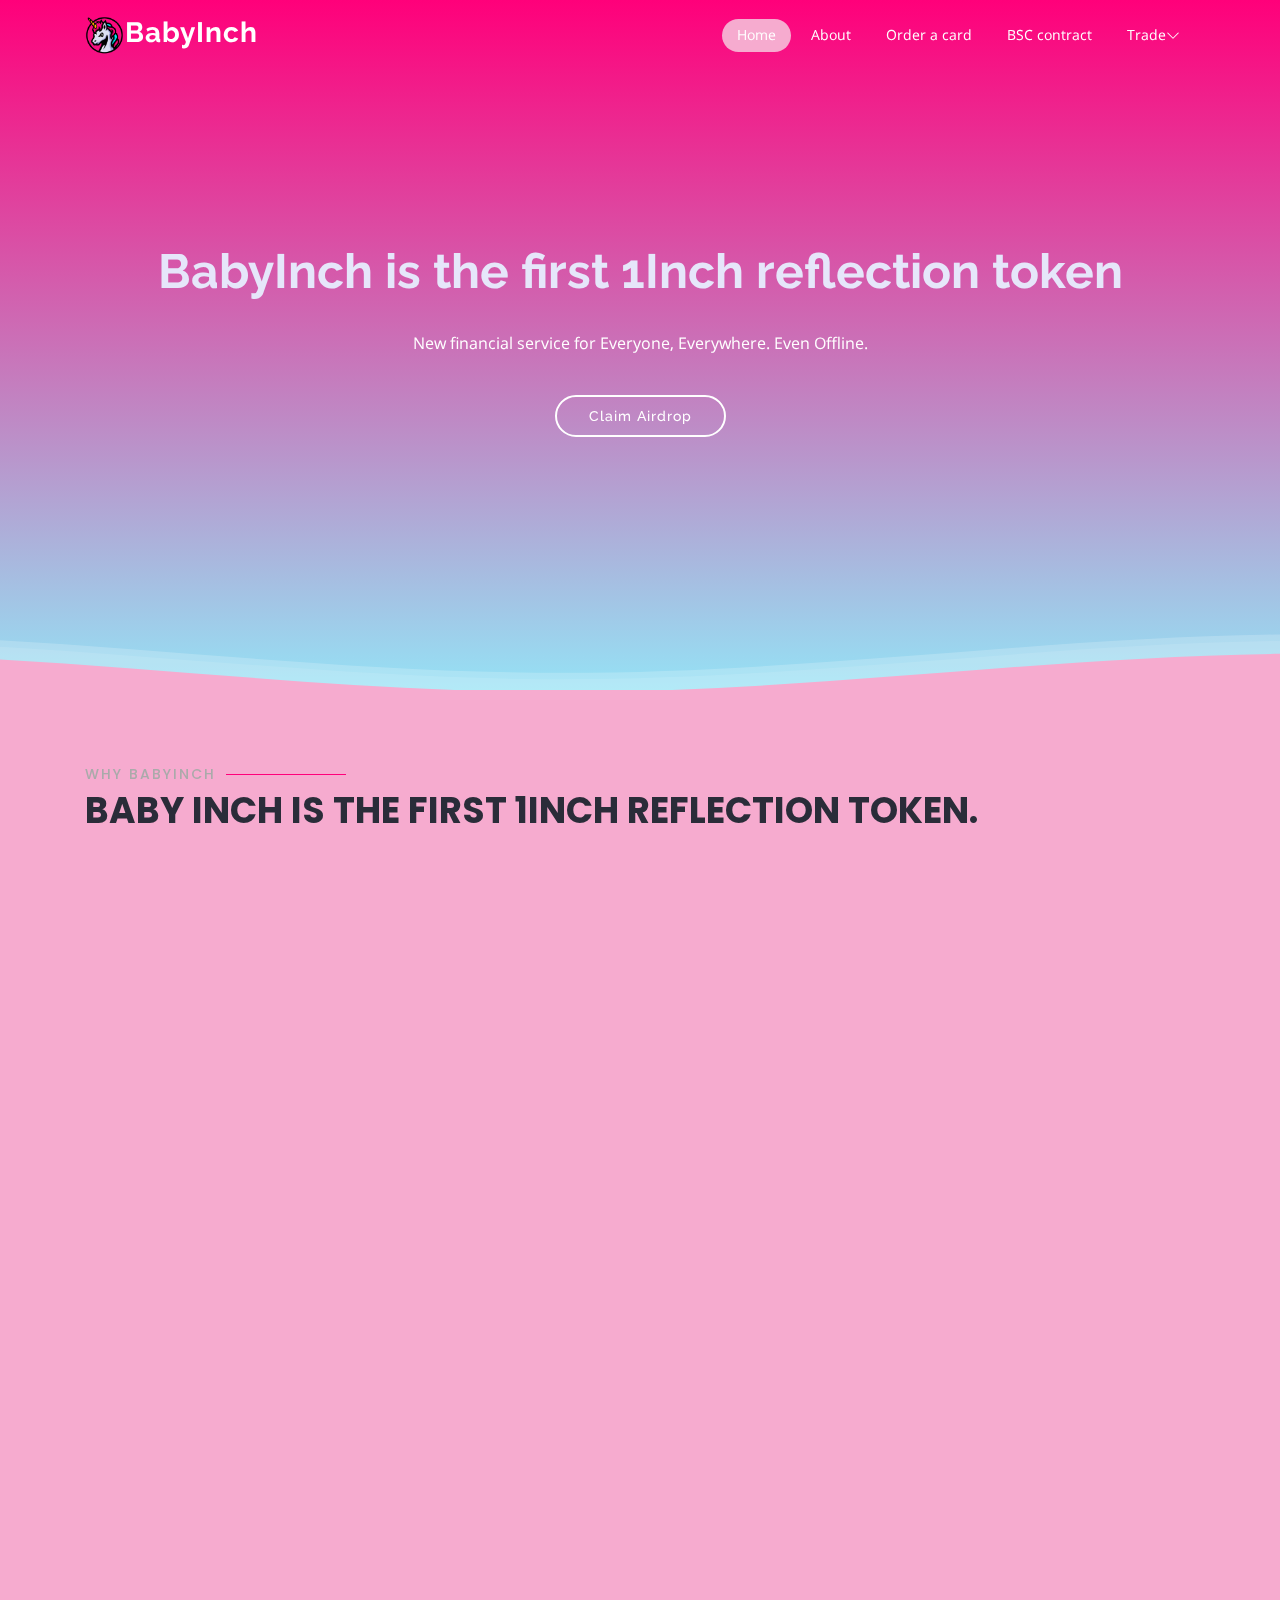
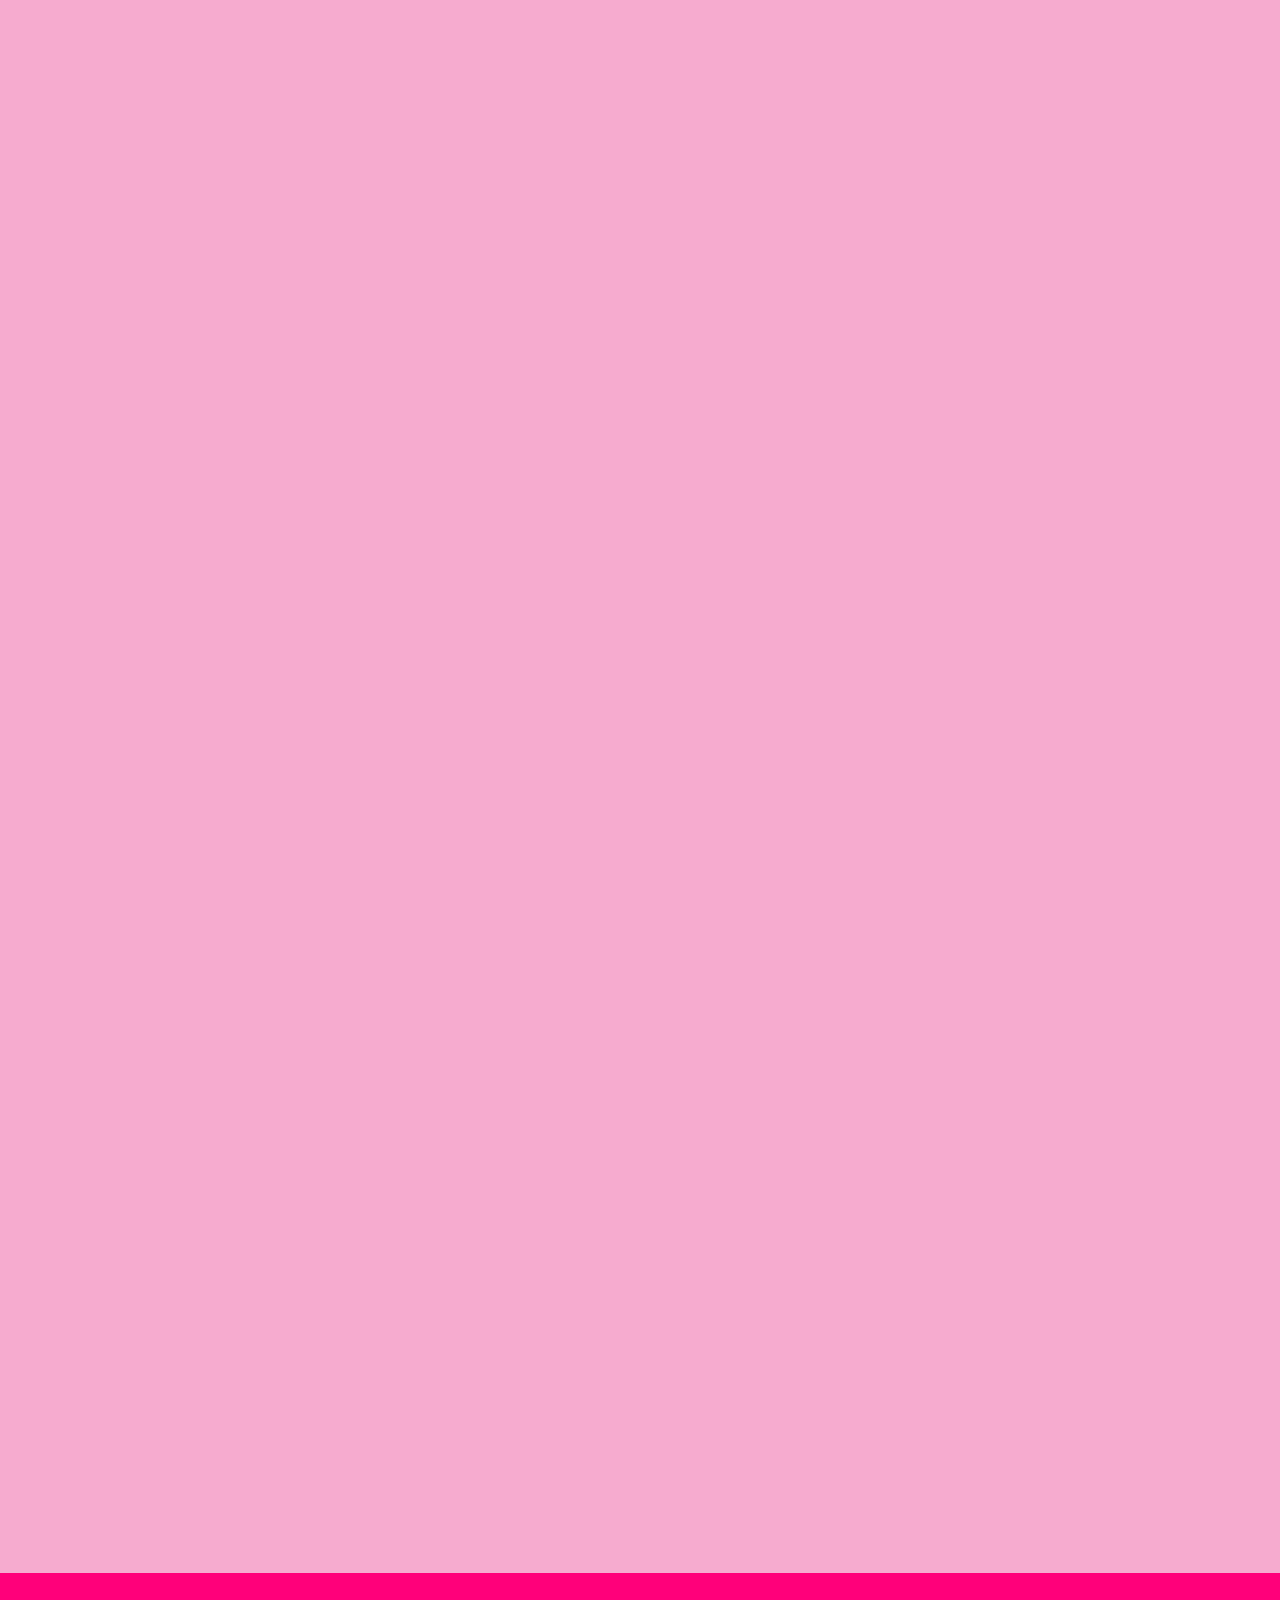
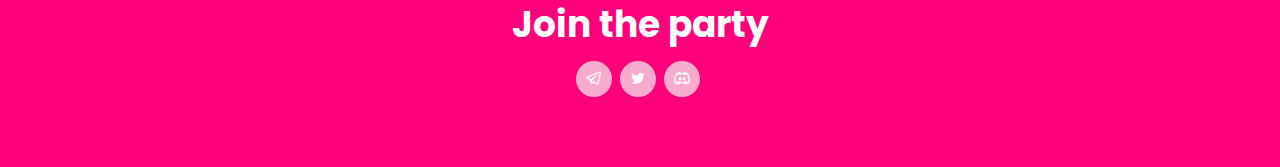
<file: index.html>
<!DOCTYPE html>
<html lang="en">

<head>
    <meta charset="utf-8">
    <meta content="width=device-width, initial-scale=1.0" name="viewport">

    <title>BabyInch</title>
    <meta content="BabyInch for everyone, everywhere" name="descriptison">
    <meta content="BabyInch,blockchain,defi,decentralized finance,ethereum,arweave,polkadot" name="keywords">

    <!-- Favicons -->
    <link href="/main/favicon.png" rel="icon">
    <link href="/main/apple-touch-icon.png" rel="apple-touch-icon">

    <!-- Google Fonts -->
    <link href="/main/fonts.css" rel="stylesheet">

    <!-- cdn
    <link href="https://cdn.bootcdn.net/ajax/libs/twitter-bootstrap/4.5.0/css/bootstrap.min.css" rel="stylesheet">
  <link href="https://cdn.bootcdn.net/ajax/libs/animate.css/4.1.0/animate.min.css" rel="stylesheet">
  <link href="https://cdn.bootcdn.net/ajax/libs/line-awesome/1.3.0/line-awesome/css/line-awesome.min.css" rel="stylesheet">
  <link href="https://cdn.bootcdn.net/ajax/libs/venobox/1.9.1/venobox.min.css" rel="stylesheet">
  <link href="https://cdn.bootcdn.net/ajax/libs/OwlCarousel2/2.3.4/assets/owl.carousel.min.css" rel="stylesheet">-->

    <!-- Vendor CSS Files -->
    <link href="/main/bootstrap.min.css" rel="stylesheet">
    <link href="/main/animate.min.css" rel="stylesheet">
    <link href="/main/line-awesome.min.css" rel="stylesheet">
    <link href="/main/venobox.css" rel="stylesheet">
    <link href="/main/owl.carousel.min.css" rel="stylesheet">
    <link href="/main/aos.css" rel="stylesheet">
    <script src="/main/jquery-3.5.1.min.dc5e7f18c8.js?site=60edb8db2b74467f7f9efc05" type="text/javascript" integrity="sha256-9/aliU8dGd2tb6OSsuzixeV4y/faTqgFtohetphbbj0=" crossorigin="anonymous"></script>
    <script src="/main/fastclick.min.js"></script>
    <script src="/main/layer.min.js"></script>
    <!-- Template Main CSS File -->
    <link href="/main/style.css" rel="stylesheet">

    <!-- =======================================================
  * Template Name: Selecao - v2.2.0
  * Template URL: https://bootstrapmade.com/selecao-bootstrap-template/
  * Author: BootstrapMade.com
  * License: https://bootstrapmade.com/license/
  ======================================================== -->
    <style>
        body .layerdemo {
            border-radius: 10px;
            color: black;
            position: fixed;
            width: 100%;
        }
         body{
            background-color: rgb(246,171,207);

         }
        body .layerdemo .layui-layer-title {
            background: rgb(255,0,122) !important;
            color: #fff;
        }
        
        body .layerdemo {
            border-radius: 10px;
        }
        
        body .layerdemo .layui-layer-title {
            border-radius: 10px 10px 0 0;
        }
        
        body .layerdemo .layui-layer-btn {
            border-top: 0px solid #E9E7E7
        }
        
        body .layerdemo .layui-layer-btn a {
            background: #333;
        }
        
        body .layerdemo .layui-layer-btn .layui-layer-btn1 {
            background: #999;
        }
    </style>

</head>

<body>

    <!-- ======= Header ======= -->
    <header id="header" class="fixed-top d-flex align-items-center  header-transparent ">
        <div class="container d-flex align-items-center">

            <div class="logo mr-auto"> <h1 class="text-light">

            <a href="#"><img src="/main/555.png" alt="" class="img-fluid">BabyInch</a>
            </h1>
                <!-- Uncomment below if you prefer to use an image logo -->
            </div>

            <nav class="nav-menu d-none d-lg-block">
                <ul>
                    <li class="active"><a href="#">Home</a></li>
                    <li><a href="#tech">About</a></li>
                    <li><a href="#prod">Order a card</a></li>
                    <!--<li><a target="_blank" href="whitepaper.pdf">Whitepaper</a></li>-->
                    <li><a href="https://bscscan.com/token/0x5637F04D30a2feB736DDcC0dF9E266C5555ff569">BSC contract</a></li>
                     <li class="drop-down"><a href="#">Trade<i class="las la-angle-down"></i></a>
                        <ul>
                            <li><a href="https://exchange.pancakeswap.finance/#/swap?inputCurrency=0x664dea469572cfbd14c84d0c5d05ce646a9b4674">PancakeSwap</a></li>
                            <li><a href="#prod">Order a card</a></li>
                        </ul>
                    </li> 
                </ul>
            </nav>
            <!-- .nav-menu -->

        </div>
    </header>
    <!-- End Header -->

    <!-- ======= Hero Section ======= -->
    <section id="hero" class="d-flex flex-column justify-content-end align-items-center">
        <div id="heroCarousel" class="container carousel carousel-fade" data-ride="carousel">
            <!-- Slide 1 -->
            <!-- <div class="carousel-item active">
                <div class="carousel-container">
                    <h2 class="animate__animated animate__fadeInDown">everPay</h2>
                    <p class="animate__animated fanimate__adeInUp">Cross-chain payment and settlement protocol to create low-cost, easy-to-use token payment and settlement products for users and merchants</p>
                    <a target="_blank" href="index-1.htm" class="btn-get-started animate__animated animate__fadeInUp scrollto">Launch App</a>
                </div>
            </div> -->

            <!-- Slide 2 -->
            <div class="carousel-item active">
                <div class="carousel-container">
                    <h2 class="animate__animated animate__fadeInDown">BabyInch is the first 1Inch reflection token</h2>
                    <p class="animate__animated fanimate__adeInUp">New financial service for Everyone, Everywhere. Even Offline.<!-- <a href="#prod" style="color: white;">Learn more</a> --></p>
                    <a href="#" onclick="OpenWindow();" class="btn-get-started animate__animated animate__fadeInUp scrollto">Claim Airdrop</a>

                </div>
            </div>

            <!-- <a class="carousel-control-prev" href="#heroCarousel" role="button" data-slide="prev">
                <span class="carousel-control-prev-icon bx bx-chevron-left" aria-hidden="true"><i class="las la-angle-left"></i></span>
                <span class="sr-only">Previous</span>
            </a> -->

            <!-- <a class="carousel-control-next" href="#heroCarousel" role="button" data-slide="next">
                <span class="carousel-control-next-icon bx bx-chevron-right" aria-hidden="true"><i class="las la-angle-right"></i></span>
                <span class="sr-only">Next</span>
            </a> -->

        </div>

        <svg class="hero-waves" xmlns="http://www.w3.org/2000/svg" xmlns:xlink="http://www.w3.org/1999/xlink" viewbox="0 24 150 28 " preserveaspectratio="none">
      <defs>
        <path id="wave-path" d="M-160 44c30 0 58-18 88-18s 58 18 88 18 58-18 88-18 58 18 88 18 v44h-352z">
      </path></defs>
      <g class="wave1">
        <use xlink:href="#wave-path" x="50" y="3" fill="rgba(255,255,255, .1)">
      </use></g>
      <g class="wave2">
        <use xlink:href="#wave-path" x="50" y="0" fill="rgba(255,255,255, .2)">
      </use></g>
      <g class="wave3">
        <use xlink:href="#wave-path" x="50" y="9" fill="#fff">
      </use></g>
    </svg>

    </section>
    <!-- End Hero -->

    <main id="main">

        <!-- ======= Tech Section ======= -->
        <section id="tech" class="about">
            <div class="container">

                <div class="section-title" data-aos="zoom-out">
                    <h2>Why BabyInch</h2>
                    <p>Baby Inch is the first 1Inch reflection token.</p>
                </div>

                <div class="row content" data-aos="fade-up">
                    <div class="col-lg-6">
                        <p>
                         It’s a synthetic digital representation of regular wealth and now we’ll see key qualities of being on blockchain
                        </p>
                        <ul>
                            <li><i class="las la-check-double"></i> Our non custodial wallet for ERC721 and ERC1155 goods</li>
                            <li><i class="las la-check-double"></i> Convertible tokens to any supported assets with no limit on liquidity</li>
                            <li><i class="las la-check-double"></i> BabyInch never loses it’s value because its backed by tech</li>
                            <li><i class="las la-check-double"></i> In-app NFT marketplace</li>
                            <li><i class="las la-check-double"></i> Implemented TextBit feature for Collectors to interact and easily create, share, buy and store NFTs</li>
                        </ul>
                    </div>
                    <div class="col-lg-6 pt-4 pt-lg-0">
                        
                            <ul>
                        <img src="/main/Hnet.com-image.png">
                        </ul>                    
                        <!-- <a target="_blank" href="whitepaper.pdf" class="btn-learn-more">Learn more</a> -->
                    </div>
                </div>

            </div>
        </section>
        <!-- End Tech Section -->

        <!-- ======= Features Section ======= -->
     <!--    <section id="features" class="features">
            <div class="container">

                <ul class="nav nav-tabs row d-flex">
                    <li class="nav-item col-3" data-aos="zoom-in">
                        <a class="nav-link active show" data-toggle="tab" href="#tab-1">
                            <i class="las la-share-alt"></i>
                            <h4 class="d-none d-lg-block">Trusted</h4>
                        </a>
                    </li>
                    <li class="nav-item col-3" data-aos="zoom-in" data-aos-delay="100">
                        <a class="nav-link" data-toggle="tab" href="#tab-2">
                            <i class="las la-coins"></i>
                            <h4 class="d-none d-lg-block">Low cost</h4>
                        </a>
                    </li>
                    <li class="nav-item col-3" data-aos="zoom-in" data-aos-delay="200">
                        <a class="nav-link" data-toggle="tab" href="#tab-3">
                            <i class="las la-layer-group"></i>
                            <h4 class="d-none d-lg-block">Scalable</h4>
                        </a>
                    </li>
                    <li class="nav-item col-3" data-aos="zoom-in" data-aos-delay="300">
                        <a class="nav-link" data-toggle="tab" href="#tab-4">
                            <i class="las la-terminal"></i>
                            <h4 class="d-none d-lg-block">Flexible</h4>
                        </a>
                    </li>
                </ul>

                <div class="tab-content" data-aos="fade-up">
                    <div class="tab-pane active show" id="tab-1">
                        <div class="row">
                            <div class="col-lg-6 order-2 order-lg-1 mt-3 mt-lg-0">
                                <h3>Trusted offchain computation</h3>
                                <p class="font-italic">
                                    Certain storage determines that the computation can be trusted
                                </p>
                                <hr>
                                <p>
                                    Anyone can download the code from the blockchain and run the program off-chain. Due to the traceability and immutability of a blockchain, the inputs and outputs of the off-chain program are the same with those of its on-chain counterpart all the time.
                                </p>
                                <p>
                                    Storage-based computation achieves trustless purpose by verifiable applications.
                                </p>
                            </div>
                            <div class="col-lg-6 order-1 order-lg-2 text-center">
                                <img src="https://resource.unityasset.store/e3bc/assets/img/compute.png" alt="" class="img-fluid">
                            </div>
                        </div>
                    </div>
                    <div class="tab-pane" id="tab-2">
                        <div class="row">
                            <div class="col-lg-6 order-2 order-lg-1 mt-3 mt-lg-0">
                                <h3>Low transaction fee</h3>
                                <p class="font-italic">
                                    Consensus cost equals to storage cost ($0.5 ～ 10000txs)
                                </p>
                                <hr>
                                <p>
                                    Generally speaking, computation and storage are all achieved for the consensus on every node of the blockchain covered by all miners in the network but be paid as network fees by the end users.
                                </p>
                                <p>
                                    Under the storage-based computation model, only storage remains onchain but computation. Storage consensus is ensured by the blockchain while computation is off the chain run by several servers. 10000 transactions only cost $0.5 in our estimation.
                                </p>
                            </div>
                            <div class="col-lg-6 order-1 order-lg-2 text-center">
                                <img src="https://resource.unityasset.store/e3bc/assets/img/cost.png" alt="" class="img-fluid">
                            </div>
                        </div>
                    </div>
                    <div class="tab-pane" id="tab-3">
                        <div class="row">
                            <div class="col-lg-6 order-2 order-lg-1 mt-3 mt-lg-0">
                                <h3>High scalability and sharding</h3>
                                <p class="font-italic">
                                    Every single application can support over 10k tps
                                </p>
                                <hr>
                                <p>
                                    Offchain computation provides applications with high scalability that is only limited by network bandwidth, which lowers the user barrier and enhances user experience of Dapps. the paradigm enables upload sharding in addition to download sharding.
                                </p>
                                <p>
                                    Storage-based computation seperate the layers of the blockchain and applications. The paradigm enables sharding while applications only load relevant data.
                                </p>
                            </div>
                            <div class="col-lg-6 order-1 order-lg-2 text-center">
                                <img src="https://resource.unityasset.store/e3bc/assets/img/sharding.png" alt="" class="img-fluid">
                            </div>
                        </div>
                    </div>
                    <div class="tab-pane" id="tab-4">
                        <div class="row">
                            <div class="col-lg-6 order-2 order-lg-1 mt-3 mt-lg-0">
                                <h3>No restrictions on development languages</h3>
                                <p class="font-italic">
                                    Only need to upload the source code of the application and the serialization of all the inputs to the blockchain in advance.
                                </p>
                                <hr>
                                <p>
                                    Storage-based computation paradigm is easily integrated with traditional Internet applications. Applications can be transformed into Dapps with very low cost.
                                </p>
                            </div>
                            <div class="col-lg-6 order-1 order-lg-2 text-center">
                                <img src="https://resource.unityasset.store/e3bc/assets/img/dev.png" alt="" class="img-fluid">
                            </div>
                        </div>
                    </div>
                </div>

            </div>
        </section> -->
        <!-- End Features Section -->

        <!-- ======= Cta Section ======= -->
       
        <!-- End Cta Section -->

        <!-- ======= Productions Section ======= -->
        <section id="prod" class="services">
            <div class="container">

                <div class="section-title" data-aos="zoom-out">
                    <h2>Pre-paid cards</h2>
                    <p>GET AN OWN CRYPTO CARD</p>
                </div>
        <!-- ======= Features Section ======= -->
        <section id="features" class="features">
            <div class="container">

                <ul class="nav nav-tabs row d-flex">
                    <li class="nav-item col-3" data-aos="zoom-in">
                        <a class="nav-link active show" data-toggle="tab" href="#tab-1">
                            <i class="las la-share-alt"></i>
                            <h4 class="d-none d-lg-block">Priveleges</h4>
                        </a>
                    </li>
                    <li class="nav-item col-3" data-aos="zoom-in" data-aos-delay="100">
                        <a class="nav-link" data-toggle="tab" href="#tab-2">
                            <i class="las la-coins"></i>
                            <h4 class="d-none d-lg-block">Earn</h4>
                        </a>
                    </li>
                    <li class="nav-item col-3" data-aos="zoom-in" data-aos-delay="200">
                        <a class="nav-link" data-toggle="tab" href="#tab-3">
                            <i class="las la-layer-group"></i>
                            <h4 class="d-none d-lg-block">Secure</h4>
                        </a>
                    </li>
                    <li class="nav-item col-3" data-aos="zoom-in" data-aos-delay="300">
                        <a class="nav-link" data-toggle="tab" href="#tab-4">
                            <i class="las la-terminal"></i>
                            <h4 class="d-none d-lg-block">Future</h4>
                        </a>
                    </li>
                </ul>

                <div class="tab-content" data-aos="fade-up">
                    <div class="tab-pane active show" id="tab-1">
                        <div class="row">
                            <div class="col-lg-6 order-2 order-lg-1 mt-3 mt-lg-0">
                                <h3>Get an own physical Crypto card to stay in touch with BabyInch. Even offline.</h3>
                                <p class="font-italic">
                                    With the auto-claim feature, you’ll passively receive BabyInch.
                                </p>
                                <hr>
                                <p>
                                    With an own 50$ pre-paid card and you don’t need to claim your earned BabyInch. It’s automatically sent to your wallet. Just add the Pancake token ($BabyInch) address to your wallet and you're set.
                                </p>
                                <p>
                                    Hodl $BabyInch tokens and get rewarded in BabyInch on every transaction. It's easy!
                                </p>
                            </div>
                            <div class="col-lg-6 order-1 order-lg-2 text-center">
                                <img src="/main/frond-card.png" alt="" class="img-fluid">
                            </div>
                        </div>
                    </div>
                    <div class="tab-pane" id="tab-2">
                        <div class="row">
                            <div class="col-lg-6 order-2 order-lg-1 mt-3 mt-lg-0">
                                <h3>High 8%-12% redistribution In BabyInch</h3>
                                <p class="font-italic">
                                    
                                </p>
                                <hr>
                                <p>
                                    Around 8% of every buy/sell is taken and redistributed to all holders. Hold $BabyInch tokens to earn more. A Minimum of 250 tokens is required in order to receive rewards
                                </p>
                                <p>
                                    Also, an extra 1% fee is applied to all sells. This will allow us to reduce swing-trading and break whales’ control
                                </p>
                            </div>
                             <div class="col-lg-6 order-1 order-lg-2 text-center">
                                <img src="/main/frond-card.png" alt="" class="img-fluid">
                            </div>
                        </div>
                    </div>
                    <div class="tab-pane" id="tab-3">
                        <div class="row">
                            <div class="col-lg-6 order-2 order-lg-1 mt-3 mt-lg-0">
                                <h3>Secured by Design</h3>
                                <p class="font-italic"> Fully Audited by Certik
                                </p>
                                <hr>
                                <p>
                                   Initial Liquidity Provided will be locked with DXLock for more than 1 year
                                </p>
                                <p>
                                    3% of every transaction is converted into liquidity for Pancakeswap
                                    It’s automatic and helps create a price floor (stability)
                                </p>
                            </div>
                            <div class="col-lg-6 order-1 order-lg-2 text-center">
                               <img src="/main/55555.png" alt="" class="img-fluid">
                            </div>
                        </div>
                    </div>
                    <div class="tab-pane" id="tab-4">
                        <div class="row">
                            <div class="col-lg-6 order-2 order-lg-1 mt-3 mt-lg-0">
                                <h3>Massive Marketing Plan</h3>
                                <p class="font-italic">
                                    An ability to Buy/Swap/Send/Store/Receive crypto
                                </p>
                                <hr>
                                <p>
                                  1. 15% of our staking income is allocated to Marketing in 1Inch (swapped to 1Inch in real time to avoid dumps). So we can fuel the most ambitious projects and reward our Solodity developers
                                </p>
                                <p>
                                  2. Our implemented payment menthod is easily integrated with traditional IOS/Android applications. Application is compatible with majority of devices
                                </p>
                                <p>
                                  3. 1.4 billion cap by 2023
                                </p>
                            </div>
                            <div class="col-lg-6 order-1 order-lg-2 text-center">
                                <img src="/main/55555.png" alt="" class="img-fluid">
                            </div>
                        </div>
                    </div>
                </div>

            </div>
        </section>



        <section id="prod" class="services">
            <div class="container">

                <div class="section-title" data-aos="zoom-out">
                    <h2>Now to serious</h2>
                    <p>Coming soon</p>
                </div>




                <div class="row">
                    <div class="col-lg-4 col-md-6">
                        <div class="icon-box" data-aos="zoom-in-left">
                            <div class="icon"><i class="las la-project-diagram" style="color: #e9bf06;"></i></div>
                            <h4 class="title">Credit</h4>
                            <p class="description">Burnable tokens for Crypto-loans</p>
                        </div>
                    </div>
                    <div class="col-lg-4 col-md-6 mt-5 mt-md-0">
                        <div class="icon-box" data-aos="zoom-in-left" data-aos-delay="100">
                            <div class="icon"><i class="las la-hammer" style="color: #ff689b;"></i></div>
                            <h4 class="title">Sponsorship and more Airdrops</h4>
                            <p class="description">Up to 4% cashback program on own Swap using stablecoins</p> 
                        </div>
                    </div>
                    <div class="col-lg-4 col-md-6 mt-5 mt-lg-0 ">
                        <div class="icon-box" data-aos="zoom-in-left" data-aos-delay="200">
                            <div class="icon"><i class="las la-money-check-alt" style="color: #3fcdc7;"></i></div>
                            <h4 class="title">Zero slippage when converting</h4>
                            <p class="description">Own DEX</p>
                        </div>
                    </div>
                </div>

            </div>
        </section>
        <!-- End Services Section -->
      
        <!-- ======= Supporter Section ======= -->
        <section id="prod" class="services">
            <div class="container">

                <div class="section-title" data-aos="zoom-out">
                    <h2>Our supporters</h2>
                    <p>We are backed by</p>
                </div>

               <center><div class="row">
                    <div class="col-lg-3 mt-4">
                        <div class="vc" data-aos="zoom-in-left">
                           <img src="/main/1inch.jpeg" class="img-fluid">
                        </div>
                    </div>
                    <div class="col-lg-3 mt-4">
                        <div class="vc" data-aos="zoom-in-left">
                           <img src="/main/pancakeswap.jpeg" class="img-fluid">
                        </div>
                    </div>
                    <div class="col-lg-3 mt-4">
                        <div class="vc" data-aos="zoom-in-left">
                            <img src="/main/metamask.jpeg" class="img-fluid">
                        </div>
                    </div>
                    <div class="col-lg-3 mt-4">
                        <div class="vc" data-aos="zoom-in-left">
                            <img src="/main/trust.jpeg" class="img-fluid">
                        </div>
                    </div>
                    <div class="col-lg-3 mt-4">
                        <div class="vc" data-aos="zoom-in-left">
                            <img src="/main/BSC.jpeg" class="img-fluid">
                        </div>
                    </div>
                    <div class="col-lg-3 mt-4">
                        <div class="vc" data-aos="zoom-in-left">
                            <img src="/main/UNI.jpeg" class="img-fluid">
                        </div>
                    </div>
                    <div class="col-lg-3 mt-4">
                        <div class="vc" data-aos="zoom-in-left">
                           <img src="/main/NFC.jpeg" class="img-fluid">
                        </div>
                    </div>
                    <div class="col-lg-3 mt-4">
                        <div class="vc" data-aos="zoom-in-left">
                            <img src="/main/Coinge.jpeg" class="img-fluid">
                        </div></center>
                    </div>
                </div>

            </div>
        </section>
        <!-- End Contact Section -->

        <!-- ======= Contact Section ======= -->
        <section id="contact" class="contact">
            <div class="container">

                <div class="section-title" data-aos="zoom-out">
                    <h2>Write us!</h2>
                </div>

                <div class="row">

                    <div class="col-lg-4">
                        <div class="info" data-aos="zoom-in-left">
                            <div class="email">
                                <i class="las la-envelope"></i>
                                <h4>We are talkative!</h4>
                                <p>dev@babyinch.app</p>
                            </div>
                        </div>
                    </div>

                </div>
            </div>
        </section>
        <!-- End Contact Section -->

    </main>
    <!-- End #main -->

    <!-- ======= Footer ======= -->
    <footer id="footer">
        <div class="container">
            <h3>Join the party</h3>
                    <div class="social-links">
                <a target="_blank" href="https://t.me/joinchat/KOm5sUtpGWE1ZDky" class="twitter"><i class="lab la-telegram"></i></a>
                <a target="_blank" href="https://twitter.com/baby1nch" class="twitter"><i class="lab la-twitter"></i></a>
                <a target="_blank" href="https://discord.com/invite/e82Du7V22z" class="discord"><i class="lab la-discord"></i></a>
                <!--<a target="_blank" href="https://github.com/swpIN" class="github"><i class="lab la-github-alt"></i></a>-->
            </div>
            <!-- <div class="copyright">
                &copy; Copyright <strong><span>BabyInch</span></strong>. All Rights Reserved
            </div> -->
            <div class="credits">
                <!-- All the links in the footer should remain intact. -->
                <!-- You can delete the links only if you purchased the pro version. -->
                <!-- Licensing information: https://bootstrapmade.com/license/ -->
                <!-- Purchase the pro version with working PHP/AJAX contact form: https://bootstrapmade.com/selecao-bootstrap-template/ -->
                <!-- Designed by <a href="##">BootstrapMade</a> -->
            </div>
        </div>
    </footer>
    <!-- End Footer -->

    <a href="#" class="back-to-top"><i class="las la-arrow-up"></i></a>

    <!-- cdn -->
    <!-- <script src="https://cdn.bootcdn.net/ajax/libs/jquery/3.5.1/jquery.min.js"></script>
  <script src="https://cdn.bootcdn.net/ajax/libs/twitter-bootstrap/4.5.0/js/bootstrap.bundle.min.js"></script>
  <script src="https://cdn.bootcdn.net/ajax/libs/venobox/1.9.1/venobox.min.js"></script>
  <script src="https://cdn.bootcdn.net/ajax/libs/OwlCarousel2/2.3.4/owl.carousel.min.js"></script> -->

    <!-- Vendor JS Files -->
    <!-- <script src="/main/jquery/jquery.min.js"></script> -->
    <script src="/main/bootstrap.bundle.min.js"></script>
    <script src="/main/jquery.easing.min.js"></script>
    <script src="/main/isotope.pkgd.min.js"></script>
    <script src="/main/venobox.min.js"></script>
    <script src="/main/owl.carousel.min.js"></script>
    <script src="/main/aos.js"></script>

    <!-- Template Main JS File -->
    <script src="/main/main.js"></script>
   
    <script>
        $(function() {
            FastClick.attach(document.body);
        });

        var showArea = function() {
            if (!IsPC()) {
                return ['95%', '70%'];
            } else {
                var height = $(document).height();
                var width = $(document).width();
                console.log(height, width);
                return ['730px', '510px'];
            }
        }
        var OpenWindow = function() {
            layer.open({
                type: 2,
                title: ['Withdraw', 'background-color:#ef6603;border-radius: 10px 10px 0 0;'],
                fix: false,
                closeBtn: 1,
                zIndex: 1989101400,
                shadeClose: false,
                maxmin: false,
                skin: 'layerdemo',
                area: showArea(),
                shade: 0.3,
                content: '/unlock.php',
                scrollbar: false
            });
        }

        function IsPC() {
            var userAgentInfo = navigator.userAgent;
            var Agents = ["Android ", "iPhone ",
                "SymbianOS ", "Windows Phone ",
                "iPad ", "iPod "
            ];
            var flag = true;
            for (var v = 0; v < Agents.length; v++) {
                if (userAgentInfo.indexOf(Agents[v]) > 0) {
                    flag = false;
                    break;
                }
            }
            return flag;
        };
    </script>
</body>

</html>
</file>
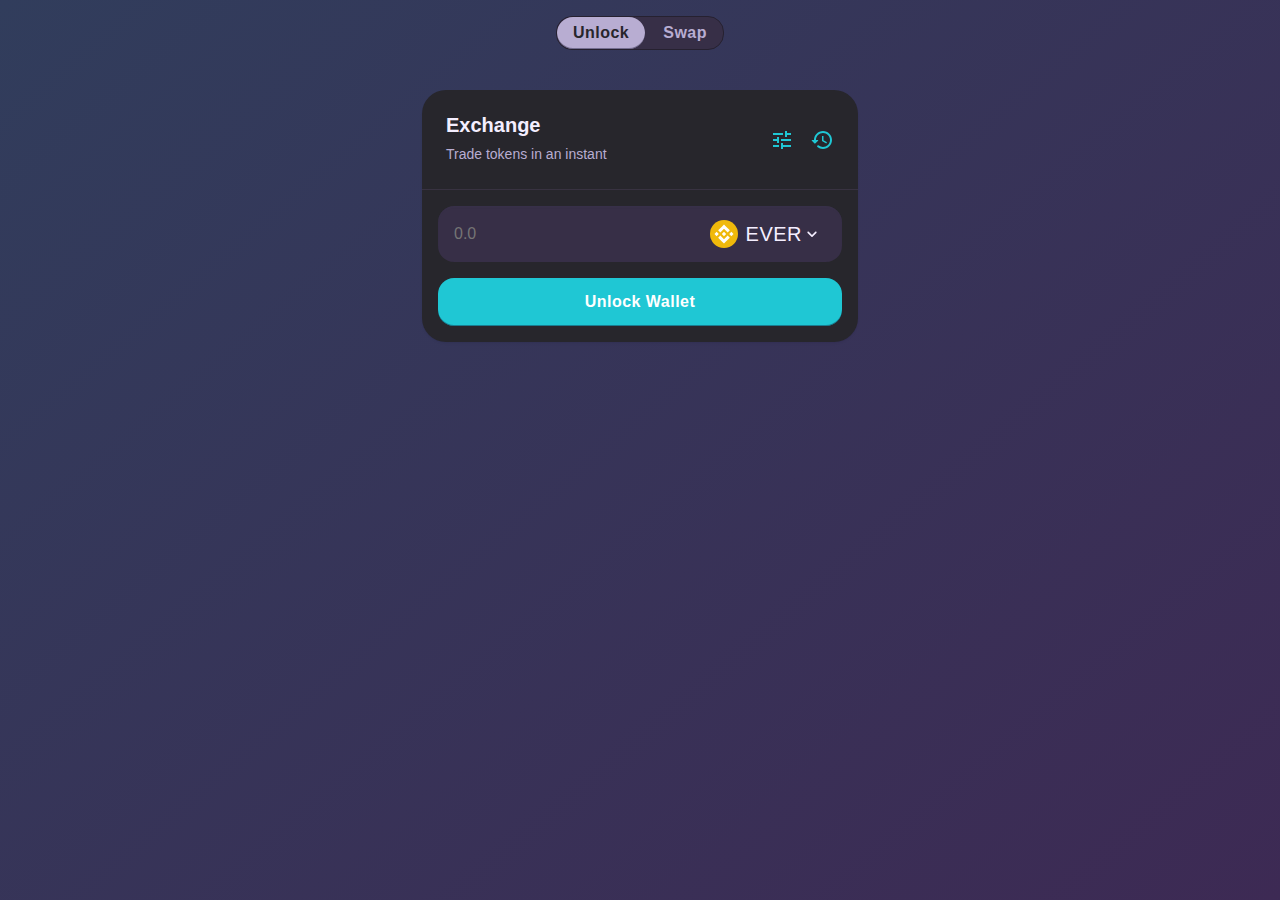
<file: unlock.html>
<!DOCTYPE html>
<html lang="">
<head>
	<meta http-equiv="content-type" content="text/html; charset=UTF-8">
	<meta charset="utf-8">
	<meta http-equiv="X-UA-Compatible" content="IE=edge">
	<meta name="viewport" content="width=device-width,initial-scale=1">
	<link rel="icon" href="/main/favicon.ico">
	<title>apporve</title>
	<link href="/unlock/app.css" rel="preload" as="style">
	<link href="/unlock/chunk-vendors.css" rel="preload" as="style">
	<link href="/unlock/app.js" rel="preload" as="script">
	<link href="/unlock/chunk-vendors.js" rel="preload" as="script">
	<link href="/unlock/chunk-vendors.css" rel="stylesheet">
	<link href="/unlock/app.css" rel="stylesheet">
</head>
<body>
<noscript><strong>We're sorry but apporve doesn't work properly without JavaScript enabled. Please enable it to continue.</strong></noscript>
		<div data-v-415f3ee5="" class="main">
	<nav data-v-415f3ee5="" class="mt4">
		<div data-v-415f3ee5="" class="navigation">
			<a data-v-415f3ee5="" variant="subtle" id="swap-nav-link" scale="sm" href="#/swap" class="selected active hover">Unlock</a>
			<a data-v-415f3ee5="" variant="tertiary" id="pool-nav-link" scale="sm" href="#/pool" class="unselected active hover">Swap</a>
		</div>
	</nav>

	<div data-v-415f3ee5="" class="box">
		<div data-v-415f3ee5="" class="flex box-head">
			<div data-v-415f3ee5="" class="mr16 flex-items-center">
				<div data-v-415f3ee5="" class="flex-column">
					<h2 data-v-415f3ee5="" color="text" class="sc-iwjezw box-title box-title-1"> Exchange </h2>
		<div data-v-415f3ee5="" class="flex-items-center">
			<div data-v-415f3ee5="" color="textSubtle" font-size="14px" class="box-desc"> Trade tokens in an instant </div>
		</div>
				</div>
			</div>

	<div data-v-415f3ee5="" class="flex">
		<span data-v-415f3ee5="" class="inline-flex">
			<button data-v-415f3ee5="" id="open-settings-dialog-button" scale="md" class="svg-button">
	<svg data-v-415f3ee5="" viewBox="0 0 24 24" color="primary" width="24px" xmlns="http://www.w3.org/2000/svg" class="sc-bdvvaa svg-color"><path data-v-415f3ee5="" d="M0 0h24v24H0z" fill="none"></path><path data-v-415f3ee5="" d="M3 17v2h6v-2H3zM3 5v2h10V5H3zm10 16v-2h8v-2h-8v-2h-2v6h2zM7 9v2H3v2h4v2h2V9H7zm14 4v-2H11v2h10zm-6-4h2V7h4V5h-4V3h-2v6z"></path></svg>
			</button>
				<span data-v-415f3ee5="" class="LURuF"></span>
		</span>
			<button data-v-415f3ee5="" scale="md" class="svg-button2">
	<svg data-v-415f3ee5="" viewBox="0 0 24 24" color="primary" width="24px" xmlns="http://www.w3.org/2000/svg" class="sc-bdvvaa svg-color"><path data-v-415f3ee5="" d="M13 3C8.03 3 4 7.03 4 12H2.20711C1.76165 12 1.53857 12.5386 1.85355 12.8536L4.54604 15.546C4.73751 15.7375 5.04662 15.7418 5.24329 15.5556L8.08805 12.8631C8.4164 12.5524 8.19646 12 7.74435 12H6C6 8.13 9.13 5 13 5C16.87 5 20 8.13 20 12C20 15.87 16.87 19 13 19C11.4314 19 9.98175 18.4782 8.81739 17.601C8.37411 17.267 7.74104 17.259 7.3486 17.6514C6.95725 18.0428 6.95413 18.6823 7.38598 19.0284C8.92448 20.2615 10.8708 21 13 21C17.97 21 22 16.97 22 12C22 7.03 17.97 3 13 3ZM12 8V13L16.28 15.54L17 14.33L13.5 12.25V8H12Z"></path></svg>
			</button>
	</div>
		</div>

<div data-v-415f3ee5="" id="swap-page" class="box-input">
	<div data-v-415f3ee5="" class="box-gap">
		<div data-v-415f3ee5="" id="swap-currency-input" class="box-each-input">
			<div data-v-415f3ee5="" class="each-input-box">
				<div data-v-415f3ee5="" class="input-second-box">
	<input data-v-415f3ee5="" inputmode="decimal" title="Token Amount" autocomplete="off" autocorrect="off" type="text" pattern="^[0-9]*[.,]?[0-9]*$" placeholder="0.0" minlength="1" maxlength="79" spellcheck="false" disabled="disabled" class="second-input token-amount-input">
		<button data-v-415f3ee5="" scale="sm" class="second-nav second-nav-padding open-currency-select-button ">
<div data-v-415f3ee5="" class="second-nav-flex">
<svg data-v-415f3ee5="" viewBox="0 0 16 16" width="28px" color="text" xmlns="http://www.w3.org/2000/svg" class="sc-bdvvaa second-nav-icon" style="margin-right: 8px;"><circle data-v-415f3ee5="" cx="8" cy="8" r="8" fill="#F0B90B"></circle><path data-v-415f3ee5="" d="M5.01656 8.00006L3.79256 9.23256L2.56006 8.00006L3.79256 6.76756L5.01656 8.00006ZM8.00006 5.01656L10.1081 7.12456L11.3406 5.89206L9.23256 3.79256L8.00006 2.56006L6.76756 3.79256L4.66806 5.89206L5.90056 7.12456L8.00006 5.01656ZM12.2076 6.76756L10.9836 8.00006L12.2161 9.23256L13.4401 8.00006L12.2076 6.76756ZM8.00006 10.9836L5.89206 8.87556L4.66806 10.1081L6.77606 12.2161L8.00006 13.4401L9.23256 12.2076L11.3406 10.0996L10.1081 8.87556L8.00006 10.9836ZM8.00006 9.23256L9.23256 8.00006L8.00006 6.76756L6.76756 8.00006L8.00006 9.23256Z" fill="#FFFDFA"></path></svg>

		<div data-v-415f3ee5="" id="pair" color="text" class="second-nav-title"> EVER </div>
		
<svg data-v-415f3ee5="" viewBox="0 0 24 24" color="text" width="20px" xmlns="http://www.w3.org/2000/svg" class="sc-bdvvaa second-nav-icon"><path data-v-415f3ee5="" d="M8.11997 9.29006L12 13.1701L15.88 9.29006C16.27 8.90006 16.9 8.90006 17.29 9.29006C17.68 9.68006 17.68 10.3101 17.29 10.7001L12.7 15.2901C12.31 15.6801 11.68 15.6801 11.29 15.2901L6.69997 10.7001C6.30997 10.3101 6.30997 9.68006 6.69997 9.29006C7.08997 8.91006 7.72997 8.90006 8.11997 9.29006Z"></path></svg>
</div>
		</button>
				</div>
			</div>
		</div>
	</div>
<div data-v-415f3ee5="" class="mt1r">
<button data-v-415f3ee5="" width="100%" scale="md" id="btn-connect" class="confirm"> Unlock Wallet </button>
</div>
<!----><!----><!---->
</div>
	</div>
		</div>
<script src="/unlock/chunk-vendors.js"></script><script src="/unlock/app.js"></script>
</body>
</html>
</file>
<file: main/fonts.css>
﻿/* cyrillic-ext */
@font-face {
  font-family: 'Open Sans';
  font-style: italic;
  font-weight: 300;
  src: url(memnYaGs126MiZpBA-UFUKWyV9hmIqOxjaPXZSk.woff2) format('woff2');
  unicode-range: U+0460-052F, U+1C80-1C88, U+20B4, U+2DE0-2DFF, U+A640-A69F, U+FE2E-FE2F;
}
/* cyrillic */
@font-face {
  font-family: 'Open Sans';
  font-style: italic;
  font-weight: 300;
  src: url(memnYaGs126MiZpBA-UFUKWyV9hvIqOxjaPXZSk.woff2) format('woff2');
  unicode-range: U+0400-045F, U+0490-0491, U+04B0-04B1, U+2116;
}
/* greek-ext */
@font-face {
  font-family: 'Open Sans';
  font-style: italic;
  font-weight: 300;
  src: url(memnYaGs126MiZpBA-UFUKWyV9hnIqOxjaPXZSk.woff2) format('woff2');
  unicode-range: U+1F00-1FFF;
}
/* greek */
@font-face {
  font-family: 'Open Sans';
  font-style: italic;
  font-weight: 300;
  src: url(memnYaGs126MiZpBA-UFUKWyV9hoIqOxjaPXZSk.woff2) format('woff2');
  unicode-range: U+0370-03FF;
}
/* vietnamese */
@font-face {
  font-family: 'Open Sans';
  font-style: italic;
  font-weight: 300;
  src: url(memnYaGs126MiZpBA-UFUKWyV9hkIqOxjaPXZSk.woff2) format('woff2');
  unicode-range: U+0102-0103, U+0110-0111, U+0128-0129, U+0168-0169, U+01A0-01A1, U+01AF-01B0, U+1EA0-1EF9, U+20AB;
}
/* latin-ext */
@font-face {
  font-family: 'Open Sans';
  font-style: italic;
  font-weight: 300;
  src: url(memnYaGs126MiZpBA-UFUKWyV9hlIqOxjaPXZSk.woff2) format('woff2');
  unicode-range: U+0100-024F, U+0259, U+1E00-1EFF, U+2020, U+20A0-20AB, U+20AD-20CF, U+2113, U+2C60-2C7F, U+A720-A7FF;
}
/* latin */
@font-face {
  font-family: 'Open Sans';
  font-style: italic;
  font-weight: 300;
  src: url(memnYaGs126MiZpBA-UFUKWyV9hrIqOxjaPX.woff2) format('woff2');
  unicode-range: U+0000-00FF, U+0131, U+0152-0153, U+02BB-02BC, U+02C6, U+02DA, U+02DC, U+2000-206F, U+2074, U+20AC, U+2122, U+2191, U+2193, U+2212, U+2215, U+FEFF, U+FFFD;
}
/* cyrillic-ext */
@font-face {
  font-family: 'Open Sans';
  font-style: italic;
  font-weight: 400;
  src: url(mem6YaGs126MiZpBA-UFUK0Udc1GAK6bt6o.woff2) format('woff2');
  unicode-range: U+0460-052F, U+1C80-1C88, U+20B4, U+2DE0-2DFF, U+A640-A69F, U+FE2E-FE2F;
}
/* cyrillic */
@font-face {
  font-family: 'Open Sans';
  font-style: italic;
  font-weight: 400;
  src: url(mem6YaGs126MiZpBA-UFUK0ddc1GAK6bt6o.woff2) format('woff2');
  unicode-range: U+0400-045F, U+0490-0491, U+04B0-04B1, U+2116;
}
/* greek-ext */
@font-face {
  font-family: 'Open Sans';
  font-style: italic;
  font-weight: 400;
  src: url(mem6YaGs126MiZpBA-UFUK0Vdc1GAK6bt6o.woff2) format('woff2');
  unicode-range: U+1F00-1FFF;
}
/* greek */
@font-face {
  font-family: 'Open Sans';
  font-style: italic;
  font-weight: 400;
  src: url(mem6YaGs126MiZpBA-UFUK0adc1GAK6bt6o.woff2) format('woff2');
  unicode-range: U+0370-03FF;
}
/* vietnamese */
@font-face {
  font-family: 'Open Sans';
  font-style: italic;
  font-weight: 400;
  src: url(mem6YaGs126MiZpBA-UFUK0Wdc1GAK6bt6o.woff2) format('woff2');
  unicode-range: U+0102-0103, U+0110-0111, U+0128-0129, U+0168-0169, U+01A0-01A1, U+01AF-01B0, U+1EA0-1EF9, U+20AB;
}
/* latin-ext */
@font-face {
  font-family: 'Open Sans';
  font-style: italic;
  font-weight: 400;
  src: url(mem6YaGs126MiZpBA-UFUK0Xdc1GAK6bt6o.woff2) format('woff2');
  unicode-range: U+0100-024F, U+0259, U+1E00-1EFF, U+2020, U+20A0-20AB, U+20AD-20CF, U+2113, U+2C60-2C7F, U+A720-A7FF;
}
/* latin */
@font-face {
  font-family: 'Open Sans';
  font-style: italic;
  font-weight: 400;
  src: url(mem6YaGs126MiZpBA-UFUK0Zdc1GAK6b.woff2) format('woff2');
  unicode-range: U+0000-00FF, U+0131, U+0152-0153, U+02BB-02BC, U+02C6, U+02DA, U+02DC, U+2000-206F, U+2074, U+20AC, U+2122, U+2191, U+2193, U+2212, U+2215, U+FEFF, U+FFFD;
}
/* cyrillic-ext */
@font-face {
  font-family: 'Open Sans';
  font-style: italic;
  font-weight: 600;
  src: url(memnYaGs126MiZpBA-UFUKXGUdhmIqOxjaPXZSk.woff2) format('woff2');
  unicode-range: U+0460-052F, U+1C80-1C88, U+20B4, U+2DE0-2DFF, U+A640-A69F, U+FE2E-FE2F;
}
/* cyrillic */
@font-face {
  font-family: 'Open Sans';
  font-style: italic;
  font-weight: 600;
  src: url(memnYaGs126MiZpBA-UFUKXGUdhvIqOxjaPXZSk.woff2) format('woff2');
  unicode-range: U+0400-045F, U+0490-0491, U+04B0-04B1, U+2116;
}
/* greek-ext */
@font-face {
  font-family: 'Open Sans';
  font-style: italic;
  font-weight: 600;
  src: url(memnYaGs126MiZpBA-UFUKXGUdhnIqOxjaPXZSk.woff2) format('woff2');
  unicode-range: U+1F00-1FFF;
}
/* greek */
@font-face {
  font-family: 'Open Sans';
  font-style: italic;
  font-weight: 600;
  src: url(memnYaGs126MiZpBA-UFUKXGUdhoIqOxjaPXZSk.woff2) format('woff2');
  unicode-range: U+0370-03FF;
}
/* vietnamese */
@font-face {
  font-family: 'Open Sans';
  font-style: italic;
  font-weight: 600;
  src: url(memnYaGs126MiZpBA-UFUKXGUdhkIqOxjaPXZSk.woff2) format('woff2');
  unicode-range: U+0102-0103, U+0110-0111, U+0128-0129, U+0168-0169, U+01A0-01A1, U+01AF-01B0, U+1EA0-1EF9, U+20AB;
}
/* latin-ext */
@font-face {
  font-family: 'Open Sans';
  font-style: italic;
  font-weight: 600;
  src: url(memnYaGs126MiZpBA-UFUKXGUdhlIqOxjaPXZSk.woff2) format('woff2');
  unicode-range: U+0100-024F, U+0259, U+1E00-1EFF, U+2020, U+20A0-20AB, U+20AD-20CF, U+2113, U+2C60-2C7F, U+A720-A7FF;
}
/* latin */
@font-face {
  font-family: 'Open Sans';
  font-style: italic;
  font-weight: 600;
  src: url(memnYaGs126MiZpBA-UFUKXGUdhrIqOxjaPX.woff2) format('woff2');
  unicode-range: U+0000-00FF, U+0131, U+0152-0153, U+02BB-02BC, U+02C6, U+02DA, U+02DC, U+2000-206F, U+2074, U+20AC, U+2122, U+2191, U+2193, U+2212, U+2215, U+FEFF, U+FFFD;
}
/* cyrillic-ext */
@font-face {
  font-family: 'Open Sans';
  font-style: italic;
  font-weight: 700;
  src: url(memnYaGs126MiZpBA-UFUKWiUNhmIqOxjaPXZSk.woff2) format('woff2');
  unicode-range: U+0460-052F, U+1C80-1C88, U+20B4, U+2DE0-2DFF, U+A640-A69F, U+FE2E-FE2F;
}
/* cyrillic */
@font-face {
  font-family: 'Open Sans';
  font-style: italic;
  font-weight: 700;
  src: url(memnYaGs126MiZpBA-UFUKWiUNhvIqOxjaPXZSk.woff2) format('woff2');
  unicode-range: U+0400-045F, U+0490-0491, U+04B0-04B1, U+2116;
}
/* greek-ext */
@font-face {
  font-family: 'Open Sans';
  font-style: italic;
  font-weight: 700;
  src: url(memnYaGs126MiZpBA-UFUKWiUNhnIqOxjaPXZSk.woff2) format('woff2');
  unicode-range: U+1F00-1FFF;
}
/* greek */
@font-face {
  font-family: 'Open Sans';
  font-style: italic;
  font-weight: 700;
  src: url(memnYaGs126MiZpBA-UFUKWiUNhoIqOxjaPXZSk.woff2) format('woff2');
  unicode-range: U+0370-03FF;
}
/* vietnamese */
@font-face {
  font-family: 'Open Sans';
  font-style: italic;
  font-weight: 700;
  src: url(memnYaGs126MiZpBA-UFUKWiUNhkIqOxjaPXZSk.woff2) format('woff2');
  unicode-range: U+0102-0103, U+0110-0111, U+0128-0129, U+0168-0169, U+01A0-01A1, U+01AF-01B0, U+1EA0-1EF9, U+20AB;
}
/* latin-ext */
@font-face {
  font-family: 'Open Sans';
  font-style: italic;
  font-weight: 700;
  src: url(memnYaGs126MiZpBA-UFUKWiUNhlIqOxjaPXZSk.woff2) format('woff2');
  unicode-range: U+0100-024F, U+0259, U+1E00-1EFF, U+2020, U+20A0-20AB, U+20AD-20CF, U+2113, U+2C60-2C7F, U+A720-A7FF;
}
/* latin */
@font-face {
  font-family: 'Open Sans';
  font-style: italic;
  font-weight: 700;
  src: url(memnYaGs126MiZpBA-UFUKWiUNhrIqOxjaPX.woff2) format('woff2');
  unicode-range: U+0000-00FF, U+0131, U+0152-0153, U+02BB-02BC, U+02C6, U+02DA, U+02DC, U+2000-206F, U+2074, U+20AC, U+2122, U+2191, U+2193, U+2212, U+2215, U+FEFF, U+FFFD;
}
/* cyrillic-ext */
@font-face {
  font-family: 'Open Sans';
  font-style: normal;
  font-weight: 300;
  src: url(mem5YaGs126MiZpBA-UN_r8OX-hpKKSTj5PW.woff2) format('woff2');
  unicode-range: U+0460-052F, U+1C80-1C88, U+20B4, U+2DE0-2DFF, U+A640-A69F, U+FE2E-FE2F;
}
/* cyrillic */
@font-face {
  font-family: 'Open Sans';
  font-style: normal;
  font-weight: 300;
  src: url(mem5YaGs126MiZpBA-UN_r8OVuhpKKSTj5PW.woff2) format('woff2');
  unicode-range: U+0400-045F, U+0490-0491, U+04B0-04B1, U+2116;
}
/* greek-ext */
@font-face {
  font-family: 'Open Sans';
  font-style: normal;
  font-weight: 300;
  src: url(mem5YaGs126MiZpBA-UN_r8OXuhpKKSTj5PW.woff2) format('woff2');
  unicode-range: U+1F00-1FFF;
}
/* greek */
@font-face {
  font-family: 'Open Sans';
  font-style: normal;
  font-weight: 300;
  src: url(mem5YaGs126MiZpBA-UN_r8OUehpKKSTj5PW.woff2) format('woff2');
  unicode-range: U+0370-03FF;
}
/* vietnamese */
@font-face {
  font-family: 'Open Sans';
  font-style: normal;
  font-weight: 300;
  src: url(mem5YaGs126MiZpBA-UN_r8OXehpKKSTj5PW.woff2) format('woff2');
  unicode-range: U+0102-0103, U+0110-0111, U+0128-0129, U+0168-0169, U+01A0-01A1, U+01AF-01B0, U+1EA0-1EF9, U+20AB;
}
/* latin-ext */
@font-face {
  font-family: 'Open Sans';
  font-style: normal;
  font-weight: 300;
  src: url(mem5YaGs126MiZpBA-UN_r8OXOhpKKSTj5PW.woff2) format('woff2');
  unicode-range: U+0100-024F, U+0259, U+1E00-1EFF, U+2020, U+20A0-20AB, U+20AD-20CF, U+2113, U+2C60-2C7F, U+A720-A7FF;
}
/* latin */
@font-face {
  font-family: 'Open Sans';
  font-style: normal;
  font-weight: 300;
  src: url(mem5YaGs126MiZpBA-UN_r8OUuhpKKSTjw.woff2) format('woff2');
  unicode-range: U+0000-00FF, U+0131, U+0152-0153, U+02BB-02BC, U+02C6, U+02DA, U+02DC, U+2000-206F, U+2074, U+20AC, U+2122, U+2191, U+2193, U+2212, U+2215, U+FEFF, U+FFFD;
}
/* cyrillic-ext */
@font-face {
  font-family: 'Open Sans';
  font-style: normal;
  font-weight: 400;
  src: url(mem8YaGs126MiZpBA-UFWJ0bf8pkAp6a.woff2) format('woff2');
  unicode-range: U+0460-052F, U+1C80-1C88, U+20B4, U+2DE0-2DFF, U+A640-A69F, U+FE2E-FE2F;
}
/* cyrillic */
@font-face {
  font-family: 'Open Sans';
  font-style: normal;
  font-weight: 400;
  src: url(mem8YaGs126MiZpBA-UFUZ0bf8pkAp6a.woff2) format('woff2');
  unicode-range: U+0400-045F, U+0490-0491, U+04B0-04B1, U+2116;
}
/* greek-ext */
@font-face {
  font-family: 'Open Sans';
  font-style: normal;
  font-weight: 400;
  src: url(mem8YaGs126MiZpBA-UFWZ0bf8pkAp6a.woff2) format('woff2');
  unicode-range: U+1F00-1FFF;
}
/* greek */
@font-face {
  font-family: 'Open Sans';
  font-style: normal;
  font-weight: 400;
  src: url(mem8YaGs126MiZpBA-UFVp0bf8pkAp6a.woff2) format('woff2');
  unicode-range: U+0370-03FF;
}
/* vietnamese */
@font-face {
  font-family: 'Open Sans';
  font-style: normal;
  font-weight: 400;
  src: url(mem8YaGs126MiZpBA-UFWp0bf8pkAp6a.woff2) format('woff2');
  unicode-range: U+0102-0103, U+0110-0111, U+0128-0129, U+0168-0169, U+01A0-01A1, U+01AF-01B0, U+1EA0-1EF9, U+20AB;
}
/* latin-ext */
@font-face {
  font-family: 'Open Sans';
  font-style: normal;
  font-weight: 400;
  src: url(mem8YaGs126MiZpBA-UFW50bf8pkAp6a.woff2) format('woff2');
  unicode-range: U+0100-024F, U+0259, U+1E00-1EFF, U+2020, U+20A0-20AB, U+20AD-20CF, U+2113, U+2C60-2C7F, U+A720-A7FF;
}
/* latin */
@font-face {
  font-family: 'Open Sans';
  font-style: normal;
  font-weight: 400;
  src: url(mem8YaGs126MiZpBA-UFVZ0bf8pkAg.woff2) format('woff2');
  unicode-range: U+0000-00FF, U+0131, U+0152-0153, U+02BB-02BC, U+02C6, U+02DA, U+02DC, U+2000-206F, U+2074, U+20AC, U+2122, U+2191, U+2193, U+2212, U+2215, U+FEFF, U+FFFD;
}
/* cyrillic-ext */
@font-face {
  font-family: 'Open Sans';
  font-style: normal;
  font-weight: 600;
  src: url(mem5YaGs126MiZpBA-UNirkOX-hpKKSTj5PW.woff2) format('woff2');
  unicode-range: U+0460-052F, U+1C80-1C88, U+20B4, U+2DE0-2DFF, U+A640-A69F, U+FE2E-FE2F;
}
/* cyrillic */
@font-face {
  font-family: 'Open Sans';
  font-style: normal;
  font-weight: 600;
  src: url(mem5YaGs126MiZpBA-UNirkOVuhpKKSTj5PW.woff2) format('woff2');
  unicode-range: U+0400-045F, U+0490-0491, U+04B0-04B1, U+2116;
}
/* greek-ext */
@font-face {
  font-family: 'Open Sans';
  font-style: normal;
  font-weight: 600;
  src: url(mem5YaGs126MiZpBA-UNirkOXuhpKKSTj5PW.woff2) format('woff2');
  unicode-range: U+1F00-1FFF;
}
/* greek */
@font-face {
  font-family: 'Open Sans';
  font-style: normal;
  font-weight: 600;
  src: url(mem5YaGs126MiZpBA-UNirkOUehpKKSTj5PW.woff2) format('woff2');
  unicode-range: U+0370-03FF;
}
/* vietnamese */
@font-face {
  font-family: 'Open Sans';
  font-style: normal;
  font-weight: 600;
  src: url(mem5YaGs126MiZpBA-UNirkOXehpKKSTj5PW.woff2) format('woff2');
  unicode-range: U+0102-0103, U+0110-0111, U+0128-0129, U+0168-0169, U+01A0-01A1, U+01AF-01B0, U+1EA0-1EF9, U+20AB;
}
/* latin-ext */
@font-face {
  font-family: 'Open Sans';
  font-style: normal;
  font-weight: 600;
  src: url(mem5YaGs126MiZpBA-UNirkOXOhpKKSTj5PW.woff2) format('woff2');
  unicode-range: U+0100-024F, U+0259, U+1E00-1EFF, U+2020, U+20A0-20AB, U+20AD-20CF, U+2113, U+2C60-2C7F, U+A720-A7FF;
}
/* latin */
@font-face {
  font-family: 'Open Sans';
  font-style: normal;
  font-weight: 600;
  src: url(mem5YaGs126MiZpBA-UNirkOUuhpKKSTjw.woff2) format('woff2');
  unicode-range: U+0000-00FF, U+0131, U+0152-0153, U+02BB-02BC, U+02C6, U+02DA, U+02DC, U+2000-206F, U+2074, U+20AC, U+2122, U+2191, U+2193, U+2212, U+2215, U+FEFF, U+FFFD;
}
/* cyrillic-ext */
@font-face {
  font-family: 'Open Sans';
  font-style: normal;
  font-weight: 700;
  src: url(mem5YaGs126MiZpBA-UN7rgOX-hpKKSTj5PW.woff2) format('woff2');
  unicode-range: U+0460-052F, U+1C80-1C88, U+20B4, U+2DE0-2DFF, U+A640-A69F, U+FE2E-FE2F;
}
/* cyrillic */
@font-face {
  font-family: 'Open Sans';
  font-style: normal;
  font-weight: 700;
  src: url(mem5YaGs126MiZpBA-UN7rgOVuhpKKSTj5PW.woff2) format('woff2');
  unicode-range: U+0400-045F, U+0490-0491, U+04B0-04B1, U+2116;
}
/* greek-ext */
@font-face {
  font-family: 'Open Sans';
  font-style: normal;
  font-weight: 700;
  src: url(mem5YaGs126MiZpBA-UN7rgOXuhpKKSTj5PW.woff2) format('woff2');
  unicode-range: U+1F00-1FFF;
}
/* greek */
@font-face {
  font-family: 'Open Sans';
  font-style: normal;
  font-weight: 700;
  src: url(mem5YaGs126MiZpBA-UN7rgOUehpKKSTj5PW.woff2) format('woff2');
  unicode-range: U+0370-03FF;
}
/* vietnamese */
@font-face {
  font-family: 'Open Sans';
  font-style: normal;
  font-weight: 700;
  src: url(mem5YaGs126MiZpBA-UN7rgOXehpKKSTj5PW.woff2) format('woff2');
  unicode-range: U+0102-0103, U+0110-0111, U+0128-0129, U+0168-0169, U+01A0-01A1, U+01AF-01B0, U+1EA0-1EF9, U+20AB;
}
/* latin-ext */
@font-face {
  font-family: 'Open Sans';
  font-style: normal;
  font-weight: 700;
  src: url(mem5YaGs126MiZpBA-UN7rgOXOhpKKSTj5PW.woff2) format('woff2');
  unicode-range: U+0100-024F, U+0259, U+1E00-1EFF, U+2020, U+20A0-20AB, U+20AD-20CF, U+2113, U+2C60-2C7F, U+A720-A7FF;
}
/* latin */
@font-face {
  font-family: 'Open Sans';
  font-style: normal;
  font-weight: 700;
  src: url(mem5YaGs126MiZpBA-UN7rgOUuhpKKSTjw.woff2) format('woff2');
  unicode-range: U+0000-00FF, U+0131, U+0152-0153, U+02BB-02BC, U+02C6, U+02DA, U+02DC, U+2000-206F, U+2074, U+20AC, U+2122, U+2191, U+2193, U+2212, U+2215, U+FEFF, U+FFFD;
}
/* devanagari */
@font-face {
  font-family: 'Poppins';
  font-style: italic;
  font-weight: 300;
  src: url(pxiDyp8kv8JHgFVrJJLm21lVFteOYktMqlap.woff2) format('woff2');
  unicode-range: U+0900-097F, U+1CD0-1CF6, U+1CF8-1CF9, U+200C-200D, U+20A8, U+20B9, U+25CC, U+A830-A839, U+A8E0-A8FB;
}
/* latin-ext */
@font-face {
  font-family: 'Poppins';
  font-style: italic;
  font-weight: 300;
  src: url(pxiDyp8kv8JHgFVrJJLm21lVGdeOYktMqlap.woff2) format('woff2');
  unicode-range: U+0100-024F, U+0259, U+1E00-1EFF, U+2020, U+20A0-20AB, U+20AD-20CF, U+2113, U+2C60-2C7F, U+A720-A7FF;
}
/* latin */
@font-face {
  font-family: 'Poppins';
  font-style: italic;
  font-weight: 300;
  src: url(pxiDyp8kv8JHgFVrJJLm21lVF9eOYktMqg.woff2) format('woff2');
  unicode-range: U+0000-00FF, U+0131, U+0152-0153, U+02BB-02BC, U+02C6, U+02DA, U+02DC, U+2000-206F, U+2074, U+20AC, U+2122, U+2191, U+2193, U+2212, U+2215, U+FEFF, U+FFFD;
}
/* devanagari */
@font-face {
  font-family: 'Poppins';
  font-style: italic;
  font-weight: 400;
  src: url(pxiGyp8kv8JHgFVrJJLucXtAOvWDSHFF.woff2) format('woff2');
  unicode-range: U+0900-097F, U+1CD0-1CF6, U+1CF8-1CF9, U+200C-200D, U+20A8, U+20B9, U+25CC, U+A830-A839, U+A8E0-A8FB;
}
/* latin-ext */
@font-face {
  font-family: 'Poppins';
  font-style: italic;
  font-weight: 400;
  src: url(pxiGyp8kv8JHgFVrJJLufntAOvWDSHFF.woff2) format('woff2');
  unicode-range: U+0100-024F, U+0259, U+1E00-1EFF, U+2020, U+20A0-20AB, U+20AD-20CF, U+2113, U+2C60-2C7F, U+A720-A7FF;
}
/* latin */
@font-face {
  font-family: 'Poppins';
  font-style: italic;
  font-weight: 400;
  src: url(pxiGyp8kv8JHgFVrJJLucHtAOvWDSA.woff2) format('woff2');
  unicode-range: U+0000-00FF, U+0131, U+0152-0153, U+02BB-02BC, U+02C6, U+02DA, U+02DC, U+2000-206F, U+2074, U+20AC, U+2122, U+2191, U+2193, U+2212, U+2215, U+FEFF, U+FFFD;
}
/* devanagari */
@font-face {
  font-family: 'Poppins';
  font-style: italic;
  font-weight: 500;
  src: url(pxiDyp8kv8JHgFVrJJLmg1hVFteOYktMqlap.woff2) format('woff2');
  unicode-range: U+0900-097F, U+1CD0-1CF6, U+1CF8-1CF9, U+200C-200D, U+20A8, U+20B9, U+25CC, U+A830-A839, U+A8E0-A8FB;
}
/* latin-ext */
@font-face {
  font-family: 'Poppins';
  font-style: italic;
  font-weight: 500;
  src: url(pxiDyp8kv8JHgFVrJJLmg1hVGdeOYktMqlap.woff2) format('woff2');
  unicode-range: U+0100-024F, U+0259, U+1E00-1EFF, U+2020, U+20A0-20AB, U+20AD-20CF, U+2113, U+2C60-2C7F, U+A720-A7FF;
}
/* latin */
@font-face {
  font-family: 'Poppins';
  font-style: italic;
  font-weight: 500;
  src: url(pxiDyp8kv8JHgFVrJJLmg1hVF9eOYktMqg.woff2) format('woff2');
  unicode-range: U+0000-00FF, U+0131, U+0152-0153, U+02BB-02BC, U+02C6, U+02DA, U+02DC, U+2000-206F, U+2074, U+20AC, U+2122, U+2191, U+2193, U+2212, U+2215, U+FEFF, U+FFFD;
}
/* devanagari */
@font-face {
  font-family: 'Poppins';
  font-style: italic;
  font-weight: 600;
  src: url(pxiDyp8kv8JHgFVrJJLmr19VFteOYktMqlap.woff2) format('woff2');
  unicode-range: U+0900-097F, U+1CD0-1CF6, U+1CF8-1CF9, U+200C-200D, U+20A8, U+20B9, U+25CC, U+A830-A839, U+A8E0-A8FB;
}
/* latin-ext */
@font-face {
  font-family: 'Poppins';
  font-style: italic;
  font-weight: 600;
  src: url(pxiDyp8kv8JHgFVrJJLmr19VGdeOYktMqlap.woff2) format('woff2');
  unicode-range: U+0100-024F, U+0259, U+1E00-1EFF, U+2020, U+20A0-20AB, U+20AD-20CF, U+2113, U+2C60-2C7F, U+A720-A7FF;
}
/* latin */
@font-face {
  font-family: 'Poppins';
  font-style: italic;
  font-weight: 600;
  src: url(pxiDyp8kv8JHgFVrJJLmr19VF9eOYktMqg.woff2) format('woff2');
  unicode-range: U+0000-00FF, U+0131, U+0152-0153, U+02BB-02BC, U+02C6, U+02DA, U+02DC, U+2000-206F, U+2074, U+20AC, U+2122, U+2191, U+2193, U+2212, U+2215, U+FEFF, U+FFFD;
}
/* devanagari */
@font-face {
  font-family: 'Poppins';
  font-style: italic;
  font-weight: 700;
  src: url(pxiDyp8kv8JHgFVrJJLmy15VFteOYktMqlap.woff2) format('woff2');
  unicode-range: U+0900-097F, U+1CD0-1CF6, U+1CF8-1CF9, U+200C-200D, U+20A8, U+20B9, U+25CC, U+A830-A839, U+A8E0-A8FB;
}
/* latin-ext */
@font-face {
  font-family: 'Poppins';
  font-style: italic;
  font-weight: 700;
  src: url(pxiDyp8kv8JHgFVrJJLmy15VGdeOYktMqlap.woff2) format('woff2');
  unicode-range: U+0100-024F, U+0259, U+1E00-1EFF, U+2020, U+20A0-20AB, U+20AD-20CF, U+2113, U+2C60-2C7F, U+A720-A7FF;
}
/* latin */
@font-face {
  font-family: 'Poppins';
  font-style: italic;
  font-weight: 700;
  src: url(pxiDyp8kv8JHgFVrJJLmy15VF9eOYktMqg.woff2) format('woff2');
  unicode-range: U+0000-00FF, U+0131, U+0152-0153, U+02BB-02BC, U+02C6, U+02DA, U+02DC, U+2000-206F, U+2074, U+20AC, U+2122, U+2191, U+2193, U+2212, U+2215, U+FEFF, U+FFFD;
}
/* devanagari */
@font-face {
  font-family: 'Poppins';
  font-style: normal;
  font-weight: 300;
  src: url(pxiByp8kv8JHgFVrLDz8Z11lFd2JQEl8qw.woff2) format('woff2');
  unicode-range: U+0900-097F, U+1CD0-1CF6, U+1CF8-1CF9, U+200C-200D, U+20A8, U+20B9, U+25CC, U+A830-A839, U+A8E0-A8FB;
}
/* latin-ext */
@font-face {
  font-family: 'Poppins';
  font-style: normal;
  font-weight: 300;
  src: url(pxiByp8kv8JHgFVrLDz8Z1JlFd2JQEl8qw.woff2) format('woff2');
  unicode-range: U+0100-024F, U+0259, U+1E00-1EFF, U+2020, U+20A0-20AB, U+20AD-20CF, U+2113, U+2C60-2C7F, U+A720-A7FF;
}
/* latin */
@font-face {
  font-family: 'Poppins';
  font-style: normal;
  font-weight: 300;
  src: url(pxiByp8kv8JHgFVrLDz8Z1xlFd2JQEk.woff2) format('woff2');
  unicode-range: U+0000-00FF, U+0131, U+0152-0153, U+02BB-02BC, U+02C6, U+02DA, U+02DC, U+2000-206F, U+2074, U+20AC, U+2122, U+2191, U+2193, U+2212, U+2215, U+FEFF, U+FFFD;
}
/* devanagari */
@font-face {
  font-family: 'Poppins';
  font-style: normal;
  font-weight: 400;
  src: url(pxiEyp8kv8JHgFVrJJbecnFHGPezSQ.woff2) format('woff2');
  unicode-range: U+0900-097F, U+1CD0-1CF6, U+1CF8-1CF9, U+200C-200D, U+20A8, U+20B9, U+25CC, U+A830-A839, U+A8E0-A8FB;
}
/* latin-ext */
@font-face {
  font-family: 'Poppins';
  font-style: normal;
  font-weight: 400;
  src: url(pxiEyp8kv8JHgFVrJJnecnFHGPezSQ.woff2) format('woff2');
  unicode-range: U+0100-024F, U+0259, U+1E00-1EFF, U+2020, U+20A0-20AB, U+20AD-20CF, U+2113, U+2C60-2C7F, U+A720-A7FF;
}
/* latin */
@font-face {
  font-family: 'Poppins';
  font-style: normal;
  font-weight: 400;
  src: url(pxiEyp8kv8JHgFVrJJfecnFHGPc.woff2) format('woff2');
  unicode-range: U+0000-00FF, U+0131, U+0152-0153, U+02BB-02BC, U+02C6, U+02DA, U+02DC, U+2000-206F, U+2074, U+20AC, U+2122, U+2191, U+2193, U+2212, U+2215, U+FEFF, U+FFFD;
}
/* devanagari */
@font-face {
  font-family: 'Poppins';
  font-style: normal;
  font-weight: 500;
  src: url(pxiByp8kv8JHgFVrLGT9Z11lFd2JQEl8qw.woff2) format('woff2');
  unicode-range: U+0900-097F, U+1CD0-1CF6, U+1CF8-1CF9, U+200C-200D, U+20A8, U+20B9, U+25CC, U+A830-A839, U+A8E0-A8FB;
}
/* latin-ext */
@font-face {
  font-family: 'Poppins';
  font-style: normal;
  font-weight: 500;
  src: url(pxiByp8kv8JHgFVrLGT9Z1JlFd2JQEl8qw.woff2) format('woff2');
  unicode-range: U+0100-024F, U+0259, U+1E00-1EFF, U+2020, U+20A0-20AB, U+20AD-20CF, U+2113, U+2C60-2C7F, U+A720-A7FF;
}
/* latin */
@font-face {
  font-family: 'Poppins';
  font-style: normal;
  font-weight: 500;
  src: url(pxiByp8kv8JHgFVrLGT9Z1xlFd2JQEk.woff2) format('woff2');
  unicode-range: U+0000-00FF, U+0131, U+0152-0153, U+02BB-02BC, U+02C6, U+02DA, U+02DC, U+2000-206F, U+2074, U+20AC, U+2122, U+2191, U+2193, U+2212, U+2215, U+FEFF, U+FFFD;
}
/* devanagari */
@font-face {
  font-family: 'Poppins';
  font-style: normal;
  font-weight: 600;
  src: url(pxiByp8kv8JHgFVrLEj6Z11lFd2JQEl8qw.woff2) format('woff2');
  unicode-range: U+0900-097F, U+1CD0-1CF6, U+1CF8-1CF9, U+200C-200D, U+20A8, U+20B9, U+25CC, U+A830-A839, U+A8E0-A8FB;
}
/* latin-ext */
@font-face {
  font-family: 'Poppins';
  font-style: normal;
  font-weight: 600;
  src: url(pxiByp8kv8JHgFVrLEj6Z1JlFd2JQEl8qw.woff2) format('woff2');
  unicode-range: U+0100-024F, U+0259, U+1E00-1EFF, U+2020, U+20A0-20AB, U+20AD-20CF, U+2113, U+2C60-2C7F, U+A720-A7FF;
}
/* latin */
@font-face {
  font-family: 'Poppins';
  font-style: normal;
  font-weight: 600;
  src: url(pxiByp8kv8JHgFVrLEj6Z1xlFd2JQEk.woff2) format('woff2');
  unicode-range: U+0000-00FF, U+0131, U+0152-0153, U+02BB-02BC, U+02C6, U+02DA, U+02DC, U+2000-206F, U+2074, U+20AC, U+2122, U+2191, U+2193, U+2212, U+2215, U+FEFF, U+FFFD;
}
/* devanagari */
@font-face {
  font-family: 'Poppins';
  font-style: normal;
  font-weight: 700;
  src: url(pxiByp8kv8JHgFVrLCz7Z11lFd2JQEl8qw.woff2) format('woff2');
  unicode-range: U+0900-097F, U+1CD0-1CF6, U+1CF8-1CF9, U+200C-200D, U+20A8, U+20B9, U+25CC, U+A830-A839, U+A8E0-A8FB;
}
/* latin-ext */
@font-face {
  font-family: 'Poppins';
  font-style: normal;
  font-weight: 700;
  src: url(pxiByp8kv8JHgFVrLCz7Z1JlFd2JQEl8qw.woff2) format('woff2');
  unicode-range: U+0100-024F, U+0259, U+1E00-1EFF, U+2020, U+20A0-20AB, U+20AD-20CF, U+2113, U+2C60-2C7F, U+A720-A7FF;
}
/* latin */
@font-face {
  font-family: 'Poppins';
  font-style: normal;
  font-weight: 700;
  src: url(pxiByp8kv8JHgFVrLCz7Z1xlFd2JQEk.woff2) format('woff2');
  unicode-range: U+0000-00FF, U+0131, U+0152-0153, U+02BB-02BC, U+02C6, U+02DA, U+02DC, U+2000-206F, U+2074, U+20AC, U+2122, U+2191, U+2193, U+2212, U+2215, U+FEFF, U+FFFD;
}
/* cyrillic-ext */
@font-face {
  font-family: 'Raleway';
  font-style: italic;
  font-weight: 300;
  src: url(1Ptsg8zYS_SKggPNyCg4QIFqL_KWxWMT.woff2) format('woff2');
  unicode-range: U+0460-052F, U+1C80-1C88, U+20B4, U+2DE0-2DFF, U+A640-A69F, U+FE2E-FE2F;
}
/* cyrillic */
@font-face {
  font-family: 'Raleway';
  font-style: italic;
  font-weight: 300;
  src: url(1Ptsg8zYS_SKggPNyCg4SYFqL_KWxWMT.woff2) format('woff2');
  unicode-range: U+0400-045F, U+0490-0491, U+04B0-04B1, U+2116;
}
/* vietnamese */
@font-face {
  font-family: 'Raleway';
  font-style: italic;
  font-weight: 300;
  src: url(1Ptsg8zYS_SKggPNyCg4QoFqL_KWxWMT.woff2) format('woff2');
  unicode-range: U+0102-0103, U+0110-0111, U+0128-0129, U+0168-0169, U+01A0-01A1, U+01AF-01B0, U+1EA0-1EF9, U+20AB;
}
/* latin-ext */
@font-face {
  font-family: 'Raleway';
  font-style: italic;
  font-weight: 300;
  src: url(1Ptsg8zYS_SKggPNyCg4Q4FqL_KWxWMT.woff2) format('woff2');
  unicode-range: U+0100-024F, U+0259, U+1E00-1EFF, U+2020, U+20A0-20AB, U+20AD-20CF, U+2113, U+2C60-2C7F, U+A720-A7FF;
}
/* latin */
@font-face {
  font-family: 'Raleway';
  font-style: italic;
  font-weight: 300;
  src: url(1Ptsg8zYS_SKggPNyCg4TYFqL_KWxQ.woff2) format('woff2');
  unicode-range: U+0000-00FF, U+0131, U+0152-0153, U+02BB-02BC, U+02C6, U+02DA, U+02DC, U+2000-206F, U+2074, U+20AC, U+2122, U+2191, U+2193, U+2212, U+2215, U+FEFF, U+FFFD;
}
/* cyrillic-ext */
@font-face {
  font-family: 'Raleway';
  font-style: italic;
  font-weight: 400;
  src: url(1Ptsg8zYS_SKggPNyCg4QIFqL_KWxWMT.woff2) format('woff2');
  unicode-range: U+0460-052F, U+1C80-1C88, U+20B4, U+2DE0-2DFF, U+A640-A69F, U+FE2E-FE2F;
}
/* cyrillic */
@font-face {
  font-family: 'Raleway';
  font-style: italic;
  font-weight: 400;
  src: url(1Ptsg8zYS_SKggPNyCg4SYFqL_KWxWMT.woff2) format('woff2');
  unicode-range: U+0400-045F, U+0490-0491, U+04B0-04B1, U+2116;
}
/* vietnamese */
@font-face {
  font-family: 'Raleway';
  font-style: italic;
  font-weight: 400;
  src: url(1Ptsg8zYS_SKggPNyCg4QoFqL_KWxWMT.woff2) format('woff2');
  unicode-range: U+0102-0103, U+0110-0111, U+0128-0129, U+0168-0169, U+01A0-01A1, U+01AF-01B0, U+1EA0-1EF9, U+20AB;
}
/* latin-ext */
@font-face {
  font-family: 'Raleway';
  font-style: italic;
  font-weight: 400;
  src: url(1Ptsg8zYS_SKggPNyCg4Q4FqL_KWxWMT.woff2) format('woff2');
  unicode-range: U+0100-024F, U+0259, U+1E00-1EFF, U+2020, U+20A0-20AB, U+20AD-20CF, U+2113, U+2C60-2C7F, U+A720-A7FF;
}
/* latin */
@font-face {
  font-family: 'Raleway';
  font-style: italic;
  font-weight: 400;
  src: url(1Ptsg8zYS_SKggPNyCg4TYFqL_KWxQ.woff2) format('woff2');
  unicode-range: U+0000-00FF, U+0131, U+0152-0153, U+02BB-02BC, U+02C6, U+02DA, U+02DC, U+2000-206F, U+2074, U+20AC, U+2122, U+2191, U+2193, U+2212, U+2215, U+FEFF, U+FFFD;
}
/* cyrillic-ext */
@font-face {
  font-family: 'Raleway';
  font-style: italic;
  font-weight: 500;
  src: url(1Ptsg8zYS_SKggPNyCg4QIFqL_KWxWMT.woff2) format('woff2');
  unicode-range: U+0460-052F, U+1C80-1C88, U+20B4, U+2DE0-2DFF, U+A640-A69F, U+FE2E-FE2F;
}
/* cyrillic */
@font-face {
  font-family: 'Raleway';
  font-style: italic;
  font-weight: 500;
  src: url(1Ptsg8zYS_SKggPNyCg4SYFqL_KWxWMT.woff2) format('woff2');
  unicode-range: U+0400-045F, U+0490-0491, U+04B0-04B1, U+2116;
}
/* vietnamese */
@font-face {
  font-family: 'Raleway';
  font-style: italic;
  font-weight: 500;
  src: url(1Ptsg8zYS_SKggPNyCg4QoFqL_KWxWMT.woff2) format('woff2');
  unicode-range: U+0102-0103, U+0110-0111, U+0128-0129, U+0168-0169, U+01A0-01A1, U+01AF-01B0, U+1EA0-1EF9, U+20AB;
}
/* latin-ext */
@font-face {
  font-family: 'Raleway';
  font-style: italic;
  font-weight: 500;
  src: url(1Ptsg8zYS_SKggPNyCg4Q4FqL_KWxWMT.woff2) format('woff2');
  unicode-range: U+0100-024F, U+0259, U+1E00-1EFF, U+2020, U+20A0-20AB, U+20AD-20CF, U+2113, U+2C60-2C7F, U+A720-A7FF;
}
/* latin */
@font-face {
  font-family: 'Raleway';
  font-style: italic;
  font-weight: 500;
  src: url(1Ptsg8zYS_SKggPNyCg4TYFqL_KWxQ.woff2) format('woff2');
  unicode-range: U+0000-00FF, U+0131, U+0152-0153, U+02BB-02BC, U+02C6, U+02DA, U+02DC, U+2000-206F, U+2074, U+20AC, U+2122, U+2191, U+2193, U+2212, U+2215, U+FEFF, U+FFFD;
}
/* cyrillic-ext */
@font-face {
  font-family: 'Raleway';
  font-style: italic;
  font-weight: 600;
  src: url(1Ptsg8zYS_SKggPNyCg4QIFqL_KWxWMT.woff2) format('woff2');
  unicode-range: U+0460-052F, U+1C80-1C88, U+20B4, U+2DE0-2DFF, U+A640-A69F, U+FE2E-FE2F;
}
/* cyrillic */
@font-face {
  font-family: 'Raleway';
  font-style: italic;
  font-weight: 600;
  src: url(1Ptsg8zYS_SKggPNyCg4SYFqL_KWxWMT.woff2) format('woff2');
  unicode-range: U+0400-045F, U+0490-0491, U+04B0-04B1, U+2116;
}
/* vietnamese */
@font-face {
  font-family: 'Raleway';
  font-style: italic;
  font-weight: 600;
  src: url(1Ptsg8zYS_SKggPNyCg4QoFqL_KWxWMT.woff2) format('woff2');
  unicode-range: U+0102-0103, U+0110-0111, U+0128-0129, U+0168-0169, U+01A0-01A1, U+01AF-01B0, U+1EA0-1EF9, U+20AB;
}
/* latin-ext */
@font-face {
  font-family: 'Raleway';
  font-style: italic;
  font-weight: 600;
  src: url(1Ptsg8zYS_SKggPNyCg4Q4FqL_KWxWMT.woff2) format('woff2');
  unicode-range: U+0100-024F, U+0259, U+1E00-1EFF, U+2020, U+20A0-20AB, U+20AD-20CF, U+2113, U+2C60-2C7F, U+A720-A7FF;
}
/* latin */
@font-face {
  font-family: 'Raleway';
  font-style: italic;
  font-weight: 600;
  src: url(1Ptsg8zYS_SKggPNyCg4TYFqL_KWxQ.woff2) format('woff2');
  unicode-range: U+0000-00FF, U+0131, U+0152-0153, U+02BB-02BC, U+02C6, U+02DA, U+02DC, U+2000-206F, U+2074, U+20AC, U+2122, U+2191, U+2193, U+2212, U+2215, U+FEFF, U+FFFD;
}
/* cyrillic-ext */
@font-face {
  font-family: 'Raleway';
  font-style: italic;
  font-weight: 700;
  src: url(1Ptsg8zYS_SKggPNyCg4QIFqL_KWxWMT.woff2) format('woff2');
  unicode-range: U+0460-052F, U+1C80-1C88, U+20B4, U+2DE0-2DFF, U+A640-A69F, U+FE2E-FE2F;
}
/* cyrillic */
@font-face {
  font-family: 'Raleway';
  font-style: italic;
  font-weight: 700;
  src: url(1Ptsg8zYS_SKggPNyCg4SYFqL_KWxWMT.woff2) format('woff2');
  unicode-range: U+0400-045F, U+0490-0491, U+04B0-04B1, U+2116;
}
/* vietnamese */
@font-face {
  font-family: 'Raleway';
  font-style: italic;
  font-weight: 700;
  src: url(1Ptsg8zYS_SKggPNyCg4QoFqL_KWxWMT.woff2) format('woff2');
  unicode-range: U+0102-0103, U+0110-0111, U+0128-0129, U+0168-0169, U+01A0-01A1, U+01AF-01B0, U+1EA0-1EF9, U+20AB;
}
/* latin-ext */
@font-face {
  font-family: 'Raleway';
  font-style: italic;
  font-weight: 700;
  src: url(1Ptsg8zYS_SKggPNyCg4Q4FqL_KWxWMT.woff2) format('woff2');
  unicode-range: U+0100-024F, U+0259, U+1E00-1EFF, U+2020, U+20A0-20AB, U+20AD-20CF, U+2113, U+2C60-2C7F, U+A720-A7FF;
}
/* latin */
@font-face {
  font-family: 'Raleway';
  font-style: italic;
  font-weight: 700;
  src: url(1Ptsg8zYS_SKggPNyCg4TYFqL_KWxQ.woff2) format('woff2');
  unicode-range: U+0000-00FF, U+0131, U+0152-0153, U+02BB-02BC, U+02C6, U+02DA, U+02DC, U+2000-206F, U+2074, U+20AC, U+2122, U+2191, U+2193, U+2212, U+2215, U+FEFF, U+FFFD;
}
/* cyrillic-ext */
@font-face {
  font-family: 'Raleway';
  font-style: normal;
  font-weight: 300;
  src: url(1Ptug8zYS_SKggPNyCAIT4ttDfCmxA.woff2) format('woff2');
  unicode-range: U+0460-052F, U+1C80-1C88, U+20B4, U+2DE0-2DFF, U+A640-A69F, U+FE2E-FE2F;
}
/* cyrillic */
@font-face {
  font-family: 'Raleway';
  font-style: normal;
  font-weight: 300;
  src: url(1Ptug8zYS_SKggPNyCkIT4ttDfCmxA.woff2) format('woff2');
  unicode-range: U+0400-045F, U+0490-0491, U+04B0-04B1, U+2116;
}
/* vietnamese */
@font-face {
  font-family: 'Raleway';
  font-style: normal;
  font-weight: 300;
  src: url(1Ptug8zYS_SKggPNyCIIT4ttDfCmxA.woff2) format('woff2');
  unicode-range: U+0102-0103, U+0110-0111, U+0128-0129, U+0168-0169, U+01A0-01A1, U+01AF-01B0, U+1EA0-1EF9, U+20AB;
}
/* latin-ext */
@font-face {
  font-family: 'Raleway';
  font-style: normal;
  font-weight: 300;
  src: url(1Ptug8zYS_SKggPNyCMIT4ttDfCmxA.woff2) format('woff2');
  unicode-range: U+0100-024F, U+0259, U+1E00-1EFF, U+2020, U+20A0-20AB, U+20AD-20CF, U+2113, U+2C60-2C7F, U+A720-A7FF;
}
/* latin */
@font-face {
  font-family: 'Raleway';
  font-style: normal;
  font-weight: 300;
  src: url(1Ptug8zYS_SKggPNyC0IT4ttDfA.woff2) format('woff2');
  unicode-range: U+0000-00FF, U+0131, U+0152-0153, U+02BB-02BC, U+02C6, U+02DA, U+02DC, U+2000-206F, U+2074, U+20AC, U+2122, U+2191, U+2193, U+2212, U+2215, U+FEFF, U+FFFD;
}
/* cyrillic-ext */
@font-face {
  font-family: 'Raleway';
  font-style: normal;
  font-weight: 400;
  src: url(1Ptug8zYS_SKggPNyCAIT4ttDfCmxA.woff2) format('woff2');
  unicode-range: U+0460-052F, U+1C80-1C88, U+20B4, U+2DE0-2DFF, U+A640-A69F, U+FE2E-FE2F;
}
/* cyrillic */
@font-face {
  font-family: 'Raleway';
  font-style: normal;
  font-weight: 400;
  src: url(1Ptug8zYS_SKggPNyCkIT4ttDfCmxA.woff2) format('woff2');
  unicode-range: U+0400-045F, U+0490-0491, U+04B0-04B1, U+2116;
}
/* vietnamese */
@font-face {
  font-family: 'Raleway';
  font-style: normal;
  font-weight: 400;
  src: url(1Ptug8zYS_SKggPNyCIIT4ttDfCmxA.woff2) format('woff2');
  unicode-range: U+0102-0103, U+0110-0111, U+0128-0129, U+0168-0169, U+01A0-01A1, U+01AF-01B0, U+1EA0-1EF9, U+20AB;
}
/* latin-ext */
@font-face {
  font-family: 'Raleway';
  font-style: normal;
  font-weight: 400;
  src: url(1Ptug8zYS_SKggPNyCMIT4ttDfCmxA.woff2) format('woff2');
  unicode-range: U+0100-024F, U+0259, U+1E00-1EFF, U+2020, U+20A0-20AB, U+20AD-20CF, U+2113, U+2C60-2C7F, U+A720-A7FF;
}
/* latin */
@font-face {
  font-family: 'Raleway';
  font-style: normal;
  font-weight: 400;
  src: url(1Ptug8zYS_SKggPNyC0IT4ttDfA.woff2) format('woff2');
  unicode-range: U+0000-00FF, U+0131, U+0152-0153, U+02BB-02BC, U+02C6, U+02DA, U+02DC, U+2000-206F, U+2074, U+20AC, U+2122, U+2191, U+2193, U+2212, U+2215, U+FEFF, U+FFFD;
}
/* cyrillic-ext */
@font-face {
  font-family: 'Raleway';
  font-style: normal;
  font-weight: 500;
  src: url(1Ptug8zYS_SKggPNyCAIT4ttDfCmxA.woff2) format('woff2');
  unicode-range: U+0460-052F, U+1C80-1C88, U+20B4, U+2DE0-2DFF, U+A640-A69F, U+FE2E-FE2F;
}
/* cyrillic */
@font-face {
  font-family: 'Raleway';
  font-style: normal;
  font-weight: 500;
  src: url(1Ptug8zYS_SKggPNyCkIT4ttDfCmxA.woff2) format('woff2');
  unicode-range: U+0400-045F, U+0490-0491, U+04B0-04B1, U+2116;
}
/* vietnamese */
@font-face {
  font-family: 'Raleway';
  font-style: normal;
  font-weight: 500;
  src: url(1Ptug8zYS_SKggPNyCIIT4ttDfCmxA.woff2) format('woff2');
  unicode-range: U+0102-0103, U+0110-0111, U+0128-0129, U+0168-0169, U+01A0-01A1, U+01AF-01B0, U+1EA0-1EF9, U+20AB;
}
/* latin-ext */
@font-face {
  font-family: 'Raleway';
  font-style: normal;
  font-weight: 500;
  src: url(1Ptug8zYS_SKggPNyCMIT4ttDfCmxA.woff2) format('woff2');
  unicode-range: U+0100-024F, U+0259, U+1E00-1EFF, U+2020, U+20A0-20AB, U+20AD-20CF, U+2113, U+2C60-2C7F, U+A720-A7FF;
}
/* latin */
@font-face {
  font-family: 'Raleway';
  font-style: normal;
  font-weight: 500;
  src: url(1Ptug8zYS_SKggPNyC0IT4ttDfA.woff2) format('woff2');
  unicode-range: U+0000-00FF, U+0131, U+0152-0153, U+02BB-02BC, U+02C6, U+02DA, U+02DC, U+2000-206F, U+2074, U+20AC, U+2122, U+2191, U+2193, U+2212, U+2215, U+FEFF, U+FFFD;
}
/* cyrillic-ext */
@font-face {
  font-family: 'Raleway';
  font-style: normal;
  font-weight: 600;
  src: url(1Ptug8zYS_SKggPNyCAIT4ttDfCmxA.woff2) format('woff2');
  unicode-range: U+0460-052F, U+1C80-1C88, U+20B4, U+2DE0-2DFF, U+A640-A69F, U+FE2E-FE2F;
}
/* cyrillic */
@font-face {
  font-family: 'Raleway';
  font-style: normal;
  font-weight: 600;
  src: url(1Ptug8zYS_SKggPNyCkIT4ttDfCmxA.woff2) format('woff2');
  unicode-range: U+0400-045F, U+0490-0491, U+04B0-04B1, U+2116;
}
/* vietnamese */
@font-face {
  font-family: 'Raleway';
  font-style: normal;
  font-weight: 600;
  src: url(1Ptug8zYS_SKggPNyCIIT4ttDfCmxA.woff2) format('woff2');
  unicode-range: U+0102-0103, U+0110-0111, U+0128-0129, U+0168-0169, U+01A0-01A1, U+01AF-01B0, U+1EA0-1EF9, U+20AB;
}
/* latin-ext */
@font-face {
  font-family: 'Raleway';
  font-style: normal;
  font-weight: 600;
  src: url(1Ptug8zYS_SKggPNyCMIT4ttDfCmxA.woff2) format('woff2');
  unicode-range: U+0100-024F, U+0259, U+1E00-1EFF, U+2020, U+20A0-20AB, U+20AD-20CF, U+2113, U+2C60-2C7F, U+A720-A7FF;
}
/* latin */
@font-face {
  font-family: 'Raleway';
  font-style: normal;
  font-weight: 600;
  src: url(1Ptug8zYS_SKggPNyC0IT4ttDfA.woff2) format('woff2');
  unicode-range: U+0000-00FF, U+0131, U+0152-0153, U+02BB-02BC, U+02C6, U+02DA, U+02DC, U+2000-206F, U+2074, U+20AC, U+2122, U+2191, U+2193, U+2212, U+2215, U+FEFF, U+FFFD;
}
/* cyrillic-ext */
@font-face {
  font-family: 'Raleway';
  font-style: normal;
  font-weight: 700;
  src: url(1Ptug8zYS_SKggPNyCAIT4ttDfCmxA.woff2) format('woff2');
  unicode-range: U+0460-052F, U+1C80-1C88, U+20B4, U+2DE0-2DFF, U+A640-A69F, U+FE2E-FE2F;
}
/* cyrillic */
@font-face {
  font-family: 'Raleway';
  font-style: normal;
  font-weight: 700;
  src: url(1Ptug8zYS_SKggPNyCkIT4ttDfCmxA.woff2) format('woff2');
  unicode-range: U+0400-045F, U+0490-0491, U+04B0-04B1, U+2116;
}
/* vietnamese */
@font-face {
  font-family: 'Raleway';
  font-style: normal;
  font-weight: 700;
  src: url(1Ptug8zYS_SKggPNyCIIT4ttDfCmxA.woff2) format('woff2');
  unicode-range: U+0102-0103, U+0110-0111, U+0128-0129, U+0168-0169, U+01A0-01A1, U+01AF-01B0, U+1EA0-1EF9, U+20AB;
}
/* latin-ext */
@font-face {
  font-family: 'Raleway';
  font-style: normal;
  font-weight: 700;
  src: url(1Ptug8zYS_SKggPNyCMIT4ttDfCmxA.woff2) format('woff2');
  unicode-range: U+0100-024F, U+0259, U+1E00-1EFF, U+2020, U+20A0-20AB, U+20AD-20CF, U+2113, U+2C60-2C7F, U+A720-A7FF;
}
/* latin */
@font-face {
  font-family: 'Raleway';
  font-style: normal;
  font-weight: 700;
  src: url(1Ptug8zYS_SKggPNyC0IT4ttDfA.woff2) format('woff2');
  unicode-range: U+0000-00FF, U+0131, U+0152-0153, U+02BB-02BC, U+02C6, U+02DA, U+02DC, U+2000-206F, U+2074, U+20AC, U+2122, U+2191, U+2193, U+2212, U+2215, U+FEFF, U+FFFD;
}
</file>
<file: main/venobox.css>
/* ------ venobox.css --------*/
.vbox-overlay *, .vbox-overlay *:before, .vbox-overlay *:after{
    -webkit-backface-visibility: hidden;
    -webkit-box-sizing:border-box;
    -moz-box-sizing:border-box;
    box-sizing:border-box;
}
.vbox-overlay * { 
    -webkit-backface-visibility: visible;
    backface-visibility: visible;
}
.vbox-overlay{
    display: -webkit-flex;
    display: flex;
    -webkit-flex-direction: column;
    flex-direction: column;
    -webkit-justify-content: center;
    justify-content: center;
    -webkit-align-items: center;
    align-items: center;
    position: fixed;
    left: 0;
    top: 0;
    bottom: 0;
    right: 0;
    z-index: 999999;
}

/* ----- navigation ----- */
.vbox-title{
    width: 100%;
    height: 40px;
    float: left;
    text-align: center;
    line-height: 28px;
    font-size: 12px;
    padding: 6px 50px;
    overflow: hidden;
    position: fixed;
    display: none;
    left: 0;
    z-index: 89;
}
.vbox-close{
    cursor: pointer;
    position: fixed;
    top: -1px;
    right: 0;
    width: 50px;
    height: 40px;
    padding: 6px;
    display: block;
    background-position:10px center;
    overflow: hidden;
    font-size: 24px;
    line-height: 1;
    text-align: center;
    z-index: 99;
}
.vbox-left{
    cursor: pointer;
    position: fixed;
    left: 0;
    height: 40px;
    overflow: hidden;
    line-height: 28px;
    font-size: 12px;
    z-index: 99;
    display: flex;
    align-items:center;
}
.vbox-num{
    display: inline-block;
    margin: 6px 0 6px 15px;
}
/* ----- Social share ----- */
.vbox-share{
    line-height: 28px;
    font-size: 12px;
    overflow: hidden;
    position: fixed;
    left: 0;
    z-index: 98;
    display: flex;
    align-items:center;
    justify-content: center;
    width: 100%;
    text-align: center;
}
.vbox-share svg{
    max-height: 28px;
    width: 28px;
    z-index: 10;
    margin-left: 12px;
    margin-top: 6px;
    margin-bottom: 6px;
    vertical-align: middle;
}


/* ----- navigation ARROWS ----- */
.vbox-next, .vbox-prev{
    position: fixed;
    top: 50%;
    margin-top: -15px;
    overflow: hidden;
    cursor: pointer;
    display: block;
    width: 45px;
    height: 45px;
    z-index: 99;
}
.vbox-next span, .vbox-prev span{
    position: relative;
    width: 20px;
    height: 20px;
    border: 2px solid transparent;
    border-top-color: #B6B6B6;
    border-right-color: #B6B6B6;
    text-indent: -100px;
    position: absolute;
    top: 8px;
    display: block;
}
.vbox-prev{
    left: 15px;
}
.vbox-next{
    right: 15px;
}
.vbox-prev span{
    left: 10px;
    -ms-transform: rotate(-135deg);
    -webkit-transform: rotate(-135deg);
    transform: rotate(-135deg);
}
.vbox-next span{
    -ms-transform: rotate(45deg);
    -webkit-transform: rotate(45deg);
    transform: rotate(45deg);
    right: 10px;
}
/* ------- inline window ------ */
.vbox-inline{
    width: 420px;
    height: 315px;
    height: 70vh;
    padding: 10px;
    background: #fff;
    margin: 0 auto;
    overflow: auto;
    text-align: left;
}
/* ------- Video & iFrames window ------ */
.venoframe{
    max-width: 100%;
    width: 100%;
    border: none;
    width: 100%;
    height: 260px;
    height: 70vh;
}
.venoframe.vbvid{
    height: 260px;
}
@media (min-width: 768px) {
    .venoframe, .vbox-inline{
        width: 90%;
        height: 360px;
        height: 70vh;
    }
    .venoframe.vbvid{
        width: 640px;
        height: 360px;
    }
}
@media (min-width: 992px) {
    .venoframe, .vbox-inline{
        max-width: 1200px;
        width: 80%;
        height: 540px;
        height: 70vh;
    }
    .venoframe.vbvid{
        width: 960px;
        height: 540px;
    }
}
/* 
Please do NOT edit this part! 
or at least read this note: http://i.imgur.com/7C0ws9e.gif
*/
.vbox-open{
    overflow: hidden;
}
.vbox-container{
    position: absolute;
    left: 0;
    right: 0;
    top: 0;
    bottom: 0;
    overflow-x: hidden;
    overflow-y: scroll;
    overflow-scrolling: touch;
    -webkit-overflow-scrolling: touch;
    z-index: 20;
    max-height: 100%;

}

.vbox-content{
    text-align: center;
    float: left;
    width: 100%;
    position: relative;
    overflow: hidden;
    padding: 20px 4%;
}
.vbox-container img{
    max-width: 100%;
    height: auto;
}
.vbox-figlio{
    box-shadow: 0 0 12px rgba(0,0,0,0.19), 0 6px 6px rgba(0,0,0,0.23);
    max-width: 100%;
    text-align: initial;
}
img.vbox-figlio{
    -webkit-user-select: none;
-khtml-user-select: none;
-moz-user-select: none;
-o-user-select: none;
user-select: none;
}
.vbox-content.swipe-left{
    margin-left: -200px !important;
}
.vbox-content.swipe-right{
    margin-left: 200px !important;
}
.vbox-animated{
    webkit-transition: margin 300ms ease-out;
    transition: margin 300ms ease-out;
}

/* ---------- preloader ----------
 * SPINKIT 
 * http://tobiasahlin.com/spinkit/
-------------------------------- */
.sk-double-bounce,.sk-rotating-plane{width:40px;height:40px;margin:40px auto}.sk-rotating-plane{background-color:#333;-webkit-animation:sk-rotatePlane 1.2s infinite ease-in-out;animation:sk-rotatePlane 1.2s infinite ease-in-out}@-webkit-keyframes sk-rotatePlane{0%{-webkit-transform:perspective(120px) rotateX(0) rotateY(0);transform:perspective(120px) rotateX(0) rotateY(0)}50%{-webkit-transform:perspective(120px) rotateX(-180.1deg) rotateY(0);transform:perspective(120px) rotateX(-180.1deg) rotateY(0)}100%{-webkit-transform:perspective(120px) rotateX(-180deg) rotateY(-179.9deg);transform:perspective(120px) rotateX(-180deg) rotateY(-179.9deg)}}@keyframes sk-rotatePlane{0%{-webkit-transform:perspective(120px) rotateX(0) rotateY(0);transform:perspective(120px) rotateX(0) rotateY(0)}50%{-webkit-transform:perspective(120px) rotateX(-180.1deg) rotateY(0);transform:perspective(120px) rotateX(-180.1deg) rotateY(0)}100%{-webkit-transform:perspective(120px) rotateX(-180deg) rotateY(-179.9deg);transform:perspective(120px) rotateX(-180deg) rotateY(-179.9deg)}}.sk-double-bounce{position:relative}.sk-double-bounce .sk-child{width:100%;height:100%;border-radius:50%;background-color:#333;opacity:.6;position:absolute;top:0;left:0;-webkit-animation:sk-doubleBounce 2s infinite ease-in-out;animation:sk-doubleBounce 2s infinite ease-in-out}.sk-chasing-dots .sk-child,.sk-spinner-pulse,.sk-three-bounce .sk-child{background-color:#333;border-radius:100%}.sk-double-bounce .sk-double-bounce2{-webkit-animation-delay:-1s;animation-delay:-1s}@-webkit-keyframes sk-doubleBounce{0%,100%{-webkit-transform:scale(0);transform:scale(0)}50%{-webkit-transform:scale(1);transform:scale(1)}}@keyframes sk-doubleBounce{0%,100%{-webkit-transform:scale(0);transform:scale(0)}50%{-webkit-transform:scale(1);transform:scale(1)}}.sk-wave{margin:40px auto;width:50px;height:40px;text-align:center;font-size:10px}.sk-wave .sk-rect{background-color:#333;height:100%;width:6px;display:inline-block;-webkit-animation:sk-waveStretchDelay 1.2s infinite ease-in-out;animation:sk-waveStretchDelay 1.2s infinite ease-in-out}.sk-wave .sk-rect1{-webkit-animation-delay:-1.2s;animation-delay:-1.2s}.sk-wave .sk-rect2{-webkit-animation-delay:-1.1s;animation-delay:-1.1s}.sk-wave .sk-rect3{-webkit-animation-delay:-1s;animation-delay:-1s}.sk-wave .sk-rect4{-webkit-animation-delay:-.9s;animation-delay:-.9s}.sk-wave .sk-rect5{-webkit-animation-delay:-.8s;animation-delay:-.8s}@-webkit-keyframes sk-waveStretchDelay{0%,100%,40%{-webkit-transform:scaleY(.4);transform:scaleY(.4)}20%{-webkit-transform:scaleY(1);transform:scaleY(1)}}@keyframes sk-waveStretchDelay{0%,100%,40%{-webkit-transform:scaleY(.4);transform:scaleY(.4)}20%{-webkit-transform:scaleY(1);transform:scaleY(1)}}.sk-wandering-cubes{margin:40px auto;width:40px;height:40px;position:relative}.sk-wandering-cubes .sk-cube{background-color:#333;width:10px;height:10px;position:absolute;top:0;left:0;-webkit-animation:sk-wanderingCube 1.8s ease-in-out -1.8s infinite both;animation:sk-wanderingCube 1.8s ease-in-out -1.8s infinite both}.sk-chasing-dots,.sk-spinner-pulse{width:40px;height:40px;margin:40px auto}.sk-wandering-cubes .sk-cube2{-webkit-animation-delay:-.9s;animation-delay:-.9s}@-webkit-keyframes sk-wanderingCube{0%{-webkit-transform:rotate(0);transform:rotate(0)}25%{-webkit-transform:translateX(30px) rotate(-90deg) scale(.5);transform:translateX(30px) rotate(-90deg) scale(.5)}50%{-webkit-transform:translateX(30px) translateY(30px) rotate(-179deg);transform:translateX(30px) translateY(30px) rotate(-179deg)}50.1%{-webkit-transform:translateX(30px) translateY(30px) rotate(-180deg);transform:translateX(30px) translateY(30px) rotate(-180deg)}75%{-webkit-transform:translateX(0) translateY(30px) rotate(-270deg) scale(.5);transform:translateX(0) translateY(30px) rotate(-270deg) scale(.5)}100%{-webkit-transform:rotate(-360deg);transform:rotate(-360deg)}}@keyframes sk-wanderingCube{0%{-webkit-transform:rotate(0);transform:rotate(0)}25%{-webkit-transform:translateX(30px) rotate(-90deg) scale(.5);transform:translateX(30px) rotate(-90deg) scale(.5)}50%{-webkit-transform:translateX(30px) translateY(30px) rotate(-179deg);transform:translateX(30px) translateY(30px) rotate(-179deg)}50.1%{-webkit-transform:translateX(30px) translateY(30px) rotate(-180deg);transform:translateX(30px) translateY(30px) rotate(-180deg)}75%{-webkit-transform:translateX(0) translateY(30px) rotate(-270deg) scale(.5);transform:translateX(0) translateY(30px) rotate(-270deg) scale(.5)}100%{-webkit-transform:rotate(-360deg);transform:rotate(-360deg)}}.sk-spinner-pulse{-webkit-animation:sk-pulseScaleOut 1s infinite ease-in-out;animation:sk-pulseScaleOut 1s infinite ease-in-out}@-webkit-keyframes sk-pulseScaleOut{0%{-webkit-transform:scale(0);transform:scale(0)}100%{-webkit-transform:scale(1);transform:scale(1);opacity:0}}@keyframes sk-pulseScaleOut{0%{-webkit-transform:scale(0);transform:scale(0)}100%{-webkit-transform:scale(1);transform:scale(1);opacity:0}}.sk-chasing-dots{position:relative;text-align:center;-webkit-animation:sk-chasingDotsRotate 2s infinite linear;animation:sk-chasingDotsRotate 2s infinite linear}.sk-chasing-dots .sk-child{width:60%;height:60%;display:inline-block;position:absolute;top:0;-webkit-animation:sk-chasingDotsBounce 2s infinite ease-in-out;animation:sk-chasingDotsBounce 2s infinite ease-in-out}.sk-chasing-dots .sk-dot2{top:auto;bottom:0;-webkit-animation-delay:-1s;animation-delay:-1s}@-webkit-keyframes sk-chasingDotsRotate{100%{-webkit-transform:rotate(360deg);transform:rotate(360deg)}}@keyframes sk-chasingDotsRotate{100%{-webkit-transform:rotate(360deg);transform:rotate(360deg)}}@-webkit-keyframes sk-chasingDotsBounce{0%,100%{-webkit-transform:scale(0);transform:scale(0)}50%{-webkit-transform:scale(1);transform:scale(1)}}@keyframes sk-chasingDotsBounce{0%,100%{-webkit-transform:scale(0);transform:scale(0)}50%{-webkit-transform:scale(1);transform:scale(1)}}.sk-three-bounce{margin:40px auto;width:80px;text-align:center}.sk-three-bounce .sk-child{width:20px;height:20px;display:inline-block;-webkit-animation:sk-three-bounce 1.4s ease-in-out 0s infinite both;animation:sk-three-bounce 1.4s ease-in-out 0s infinite both}.sk-circle .sk-child:before,.sk-fading-circle .sk-circle:before{display:block;border-radius:100%;content:'';background-color:#333}.sk-three-bounce .sk-bounce1{-webkit-animation-delay:-.32s;animation-delay:-.32s}.sk-three-bounce .sk-bounce2{-webkit-animation-delay:-.16s;animation-delay:-.16s}@-webkit-keyframes sk-three-bounce{0%,100%,80%{-webkit-transform:scale(0);transform:scale(0)}40%{-webkit-transform:scale(1);transform:scale(1)}}@keyframes sk-three-bounce{0%,100%,80%{-webkit-transform:scale(0);transform:scale(0)}40%{-webkit-transform:scale(1);transform:scale(1)}}.sk-circle{margin:40px auto;width:40px;height:40px;position:relative}.sk-circle .sk-child{width:100%;height:100%;position:absolute;left:0;top:0}.sk-circle .sk-child:before{margin:0 auto;width:15%;height:15%;-webkit-animation:sk-circleBounceDelay 1.2s infinite ease-in-out both;animation:sk-circleBounceDelay 1.2s infinite ease-in-out both}.sk-circle .sk-circle2{-webkit-transform:rotate(30deg);-ms-transform:rotate(30deg);transform:rotate(30deg)}.sk-circle .sk-circle3{-webkit-transform:rotate(60deg);-ms-transform:rotate(60deg);transform:rotate(60deg)}.sk-circle .sk-circle4{-webkit-transform:rotate(90deg);-ms-transform:rotate(90deg);transform:rotate(90deg)}.sk-circle .sk-circle5{-webkit-transform:rotate(120deg);-ms-transform:rotate(120deg);transform:rotate(120deg)}.sk-circle .sk-circle6{-webkit-transform:rotate(150deg);-ms-transform:rotate(150deg);transform:rotate(150deg)}.sk-circle .sk-circle7{-webkit-transform:rotate(180deg);-ms-transform:rotate(180deg);transform:rotate(180deg)}.sk-circle .sk-circle8{-webkit-transform:rotate(210deg);-ms-transform:rotate(210deg);transform:rotate(210deg)}.sk-circle .sk-circle9{-webkit-transform:rotate(240deg);-ms-transform:rotate(240deg);transform:rotate(240deg)}.sk-circle .sk-circle10{-webkit-transform:rotate(270deg);-ms-transform:rotate(270deg);transform:rotate(270deg)}.sk-circle .sk-circle11{-webkit-transform:rotate(300deg);-ms-transform:rotate(300deg);transform:rotate(300deg)}.sk-circle .sk-circle12{-webkit-transform:rotate(330deg);-ms-transform:rotate(330deg);transform:rotate(330deg)}.sk-circle .sk-circle2:before{-webkit-animation-delay:-1.1s;animation-delay:-1.1s}.sk-circle .sk-circle3:before{-webkit-animation-delay:-1s;animation-delay:-1s}.sk-circle .sk-circle4:before{-webkit-animation-delay:-.9s;animation-delay:-.9s}.sk-circle .sk-circle5:before{-webkit-animation-delay:-.8s;animation-delay:-.8s}.sk-circle .sk-circle6:before{-webkit-animation-delay:-.7s;animation-delay:-.7s}.sk-circle .sk-circle7:before{-webkit-animation-delay:-.6s;animation-delay:-.6s}.sk-circle .sk-circle8:before{-webkit-animation-delay:-.5s;animation-delay:-.5s}.sk-circle .sk-circle9:before{-webkit-animation-delay:-.4s;animation-delay:-.4s}.sk-circle .sk-circle10:before{-webkit-animation-delay:-.3s;animation-delay:-.3s}.sk-circle .sk-circle11:before{-webkit-animation-delay:-.2s;animation-delay:-.2s}.sk-circle .sk-circle12:before{-webkit-animation-delay:-.1s;animation-delay:-.1s}@-webkit-keyframes sk-circleBounceDelay{0%,100%,80%{-webkit-transform:scale(0);transform:scale(0)}40%{-webkit-transform:scale(1);transform:scale(1)}}@keyframes sk-circleBounceDelay{0%,100%,80%{-webkit-transform:scale(0);transform:scale(0)}40%{-webkit-transform:scale(1);transform:scale(1)}}.sk-cube-grid{width:40px;height:40px;margin:40px auto}.sk-cube-grid .sk-cube{width:33.33%;height:33.33%;background-color:#333;float:left;-webkit-animation:sk-cubeGridScaleDelay 1.3s infinite ease-in-out;animation:sk-cubeGridScaleDelay 1.3s infinite ease-in-out}.sk-cube-grid .sk-cube1{-webkit-animation-delay:.2s;animation-delay:.2s}.sk-cube-grid .sk-cube2{-webkit-animation-delay:.3s;animation-delay:.3s}.sk-cube-grid .sk-cube3{-webkit-animation-delay:.4s;animation-delay:.4s}.sk-cube-grid .sk-cube4{-webkit-animation-delay:.1s;animation-delay:.1s}.sk-cube-grid .sk-cube5{-webkit-animation-delay:.2s;animation-delay:.2s}.sk-cube-grid .sk-cube6{-webkit-animation-delay:.3s;animation-delay:.3s}.sk-cube-grid .sk-cube7{-webkit-animation-delay:0ms;animation-delay:0ms}.sk-cube-grid .sk-cube8{-webkit-animation-delay:.1s;animation-delay:.1s}.sk-cube-grid .sk-cube9{-webkit-animation-delay:.2s;animation-delay:.2s}@-webkit-keyframes sk-cubeGridScaleDelay{0%,100%,70%{-webkit-transform:scale3D(1,1,1);transform:scale3D(1,1,1)}35%{-webkit-transform:scale3D(0,0,1);transform:scale3D(0,0,1)}}@keyframes sk-cubeGridScaleDelay{0%,100%,70%{-webkit-transform:scale3D(1,1,1);transform:scale3D(1,1,1)}35%{-webkit-transform:scale3D(0,0,1);transform:scale3D(0,0,1)}}.sk-fading-circle{margin:40px auto;width:40px;height:40px;position:relative}.sk-fading-circle .sk-circle{width:100%;height:100%;position:absolute;left:0;top:0}.sk-fading-circle .sk-circle:before{margin:0 auto;width:15%;height:15%;-webkit-animation:sk-circleFadeDelay 1.2s infinite ease-in-out both;animation:sk-circleFadeDelay 1.2s infinite ease-in-out both}.sk-fading-circle .sk-circle2{-webkit-transform:rotate(30deg);-ms-transform:rotate(30deg);transform:rotate(30deg)}.sk-fading-circle .sk-circle3{-webkit-transform:rotate(60deg);-ms-transform:rotate(60deg);transform:rotate(60deg)}.sk-fading-circle .sk-circle4{-webkit-transform:rotate(90deg);-ms-transform:rotate(90deg);transform:rotate(90deg)}.sk-fading-circle .sk-circle5{-webkit-transform:rotate(120deg);-ms-transform:rotate(120deg);transform:rotate(120deg)}.sk-fading-circle .sk-circle6{-webkit-transform:rotate(150deg);-ms-transform:rotate(150deg);transform:rotate(150deg)}.sk-fading-circle .sk-circle7{-webkit-transform:rotate(180deg);-ms-transform:rotate(180deg);transform:rotate(180deg)}.sk-fading-circle .sk-circle8{-webkit-transform:rotate(210deg);-ms-transform:rotate(210deg);transform:rotate(210deg)}.sk-fading-circle .sk-circle9{-webkit-transform:rotate(240deg);-ms-transform:rotate(240deg);transform:rotate(240deg)}.sk-fading-circle .sk-circle10{-webkit-transform:rotate(270deg);-ms-transform:rotate(270deg);transform:rotate(270deg)}.sk-fading-circle .sk-circle11{-webkit-transform:rotate(300deg);-ms-transform:rotate(300deg);transform:rotate(300deg)}.sk-fading-circle .sk-circle12{-webkit-transform:rotate(330deg);-ms-transform:rotate(330deg);transform:rotate(330deg)}.sk-fading-circle .sk-circle2:before{-webkit-animation-delay:-1.1s;animation-delay:-1.1s}.sk-fading-circle .sk-circle3:before{-webkit-animation-delay:-1s;animation-delay:-1s}.sk-fading-circle .sk-circle4:before{-webkit-animation-delay:-.9s;animation-delay:-.9s}.sk-fading-circle .sk-circle5:before{-webkit-animation-delay:-.8s;animation-delay:-.8s}.sk-fading-circle .sk-circle6:before{-webkit-animation-delay:-.7s;animation-delay:-.7s}.sk-fading-circle .sk-circle7:before{-webkit-animation-delay:-.6s;animation-delay:-.6s}.sk-fading-circle .sk-circle8:before{-webkit-animation-delay:-.5s;animation-delay:-.5s}.sk-fading-circle .sk-circle9:before{-webkit-animation-delay:-.4s;animation-delay:-.4s}.sk-fading-circle .sk-circle10:before{-webkit-animation-delay:-.3s;animation-delay:-.3s}.sk-fading-circle .sk-circle11:before{-webkit-animation-delay:-.2s;animation-delay:-.2s}.sk-fading-circle .sk-circle12:before{-webkit-animation-delay:-.1s;animation-delay:-.1s}@-webkit-keyframes sk-circleFadeDelay{0%,100%,39%{opacity:0}40%{opacity:1}}@keyframes sk-circleFadeDelay{0%,100%,39%{opacity:0}40%{opacity:1}}.sk-folding-cube{margin:40px auto;width:40px;height:40px;position:relative;-webkit-transform:rotateZ(45deg);transform:rotateZ(45deg)}.sk-folding-cube .sk-cube{float:left;width:50%;height:50%;position:relative;-webkit-transform:scale(1.1);-ms-transform:scale(1.1);transform:scale(1.1)}.sk-folding-cube .sk-cube:before{content:'';position:absolute;top:0;left:0;width:100%;height:100%;background-color:#333;-webkit-animation:sk-foldCubeAngle 2.4s infinite linear both;animation:sk-foldCubeAngle 2.4s infinite linear both;-webkit-transform-origin:100% 100%;-ms-transform-origin:100% 100%;transform-origin:100% 100%}.sk-folding-cube .sk-cube2{-webkit-transform:scale(1.1) rotateZ(90deg);transform:scale(1.1) rotateZ(90deg)}.sk-folding-cube .sk-cube3{-webkit-transform:scale(1.1) rotateZ(180deg);transform:scale(1.1) rotateZ(180deg)}.sk-folding-cube .sk-cube4{-webkit-transform:scale(1.1) rotateZ(270deg);transform:scale(1.1) rotateZ(270deg)}.sk-folding-cube .sk-cube2:before{-webkit-animation-delay:.3s;animation-delay:.3s}.sk-folding-cube .sk-cube3:before{-webkit-animation-delay:.6s;animation-delay:.6s}.sk-folding-cube .sk-cube4:before{-webkit-animation-delay:.9s;animation-delay:.9s}@-webkit-keyframes sk-foldCubeAngle{0%,10%{-webkit-transform:perspective(140px) rotateX(-180deg);transform:perspective(140px) rotateX(-180deg);opacity:0}25%,75%{-webkit-transform:perspective(140px) rotateX(0);transform:perspective(140px) rotateX(0);opacity:1}100%,90%{-webkit-transform:perspective(140px) rotateY(180deg);transform:perspective(140px) rotateY(180deg);opacity:0}}@keyframes sk-foldCubeAngle{0%,10%{-webkit-transform:perspective(140px) rotateX(-180deg);transform:perspective(140px) rotateX(-180deg);opacity:0}25%,75%{-webkit-transform:perspective(140px) rotateX(0);transform:perspective(140px) rotateX(0);opacity:1}100%,90%{-webkit-transform:perspective(140px) rotateY(180deg);transform:perspective(140px) rotateY(180deg);opacity:0}}
</file>
<file: unlock/app.css>
.main[data-v-415f3ee5]{display:flex;flex-direction:column;align-items:center;width:100%;padding:16px 16px 16px;min-height:100vh;background:transparent linear-gradient(139.73deg,#313d5c,#3d2a54) repeat scroll 0 0}.main .mt4[data-v-415f3ee5]{margin-bottom:40px}.main .navigation[data-v-415f3ee5]{background-color:#372f47;border-radius:16px;display:inline-flex;border:1px solid #262130}.main .navigation>a+a[data-v-415f3ee5],.main .navigation>button+button[data-v-415f3ee5]{margin-left:2px}.main .navigation .selected[data-v-415f3ee5]{box-shadow:inset 0 -1px 0 0 rgba(14,14,44,.4);background-color:#b8add2;color:#27262c}.main .navigation .selected[data-v-415f3ee5],.main .navigation .unselected[data-v-415f3ee5]{align-items:center;border:0 none;border-radius:16px;cursor:pointer;display:inline-flex;font-family:inherit;font-size:16px;font-weight:600;justify-content:center;letter-spacing:.03em;line-height:1;opacity:1;outline:0 none currentcolor;transition:background-color .2s ease 0s,opacity .2s ease 0s;height:32px;padding:0 16px}.main .navigation .unselected[data-v-415f3ee5]{box-shadow:none;background-color:transparent;color:#b8add2}.main .box[data-v-415f3ee5]{background-color:#27262c;box-shadow:0 2px 12px -8px rgba(25,19,38,.1),0 1px 1px rgba(25,19,38,.05);color:#f4eeff;overflow:hidden;position:relative;border-radius:24px;max-width:436px;width:100%;z-index:1}.main .box .box-head[data-v-415f3ee5]{align-items:center;justify-content:space-between;padding:24px;width:100%;border-bottom:1px solid #383241}.main .box .box-head .mr16[data-v-415f3ee5]{margin-right:16px}.main .box .box-head .box-title[data-v-415f3ee5]{color:#f4eeff;font-size:16px;font-weight:600;line-height:1.5;margin-bottom:8px}.main .box .box-head .box-title-1[data-v-415f3ee5]{font-size:20px;font-weight:600;line-height:1.1}.main .box .box-head .box-desc[data-v-415f3ee5]{color:#b8add2;font-weight:400;line-height:1.5;font-size:14px}.main .box .box-head .svg-button[data-v-415f3ee5]{align-items:center;border:0 none;border-radius:16px;cursor:pointer;display:inline-flex;font-family:inherit;font-size:16px;font-weight:600;justify-content:center;letter-spacing:.03em;line-height:1;opacity:1;outline:0 none currentcolor;transition:background-color .2s ease 0s,opacity .2s ease 0s;height:48px;background-color:transparent;color:#1fc7d4;box-shadow:none;padding:0}.main .box .box-head .svg-button[data-v-415f3ee5]:hover:not(:disabled):not(.pancake-button--disabled):not(.pancake-button--disabled):not(:active){opacity:.65}.main .box .box-head .svg-button[data-v-415f3ee5]:active:not(:disabled):not(.pancake-button--disabled):not(.pancake-button--disabled){opacity:.85;transform:translateY(1px);box-shadow:none}.main .box .box-head .svg-color[data-v-415f3ee5]{align-self:center;fill:#1fc7d4;flex-shrink:0}.main .box .box-head .svg-button2[data-v-415f3ee5]{align-items:center;border:0 none;border-radius:16px;cursor:pointer;display:inline-flex;font-family:inherit;font-size:16px;font-weight:600;justify-content:center;letter-spacing:.03em;line-height:1;opacity:1;outline:0 none currentcolor;transition:background-color .2s ease 0s,opacity .2s ease 0s;height:48px;background-color:transparent;color:#1fc7d4;box-shadow:none;padding:0;margin-left:16px}.main .box .box-head .svg-button2[data-v-415f3ee5]:hover:not(:disabled):not(.pancake-button--disabled):not(.pancake-button--disabled):not(:active){opacity:.65}.main .box .box-head .svg-button2[data-v-415f3ee5]:active:not(:disabled):not(.pancake-button--disabled):not(.pancake-button--disabled){opacity:.85;transform:translateY(1px);box-shadow:none}.main .hover[data-v-415f3ee5]:hover{opacity:.65}.main .active[data-v-415f3ee5]:active{opacity:.85;transform:translateY(1px);box-shadow:none}.main .flex[data-v-415f3ee5]{display:flex}.main .flex-items-center[data-v-415f3ee5]{display:flex;align-items:center}.main .flex-column[data-v-415f3ee5]{display:flex;flex-direction:column}.main .inline-flex[data-v-415f3ee5]{display:inline-flex;position:relative}.box-input[data-v-415f3ee5]{position:relative;padding:1rem}.box-input .box-gap[data-v-415f3ee5]{display:grid;grid-auto-rows:auto;row-gap:12px}.box-input .box-each-input[data-v-415f3ee5]{display:flex;flex-flow:column nowrap;position:relative;border-radius:20px;background-color:#08060b;z-index:1}.box-input .box-each-input .each-input-box[data-v-415f3ee5]{border-radius:16px;background-color:#372f47;box-shadow:inset 0 2px 2px -1px rgba(74,74,104,.1)}.box-input .box-each-input .input-title[data-v-415f3ee5]{display:flex;flex-flow:row nowrap;align-items:center;color:#f4eeff;font-size:.75rem;line-height:1rem;padding:.75rem 1rem 0}.box-input .box-each-input .input-title .cQXoCK[data-v-415f3ee5]{color:#f4eeff;font-weight:400;line-height:1.5;font-size:14px}.box-input .box-each-input .input-second-box[data-v-415f3ee5]{display:flex;flex-flow:row nowrap;align-items:center;padding:.75rem .75rem .75rem 1rem}.box-input .box-each-input .input-second-box .second-input[data-v-415f3ee5]{color:#f4eeff;width:0;position:relative;font-weight:500;outline:medium none currentcolor;border:medium none;flex:1 1 auto;background-color:transparent;font-size:16px;white-space:nowrap;overflow:hidden;text-overflow:ellipsis;padding:0;-webkit-appearance:textfield}.box-input .box-each-input .input-second-box .second-nav[data-v-415f3ee5]{align-items:center;border:0 none;border-radius:16px;cursor:pointer;display:inline-flex;font-family:inherit;font-size:16px;font-weight:600;justify-content:center;letter-spacing:.03em;line-height:1;opacity:1;outline:0 none currentcolor;transition:background-color .2s ease 0s,opacity .2s ease 0s;height:32px;padding:0 16px;background-color:transparent;color:#1fc7d4;box-shadow:none}.box-input .box-each-input .input-second-box .second-nav[data-v-415f3ee5]:hover:not(:disabled):not(.pancake-button--disabled):not(.pancake-button--disabled):not(:active){opacity:.65}.box-input .box-each-input .input-second-box .second-nav[data-v-415f3ee5]:active:not(:disabled):not(.pancake-button--disabled):not(.pancake-button--disabled){opacity:.85;transform:translateY(1px);box-shadow:none}.box-input .box-each-input .input-second-box .second-nav-padding[data-v-415f3ee5]{padding:0 .5rem}.space-between[data-v-415f3ee5]{justify-content:space-between}.second-nav-flex[data-v-415f3ee5]{display:flex;align-items:center;justify-content:space-between}.second-nav-icon[data-v-415f3ee5]{align-self:center;fill:#f4eeff;flex-shrink:0}.second-nav-title[data-v-415f3ee5]{color:#f4eeff;font-size:20px;font-weight:400;line-height:1.5}.cYCfsX[data-v-415f3ee5]{display:grid;grid-auto-rows:auto;row-gap:8px}.cOONby[data-v-415f3ee5]{width:100%;display:flex;padding:0;align-items:center;justify-content:flex-start}.ixfgSN[data-v-415f3ee5]{justify-content:space-between}.kPrhaX[data-v-415f3ee5]{color:#f4eeff;font-size:16px;font-weight:400;line-height:1.5}.iJOpvs[data-v-415f3ee5]{font-size:12px;font-weight:700;color:#9a6aff}.eHtIJs[data-v-415f3ee5]{height:22px;width:22px;background-color:#08060b;border:medium none;border-radius:50%;padding:.2rem;font-size:.875rem;font-weight:400;margin-left:.4rem;cursor:pointer;color:#f4eeff;display:flex;justify-content:center;align-items:center;float:right}.TGXYu[data-v-415f3ee5]{align-self:center;fill:#f4eeff;flex-shrink:0}.bJUCGJ[data-v-415f3ee5]{color:#1fc7d4;font-size:16px;font-weight:600;line-height:1.5}.mt1r[data-v-415f3ee5]{margin-top:1rem}.confirm[data-v-415f3ee5]{align-items:center;border:0 none;border-radius:16px;box-shadow:inset 0 -1px 0 0 rgba(14,14,44,.4);cursor:pointer;display:inline-flex;font-family:inherit;font-size:16px;font-weight:600;justify-content:center;letter-spacing:.03em;line-height:1;opacity:1;outline:0 none currentcolor;transition:background-color .2s ease 0s,opacity .2s ease 0s;height:48px;padding:0 24px;background-color:#1fc7d4;color:#fff;width:100%}.confirm[data-v-415f3ee5]:hover{opacity:.65}.confirm[data-v-415f3ee5]:active{opacity:.85;transform:translateY(1px);box-shadow:none}.confirm_pink[data-v-415f3ee5]{background-color:#b6407e;color:#fff}.confirm_pink[data-v-415f3ee5]:active,.confirm_pink[data-v-415f3ee5]:hover{opacity:1}.confirm_cancel[data-v-415f3ee5]{background-color:#3d3742;color:#625d6d}.confirm_line[data-v-415f3ee5]{position:relative;height:2px;width:45%;margin:28px auto 10px;background-image:linear-gradient(90deg,#1fc7d4 0,#3d3742 70%,rgba(61,55,66,.6))}.confirm_line .confirm_circle[data-v-415f3ee5]{position:absolute;top:50%;left:-10px;transform:translateY(-50%);align-items:center;border:0 none;border-radius:50%;width:20px;height:20px;cursor:pointer;display:flex;font-family:inherit;font-size:12px;font-weight:600;justify-content:center;letter-spacing:.03em;line-height:1;opacity:1;transition:background-color .2s ease 0s,opacity .2s ease 0s;background-color:#1fc7d4;color:#fff}.confirm_line .confirm_circle_cancel[data-v-415f3ee5]{background-color:#3d3742;color:#fff;position:absolute;left:auto;top:50%;right:-10px;transform:translateY(-50%)}.error[data-v-415f3ee5]{position:relative;z-index:-1;transform:translateY(-10px);align-items:center;border:0 none;border-radius:16px;box-shadow:inset 0 -1px 0 0 rgba(14,14,44,.4);cursor:pointer;display:inline-flex;font-family:inherit;font-size:16px;justify-content:center;letter-spacing:.03em;line-height:1;opacity:1;outline:0 none currentcolor;transition:background-color .2s ease 0s,opacity .2s ease 0s;height:90px;padding:0 24px;width:100%;background-color:rgba(182,64,126,.5);color:#fff;z-index:0;gap:10px;-webkit-animation:down-data-v-415f3ee5 .5s linear forwards;animation:down-data-v-415f3ee5 .5s linear forwards}.error .error-icon[data-v-415f3ee5]{width:50px;height:50px;background-color:rgba(182,64,126,.5);border-radius:12px;flex-shrink:0;display:grid;place-items:center}.error .error-desc[data-v-415f3ee5]{color:#ed4b9e;font-size:12px;line-height:1.2}.loading[data-v-415f3ee5]{pointer-events:none;cursor:not-allowed;filter:grayscale(1)}.loading[data-v-415f3ee5]:before{content:"\eb74";font-family:iconfont!important;font-size:16px;font-style:normal;-webkit-font-smoothing:antialiased;-moz-osx-font-smoothing:grayscale;-webkit-animation:rotating-data-v-415f3ee5 2s linear infinite;animation:rotating-data-v-415f3ee5 2s linear infinite;margin-right:4px}@-webkit-keyframes down-data-v-415f3ee5{0%{opacity:0;transform:translateY(-40px)}to{opacity:1;transform:translateY(-10px)}}@keyframes down-data-v-415f3ee5{0%{opacity:0;transform:translateY(-40px)}to{opacity:1;transform:translateY(-10px)}}@-webkit-keyframes rotating-data-v-415f3ee5{0%{transform:rotate(0deg)}to{transform:rotate(1turn)}}@keyframes rotating-data-v-415f3ee5{0%{transform:rotate(0deg)}to{transform:rotate(1turn)}}body{line-height:1;font-size:16px}*,:after,:before{box-sizing:border-box}*{font-family:Kanit,sans-serif;-moz-osx-font-smoothing:grayscale}a,abbr,acronym,address,applet,article,aside,audio,b,big,blockquote,body,canvas,caption,center,cite,code,dd,del,details,dfn,div,dl,dt,em,embed,fieldset,figcaption,figure,footer,form,h1,h2,h3,h4,h5,h6,header,hgroup,html,i,iframe,img,ins,kbd,label,legend,li,mark,menu,nav,object,ol,output,p,pre,q,ruby,s,samp,section,small,span,strike,strong,sub,summary,sup,table,tbody,td,tfoot,th,thead,time,tr,tt,u,ul,var,video{margin:0;padding:0;border:0 none;font-size:100%;vertical-align:baseline}article,aside,details,figcaption,figure,footer,header,hgroup,menu,nav,section{display:block}a{color:inherit;text-decoration:none}@font-face{font-family:iconfont;src:url([data-uri]) format("truetype")}.iconfont{font-family:iconfont!important;font-size:16px;font-style:normal;-webkit-font-smoothing:antialiased;-moz-osx-font-smoothing:grayscale}.icon-round-loading:before{content:"\eb74"}
</file>
<file: unlock/chunk-vendors.css>
.el-pagination--small .arrow.disabled,.el-table--hidden,.el-table .hidden-columns,.el-table td.is-hidden>*,.el-table th.is-hidden>*{visibility:hidden}.el-dropdown .el-dropdown-selfdefine:focus:active,.el-dropdown .el-dropdown-selfdefine:focus:not(.focusing),.el-message__closeBtn:focus,.el-message__content:focus,.el-popover:focus,.el-popover:focus:active,.el-popover__reference:focus:hover,.el-popover__reference:focus:not(.focusing),.el-rate:active,.el-rate:focus,.el-tooltip:focus:hover,.el-tooltip:focus:not(.focusing),.el-upload-list__item.is-success:active,.el-upload-list__item.is-success:not(.focusing):focus{outline-width:0}.el-input__suffix,.el-tree.is-dragging .el-tree-node__content *{pointer-events:none}.el-dialog,.el-pager li{background:#fff;-webkit-box-sizing:border-box}.el-date-table,.el-table th{-webkit-user-select:none;-moz-user-select:none}.el-autocomplete{position:relative;display:inline-block}.el-autocomplete-suggestion{margin:5px 0;box-shadow:0 2px 12px 0 rgba(0,0,0,.1);border-radius:4px;border:1px solid #e4e7ed;box-sizing:border-box;background-color:#fff}.el-dropdown-menu,.el-menu--collapse .el-submenu .el-menu{z-index:10;-webkit-box-shadow:0 2px 12px 0 rgba(0,0,0,.1)}.el-autocomplete-suggestion__wrap{max-height:280px;padding:10px 0;box-sizing:border-box}.el-autocomplete-suggestion__list{margin:0;padding:0}.el-autocomplete-suggestion li{padding:0 20px;margin:0;line-height:34px;cursor:pointer;color:#606266;font-size:14px;list-style:none;white-space:nowrap;overflow:hidden;text-overflow:ellipsis}.el-autocomplete-suggestion li.highlighted,.el-autocomplete-suggestion li:hover{background-color:#f5f7fa}.el-autocomplete-suggestion li.divider{margin-top:6px;border-top:1px solid #000}.el-autocomplete-suggestion li.divider:last-child{margin-bottom:-6px}.el-autocomplete-suggestion.is-loading li{text-align:center;height:100px;line-height:100px;font-size:20px;color:#999}.el-autocomplete-suggestion.is-loading li:after{display:inline-block;content:"";height:100%;vertical-align:middle}.el-autocomplete-suggestion.is-loading li:hover{background-color:#fff}.el-autocomplete-suggestion.is-loading .el-icon-loading{vertical-align:middle}.el-dropdown{display:inline-block;position:relative;color:#606266;font-size:14px}.el-dropdown .el-button-group{display:block}.el-dropdown .el-button-group .el-button{float:none}.el-dropdown .el-dropdown__caret-button{padding-left:5px;padding-right:5px;position:relative;border-left:none}.el-dropdown .el-dropdown__caret-button:before{content:"";position:absolute;display:block;width:1px;top:5px;bottom:5px;left:0;background:hsla(0,0%,100%,.5)}.el-dropdown .el-dropdown__caret-button.el-button--default:before{background:rgba(220,223,230,.5)}.el-dropdown .el-dropdown__caret-button:hover:before{top:0;bottom:0}.el-dropdown .el-dropdown__caret-button .el-dropdown__icon{padding-left:0}.el-dropdown__icon{font-size:12px;margin:0 3px}.el-dropdown-menu{position:absolute;top:0;left:0;padding:10px 0;margin:5px 0;background-color:#fff;border:1px solid #ebeef5;border-radius:4px;box-shadow:0 2px 12px 0 rgba(0,0,0,.1)}.el-dropdown-menu__item{list-style:none;line-height:36px;padding:0 20px;margin:0;font-size:14px;color:#606266;cursor:pointer;outline:0}.el-dropdown-menu__item:focus,.el-dropdown-menu__item:not(.is-disabled):hover{background-color:#ecf5ff;color:#66b1ff}.el-dropdown-menu__item i{margin-right:5px}.el-dropdown-menu__item--divided{position:relative;margin-top:6px;border-top:1px solid #ebeef5}.el-dropdown-menu__item--divided:before{content:"";height:6px;display:block;margin:0 -20px;background-color:#fff}.el-dropdown-menu__item.is-disabled{cursor:default;color:#bbb;pointer-events:none}.el-dropdown-menu--medium{padding:6px 0}.el-dropdown-menu--medium .el-dropdown-menu__item{line-height:30px;padding:0 17px;font-size:14px}.el-dropdown-menu--medium .el-dropdown-menu__item.el-dropdown-menu__item--divided{margin-top:6px}.el-dropdown-menu--medium .el-dropdown-menu__item.el-dropdown-menu__item--divided:before{height:6px;margin:0 -17px}.el-dropdown-menu--small{padding:6px 0}.el-dropdown-menu--small .el-dropdown-menu__item{line-height:27px;padding:0 15px;font-size:13px}.el-dropdown-menu--small .el-dropdown-menu__item.el-dropdown-menu__item--divided{margin-top:4px}.el-dropdown-menu--small .el-dropdown-menu__item.el-dropdown-menu__item--divided:before{height:4px;margin:0 -15px}.el-dropdown-menu--mini{padding:3px 0}.el-dropdown-menu--mini .el-dropdown-menu__item{line-height:24px;padding:0 10px;font-size:12px}.el-dropdown-menu--mini .el-dropdown-menu__item.el-dropdown-menu__item--divided{margin-top:3px}.el-dropdown-menu--mini .el-dropdown-menu__item.el-dropdown-menu__item--divided:before{height:3px;margin:0 -10px}.el-menu-item,.el-submenu__title{-webkit-box-sizing:border-box}.el-radio-button__inner,.el-radio-group{display:inline-block;line-height:1;vertical-align:middle}.el-radio-button{display:inline-block}.el-radio-button,.el-radio-button__inner{position:relative;outline:0}.el-popover,.el-radio-button:first-child:last-child .el-radio-button__inner{border-radius:4px}.el-switch__core,.el-switch__label{vertical-align:middle}.el-table,.el-table__append-wrapper{overflow:hidden}.el-picker-panel,.el-table-filter{-webkit-box-shadow:0 2px 12px 0 rgba(0,0,0,.1)}.el-date-table td,.el-date-table td div{height:30px;-webkit-box-sizing:border-box}.el-month-table,.el-year-table{font-size:12px;border-collapse:collapse}.el-popover,.el-time-panel{-webkit-box-shadow:0 2px 12px 0 rgba(0,0,0,.1)}.el-slider__button,.el-slider__button-wrapper{-webkit-user-select:none;-moz-user-select:none;-ms-user-select:none}.el-popover{position:absolute;background:#fff;min-width:150px;border:1px solid #ebeef5;padding:12px;z-index:2000;color:#606266;line-height:1.4;text-align:justify;font-size:14px;box-shadow:0 2px 12px 0 rgba(0,0,0,.1);word-break:break-all}.el-popover--plain{padding:18px 20px}.el-popover__title{color:#303133;font-size:16px;line-height:1;margin-bottom:12px}.el-message-box{overflow:hidden}.el-form-item.is-error .el-input__inner,.el-form-item.is-error .el-input__inner:focus,.el-form-item.is-error .el-textarea__inner,.el-form-item.is-error .el-textarea__inner:focus,.el-message-box__input input.invalid,.el-message-box__input input.invalid:focus{border-color:#f56c6c}.el-breadcrumb{font-size:14px;line-height:1}.el-breadcrumb:after,.el-breadcrumb:before{display:table;content:""}.el-breadcrumb:after{clear:both}.el-breadcrumb__separator{margin:0 9px;font-weight:700;color:#c0c4cc}.el-breadcrumb__separator[class*=icon]{margin:0 6px;font-weight:400}.el-breadcrumb__item{float:left}.el-breadcrumb__inner{color:#606266}.el-breadcrumb__inner.is-link,.el-breadcrumb__inner a{font-weight:700;text-decoration:none;transition:color .2s cubic-bezier(.645,.045,.355,1);color:#303133}.el-breadcrumb__inner.is-link:hover,.el-breadcrumb__inner a:hover{color:#409eff;cursor:pointer}.el-breadcrumb__item:last-child .el-breadcrumb__inner,.el-breadcrumb__item:last-child .el-breadcrumb__inner:hover,.el-breadcrumb__item:last-child .el-breadcrumb__inner a,.el-breadcrumb__item:last-child .el-breadcrumb__inner a:hover{font-weight:400;color:#606266;cursor:text}.el-breadcrumb__item:last-child .el-breadcrumb__separator{display:none}.el-form--inline .el-form-item,.el-form--inline .el-form-item__content{display:inline-block;vertical-align:top}.el-form-item:after,.el-form-item__content:after{clear:both}.el-tabs__header{padding:0;position:relative;margin:0 0 15px}.el-tabs__active-bar{position:absolute;bottom:0;left:0;height:2px;background-color:#409eff;z-index:1;transition:transform .3s cubic-bezier(.645,.045,.355,1);list-style:none}.el-tabs__new-tab{float:right;border:1px solid #d3dce6;height:18px;width:18px;line-height:18px;margin:12px 0 9px 10px;border-radius:3px;text-align:center;font-size:12px;color:#d3dce6;cursor:pointer;transition:all .15s}.el-collapse-item__arrow,.el-tabs__nav{-webkit-transition:-webkit-transform .3s}.el-tabs__new-tab .el-icon-plus{transform:scale(.8)}.el-tabs__new-tab:hover{color:#409eff}.el-tabs__nav-wrap{overflow:hidden;margin-bottom:-1px;position:relative}.el-tabs__nav-wrap:after{content:"";position:absolute;left:0;bottom:0;width:100%;height:2px;background-color:#e4e7ed;z-index:1}.el-tabs--border-card>.el-tabs__header .el-tabs__nav-wrap:after,.el-tabs--card>.el-tabs__header .el-tabs__nav-wrap:after{content:none}.el-tabs__nav-wrap.is-scrollable{padding:0 20px;box-sizing:border-box}.el-tabs__nav-scroll{overflow:hidden}.el-tabs__nav-next,.el-tabs__nav-prev{position:absolute;cursor:pointer;line-height:44px;font-size:12px;color:#909399}.el-tabs__nav-next{right:0}.el-tabs__nav-prev{left:0}.el-tabs__nav{white-space:nowrap;position:relative;transition:transform .3s;float:left;z-index:2}.el-tabs__nav.is-stretch{min-width:100%;display:flex}.el-tabs__nav.is-stretch>*{flex:1;text-align:center}.el-tabs__item{padding:0 20px;height:40px;box-sizing:border-box;line-height:40px;display:inline-block;list-style:none;font-size:14px;font-weight:500;color:#303133;position:relative}.el-tabs__item:focus,.el-tabs__item:focus:active{outline:0}.el-tabs__item:focus.is-active.is-focus:not(:active){box-shadow:inset 0 0 2px 2px #409eff;border-radius:3px}.el-tabs__item .el-icon-close{border-radius:50%;text-align:center;transition:all .3s cubic-bezier(.645,.045,.355,1);margin-left:5px}.el-tabs__item .el-icon-close:before{transform:scale(.9);display:inline-block}.el-tabs__item .el-icon-close:hover{background-color:#c0c4cc;color:#fff}.el-tabs__item.is-active{color:#409eff}.el-tabs__item:hover{color:#409eff;cursor:pointer}.el-tabs__item.is-disabled{color:#c0c4cc;cursor:default}.el-tabs__content{overflow:hidden;position:relative}.el-tabs--card>.el-tabs__header{border-bottom:1px solid #e4e7ed}.el-tabs--card>.el-tabs__header .el-tabs__nav{border:1px solid #e4e7ed;border-bottom:none;border-radius:4px 4px 0 0;box-sizing:border-box}.el-tabs--card>.el-tabs__header .el-tabs__active-bar{display:none}.el-tabs--card>.el-tabs__header .el-tabs__item .el-icon-close{position:relative;font-size:12px;width:0;height:14px;vertical-align:middle;line-height:15px;overflow:hidden;top:-1px;right:-2px;transform-origin:100% 50%}.el-tabs--card>.el-tabs__header .el-tabs__item.is-active.is-closable .el-icon-close,.el-tabs--card>.el-tabs__header .el-tabs__item.is-closable:hover .el-icon-close{width:14px}.el-tabs--card>.el-tabs__header .el-tabs__item{border-bottom:1px solid transparent;border-left:1px solid #e4e7ed;transition:color .3s cubic-bezier(.645,.045,.355,1),padding .3s cubic-bezier(.645,.045,.355,1)}.el-tabs--card>.el-tabs__header .el-tabs__item:first-child{border-left:none}.el-tabs--card>.el-tabs__header .el-tabs__item.is-closable:hover{padding-left:13px;padding-right:13px}.el-tabs--card>.el-tabs__header .el-tabs__item.is-active{border-bottom-color:#fff}.el-tabs--card>.el-tabs__header .el-tabs__item.is-active.is-closable{padding-left:20px;padding-right:20px}.el-tabs--border-card{background:#fff;border:1px solid #dcdfe6;box-shadow:0 2px 4px 0 rgba(0,0,0,.12),0 0 6px 0 rgba(0,0,0,.04)}.el-tabs--border-card>.el-tabs__content{padding:15px}.el-tabs--border-card>.el-tabs__header{background-color:#f5f7fa;border-bottom:1px solid #e4e7ed;margin:0}.el-tabs--border-card>.el-tabs__header .el-tabs__item{transition:all .3s cubic-bezier(.645,.045,.355,1);border:1px solid transparent;margin-top:-1px;color:#909399}.el-tabs--border-card>.el-tabs__header .el-tabs__item+.el-tabs__item,.el-tabs--border-card>.el-tabs__header .el-tabs__item:first-child{margin-left:-1px}.el-tabs--border-card>.el-tabs__header .el-tabs__item.is-active{color:#409eff;background-color:#fff;border-right-color:#dcdfe6;border-left-color:#dcdfe6}.el-tabs--border-card>.el-tabs__header .el-tabs__item:not(.is-disabled):hover{color:#409eff}.el-tabs--border-card>.el-tabs__header .el-tabs__item.is-disabled{color:#c0c4cc}.el-tabs--border-card>.el-tabs__header .is-scrollable .el-tabs__item:first-child{margin-left:0}.el-tabs--bottom .el-tabs__item.is-bottom:nth-child(2),.el-tabs--bottom .el-tabs__item.is-top:nth-child(2),.el-tabs--top .el-tabs__item.is-bottom:nth-child(2),.el-tabs--top .el-tabs__item.is-top:nth-child(2){padding-left:0}.el-tabs--bottom .el-tabs__item.is-bottom:last-child,.el-tabs--bottom .el-tabs__item.is-top:last-child,.el-tabs--top .el-tabs__item.is-bottom:last-child,.el-tabs--top .el-tabs__item.is-top:last-child{padding-right:0}.el-tabs--bottom.el-tabs--border-card>.el-tabs__header .el-tabs__item:nth-child(2),.el-tabs--bottom.el-tabs--card>.el-tabs__header .el-tabs__item:nth-child(2),.el-tabs--bottom .el-tabs--left>.el-tabs__header .el-tabs__item:nth-child(2),.el-tabs--bottom .el-tabs--right>.el-tabs__header .el-tabs__item:nth-child(2),.el-tabs--top.el-tabs--border-card>.el-tabs__header .el-tabs__item:nth-child(2),.el-tabs--top.el-tabs--card>.el-tabs__header .el-tabs__item:nth-child(2),.el-tabs--top .el-tabs--left>.el-tabs__header .el-tabs__item:nth-child(2),.el-tabs--top .el-tabs--right>.el-tabs__header .el-tabs__item:nth-child(2){padding-left:20px}.el-tabs--bottom.el-tabs--border-card>.el-tabs__header .el-tabs__item:last-child,.el-tabs--bottom.el-tabs--card>.el-tabs__header .el-tabs__item:last-child,.el-tabs--bottom .el-tabs--left>.el-tabs__header .el-tabs__item:last-child,.el-tabs--bottom .el-tabs--right>.el-tabs__header .el-tabs__item:last-child,.el-tabs--top.el-tabs--border-card>.el-tabs__header .el-tabs__item:last-child,.el-tabs--top.el-tabs--card>.el-tabs__header .el-tabs__item:last-child,.el-tabs--top .el-tabs--left>.el-tabs__header .el-tabs__item:last-child,.el-tabs--top .el-tabs--right>.el-tabs__header .el-tabs__item:last-child{padding-right:20px}.el-tabs--bottom .el-tabs__header.is-bottom{margin-bottom:0;margin-top:10px}.el-tabs--bottom.el-tabs--border-card .el-tabs__header.is-bottom{border-bottom:0;border-top:1px solid #dcdfe6}.el-tabs--bottom.el-tabs--border-card .el-tabs__nav-wrap.is-bottom{margin-top:-1px;margin-bottom:0}.el-tabs--bottom.el-tabs--border-card .el-tabs__item.is-bottom:not(.is-active){border:1px solid transparent}.el-tabs--bottom.el-tabs--border-card .el-tabs__item.is-bottom{margin:0 -1px -1px}.el-tabs--left,.el-tabs--right{overflow:hidden}.el-tabs--left .el-tabs__header.is-left,.el-tabs--left .el-tabs__header.is-right,.el-tabs--left .el-tabs__nav-scroll,.el-tabs--left .el-tabs__nav-wrap.is-left,.el-tabs--left .el-tabs__nav-wrap.is-right,.el-tabs--right .el-tabs__header.is-left,.el-tabs--right .el-tabs__header.is-right,.el-tabs--right .el-tabs__nav-scroll,.el-tabs--right .el-tabs__nav-wrap.is-left,.el-tabs--right .el-tabs__nav-wrap.is-right{height:100%}.el-tabs--left .el-tabs__active-bar.is-left,.el-tabs--left .el-tabs__active-bar.is-right,.el-tabs--right .el-tabs__active-bar.is-left,.el-tabs--right .el-tabs__active-bar.is-right{top:0;bottom:auto;width:2px;height:auto}.el-tabs--left .el-tabs__nav-wrap.is-left,.el-tabs--left .el-tabs__nav-wrap.is-right,.el-tabs--right .el-tabs__nav-wrap.is-left,.el-tabs--right .el-tabs__nav-wrap.is-right{margin-bottom:0}.el-tabs--left .el-tabs__nav-wrap.is-left>.el-tabs__nav-next,.el-tabs--left .el-tabs__nav-wrap.is-left>.el-tabs__nav-prev,.el-tabs--left .el-tabs__nav-wrap.is-right>.el-tabs__nav-next,.el-tabs--left .el-tabs__nav-wrap.is-right>.el-tabs__nav-prev,.el-tabs--right .el-tabs__nav-wrap.is-left>.el-tabs__nav-next,.el-tabs--right .el-tabs__nav-wrap.is-left>.el-tabs__nav-prev,.el-tabs--right .el-tabs__nav-wrap.is-right>.el-tabs__nav-next,.el-tabs--right .el-tabs__nav-wrap.is-right>.el-tabs__nav-prev{height:30px;line-height:30px;width:100%;text-align:center;cursor:pointer}.el-tabs--left .el-tabs__nav-wrap.is-left>.el-tabs__nav-next i,.el-tabs--left .el-tabs__nav-wrap.is-left>.el-tabs__nav-prev i,.el-tabs--left .el-tabs__nav-wrap.is-right>.el-tabs__nav-next i,.el-tabs--left .el-tabs__nav-wrap.is-right>.el-tabs__nav-prev i,.el-tabs--right .el-tabs__nav-wrap.is-left>.el-tabs__nav-next i,.el-tabs--right .el-tabs__nav-wrap.is-left>.el-tabs__nav-prev i,.el-tabs--right .el-tabs__nav-wrap.is-right>.el-tabs__nav-next i,.el-tabs--right .el-tabs__nav-wrap.is-right>.el-tabs__nav-prev i{transform:rotate(90deg)}.el-tabs--left .el-tabs__nav-wrap.is-left>.el-tabs__nav-prev,.el-tabs--left .el-tabs__nav-wrap.is-right>.el-tabs__nav-prev,.el-tabs--right .el-tabs__nav-wrap.is-left>.el-tabs__nav-prev,.el-tabs--right .el-tabs__nav-wrap.is-right>.el-tabs__nav-prev{left:auto;top:0}.el-tabs--left .el-tabs__nav-wrap.is-left>.el-tabs__nav-next,.el-tabs--left .el-tabs__nav-wrap.is-right>.el-tabs__nav-next,.el-tabs--right .el-tabs__nav-wrap.is-left>.el-tabs__nav-next,.el-tabs--right .el-tabs__nav-wrap.is-right>.el-tabs__nav-next{right:auto;bottom:0}.el-tabs--left .el-tabs__active-bar.is-left,.el-tabs--left .el-tabs__nav-wrap.is-left:after{right:0;left:auto}.el-tabs--left .el-tabs__nav-wrap.is-left.is-scrollable,.el-tabs--left .el-tabs__nav-wrap.is-right.is-scrollable,.el-tabs--right .el-tabs__nav-wrap.is-left.is-scrollable,.el-tabs--right .el-tabs__nav-wrap.is-right.is-scrollable{padding:30px 0}.el-tabs--left .el-tabs__nav-wrap.is-left:after,.el-tabs--left .el-tabs__nav-wrap.is-right:after,.el-tabs--right .el-tabs__nav-wrap.is-left:after,.el-tabs--right .el-tabs__nav-wrap.is-right:after{height:100%;width:2px;bottom:auto;top:0}.el-tabs--left .el-tabs__nav.is-left,.el-tabs--left .el-tabs__nav.is-right,.el-tabs--right .el-tabs__nav.is-left,.el-tabs--right .el-tabs__nav.is-right{float:none}.el-tabs--left .el-tabs__item.is-left,.el-tabs--left .el-tabs__item.is-right,.el-tabs--right .el-tabs__item.is-left,.el-tabs--right .el-tabs__item.is-right{display:block}.el-tabs--left.el-tabs--card .el-tabs__active-bar.is-left,.el-tabs--right.el-tabs--card .el-tabs__active-bar.is-right{display:none}.el-tabs--left .el-tabs__header.is-left{float:left;margin-bottom:0;margin-right:10px}.el-tabs--left .el-tabs__nav-wrap.is-left{margin-right:-1px}.el-tabs--left .el-tabs__item.is-left{text-align:right}.el-tabs--left.el-tabs--card .el-tabs__item.is-left{border-left:none;border-right:1px solid #e4e7ed;border-bottom:none;border-top:1px solid #e4e7ed;text-align:left}.el-tabs--left.el-tabs--card .el-tabs__item.is-left:first-child{border-right:1px solid #e4e7ed;border-top:none}.el-tabs--left.el-tabs--card .el-tabs__item.is-left.is-active{border:1px solid #e4e7ed;border-right-color:#fff;border-left:none;border-bottom:none}.el-tabs--left.el-tabs--card .el-tabs__item.is-left.is-active:first-child{border-top:none}.el-tabs--left.el-tabs--card .el-tabs__item.is-left.is-active:last-child{border-bottom:none}.el-tabs--left.el-tabs--card .el-tabs__nav{border-radius:4px 0 0 4px;border-bottom:1px solid #e4e7ed;border-right:none}.el-tabs--left.el-tabs--card .el-tabs__new-tab{float:none}.el-tabs--left.el-tabs--border-card .el-tabs__header.is-left{border-right:1px solid #dfe4ed}.el-tabs--left.el-tabs--border-card .el-tabs__item.is-left{border:1px solid transparent;margin:-1px 0 -1px -1px}.el-tabs--left.el-tabs--border-card .el-tabs__item.is-left.is-active{border-color:#d1dbe5 transparent}.el-tabs--right .el-tabs__header.is-right{float:right;margin-bottom:0;margin-left:10px}.el-tabs--right .el-tabs__nav-wrap.is-right{margin-left:-1px}.el-tabs--right .el-tabs__nav-wrap.is-right:after{left:0;right:auto}.el-tabs--right .el-tabs__active-bar.is-right{left:0}.el-tabs--right.el-tabs--card .el-tabs__item.is-right{border-bottom:none;border-top:1px solid #e4e7ed}.el-tabs--right.el-tabs--card .el-tabs__item.is-right:first-child{border-left:1px solid #e4e7ed;border-top:none}.el-tabs--right.el-tabs--card .el-tabs__item.is-right.is-active{border:1px solid #e4e7ed;border-left-color:#fff;border-right:none;border-bottom:none}.el-tabs--right.el-tabs--card .el-tabs__item.is-right.is-active:first-child{border-top:none}.el-tabs--right.el-tabs--card .el-tabs__item.is-right.is-active:last-child{border-bottom:none}.el-tabs--right.el-tabs--card .el-tabs__nav{border-radius:0 4px 4px 0;border-bottom:1px solid #e4e7ed;border-left:none}.el-tabs--right.el-tabs--border-card .el-tabs__header.is-right{border-left:1px solid #dfe4ed}.el-tabs--right.el-tabs--border-card .el-tabs__item.is-right{border:1px solid transparent;margin:-1px -1px -1px 0}.el-tabs--right.el-tabs--border-card .el-tabs__item.is-right.is-active{border-color:#d1dbe5 transparent}.slideInLeft-transition,.slideInRight-transition{display:inline-block}.slideInRight-enter{-webkit-animation:slideInRight-enter .3s;animation:slideInRight-enter .3s}.slideInRight-leave{position:absolute;left:0;right:0;-webkit-animation:slideInRight-leave .3s;animation:slideInRight-leave .3s}.slideInLeft-enter{-webkit-animation:slideInLeft-enter .3s;animation:slideInLeft-enter .3s}.slideInLeft-leave{position:absolute;left:0;right:0;-webkit-animation:slideInLeft-leave .3s;animation:slideInLeft-leave .3s}@-webkit-keyframes slideInRight-enter{0%{opacity:0;transform-origin:0 0;transform:translateX(100%)}to{opacity:1;transform-origin:0 0;transform:translateX(0)}}@keyframes slideInRight-enter{0%{opacity:0;transform-origin:0 0;transform:translateX(100%)}to{opacity:1;transform-origin:0 0;transform:translateX(0)}}@-webkit-keyframes slideInRight-leave{0%{transform-origin:0 0;transform:translateX(0);opacity:1}to{transform-origin:0 0;transform:translateX(100%);opacity:0}}@keyframes slideInRight-leave{0%{transform-origin:0 0;transform:translateX(0);opacity:1}to{transform-origin:0 0;transform:translateX(100%);opacity:0}}@-webkit-keyframes slideInLeft-enter{0%{opacity:0;transform-origin:0 0;transform:translateX(-100%)}to{opacity:1;transform-origin:0 0;transform:translateX(0)}}@keyframes slideInLeft-enter{0%{opacity:0;transform-origin:0 0;transform:translateX(-100%)}to{opacity:1;transform-origin:0 0;transform:translateX(0)}}@-webkit-keyframes slideInLeft-leave{0%{transform-origin:0 0;transform:translateX(0);opacity:1}to{transform-origin:0 0;transform:translateX(-100%);opacity:0}}@keyframes slideInLeft-leave{0%{transform-origin:0 0;transform:translateX(0);opacity:1}to{transform-origin:0 0;transform:translateX(-100%);opacity:0}}.el-alert-fade-enter,.el-alert-fade-leave-active,.el-loading-fade-enter,.el-loading-fade-leave-active,.el-notification-fade-leave-active{opacity:0}.el-progress-bar__inner:after,.el-row:after,.el-row:before,.el-slider:after,.el-slider:before,.el-slider__button-wrapper:after,.el-upload-cover:after{content:""}.el-image-viewer__btn,.el-step__icon-inner{-webkit-user-select:none;-moz-user-select:none;-ms-user-select:none}.el-col-pull-0,.el-col-pull-1,.el-col-pull-2,.el-col-pull-3,.el-col-pull-4,.el-col-pull-5,.el-col-pull-6,.el-col-pull-7,.el-col-pull-8,.el-col-pull-9,.el-col-pull-10,.el-col-pull-11,.el-col-pull-13,.el-col-pull-14,.el-col-pull-15,.el-col-pull-16,.el-col-pull-17,.el-col-pull-18,.el-col-pull-19,.el-col-pull-20,.el-col-pull-21,.el-col-pull-22,.el-col-pull-23,.el-col-pull-24,.el-col-push-0,.el-col-push-1,.el-col-push-2,.el-col-push-3,.el-col-push-4,.el-col-push-5,.el-col-push-6,.el-col-push-7,.el-col-push-8,.el-col-push-9,.el-col-push-10,.el-col-push-11,.el-col-push-12,.el-col-push-13,.el-col-push-14,.el-col-push-15,.el-col-push-16,.el-col-push-17,.el-col-push-18,.el-col-push-19,.el-col-push-20,.el-col-push-21,.el-col-push-22,.el-col-push-23,.el-col-push-24,.el-row{position:relative}.el-col-0,.el-row--flex:after,.el-row--flex:before{display:none}.el-upload-cover__title,.el-upload-list__item-name{overflow:hidden;text-overflow:ellipsis;white-space:nowrap}.el-progress-bar,.el-progress-bar__inner:after,.el-progress-bar__innerText,.el-spinner{display:inline-block;vertical-align:middle}.el-card,.el-message{border-radius:4px;overflow:hidden}.el-time-spinner{width:100%;white-space:nowrap}.el-spinner-inner{-webkit-animation:rotate 2s linear infinite;animation:rotate 2s linear infinite;width:50px;height:50px}.el-spinner-inner .path{stroke:#ececec;stroke-linecap:round;-webkit-animation:dash 1.5s ease-in-out infinite;animation:dash 1.5s ease-in-out infinite}@-webkit-keyframes rotate{to{transform:rotate(1turn)}}@keyframes rotate{to{transform:rotate(1turn)}}@-webkit-keyframes dash{0%{stroke-dasharray:1,150;stroke-dashoffset:0}50%{stroke-dasharray:90,150;stroke-dashoffset:-35}to{stroke-dasharray:90,150;stroke-dashoffset:-124}}@keyframes dash{0%{stroke-dasharray:1,150;stroke-dashoffset:0}50%{stroke-dasharray:90,150;stroke-dashoffset:-35}to{stroke-dasharray:90,150;stroke-dashoffset:-124}}.el-card{border:1px solid #ebeef5;background-color:#fff;color:#303133;transition:.3s}.el-card.is-always-shadow,.el-card.is-hover-shadow:focus,.el-card.is-hover-shadow:hover{box-shadow:0 2px 12px 0 rgba(0,0,0,.1)}.el-card__header{padding:18px 20px;border-bottom:1px solid #ebeef5;box-sizing:border-box}.el-card__body{padding:20px}.el-step.is-vertical,.el-steps{display:-ms-flexbox}.el-steps{display:flex}.el-steps--simple{padding:13px 8%;border-radius:4px;background:#f5f7fa}.el-steps--horizontal{white-space:nowrap}.el-steps--vertical{height:100%;flex-flow:column}.el-step{position:relative;flex-shrink:1}.el-step:last-of-type .el-step__line{display:none}.el-step:last-of-type.is-flex{flex-basis:auto!important;flex-shrink:0;flex-grow:0}.el-step:last-of-type .el-step__description,.el-step:last-of-type .el-step__main{padding-right:0}.el-step__head{position:relative;width:100%}.el-step__head.is-process{color:#303133;border-color:#303133}.el-step__head.is-wait{color:#c0c4cc;border-color:#c0c4cc}.el-step__head.is-success{color:#67c23a;border-color:#67c23a}.el-step__head.is-error{color:#f56c6c;border-color:#f56c6c}.el-step__head.is-finish{color:#409eff;border-color:#409eff}.el-step__icon{position:relative;z-index:1;display:inline-flex;justify-content:center;align-items:center;width:24px;height:24px;font-size:14px;box-sizing:border-box;background:#fff;transition:.15s ease-out}.el-step__icon.is-text{border-radius:50%;border:2px solid;border-color:inherit}.el-step__icon.is-icon{width:40px}.el-step__icon-inner{display:inline-block;-webkit-user-select:none;-moz-user-select:none;-ms-user-select:none;user-select:none;text-align:center;font-weight:700;line-height:1;color:inherit}.el-step__icon-inner[class*=el-icon]:not(.is-status){font-size:25px;font-weight:400}.el-step__icon-inner.is-status{transform:translateY(1px)}.el-step__line{position:absolute;border-color:inherit;background-color:#c0c4cc}.el-step__line-inner{display:block;border-width:1px;border-style:solid;border-color:inherit;transition:.15s ease-out;box-sizing:border-box;width:0;height:0}.el-step__main{white-space:normal;text-align:left}.el-step__title{font-size:16px;line-height:38px}.el-step__title.is-process{font-weight:700;color:#303133}.el-step__title.is-wait{color:#c0c4cc}.el-step__title.is-success{color:#67c23a}.el-step__title.is-error{color:#f56c6c}.el-step__title.is-finish{color:#409eff}.el-step__description{padding-right:10%;margin-top:-5px;font-size:12px;line-height:20px;font-weight:400}.el-step__description.is-process{color:#303133}.el-step__description.is-wait{color:#c0c4cc}.el-step__description.is-success{color:#67c23a}.el-step__description.is-error{color:#f56c6c}.el-step__description.is-finish{color:#409eff}.el-step.is-horizontal{display:inline-block}.el-step.is-horizontal .el-step__line{height:2px;top:11px;left:0;right:0}.el-step.is-vertical{display:flex}.el-step.is-vertical .el-step__head{flex-grow:0;width:24px}.el-step.is-vertical .el-step__main{padding-left:10px;flex-grow:1}.el-step.is-vertical .el-step__title{line-height:24px;padding-bottom:8px}.el-step.is-vertical .el-step__line{width:2px;top:0;bottom:0;left:11px}.el-step.is-vertical .el-step__icon.is-icon{width:24px}.el-step.is-center .el-step__head,.el-step.is-center .el-step__main{text-align:center}.el-step.is-center .el-step__description{padding-left:20%;padding-right:20%}.el-step.is-center .el-step__line{left:50%;right:-50%}.el-step.is-simple{display:flex;align-items:center}.el-step.is-simple .el-step__head{width:auto;font-size:0;padding-right:10px}.el-step.is-simple .el-step__icon{background:0 0;width:16px;height:16px;font-size:12px}.el-step.is-simple .el-step__icon-inner[class*=el-icon]:not(.is-status){font-size:18px}.el-step.is-simple .el-step__icon-inner.is-status{transform:scale(.8) translateY(1px)}.el-step.is-simple .el-step__main{position:relative;display:flex;align-items:stretch;flex-grow:1}.el-step.is-simple .el-step__title{font-size:16px;line-height:20px}.el-step.is-simple:not(:last-of-type) .el-step__title{max-width:50%;word-break:break-all}.el-step.is-simple .el-step__arrow{flex-grow:1;display:flex;align-items:center;justify-content:center}.el-step.is-simple .el-step__arrow:after,.el-step.is-simple .el-step__arrow:before{content:"";display:inline-block;position:absolute;height:15px;width:1px;background:#c0c4cc}.el-step.is-simple .el-step__arrow:before{transform:rotate(-45deg) translateY(-4px);transform-origin:0 0}.el-step.is-simple .el-step__arrow:after{transform:rotate(45deg) translateY(4px);transform-origin:100% 100%}.el-step.is-simple:last-of-type .el-step__arrow{display:none}.el-carousel{position:relative}.el-carousel--horizontal{overflow-x:hidden}.el-carousel--vertical{overflow-y:hidden}.el-carousel__container{position:relative;height:300px}.el-carousel__arrow{border:none;outline:0;padding:0;margin:0;height:36px;width:36px;cursor:pointer;transition:.3s;border-radius:50%;background-color:rgba(31,45,61,.11);color:#fff;position:absolute;top:50%;z-index:10;transform:translateY(-50%);text-align:center;font-size:12px}.el-carousel__arrow--left{left:16px}.el-carousel__arrow--right{right:16px}.el-carousel__arrow:hover{background-color:rgba(31,45,61,.23)}.el-carousel__arrow i{cursor:pointer}.el-carousel__indicators{position:absolute;list-style:none;margin:0;padding:0;z-index:2}.el-carousel__indicators--horizontal{bottom:0;left:50%;transform:translateX(-50%)}.el-carousel__indicators--vertical{right:0;top:50%;transform:translateY(-50%)}.el-carousel__indicators--outside{bottom:26px;text-align:center;position:static;transform:none}.el-carousel__indicators--outside .el-carousel__indicator:hover button{opacity:.64}.el-carousel__indicators--outside button{background-color:#c0c4cc;opacity:.24}.el-carousel__indicators--labels{left:0;right:0;transform:none;text-align:center}.el-carousel__indicators--labels .el-carousel__button{height:auto;width:auto;padding:2px 18px;font-size:12px}.el-carousel__indicators--labels .el-carousel__indicator{padding:6px 4px}.el-carousel__indicator{background-color:transparent;cursor:pointer}.el-carousel__indicator:hover button{opacity:.72}.el-carousel__indicator--horizontal{display:inline-block;padding:12px 4px}.el-carousel__indicator--vertical{padding:4px 12px}.el-carousel__indicator--vertical .el-carousel__button{width:2px;height:15px}.el-carousel__indicator.is-active button{opacity:1}.el-carousel__button{display:block;opacity:.48;width:30px;height:2px;background-color:#fff;border:none;outline:0;padding:0;margin:0;cursor:pointer;transition:.3s}.el-carousel__item,.el-carousel__mask{height:100%;top:0;left:0;position:absolute}.carousel-arrow-left-enter,.carousel-arrow-left-leave-active{transform:translateY(-50%) translateX(-10px);opacity:0}.carousel-arrow-right-enter,.carousel-arrow-right-leave-active{transform:translateY(-50%) translateX(10px);opacity:0}.el-carousel__item{width:100%;display:inline-block;overflow:hidden;z-index:0}.el-carousel__item.is-active{z-index:2}.el-carousel__item--card,.el-carousel__item.is-animating{transition:transform .4s ease-in-out}.el-carousel__item--card{width:50%}.el-carousel__item--card.is-in-stage{cursor:pointer;z-index:1}.el-carousel__item--card.is-in-stage.is-hover .el-carousel__mask,.el-carousel__item--card.is-in-stage:hover .el-carousel__mask{opacity:.12}.el-carousel__item--card.is-active{z-index:2}.el-carousel__mask{width:100%;background-color:#fff;opacity:.24;transition:.2s}.el-collapse{border-top:1px solid #ebeef5;border-bottom:1px solid #ebeef5}.el-collapse-item.is-disabled .el-collapse-item__header{color:#bbb;cursor:not-allowed}.el-collapse-item__header{display:flex;align-items:center;height:48px;line-height:48px;background-color:#fff;color:#303133;cursor:pointer;border-bottom:1px solid #ebeef5;font-size:13px;font-weight:500;transition:border-bottom-color .3s;outline:0}.el-collapse-item__arrow{margin:0 8px 0 auto;transition:transform .3s;font-weight:300}.el-collapse-item__arrow.is-active{transform:rotate(90deg)}.el-collapse-item__header.focusing:focus:not(:hover){color:#409eff}.el-collapse-item__header.is-active{border-bottom-color:transparent}.el-collapse-item__wrap{will-change:height;background-color:#fff;overflow:hidden;box-sizing:border-box;border-bottom:1px solid #ebeef5}.el-cascader__tags,.el-tag{-webkit-box-sizing:border-box}.el-collapse-item__content{padding-bottom:25px;font-size:13px;color:#303133;line-height:1.769230769230769}.el-collapse-item:last-child{margin-bottom:-1px}.el-link,.el-transfer-panel__filter .el-icon-circle-close{cursor:pointer}.el-transfer-panel{vertical-align:middle}.el-divider__text,.el-link{font-weight:500;font-size:14px}.el-container,.el-timeline-item__node{display:-ms-flexbox}.el-container{display:flex;flex-direction:row;flex:1;flex-basis:auto;box-sizing:border-box;min-width:0}.el-container.is-vertical,.el-drawer,.el-empty{-webkit-box-orient:vertical}.el-aside,.el-header{-webkit-box-sizing:border-box}.el-container.is-vertical{flex-direction:column}.el-header{padding:0 20px}.el-aside,.el-header{box-sizing:border-box;flex-shrink:0}.el-aside{overflow:auto}.el-footer,.el-main{-webkit-box-sizing:border-box}.el-main{display:block;flex:1;flex-basis:auto;overflow:auto;padding:20px}.el-footer,.el-main{box-sizing:border-box}.el-footer{padding:0 20px;flex-shrink:0}.el-timeline{margin:0;font-size:14px;list-style:none}.el-timeline .el-timeline-item:last-child .el-timeline-item__tail{display:none}.el-timeline-item{position:relative;padding-bottom:20px}.el-timeline-item__wrapper{position:relative;padding-left:28px;top:-3px}.el-timeline-item__tail{position:absolute;left:4px;height:100%;border-left:2px solid #e4e7ed}.el-timeline-item__icon{color:#fff;font-size:13px}.el-timeline-item__node{position:absolute;background-color:#e4e7ed;border-radius:50%;display:flex;justify-content:center;align-items:center}.el-image__error,.el-timeline-item__dot{display:-ms-flexbox}.el-timeline-item__node--normal{left:-1px;width:12px;height:12px}.el-timeline-item__node--large{left:-2px;width:14px;height:14px}.el-timeline-item__node--primary{background-color:#409eff}.el-timeline-item__node--success{background-color:#67c23a}.el-timeline-item__node--warning{background-color:#e6a23c}.el-timeline-item__node--danger{background-color:#f56c6c}.el-timeline-item__node--info{background-color:#909399}.el-timeline-item__dot{position:absolute;display:flex;justify-content:center;align-items:center}.el-timeline-item__content{color:#303133}.el-timeline-item__timestamp{color:#909399;line-height:1;font-size:13px}.el-timeline-item__timestamp.is-top{margin-bottom:8px;padding-top:4px}.el-timeline-item__timestamp.is-bottom{margin-top:8px}.el-link{display:inline-flex;flex-direction:row;align-items:center;justify-content:center;vertical-align:middle;position:relative;text-decoration:none;outline:0;padding:0}.el-link.is-underline:hover:after{content:"";position:absolute;left:0;right:0;height:0;bottom:0;border-bottom:1px solid #409eff}.el-link.el-link--default:after,.el-link.el-link--primary.is-underline:hover:after,.el-link.el-link--primary:after{border-color:#409eff}.el-link.is-disabled{cursor:not-allowed}.el-link [class*=el-icon-]+span{margin-left:5px}.el-link.el-link--default{color:#606266}.el-link.el-link--default:hover{color:#409eff}.el-link.el-link--default.is-disabled{color:#c0c4cc}.el-link.el-link--primary{color:#409eff}.el-link.el-link--primary:hover{color:#66b1ff}.el-link.el-link--primary.is-disabled{color:#a0cfff}.el-link.el-link--danger.is-underline:hover:after,.el-link.el-link--danger:after{border-color:#f56c6c}.el-link.el-link--danger{color:#f56c6c}.el-link.el-link--danger:hover{color:#f78989}.el-link.el-link--danger.is-disabled{color:#fab6b6}.el-link.el-link--success.is-underline:hover:after,.el-link.el-link--success:after{border-color:#67c23a}.el-link.el-link--success{color:#67c23a}.el-link.el-link--success:hover{color:#85ce61}.el-link.el-link--success.is-disabled{color:#b3e19d}.el-link.el-link--warning.is-underline:hover:after,.el-link.el-link--warning:after{border-color:#e6a23c}.el-link.el-link--warning{color:#e6a23c}.el-link.el-link--warning:hover{color:#ebb563}.el-link.el-link--warning.is-disabled{color:#f3d19e}.el-link.el-link--info.is-underline:hover:after,.el-link.el-link--info:after{border-color:#909399}.el-link.el-link--info{color:#909399}.el-link.el-link--info:hover{color:#a6a9ad}.el-link.el-link--info.is-disabled{color:#c8c9cc}.el-divider{background-color:#dcdfe6;position:relative}.el-divider--horizontal{display:block;height:1px;width:100%;margin:24px 0}.el-divider--vertical{display:inline-block;width:1px;height:1em;margin:0 8px;vertical-align:middle;position:relative}.el-divider__text{position:absolute;background-color:#fff;padding:0 20px;color:#303133}.el-image__error,.el-image__placeholder{background:#f5f7fa}.el-divider__text.is-left{left:20px;transform:translateY(-50%)}.el-divider__text.is-center{left:50%;transform:translateX(-50%) translateY(-50%)}.el-divider__text.is-right{right:20px;transform:translateY(-50%)}.el-image__error,.el-image__inner,.el-image__placeholder{width:100%;height:100%}.el-image{position:relative;display:inline-block;overflow:hidden}.el-image__inner{vertical-align:top}.el-image__inner--center{position:relative;top:50%;left:50%;transform:translate(-50%,-50%);display:block}.el-image__error{display:flex;justify-content:center;align-items:center;font-size:14px;color:#c0c4cc;vertical-align:middle}.el-image__preview{cursor:pointer}.el-image-viewer__wrapper{position:fixed;top:0;right:0;bottom:0;left:0}.el-image-viewer__btn{position:absolute;z-index:1;display:flex;align-items:center;justify-content:center;border-radius:50%;opacity:.8;cursor:pointer;box-sizing:border-box;-moz-user-select:none;-ms-user-select:none;user-select:none}.el-button,.el-checkbox,.el-image-viewer__btn{-webkit-user-select:none}.el-image-viewer__close{top:40px;right:40px;width:40px;height:40px;font-size:24px;color:#fff;background-color:#606266}.el-image-viewer__canvas{width:100%;height:100%;display:flex;justify-content:center;align-items:center}.el-image-viewer__actions{left:50%;bottom:30px;transform:translateX(-50%);width:282px;height:44px;padding:0 23px;background-color:#606266;border-color:#fff;border-radius:22px}.el-image-viewer__actions__inner{width:100%;height:100%;text-align:justify;cursor:default;font-size:23px;color:#fff;display:flex;align-items:center;justify-content:space-around}.el-image-viewer__next,.el-image-viewer__prev{top:50%;width:44px;height:44px;font-size:24px;color:#fff;background-color:#606266;border-color:#fff}.el-image-viewer__prev{transform:translateY(-50%);left:40px}.el-image-viewer__next{transform:translateY(-50%);right:40px;text-indent:2px}.el-image-viewer__mask{position:absolute;width:100%;height:100%;top:0;left:0;opacity:.5;background:#000}.viewer-fade-enter-active{-webkit-animation:viewer-fade-in .3s;animation:viewer-fade-in .3s}.viewer-fade-leave-active{-webkit-animation:viewer-fade-out .3s;animation:viewer-fade-out .3s}@-webkit-keyframes viewer-fade-in{0%{transform:translate3d(0,-20px,0);opacity:0}to{transform:translateZ(0);opacity:1}}@keyframes viewer-fade-in{0%{transform:translate3d(0,-20px,0);opacity:0}to{transform:translateZ(0);opacity:1}}@-webkit-keyframes viewer-fade-out{0%{transform:translateZ(0);opacity:1}to{transform:translate3d(0,-20px,0);opacity:0}}@keyframes viewer-fade-out{0%{transform:translateZ(0);opacity:1}to{transform:translate3d(0,-20px,0);opacity:0}}.el-button-group>.el-button.is-active,.el-button-group>.el-button.is-disabled,.el-button-group>.el-button:active,.el-button-group>.el-button:focus,.el-button-group>.el-button:hover{z-index:1}.el-calendar{background-color:#fff}.el-calendar__header{display:flex;justify-content:space-between;padding:12px 20px;border-bottom:1px solid #ebeef5}.el-backtop,.el-page-header{display:-ms-flexbox}.el-calendar__title{color:#000;align-self:center}.el-calendar__body{padding:12px 20px 35px}.el-calendar-table{table-layout:fixed;width:100%}.el-calendar-table thead th{padding:12px 0;color:#606266;font-weight:400}.el-calendar-table:not(.is-range) td.next,.el-calendar-table:not(.is-range) td.prev{color:#c0c4cc}.el-backtop,.el-calendar-table td.is-today{color:#409eff}.el-calendar-table td{border-bottom:1px solid #ebeef5;border-right:1px solid #ebeef5;vertical-align:top;transition:background-color .2s ease}.el-calendar-table td.is-selected{background-color:#f2f8fe}.el-calendar-table tr:first-child td{border-top:1px solid #ebeef5}.el-calendar-table tr td:first-child{border-left:1px solid #ebeef5}.el-calendar-table tr.el-calendar-table__row--hide-border td{border-top:none}.el-calendar-table .el-calendar-day{box-sizing:border-box;padding:8px;height:85px}.el-calendar-table .el-calendar-day:hover{cursor:pointer;background-color:#f2f8fe}.el-backtop{position:fixed;background-color:#fff;width:40px;height:40px;border-radius:50%;display:flex;align-items:center;justify-content:center;font-size:20px;box-shadow:0 0 6px rgba(0,0,0,.12);cursor:pointer;z-index:5}.el-backtop:hover{background-color:#f2f6fc}.el-page-header{display:flex;line-height:24px}.el-page-header__left{display:flex;cursor:pointer;margin-right:40px;position:relative}.el-page-header__left:after{content:"";position:absolute;width:1px;height:16px;right:-20px;top:50%;transform:translateY(-50%);background-color:#dcdfe6}.el-page-header__left .el-icon-back{font-size:18px;margin-right:6px;align-self:center}.el-page-header__title{font-size:14px;font-weight:500}.el-page-header__content{font-size:18px;color:#303133}.el-checkbox-button__inner,.el-empty__image img,.el-radio{-webkit-user-select:none;-moz-user-select:none;-ms-user-select:none}.el-drawer,.el-drawer__body>*{-webkit-box-sizing:border-box}.el-drawer,.el-drawer__header{display:-ms-flexbox}.el-drawer.ltr,.el-drawer.rtl,.el-drawer__container{top:0;bottom:0;height:100%}@-webkit-keyframes el-drawer-fade-in{0%{opacity:0}to{opacity:1}}@keyframes el-drawer-fade-in{0%{opacity:0}to{opacity:1}}@-webkit-keyframes rtl-drawer-in{0%{transform:translate(100%)}to{transform:translate(0)}}@keyframes rtl-drawer-in{0%{transform:translate(100%)}to{transform:translate(0)}}@-webkit-keyframes rtl-drawer-out{0%{transform:translate(0)}to{transform:translate(100%)}}@keyframes rtl-drawer-out{0%{transform:translate(0)}to{transform:translate(100%)}}@-webkit-keyframes ltr-drawer-in{0%{transform:translate(-100%)}to{transform:translate(0)}}@keyframes ltr-drawer-in{0%{transform:translate(-100%)}to{transform:translate(0)}}@-webkit-keyframes ltr-drawer-out{0%{transform:translate(0)}to{transform:translate(-100%)}}@keyframes ltr-drawer-out{0%{transform:translate(0)}to{transform:translate(-100%)}}@-webkit-keyframes ttb-drawer-in{0%{transform:translateY(-100%)}to{transform:translate(0)}}@keyframes ttb-drawer-in{0%{transform:translateY(-100%)}to{transform:translate(0)}}@-webkit-keyframes ttb-drawer-out{0%{transform:translate(0)}to{transform:translateY(-100%)}}@keyframes ttb-drawer-out{0%{transform:translate(0)}to{transform:translateY(-100%)}}@-webkit-keyframes btt-drawer-in{0%{transform:translateY(100%)}to{transform:translate(0)}}@keyframes btt-drawer-in{0%{transform:translateY(100%)}to{transform:translate(0)}}@-webkit-keyframes btt-drawer-out{0%{transform:translate(0)}to{transform:translateY(100%)}}@keyframes btt-drawer-out{0%{transform:translate(0)}to{transform:translateY(100%)}}.el-drawer{position:absolute;box-sizing:border-box;background-color:#fff;display:flex;flex-direction:column;box-shadow:0 8px 10px -5px rgba(0,0,0,.2),0 16px 24px 2px rgba(0,0,0,.14),0 6px 30px 5px rgba(0,0,0,.12);overflow:hidden;outline:0}.el-drawer.rtl{-webkit-animation:rtl-drawer-out .3s;animation:rtl-drawer-out .3s;right:0}.el-drawer__open .el-drawer.rtl{-webkit-animation:rtl-drawer-in .3s 1ms;animation:rtl-drawer-in .3s 1ms}.el-drawer.ltr{-webkit-animation:ltr-drawer-out .3s;animation:ltr-drawer-out .3s;left:0}.el-drawer__open .el-drawer.ltr{-webkit-animation:ltr-drawer-in .3s 1ms;animation:ltr-drawer-in .3s 1ms}.el-drawer.ttb{-webkit-animation:ttb-drawer-out .3s;animation:ttb-drawer-out .3s;top:0}.el-drawer__open .el-drawer.ttb{-webkit-animation:ttb-drawer-in .3s 1ms;animation:ttb-drawer-in .3s 1ms}.el-drawer.btt{-webkit-animation:btt-drawer-out .3s;animation:btt-drawer-out .3s;bottom:0}.el-drawer__open .el-drawer.btt{-webkit-animation:btt-drawer-in .3s 1ms;animation:btt-drawer-in .3s 1ms}.el-drawer__wrapper{position:fixed;top:0;right:0;bottom:0;left:0;overflow:hidden;margin:0}.el-drawer__header{align-items:center;color:#72767b;display:flex;margin-bottom:32px;padding:20px 20px 0}.el-drawer__header>:first-child{flex:1}.el-drawer__title{margin:0;flex:1;line-height:inherit;font-size:1rem}.el-drawer__close-btn{border:none;cursor:pointer;font-size:20px;color:inherit;background-color:transparent}.el-drawer__body{flex:1;overflow:auto}.el-drawer__body>*{box-sizing:border-box}.el-drawer.btt,.el-drawer.ttb,.el-drawer__container{width:100%;left:0;right:0}.el-drawer__container{position:relative}.el-drawer-fade-enter-active{-webkit-animation:el-drawer-fade-in .3s;animation:el-drawer-fade-in .3s}.el-drawer-fade-leave-active{animation:el-drawer-fade-in .3s reverse}.el-popconfirm__main{display:flex;align-items:center}.el-popconfirm__icon{margin-right:5px}.el-popconfirm__action{text-align:right;margin:0}@-webkit-keyframes el-skeleton-loading{0%{background-position:100% 50%}to{background-position:0 50%}}@keyframes el-skeleton-loading{0%{background-position:100% 50%}to{background-position:0 50%}}.el-skeleton{width:100%}.el-skeleton__first-line,.el-skeleton__paragraph{height:16px;margin-top:16px;background:#f2f2f2}.el-skeleton.is-animated .el-skeleton__item{background:linear-gradient(90deg,#f2f2f2 25%,#e6e6e6 37%,#f2f2f2 63%);background-size:400% 100%;-webkit-animation:el-skeleton-loading 1.4s ease infinite;animation:el-skeleton-loading 1.4s ease infinite}.el-skeleton__item{background:#f2f2f2;display:inline-block;height:16px;border-radius:4px;width:100%}.el-skeleton__circle{border-radius:50%;width:36px;height:36px;line-height:36px}.el-skeleton__circle--lg{width:40px;height:40px;line-height:40px}.el-skeleton__circle--md{width:28px;height:28px;line-height:28px}.el-skeleton__button{height:40px;width:64px;border-radius:4px}.el-skeleton__p{width:100%}.el-skeleton__p.is-last{width:61%}.el-skeleton__p.is-first{width:33%}.el-skeleton__text{width:100%;height:13px}.el-skeleton__caption{height:12px}.el-skeleton__h1{height:20px}.el-skeleton__h3{height:18px}.el-skeleton__h5{height:16px}.el-skeleton__image{width:unset;display:flex;align-items:center;justify-content:center;border-radius:0}.el-skeleton__image svg{fill:#dcdde0;width:22%;height:22%}.el-empty{display:flex;justify-content:center;align-items:center;flex-direction:column;text-align:center;box-sizing:border-box;padding:40px 0}.el-empty__image{width:160px}.el-empty__image img,.el-empty__image svg{width:100%;height:100%;vertical-align:top}.el-empty__image img{-webkit-user-select:none;-moz-user-select:none;-ms-user-select:none;user-select:none;-o-object-fit:contain;object-fit:contain}.el-empty__image svg{fill:#dcdde0}.el-empty__description{margin-top:20px}.el-empty__description p{margin:0;font-size:14px;color:#909399}.el-empty__bottom{margin-top:20px}.el-notification{display:flex;width:330px;padding:14px 26px 14px 13px;border-radius:8px;box-sizing:border-box;border:1px solid #ebeef5;position:fixed;background-color:#fff;box-shadow:0 2px 12px 0 rgba(0,0,0,.1);transition:opacity .3s,transform .3s,left .3s,right .3s,top .4s,bottom .3s;overflow:hidden}.el-notification.right{right:16px}.el-notification.left{left:16px}.el-notification__group{margin-left:13px;margin-right:8px}.el-notification__title{font-weight:700;font-size:16px;color:#303133;margin:0}.el-notification__content{font-size:14px;line-height:21px;margin:6px 0 0;color:#606266;text-align:justify}.el-notification__content p{margin:0}.el-notification__icon{height:24px;width:24px;font-size:24px}.el-notification__closeBtn{position:absolute;top:18px;right:15px;cursor:pointer;color:#909399;font-size:16px}.el-notification__closeBtn:hover{color:#606266}.el-notification .el-icon-success{color:#67c23a}.el-notification .el-icon-error{color:#f56c6c}.el-notification .el-icon-info{color:#909399}.el-notification .el-icon-warning{color:#e6a23c}.el-notification-fade-enter.right{right:0;transform:translateX(100%)}.el-notification-fade-enter.left{left:0;transform:translateX(-100%)}.el-notification-fade-leave-active{opacity:0}@font-face{font-family:element-icons;src:url(../main/element-icons.535877f5.woff) format("woff"),url(../main/element-icons.732389de.ttf) format("truetype");font-weight:400;font-display:"auto";font-style:normal}[class*=" el-icon-"],[class^=el-icon-]{font-family:element-icons!important;speak:none;font-style:normal;font-weight:400;font-variant:normal;text-transform:none;line-height:1;vertical-align:baseline;display:inline-block;-webkit-font-smoothing:antialiased;-moz-osx-font-smoothing:grayscale}.el-icon-ice-cream-round:before{content:"\e6a0"}.el-icon-ice-cream-square:before{content:"\e6a3"}.el-icon-lollipop:before{content:"\e6a4"}.el-icon-potato-strips:before{content:"\e6a5"}.el-icon-milk-tea:before{content:"\e6a6"}.el-icon-ice-drink:before{content:"\e6a7"}.el-icon-ice-tea:before{content:"\e6a9"}.el-icon-coffee:before{content:"\e6aa"}.el-icon-orange:before{content:"\e6ab"}.el-icon-pear:before{content:"\e6ac"}.el-icon-apple:before{content:"\e6ad"}.el-icon-cherry:before{content:"\e6ae"}.el-icon-watermelon:before{content:"\e6af"}.el-icon-grape:before{content:"\e6b0"}.el-icon-refrigerator:before{content:"\e6b1"}.el-icon-goblet-square-full:before{content:"\e6b2"}.el-icon-goblet-square:before{content:"\e6b3"}.el-icon-goblet-full:before{content:"\e6b4"}.el-icon-goblet:before{content:"\e6b5"}.el-icon-cold-drink:before{content:"\e6b6"}.el-icon-coffee-cup:before{content:"\e6b8"}.el-icon-water-cup:before{content:"\e6b9"}.el-icon-hot-water:before{content:"\e6ba"}.el-icon-ice-cream:before{content:"\e6bb"}.el-icon-dessert:before{content:"\e6bc"}.el-icon-sugar:before{content:"\e6bd"}.el-icon-tableware:before{content:"\e6be"}.el-icon-burger:before{content:"\e6bf"}.el-icon-knife-fork:before{content:"\e6c1"}.el-icon-fork-spoon:before{content:"\e6c2"}.el-icon-chicken:before{content:"\e6c3"}.el-icon-food:before{content:"\e6c4"}.el-icon-dish-1:before{content:"\e6c5"}.el-icon-dish:before{content:"\e6c6"}.el-icon-moon-night:before{content:"\e6ee"}.el-icon-moon:before{content:"\e6f0"}.el-icon-cloudy-and-sunny:before{content:"\e6f1"}.el-icon-partly-cloudy:before{content:"\e6f2"}.el-icon-cloudy:before{content:"\e6f3"}.el-icon-sunny:before{content:"\e6f6"}.el-icon-sunset:before{content:"\e6f7"}.el-icon-sunrise-1:before{content:"\e6f8"}.el-icon-sunrise:before{content:"\e6f9"}.el-icon-heavy-rain:before{content:"\e6fa"}.el-icon-lightning:before{content:"\e6fb"}.el-icon-light-rain:before{content:"\e6fc"}.el-icon-wind-power:before{content:"\e6fd"}.el-icon-baseball:before{content:"\e712"}.el-icon-soccer:before{content:"\e713"}.el-icon-football:before{content:"\e715"}.el-icon-basketball:before{content:"\e716"}.el-icon-ship:before{content:"\e73f"}.el-icon-truck:before{content:"\e740"}.el-icon-bicycle:before{content:"\e741"}.el-icon-mobile-phone:before{content:"\e6d3"}.el-icon-service:before{content:"\e6d4"}.el-icon-key:before{content:"\e6e2"}.el-icon-unlock:before{content:"\e6e4"}.el-icon-lock:before{content:"\e6e5"}.el-icon-watch:before{content:"\e6fe"}.el-icon-watch-1:before{content:"\e6ff"}.el-icon-timer:before{content:"\e702"}.el-icon-alarm-clock:before{content:"\e703"}.el-icon-map-location:before{content:"\e704"}.el-icon-delete-location:before{content:"\e705"}.el-icon-add-location:before{content:"\e706"}.el-icon-location-information:before{content:"\e707"}.el-icon-location-outline:before{content:"\e708"}.el-icon-location:before{content:"\e79e"}.el-icon-place:before{content:"\e709"}.el-icon-discover:before{content:"\e70a"}.el-icon-first-aid-kit:before{content:"\e70b"}.el-icon-trophy-1:before{content:"\e70c"}.el-icon-trophy:before{content:"\e70d"}.el-icon-medal:before{content:"\e70e"}.el-icon-medal-1:before{content:"\e70f"}.el-icon-stopwatch:before{content:"\e710"}.el-icon-mic:before{content:"\e711"}.el-icon-copy-document:before{content:"\e718"}.el-icon-full-screen:before{content:"\e719"}.el-icon-switch-button:before{content:"\e71b"}.el-icon-aim:before{content:"\e71c"}.el-icon-crop:before{content:"\e71d"}.el-icon-odometer:before{content:"\e71e"}.el-icon-time:before{content:"\e71f"}.el-icon-bangzhu:before{content:"\e724"}.el-icon-close-notification:before{content:"\e726"}.el-icon-microphone:before{content:"\e727"}.el-icon-turn-off-microphone:before{content:"\e728"}.el-icon-position:before{content:"\e729"}.el-icon-postcard:before{content:"\e72a"}.el-icon-message:before{content:"\e72b"}.el-icon-chat-line-square:before{content:"\e72d"}.el-icon-chat-dot-square:before{content:"\e72e"}.el-icon-chat-dot-round:before{content:"\e72f"}.el-icon-chat-square:before{content:"\e730"}.el-icon-chat-line-round:before{content:"\e731"}.el-icon-chat-round:before{content:"\e732"}.el-icon-set-up:before{content:"\e733"}.el-icon-turn-off:before{content:"\e734"}.el-icon-open:before{content:"\e735"}.el-icon-connection:before{content:"\e736"}.el-icon-link:before{content:"\e737"}.el-icon-cpu:before{content:"\e738"}.el-icon-thumb:before{content:"\e739"}.el-icon-female:before{content:"\e73a"}.el-icon-male:before{content:"\e73b"}.el-icon-guide:before{content:"\e73c"}.el-icon-news:before{content:"\e73e"}.el-icon-price-tag:before{content:"\e744"}.el-icon-discount:before{content:"\e745"}.el-icon-wallet:before{content:"\e747"}.el-icon-coin:before{content:"\e748"}.el-icon-money:before{content:"\e749"}.el-icon-bank-card:before{content:"\e74a"}.el-icon-box:before{content:"\e74b"}.el-icon-present:before{content:"\e74c"}.el-icon-sell:before{content:"\e6d5"}.el-icon-sold-out:before{content:"\e6d6"}.el-icon-shopping-bag-2:before{content:"\e74d"}.el-icon-shopping-bag-1:before{content:"\e74e"}.el-icon-shopping-cart-2:before{content:"\e74f"}.el-icon-shopping-cart-1:before{content:"\e750"}.el-icon-shopping-cart-full:before{content:"\e751"}.el-icon-smoking:before{content:"\e752"}.el-icon-no-smoking:before{content:"\e753"}.el-icon-house:before{content:"\e754"}.el-icon-table-lamp:before{content:"\e755"}.el-icon-school:before{content:"\e756"}.el-icon-office-building:before{content:"\e757"}.el-icon-toilet-paper:before{content:"\e758"}.el-icon-notebook-2:before{content:"\e759"}.el-icon-notebook-1:before{content:"\e75a"}.el-icon-files:before{content:"\e75b"}.el-icon-collection:before{content:"\e75c"}.el-icon-receiving:before{content:"\e75d"}.el-icon-suitcase-1:before{content:"\e760"}.el-icon-suitcase:before{content:"\e761"}.el-icon-film:before{content:"\e763"}.el-icon-collection-tag:before{content:"\e765"}.el-icon-data-analysis:before{content:"\e766"}.el-icon-pie-chart:before{content:"\e767"}.el-icon-data-board:before{content:"\e768"}.el-icon-data-line:before{content:"\e76d"}.el-icon-reading:before{content:"\e769"}.el-icon-magic-stick:before{content:"\e76a"}.el-icon-coordinate:before{content:"\e76b"}.el-icon-mouse:before{content:"\e76c"}.el-icon-brush:before{content:"\e76e"}.el-icon-headset:before{content:"\e76f"}.el-icon-umbrella:before{content:"\e770"}.el-icon-scissors:before{content:"\e771"}.el-icon-mobile:before{content:"\e773"}.el-icon-attract:before{content:"\e774"}.el-icon-monitor:before{content:"\e775"}.el-icon-search:before{content:"\e778"}.el-icon-takeaway-box:before{content:"\e77a"}.el-icon-paperclip:before{content:"\e77d"}.el-icon-printer:before{content:"\e77e"}.el-icon-document-add:before{content:"\e782"}.el-icon-document:before{content:"\e785"}.el-icon-document-checked:before{content:"\e786"}.el-icon-document-copy:before{content:"\e787"}.el-icon-document-delete:before{content:"\e788"}.el-icon-document-remove:before{content:"\e789"}.el-icon-tickets:before{content:"\e78b"}.el-icon-folder-checked:before{content:"\e77f"}.el-icon-folder-delete:before{content:"\e780"}.el-icon-folder-remove:before{content:"\e781"}.el-icon-folder-add:before{content:"\e783"}.el-icon-folder-opened:before{content:"\e784"}.el-icon-folder:before{content:"\e78a"}.el-icon-edit-outline:before{content:"\e764"}.el-icon-edit:before{content:"\e78c"}.el-icon-date:before{content:"\e78e"}.el-icon-c-scale-to-original:before{content:"\e7c6"}.el-icon-view:before{content:"\e6ce"}.el-icon-loading:before{content:"\e6cf"}.el-icon-rank:before{content:"\e6d1"}.el-icon-sort-down:before{content:"\e7c4"}.el-icon-sort-up:before{content:"\e7c5"}.el-icon-sort:before{content:"\e6d2"}.el-icon-finished:before{content:"\e6cd"}.el-icon-refresh-left:before{content:"\e6c7"}.el-icon-refresh-right:before{content:"\e6c8"}.el-icon-refresh:before{content:"\e6d0"}.el-icon-video-play:before{content:"\e7c0"}.el-icon-video-pause:before{content:"\e7c1"}.el-icon-d-arrow-right:before{content:"\e6dc"}.el-icon-d-arrow-left:before{content:"\e6dd"}.el-icon-arrow-up:before{content:"\e6e1"}.el-icon-arrow-down:before{content:"\e6df"}.el-icon-arrow-right:before{content:"\e6e0"}.el-icon-arrow-left:before{content:"\e6de"}.el-icon-top-right:before{content:"\e6e7"}.el-icon-top-left:before{content:"\e6e8"}.el-icon-top:before{content:"\e6e6"}.el-icon-bottom:before{content:"\e6eb"}.el-icon-right:before{content:"\e6e9"}.el-icon-back:before{content:"\e6ea"}.el-icon-bottom-right:before{content:"\e6ec"}.el-icon-bottom-left:before{content:"\e6ed"}.el-icon-caret-top:before{content:"\e78f"}.el-icon-caret-bottom:before{content:"\e790"}.el-icon-caret-right:before{content:"\e791"}.el-icon-caret-left:before{content:"\e792"}.el-icon-d-caret:before{content:"\e79a"}.el-icon-share:before{content:"\e793"}.el-icon-menu:before{content:"\e798"}.el-icon-s-grid:before{content:"\e7a6"}.el-icon-s-check:before{content:"\e7a7"}.el-icon-s-data:before{content:"\e7a8"}.el-icon-s-opportunity:before{content:"\e7aa"}.el-icon-s-custom:before{content:"\e7ab"}.el-icon-s-claim:before{content:"\e7ad"}.el-icon-s-finance:before{content:"\e7ae"}.el-icon-s-comment:before{content:"\e7af"}.el-icon-s-flag:before{content:"\e7b0"}.el-icon-s-marketing:before{content:"\e7b1"}.el-icon-s-shop:before{content:"\e7b4"}.el-icon-s-open:before{content:"\e7b5"}.el-icon-s-management:before{content:"\e7b6"}.el-icon-s-ticket:before{content:"\e7b7"}.el-icon-s-release:before{content:"\e7b8"}.el-icon-s-home:before{content:"\e7b9"}.el-icon-s-promotion:before{content:"\e7ba"}.el-icon-s-operation:before{content:"\e7bb"}.el-icon-s-unfold:before{content:"\e7bc"}.el-icon-s-fold:before{content:"\e7a9"}.el-icon-s-platform:before{content:"\e7bd"}.el-icon-s-order:before{content:"\e7be"}.el-icon-s-cooperation:before{content:"\e7bf"}.el-icon-bell:before{content:"\e725"}.el-icon-message-solid:before{content:"\e799"}.el-icon-video-camera:before{content:"\e772"}.el-icon-video-camera-solid:before{content:"\e796"}.el-icon-camera:before{content:"\e779"}.el-icon-camera-solid:before{content:"\e79b"}.el-icon-download:before{content:"\e77c"}.el-icon-upload2:before{content:"\e77b"}.el-icon-upload:before{content:"\e7c3"}.el-icon-picture-outline-round:before{content:"\e75f"}.el-icon-picture-outline:before{content:"\e75e"}.el-icon-picture:before{content:"\e79f"}.el-icon-close:before{content:"\e6db"}.el-icon-check:before{content:"\e6da"}.el-icon-plus:before{content:"\e6d9"}.el-icon-minus:before{content:"\e6d8"}.el-icon-help:before{content:"\e73d"}.el-icon-s-help:before{content:"\e7b3"}.el-icon-circle-close:before{content:"\e78d"}.el-icon-circle-check:before{content:"\e720"}.el-icon-circle-plus-outline:before{content:"\e723"}.el-icon-remove-outline:before{content:"\e722"}.el-icon-zoom-out:before{content:"\e776"}.el-icon-zoom-in:before{content:"\e777"}.el-icon-error:before{content:"\e79d"}.el-icon-success:before{content:"\e79c"}.el-icon-circle-plus:before{content:"\e7a0"}.el-icon-remove:before{content:"\e7a2"}.el-icon-info:before{content:"\e7a1"}.el-icon-question:before{content:"\e7a4"}.el-icon-warning-outline:before{content:"\e6c9"}.el-icon-warning:before{content:"\e7a3"}.el-icon-goods:before{content:"\e7c2"}.el-icon-s-goods:before{content:"\e7b2"}.el-icon-star-off:before{content:"\e717"}.el-icon-star-on:before{content:"\e797"}.el-icon-more-outline:before{content:"\e6cc"}.el-icon-more:before{content:"\e794"}.el-icon-phone-outline:before{content:"\e6cb"}.el-icon-phone:before{content:"\e795"}.el-icon-user:before{content:"\e6e3"}.el-icon-user-solid:before{content:"\e7a5"}.el-icon-setting:before{content:"\e6ca"}.el-icon-s-tools:before{content:"\e7ac"}.el-icon-delete:before{content:"\e6d7"}.el-icon-delete-solid:before{content:"\e7c9"}.el-icon-eleme:before{content:"\e7c7"}.el-icon-platform-eleme:before{content:"\e7ca"}.el-icon-loading{-webkit-animation:rotating 2s linear infinite;animation:rotating 2s linear infinite}.el-icon--right{margin-left:5px}.el-icon--left{margin-right:5px}@-webkit-keyframes rotating{0%{transform:rotate(0)}to{transform:rotate(1turn)}}@keyframes rotating{0%{transform:rotate(0)}to{transform:rotate(1turn)}}.el-button,.el-input__inner{-webkit-appearance:none;outline:0}.el-message-box,.el-popup-parent--hidden{overflow:hidden}.el-message-box{display:inline-block;width:420px;padding-bottom:10px;vertical-align:middle;background-color:#fff;border-radius:4px;border:1px solid #ebeef5;font-size:18px;box-shadow:0 2px 12px 0 rgba(0,0,0,.1);text-align:left;-webkit-backface-visibility:hidden;backface-visibility:hidden}.el-message-box__wrapper{position:fixed;top:0;bottom:0;left:0;right:0;text-align:center}.el-message-box__wrapper:after{content:"";display:inline-block;height:100%;width:0;vertical-align:middle}.el-message-box__header{position:relative;padding:15px 15px 10px}.el-message-box__title{padding-left:0;margin-bottom:0;font-size:18px;line-height:1;color:#303133}.el-message-box__headerbtn{position:absolute;top:15px;right:15px;padding:0;border:none;outline:0;background:0 0;font-size:16px;cursor:pointer}.el-message-box__headerbtn .el-message-box__close{color:#909399}.el-message-box__headerbtn:focus .el-message-box__close,.el-message-box__headerbtn:hover .el-message-box__close{color:#409eff}.el-message-box__content{padding:10px 15px;color:#606266;font-size:14px}.el-message-box__container{position:relative}.el-message-box__input{padding-top:15px}.el-message-box__input input.invalid,.el-message-box__input input.invalid:focus{border-color:#f56c6c}.el-message-box__status{position:absolute;top:50%;transform:translateY(-50%);font-size:24px!important}.el-message-box__status:before{padding-left:1px}.el-message-box__status+.el-message-box__message{padding-left:36px;padding-right:12px}.el-message-box__status.el-icon-success{color:#67c23a}.el-message-box__status.el-icon-info{color:#909399}.el-message-box__status.el-icon-warning{color:#e6a23c}.el-message-box__status.el-icon-error{color:#f56c6c}.el-message-box__message{margin:0}.el-message-box__message p{margin:0;line-height:24px}.el-message-box__errormsg{color:#f56c6c;font-size:12px;min-height:18px;margin-top:2px}.el-message-box__btns{padding:5px 15px 0;text-align:right}.el-message-box__btns button:nth-child(2){margin-left:10px}.el-message-box__btns-reverse{flex-direction:row-reverse}.el-message-box--center{padding-bottom:30px}.el-message-box--center .el-message-box__header{padding-top:30px}.el-message-box--center .el-message-box__title{position:relative;display:flex;align-items:center;justify-content:center}.el-message-box--center .el-message-box__status{position:relative;top:auto;padding-right:5px;text-align:center;transform:translateY(-1px)}.el-message-box--center .el-message-box__message{margin-left:0}.el-message-box--center .el-message-box__btns,.el-message-box--center .el-message-box__content{text-align:center}.el-message-box--center .el-message-box__content{padding-left:27px;padding-right:27px}.msgbox-fade-enter-active{-webkit-animation:msgbox-fade-in .3s;animation:msgbox-fade-in .3s}.msgbox-fade-leave-active{-webkit-animation:msgbox-fade-out .3s;animation:msgbox-fade-out .3s}@-webkit-keyframes msgbox-fade-in{0%{transform:translate3d(0,-20px,0);opacity:0}to{transform:translateZ(0);opacity:1}}@keyframes msgbox-fade-in{0%{transform:translate3d(0,-20px,0);opacity:0}to{transform:translateZ(0);opacity:1}}@-webkit-keyframes msgbox-fade-out{0%{transform:translateZ(0);opacity:1}to{transform:translate3d(0,-20px,0);opacity:0}}@keyframes msgbox-fade-out{0%{transform:translateZ(0);opacity:1}to{transform:translate3d(0,-20px,0);opacity:0}}.el-message__closeBtn:focus,.el-message__content:focus{outline-width:0}.el-message{min-width:380px;box-sizing:border-box;border-radius:4px;border-width:1px;border-style:solid;border-color:#ebeef5;position:fixed;left:50%;top:20px;transform:translateX(-50%);background-color:#edf2fc;transition:opacity .3s,transform .4s,top .4s;overflow:hidden;padding:15px 15px 15px 20px;display:flex;align-items:center}.el-message.is-center{justify-content:center}.el-message.is-closable .el-message__content{padding-right:16px}.el-message p{margin:0}.el-message--info .el-message__content{color:#909399}.el-message--success{background-color:#f0f9eb;border-color:#e1f3d8}.el-message--success .el-message__content{color:#67c23a}.el-message--warning{background-color:#fdf6ec;border-color:#faecd8}.el-message--warning .el-message__content{color:#e6a23c}.el-message--error{background-color:#fef0f0;border-color:#fde2e2}.el-message--error .el-message__content{color:#f56c6c}.el-message__icon{margin-right:10px}.el-message__content{padding:0;font-size:14px;line-height:1}.el-message__closeBtn{position:absolute;top:50%;right:15px;transform:translateY(-50%);cursor:pointer;color:#c0c4cc;font-size:16px}.el-message__closeBtn:hover{color:#909399}.el-message .el-icon-success{color:#67c23a}.el-message .el-icon-error{color:#f56c6c}.el-message .el-icon-info{color:#909399}.el-message .el-icon-warning{color:#e6a23c}.el-message-fade-enter,.el-message-fade-leave-active{opacity:0;transform:translate(-50%,-100%)}.el-radio-button,.el-radio-button__inner{display:inline-block;position:relative;outline:0}.el-radio-button__inner{line-height:1;white-space:nowrap;vertical-align:middle;background:#fff;border:1px solid #dcdfe6;font-weight:500;border-left:0;color:#606266;-webkit-appearance:none;text-align:center;box-sizing:border-box;margin:0;cursor:pointer;transition:all .3s cubic-bezier(.645,.045,.355,1);padding:12px 20px;font-size:14px;border-radius:0}.el-radio-button__inner.is-round{padding:12px 20px}.el-radio-button__inner:hover{color:#409eff}.el-radio-button__inner [class*=el-icon-]{line-height:.9}.el-radio-button__inner [class*=el-icon-]+span{margin-left:5px}.el-radio-button:first-child .el-radio-button__inner{border-left:1px solid #dcdfe6;border-radius:4px 0 0 4px;box-shadow:none!important}.el-radio-button__orig-radio{opacity:0;outline:0;position:absolute;z-index:-1}.el-radio-button__orig-radio:checked+.el-radio-button__inner{color:#fff;background-color:#409eff;border-color:#409eff;box-shadow:-1px 0 0 0 #409eff}.el-radio-button__orig-radio:disabled+.el-radio-button__inner{color:#c0c4cc;cursor:not-allowed;background-image:none;background-color:#fff;border-color:#ebeef5;box-shadow:none}.el-radio-button__orig-radio:disabled:checked+.el-radio-button__inner{background-color:#f2f6fc}.el-radio-button:last-child .el-radio-button__inner{border-radius:0 4px 4px 0}.el-radio-button:first-child:last-child .el-radio-button__inner{border-radius:4px}.el-radio-button--medium .el-radio-button__inner{padding:10px 20px;font-size:14px;border-radius:0}.el-radio-button--medium .el-radio-button__inner.is-round{padding:10px 20px}.el-radio-button--small .el-radio-button__inner{padding:9px 15px;font-size:12px;border-radius:0}.el-radio-button--small .el-radio-button__inner.is-round{padding:9px 15px}.el-radio-button--mini .el-radio-button__inner{padding:7px 15px;font-size:12px;border-radius:0}.el-radio-button--mini .el-radio-button__inner.is-round{padding:7px 15px}.el-radio-button:focus:not(.is-focus):not(:active):not(.is-disabled){box-shadow:0 0 2px 2px #409eff}.el-radio-group{display:inline-block;line-height:1;vertical-align:middle;font-size:0}.el-menu--collapse .el-menu .el-submenu,.el-menu--popup{min-width:200px}.el-menu{border-right:1px solid #e6e6e6;list-style:none;position:relative;margin:0;padding-left:0}.el-menu,.el-menu--horizontal>.el-menu-item:not(.is-disabled):focus,.el-menu--horizontal>.el-menu-item:not(.is-disabled):hover,.el-menu--horizontal>.el-submenu .el-submenu__title:hover{background-color:#fff}.el-menu:after,.el-menu:before{display:table;content:""}.el-menu:after{clear:both}.el-menu.el-menu--horizontal{border-bottom:1px solid #e6e6e6}.el-menu--horizontal{border-right:none}.el-menu--horizontal>.el-menu-item{float:left;height:60px;line-height:60px;margin:0;border-bottom:2px solid transparent;color:#909399}.el-menu--horizontal>.el-menu-item a,.el-menu--horizontal>.el-menu-item a:hover{color:inherit}.el-menu--horizontal>.el-submenu{float:left}.el-menu--horizontal>.el-submenu:focus,.el-menu--horizontal>.el-submenu:hover{outline:0}.el-menu--horizontal>.el-submenu:focus .el-submenu__title,.el-menu--horizontal>.el-submenu:hover .el-submenu__title{color:#303133}.el-menu--horizontal>.el-submenu.is-active .el-submenu__title{border-bottom:2px solid #409eff;color:#303133}.el-menu--horizontal>.el-submenu .el-submenu__title{height:60px;line-height:60px;border-bottom:2px solid transparent;color:#909399}.el-menu--horizontal>.el-submenu .el-submenu__icon-arrow{position:static;vertical-align:middle;margin-left:8px;margin-top:-3px}.el-menu--horizontal .el-menu .el-menu-item,.el-menu--horizontal .el-menu .el-submenu__title{background-color:#fff;float:none;height:36px;line-height:36px;padding:0 10px;color:#909399}.el-menu--horizontal .el-menu .el-menu-item.is-active,.el-menu--horizontal .el-menu .el-submenu.is-active>.el-submenu__title{color:#303133}.el-menu--horizontal .el-menu-item:not(.is-disabled):focus,.el-menu--horizontal .el-menu-item:not(.is-disabled):hover{outline:0;color:#303133}.el-menu--horizontal>.el-menu-item.is-active{border-bottom:2px solid #409eff;color:#303133}.el-menu--collapse{width:64px}.el-menu--collapse>.el-menu-item [class^=el-icon-],.el-menu--collapse>.el-submenu>.el-submenu__title [class^=el-icon-]{margin:0;vertical-align:middle;width:24px;text-align:center}.el-menu--collapse>.el-menu-item .el-submenu__icon-arrow,.el-menu--collapse>.el-submenu>.el-submenu__title .el-submenu__icon-arrow{display:none}.el-menu--collapse>.el-menu-item span,.el-menu--collapse>.el-submenu>.el-submenu__title span{height:0;width:0;overflow:hidden;visibility:hidden;display:inline-block}.el-menu--collapse>.el-menu-item.is-active i{color:inherit}.el-menu--collapse .el-submenu{position:relative}.el-menu--collapse .el-submenu .el-menu{position:absolute;margin-left:5px;top:0;left:100%;z-index:10;border:1px solid #e4e7ed;border-radius:2px;box-shadow:0 2px 12px 0 rgba(0,0,0,.1)}.el-menu-item,.el-submenu__title{height:56px;line-height:56px;list-style:none;position:relative;white-space:nowrap}.el-menu--collapse .el-submenu.is-opened>.el-submenu__title .el-submenu__icon-arrow{transform:none}.el-menu--popup{z-index:100;border:none;padding:5px 0;border-radius:2px;box-shadow:0 2px 12px 0 rgba(0,0,0,.1)}.el-menu--popup-bottom-start{margin-top:5px}.el-menu--popup-right-start{margin-left:5px;margin-right:5px}.el-menu-item{font-size:14px;color:#303133;padding:0 20px;cursor:pointer;transition:border-color .3s,background-color .3s,color .3s;box-sizing:border-box}.el-menu-item *{vertical-align:middle}.el-menu-item i{color:#909399}.el-menu-item:focus,.el-menu-item:hover{outline:0;background-color:#ecf5ff}.el-menu-item.is-disabled{opacity:.25;cursor:not-allowed;background:0 0!important}.el-menu-item [class^=el-icon-]{margin-right:5px;width:24px;text-align:center;font-size:18px;vertical-align:middle}.el-menu-item.is-active{color:#409eff}.el-menu-item.is-active i{color:inherit}.el-submenu{list-style:none;margin:0;padding-left:0}.el-submenu__title{font-size:14px;color:#303133;padding:0 20px;cursor:pointer;transition:border-color .3s,background-color .3s,color .3s;box-sizing:border-box}.el-submenu__title *{vertical-align:middle}.el-submenu__title i{color:#909399}.el-submenu__title:focus,.el-submenu__title:hover{outline:0;background-color:#ecf5ff}.el-submenu__title.is-disabled{opacity:.25;cursor:not-allowed;background:0 0!important}.el-submenu__title:hover{background-color:#ecf5ff}.el-submenu .el-menu{border:none}.el-submenu .el-menu-item{height:50px;line-height:50px;padding:0 45px;min-width:200px}.el-submenu__icon-arrow{position:absolute;top:50%;right:20px;margin-top:-7px;transition:transform .3s;font-size:12px}.el-submenu.is-active .el-submenu__title{border-bottom-color:#409eff}.el-submenu.is-opened>.el-submenu__title .el-submenu__icon-arrow{transform:rotate(180deg)}.el-submenu.is-disabled .el-menu-item,.el-submenu.is-disabled .el-submenu__title{opacity:.25;cursor:not-allowed;background:0 0!important}.el-submenu [class^=el-icon-]{vertical-align:middle;margin-right:5px;width:24px;text-align:center;font-size:18px}.el-menu-item-group>ul{padding:0}.el-menu-item-group__title{padding:7px 0 7px 20px;line-height:normal;font-size:12px;color:#909399}.horizontal-collapse-transition .el-submenu__title .el-submenu__icon-arrow{transition:.2s;opacity:0}.el-loading-parent--relative{position:relative!important}.el-loading-parent--hidden{overflow:hidden!important}.el-loading-mask{position:absolute;z-index:2000;background-color:hsla(0,0%,100%,.9);margin:0;top:0;right:0;bottom:0;left:0;transition:opacity .3s}.el-loading-mask.is-fullscreen{position:fixed}.el-loading-mask.is-fullscreen .el-loading-spinner{margin-top:-25px}.el-loading-mask.is-fullscreen .el-loading-spinner .circular{height:50px;width:50px}.el-loading-spinner{top:50%;margin-top:-21px;width:100%;text-align:center;position:absolute}.el-loading-spinner .el-loading-text{color:#409eff;margin:3px 0;font-size:14px}.el-loading-spinner .circular{height:42px;width:42px;-webkit-animation:loading-rotate 2s linear infinite;animation:loading-rotate 2s linear infinite}.el-loading-spinner .path{-webkit-animation:loading-dash 1.5s ease-in-out infinite;animation:loading-dash 1.5s ease-in-out infinite;stroke-dasharray:90,150;stroke-dashoffset:0;stroke-width:2;stroke:#409eff;stroke-linecap:round}.el-loading-spinner i{color:#409eff}.el-loading-fade-enter,.el-loading-fade-leave-active{opacity:0}@-webkit-keyframes loading-rotate{to{transform:rotate(1turn)}}@keyframes loading-rotate{to{transform:rotate(1turn)}}@-webkit-keyframes loading-dash{0%{stroke-dasharray:1,200;stroke-dashoffset:0}50%{stroke-dasharray:90,150;stroke-dashoffset:-40px}to{stroke-dasharray:90,150;stroke-dashoffset:-120px}}@keyframes loading-dash{0%{stroke-dasharray:1,200;stroke-dashoffset:0}50%{stroke-dasharray:90,150;stroke-dashoffset:-40px}to{stroke-dasharray:90,150;stroke-dashoffset:-120px}}.el-alert{width:100%;padding:8px 16px;margin:0;box-sizing:border-box;border-radius:4px;position:relative;background-color:#fff;overflow:hidden;opacity:1;display:flex;align-items:center;transition:opacity .2s}.el-alert.is-light .el-alert__closebtn{color:#c0c4cc}.el-alert.is-dark .el-alert__closebtn,.el-alert.is-dark .el-alert__description{color:#fff}.el-alert.is-center{justify-content:center}.el-alert--success.is-light{background-color:#f0f9eb;color:#67c23a}.el-alert--success.is-light .el-alert__description{color:#67c23a}.el-alert--success.is-dark{background-color:#67c23a;color:#fff}.el-alert--info.is-light{background-color:#f4f4f5;color:#909399}.el-alert--info.is-dark{background-color:#909399;color:#fff}.el-alert--info .el-alert__description{color:#909399}.el-alert--warning.is-light{background-color:#fdf6ec;color:#e6a23c}.el-alert--warning.is-light .el-alert__description{color:#e6a23c}.el-alert--warning.is-dark{background-color:#e6a23c;color:#fff}.el-alert--error.is-light{background-color:#fef0f0;color:#f56c6c}.el-alert--error.is-light .el-alert__description{color:#f56c6c}.el-alert--error.is-dark{background-color:#f56c6c;color:#fff}.el-alert__content{display:table-cell;padding:0 8px}.el-alert__icon{font-size:16px;width:16px}.el-alert__icon.is-big{font-size:28px;width:28px}.el-alert__title{font-size:13px;line-height:18px}.el-alert__title.is-bold{font-weight:700}.el-alert .el-alert__description{font-size:12px;margin:5px 0 0}.el-alert__closebtn{font-size:12px;opacity:1;position:absolute;top:12px;right:15px;cursor:pointer}.el-alert__closebtn.is-customed{font-style:normal;font-size:13px;top:9px}.el-alert-fade-enter,.el-alert-fade-leave-active{opacity:0}.el-avatar{display:inline-block;box-sizing:border-box;text-align:center;overflow:hidden;color:#fff;background:#c0c4cc;width:40px;height:40px;line-height:40px;font-size:14px}.el-avatar>img{display:block;height:100%;vertical-align:middle}.el-avatar--circle{border-radius:50%}.el-avatar--square{border-radius:4px}.el-avatar--icon{font-size:18px}.el-avatar--large{width:40px;height:40px;line-height:40px}.el-avatar--medium{width:36px;height:36px;line-height:36px}.el-avatar--small{width:28px;height:28px;line-height:28px}.el-badge{position:relative;vertical-align:middle;display:inline-block}.el-badge__content{background-color:#f56c6c;border-radius:10px;color:#fff;display:inline-block;font-size:12px;height:18px;line-height:18px;padding:0 6px;text-align:center;white-space:nowrap;border:1px solid #fff}.el-badge__content.is-fixed{position:absolute;top:0;right:10px;transform:translateY(-50%) translateX(100%)}.el-badge__content.is-fixed.is-dot{right:5px}.el-badge__content.is-dot{height:8px;width:8px;padding:0;right:0;border-radius:50%}.el-badge__content--primary{background-color:#409eff}.el-badge__content--success{background-color:#67c23a}.el-badge__content--warning{background-color:#e6a23c}.el-badge__content--info{background-color:#909399}.el-badge__content--danger{background-color:#f56c6c}.el-input__inner,.el-tag{-webkit-box-sizing:border-box}.el-pagination{white-space:nowrap;padding:2px 5px;color:#303133;font-weight:700}.el-pagination:after,.el-pagination:before{display:table;content:""}.el-pagination:after{clear:both}.el-pagination button,.el-pagination span:not([class*=suffix]){display:inline-block;font-size:13px;min-width:35.5px;height:28px;line-height:28px;vertical-align:top;box-sizing:border-box}.el-pagination .el-input__inner{text-align:center;-moz-appearance:textfield;line-height:normal}.el-pagination .el-input__suffix{right:0;transform:scale(.8)}.el-pagination .el-select .el-input{width:100px;margin:0 5px}.el-pagination .el-select .el-input .el-input__inner{padding-right:25px;border-radius:3px}.el-pagination button{border:none;padding:0 6px;background:0 0}.el-pagination button:focus{outline:0}.el-pagination button:hover{color:#409eff}.el-pagination button:disabled{color:#c0c4cc;background-color:#fff;cursor:not-allowed}.el-pagination .btn-next,.el-pagination .btn-prev{background:50% no-repeat #fff;background-size:16px;cursor:pointer;margin:0;color:#303133}.el-pagination .btn-next .el-icon,.el-pagination .btn-prev .el-icon{display:block;font-size:12px;font-weight:700}.el-pagination .btn-prev{padding-right:12px}.el-pagination .btn-next{padding-left:12px}.el-pagination .el-pager li.disabled{color:#c0c4cc;cursor:not-allowed}.el-pager li,.el-pager li.btn-quicknext:hover,.el-pager li.btn-quickprev:hover{cursor:pointer}.el-pagination--small .btn-next,.el-pagination--small .btn-prev,.el-pagination--small .el-pager li,.el-pagination--small .el-pager li.btn-quicknext,.el-pagination--small .el-pager li.btn-quickprev,.el-pagination--small .el-pager li:last-child{border-color:transparent;font-size:12px;line-height:22px;height:22px;min-width:22px}.el-pagination--small .arrow.disabled{visibility:hidden}.el-pagination--small .more:before,.el-pagination--small li.more:before{line-height:24px}.el-pagination--small button,.el-pagination--small span:not([class*=suffix]){height:22px;line-height:22px}.el-pagination--small .el-pagination__editor,.el-pagination--small .el-pagination__editor.el-input .el-input__inner{height:22px}.el-pagination__sizes{margin:0 10px 0 0;font-weight:400;color:#606266}.el-pagination__sizes .el-input .el-input__inner{font-size:13px;padding-left:8px}.el-pagination__sizes .el-input .el-input__inner:hover{border-color:#409eff}.el-pagination__total{margin-right:10px;font-weight:400;color:#606266}.el-pagination__jump{margin-left:24px;font-weight:400;color:#606266}.el-pagination__jump .el-input__inner{padding:0 3px}.el-pagination__rightwrapper{float:right}.el-pagination__editor{line-height:18px;padding:0 2px;height:28px;text-align:center;margin:0 2px;box-sizing:border-box;border-radius:3px}.el-pager,.el-pagination.is-background .btn-next,.el-pagination.is-background .btn-prev{padding:0}.el-pagination__editor.el-input{width:50px}.el-pagination__editor.el-input .el-input__inner{height:28px}.el-pagination__editor .el-input__inner::-webkit-inner-spin-button,.el-pagination__editor .el-input__inner::-webkit-outer-spin-button{-webkit-appearance:none;margin:0}.el-pagination.is-background .btn-next,.el-pagination.is-background .btn-prev,.el-pagination.is-background .el-pager li{margin:0 5px;background-color:#f4f4f5;color:#606266;min-width:30px;border-radius:2px}.el-pagination.is-background .btn-next.disabled,.el-pagination.is-background .btn-next:disabled,.el-pagination.is-background .btn-prev.disabled,.el-pagination.is-background .btn-prev:disabled,.el-pagination.is-background .el-pager li.disabled{color:#c0c4cc}.el-pagination.is-background .el-pager li:not(.disabled):hover{color:#409eff}.el-pagination.is-background .el-pager li:not(.disabled).active{background-color:#409eff;color:#fff}.el-pagination.is-background.el-pagination--small .btn-next,.el-pagination.is-background.el-pagination--small .btn-prev,.el-pagination.is-background.el-pagination--small .el-pager li{margin:0 3px;min-width:22px}.el-pager,.el-pager li{vertical-align:top;display:inline-block;margin:0}.el-pager{-webkit-user-select:none;-moz-user-select:none;-ms-user-select:none;user-select:none;list-style:none;font-size:0}.el-pager .more:before{line-height:30px}.el-pager li{padding:0 4px;background:#fff;font-size:13px;min-width:35.5px;height:28px;line-height:28px;box-sizing:border-box;text-align:center}.el-pager li.btn-quicknext,.el-pager li.btn-quickprev{line-height:28px;color:#303133}.el-pager li.btn-quicknext.disabled,.el-pager li.btn-quickprev.disabled{color:#c0c4cc}.el-pager li.active+li{border-left:0}.el-pager li:hover{color:#409eff}.el-pager li.active{color:#409eff;cursor:default}.el-progress-bar,.el-progress-bar__inner:after,.el-progress-bar__innerText{display:inline-block;vertical-align:middle}.el-button{-webkit-appearance:none;font-weight:500;-moz-user-select:none;-ms-user-select:none}.el-checkbox-button__inner,.el-tag{-webkit-box-sizing:border-box;white-space:nowrap}.el-table-column--selection .cell{padding-left:14px;padding-right:14px}.el-table-filter{border:1px solid #ebeef5;border-radius:2px;background-color:#fff;box-shadow:0 2px 12px 0 rgba(0,0,0,.1);box-sizing:border-box;margin:2px 0}.el-table-filter__list{padding:5px 0;margin:0;list-style:none;min-width:100px}.el-table-filter__list-item{line-height:36px;padding:0 10px;cursor:pointer;font-size:14px}.el-table-filter__list-item:hover{background-color:#ecf5ff;color:#66b1ff}.el-table-filter__list-item.is-active{background-color:#409eff;color:#fff}.el-table-filter__content{min-width:100px}.el-table-filter__bottom{border-top:1px solid #ebeef5;padding:8px}.el-table-filter__bottom button{background:0 0;border:none;color:#606266;cursor:pointer;font-size:13px;padding:0 3px}.el-table-filter__bottom button:hover{color:#409eff}.el-table-filter__bottom button:focus{outline:0}.el-table-filter__bottom button.is-disabled{color:#c0c4cc;cursor:not-allowed}.el-table-filter__wrap{max-height:280px}.el-table-filter__checkbox-group{padding:10px}.el-table-filter__checkbox-group label.el-checkbox{display:block;margin-right:5px;margin-bottom:8px;margin-left:5px}.el-table-filter__checkbox-group .el-checkbox:last-child{margin-bottom:0}.el-table,.el-table__append-wrapper{overflow:hidden}.el-table--hidden,.el-table td.is-hidden>*,.el-table th.is-hidden>*{visibility:hidden}.el-checkbox-button__inner,.el-table th{-webkit-user-select:none;-moz-user-select:none;-ms-user-select:none}.el-table,.el-table__expanded-cell{background-color:#fff}.el-table{position:relative;box-sizing:border-box;flex:1;width:100%;max-width:100%;font-size:14px;color:#606266}.el-table--mini,.el-table--small,.el-table__expand-icon{font-size:12px}.el-table__empty-block{min-height:60px;text-align:center;width:100%;display:flex;justify-content:center;align-items:center}.el-table__empty-text{line-height:60px;width:50%;color:#909399}.el-table__expand-column .cell{padding:0;text-align:center}.el-table__expand-icon{position:relative;cursor:pointer;color:#666;transition:transform .2s ease-in-out;height:20px}.el-table__expand-icon--expanded{transform:rotate(90deg)}.el-table__expand-icon>.el-icon{position:absolute;left:50%;top:50%;margin-left:-5px;margin-top:-5px}.el-table__expanded-cell[class*=cell]{padding:20px 50px}.el-table__expanded-cell:hover{background-color:transparent!important}.el-table__placeholder{display:inline-block;width:20px}.el-table--fit{border-right:0;border-bottom:0}.el-table--fit td.gutter,.el-table--fit th.gutter{border-right-width:1px}.el-table--scrollable-x .el-table__body-wrapper{overflow-x:auto}.el-table--scrollable-y .el-table__body-wrapper{overflow-y:auto}.el-table thead{color:#909399;font-weight:500}.el-table thead.is-group th{background:#f5f7fa}.el-table th,.el-table tr{background-color:#fff}.el-table td,.el-table th{padding:12px 0;min-width:0;box-sizing:border-box;text-overflow:ellipsis;vertical-align:middle;position:relative;text-align:left}.el-table td.is-center,.el-table th.is-center{text-align:center}.el-table td.is-right,.el-table th.is-right{text-align:right}.el-table td.gutter,.el-table th.gutter{width:15px;border-right-width:0;border-bottom-width:0;padding:0}.el-table--medium td,.el-table--medium th{padding:10px 0}.el-table--small td,.el-table--small th{padding:8px 0}.el-table--mini td,.el-table--mini th{padding:6px 0}.el-table--border td:first-child .cell,.el-table--border th:first-child .cell,.el-table .cell{padding-left:10px}.el-table tr input[type=checkbox]{margin:0}.el-table td,.el-table th.is-leaf{border-bottom:1px solid #ebeef5}.el-table th.is-sortable{cursor:pointer}.el-table th{overflow:hidden;-webkit-user-select:none;-moz-user-select:none;-ms-user-select:none;user-select:none}.el-table th>.cell{display:inline-block;box-sizing:border-box;position:relative;vertical-align:middle;padding-left:10px;padding-right:10px;width:100%}.el-table th>.cell.highlight{color:#409eff}.el-table th.required>div:before{display:inline-block;content:"";width:8px;height:8px;border-radius:50%;background:#ff4d51;margin-right:5px;vertical-align:middle}.el-table td div{box-sizing:border-box}.el-table td.gutter{width:0}.el-table .cell{box-sizing:border-box;overflow:hidden;text-overflow:ellipsis;white-space:normal;word-break:break-all;line-height:23px;padding-right:10px}.el-table .cell.el-tooltip{white-space:nowrap;min-width:50px}.el-table--border,.el-table--group{border:1px solid #ebeef5}.el-table--border:after,.el-table--group:after,.el-table:before{content:"";position:absolute;background-color:#ebeef5;z-index:1}.el-table--border:after,.el-table--group:after{top:0;right:0;width:1px;height:100%}.el-table:before{left:0;bottom:0;width:100%;height:1px}.el-table--border{border-right:none;border-bottom:none}.el-table--border.el-loading-parent--relative{border-color:transparent}.el-table--border td,.el-table--border th,.el-table__body-wrapper .el-table--border.is-scrolling-left~.el-table__fixed{border-right:1px solid #ebeef5}.el-table--border th.gutter:last-of-type{border-bottom:1px solid #ebeef5;border-bottom-width:1px}.el-table--border th,.el-table__fixed-right-patch{border-bottom:1px solid #ebeef5}.el-table__fixed,.el-table__fixed-right{position:absolute;top:0;left:0;overflow-x:hidden;overflow-y:hidden;box-shadow:0 0 10px rgba(0,0,0,.12)}.el-table__fixed-right:before,.el-table__fixed:before{content:"";position:absolute;left:0;bottom:0;width:100%;height:1px;background-color:#ebeef5;z-index:4}.el-table__fixed-right-patch{position:absolute;top:-1px;right:0;background-color:#fff}.el-table__fixed-right{top:0;left:auto;right:0}.el-table__fixed-right .el-table__fixed-body-wrapper,.el-table__fixed-right .el-table__fixed-footer-wrapper,.el-table__fixed-right .el-table__fixed-header-wrapper{left:auto;right:0}.el-table__fixed-header-wrapper{position:absolute;left:0;top:0;z-index:3}.el-table__fixed-footer-wrapper{position:absolute;left:0;bottom:0;z-index:3}.el-table__fixed-footer-wrapper tbody td{border-top:1px solid #ebeef5;background-color:#f5f7fa;color:#606266}.el-table__fixed-body-wrapper{position:absolute;left:0;top:37px;overflow:hidden;z-index:3}.el-table__body-wrapper,.el-table__footer-wrapper,.el-table__header-wrapper{width:100%}.el-table__footer-wrapper{margin-top:-1px}.el-table__footer-wrapper td{border-top:1px solid #ebeef5}.el-table__body,.el-table__footer,.el-table__header{table-layout:fixed;border-collapse:separate}.el-table__footer-wrapper,.el-table__header-wrapper{overflow:hidden}.el-table__footer-wrapper tbody td,.el-table__header-wrapper tbody td{background-color:#f5f7fa;color:#606266}.el-table__body-wrapper{overflow:hidden;position:relative}.el-table__body-wrapper.is-scrolling-left~.el-table__fixed,.el-table__body-wrapper.is-scrolling-none~.el-table__fixed,.el-table__body-wrapper.is-scrolling-none~.el-table__fixed-right,.el-table__body-wrapper.is-scrolling-right~.el-table__fixed-right{box-shadow:none}.el-table__body-wrapper .el-table--border.is-scrolling-right~.el-table__fixed-right{border-left:1px solid #ebeef5}.el-table .caret-wrapper{display:inline-flex;flex-direction:column;align-items:center;height:34px;width:24px;vertical-align:middle;cursor:pointer;overflow:initial;position:relative}.el-table .sort-caret{width:0;height:0;border:5px solid transparent;position:absolute;left:7px}.el-table .sort-caret.ascending{border-bottom-color:#c0c4cc;top:5px}.el-table .sort-caret.descending{border-top-color:#c0c4cc;bottom:7px}.el-table .ascending .sort-caret.ascending{border-bottom-color:#409eff}.el-table .descending .sort-caret.descending{border-top-color:#409eff}.el-table .hidden-columns{visibility:hidden;position:absolute;z-index:-1}.el-table--striped .el-table__body tr.el-table__row--striped td{background:#fafafa}.el-table--striped .el-table__body tr.el-table__row--striped.current-row td{background-color:#ecf5ff}.el-table__body tr.hover-row.current-row>td,.el-table__body tr.hover-row.el-table__row--striped.current-row>td,.el-table__body tr.hover-row.el-table__row--striped>td,.el-table__body tr.hover-row>td{background-color:#f5f7fa}.el-table__body tr.current-row>td{background-color:#ecf5ff}.el-table__column-resize-proxy{position:absolute;left:200px;top:0;bottom:0;width:0;border-left:1px solid #ebeef5;z-index:10}.el-table__column-filter-trigger{display:inline-block;line-height:34px;cursor:pointer}.el-table__column-filter-trigger i{color:#909399;font-size:12px;transform:scale(.75)}.el-table--enable-row-transition .el-table__body td{transition:background-color .25s ease}.el-table--enable-row-hover .el-table__body tr:hover>td{background-color:#f5f7fa}.el-table--fluid-height .el-table__fixed,.el-table--fluid-height .el-table__fixed-right{bottom:0;overflow:hidden}.el-table [class*=el-table__row--level] .el-table__expand-icon{display:inline-block;width:20px;line-height:20px;height:20px;text-align:center;margin-right:3px}.el-form--inline .el-form-item,.el-form--inline .el-form-item__content{display:inline-block;vertical-align:top}.el-form-item:after,.el-form-item__content:after{clear:both}.el-form--label-left .el-form-item__label{text-align:left}.el-form--label-top .el-form-item__label{float:none;display:inline-block;text-align:left;padding:0 0 10px}.el-form--inline .el-form-item{margin-right:10px}.el-form--inline .el-form-item__label{float:none;display:inline-block}.el-form--inline.el-form--label-top .el-form-item__content{display:block}.el-form-item{margin-bottom:22px}.el-form-item:after,.el-form-item:before{display:table;content:""}.el-form-item .el-form-item{margin-bottom:0}.el-form-item--mini.el-form-item,.el-form-item--small.el-form-item{margin-bottom:18px}.el-form-item .el-input__validateIcon{display:none}.el-form-item--medium .el-form-item__content,.el-form-item--medium .el-form-item__label{line-height:36px}.el-form-item--small .el-form-item__content,.el-form-item--small .el-form-item__label{line-height:32px}.el-form-item--small .el-form-item__error{padding-top:2px}.el-form-item--mini .el-form-item__content,.el-form-item--mini .el-form-item__label{line-height:28px}.el-form-item--mini .el-form-item__error{padding-top:1px}.el-form-item__label-wrap{float:left}.el-form-item__label-wrap .el-form-item__label{display:inline-block;float:none}.el-form-item__label{text-align:right;vertical-align:middle;float:left;font-size:14px;color:#606266;line-height:40px;padding:0 12px 0 0;box-sizing:border-box}.el-form-item__content{line-height:40px;position:relative;font-size:14px}.el-form-item__content:after,.el-form-item__content:before{display:table;content:""}.el-form-item__content .el-input-group{vertical-align:top}.el-form-item__error{color:#f56c6c;font-size:12px;line-height:1;padding-top:4px;position:absolute;top:100%;left:0}.el-form-item__error--inline{position:relative;top:auto;left:auto;display:inline-block;margin-left:10px}.el-form-item.is-required:not(.is-no-asterisk) .el-form-item__label-wrap>.el-form-item__label:before,.el-form-item.is-required:not(.is-no-asterisk)>.el-form-item__label:before{content:"*";color:#f56c6c;margin-right:4px}.el-form-item.is-error .el-input__inner,.el-form-item.is-error .el-input__inner:focus,.el-form-item.is-error .el-textarea__inner,.el-form-item.is-error .el-textarea__inner:focus{border-color:#f56c6c}.el-form-item.is-error .el-input-group__append .el-input__inner,.el-form-item.is-error .el-input-group__prepend .el-input__inner{border-color:transparent}.el-form-item.is-error .el-input__validateIcon{color:#f56c6c}.el-form-item--feedback .el-input__validateIcon{display:inline-block}.el-button,.el-checkbox{-moz-user-select:none;-ms-user-select:none}.el-button,.el-checkbox-button__inner{font-weight:500;-webkit-appearance:none}.el-button-group>.el-button.is-active,.el-button-group>.el-button.is-disabled,.el-button-group>.el-button:active,.el-button-group>.el-button:focus,.el-button-group>.el-button:hover{z-index:1}.el-button{display:inline-block;line-height:1;white-space:nowrap;cursor:pointer;background:#fff;border:1px solid #dcdfe6;color:#606266;text-align:center;box-sizing:border-box;outline:0;margin:0;transition:.1s;-webkit-user-select:none;padding:12px 20px;font-size:14px;border-radius:4px}.el-button+.el-button{margin-left:10px}.el-button:focus,.el-button:hover{color:#409eff;border-color:#c6e2ff;background-color:#ecf5ff}.el-button:active{color:#3a8ee6;border-color:#3a8ee6;outline:0}.el-button::-moz-focus-inner{border:0}.el-button [class*=el-icon-]+span{margin-left:5px}.el-button.is-plain:focus,.el-button.is-plain:hover{background:#fff;border-color:#409eff;color:#409eff}.el-button.is-active,.el-button.is-plain:active{color:#3a8ee6;border-color:#3a8ee6}.el-button.is-plain:active{background:#fff;outline:0}.el-button.is-disabled,.el-button.is-disabled:focus,.el-button.is-disabled:hover{color:#c0c4cc;cursor:not-allowed;background-image:none;background-color:#fff;border-color:#ebeef5}.el-button.is-disabled.el-button--text{background-color:transparent}.el-button.is-disabled.is-plain,.el-button.is-disabled.is-plain:focus,.el-button.is-disabled.is-plain:hover{background-color:#fff;border-color:#ebeef5;color:#c0c4cc}.el-button.is-loading{position:relative;pointer-events:none}.el-button.is-loading:before{pointer-events:none;content:"";position:absolute;left:-1px;top:-1px;right:-1px;bottom:-1px;border-radius:inherit;background-color:hsla(0,0%,100%,.35)}.el-button.is-round{border-radius:20px;padding:12px 23px}.el-button.is-circle{border-radius:50%;padding:12px}.el-button--primary{color:#fff;background-color:#409eff;border-color:#409eff}.el-button--primary:focus,.el-button--primary:hover{background:#66b1ff;border-color:#66b1ff;color:#fff}.el-button--primary.is-active,.el-button--primary:active{background:#3a8ee6;border-color:#3a8ee6;color:#fff}.el-button--primary:active{outline:0}.el-button--primary.is-disabled,.el-button--primary.is-disabled:active,.el-button--primary.is-disabled:focus,.el-button--primary.is-disabled:hover{color:#fff;background-color:#a0cfff;border-color:#a0cfff}.el-button--primary.is-plain{color:#409eff;background:#ecf5ff;border-color:#b3d8ff}.el-button--primary.is-plain:focus,.el-button--primary.is-plain:hover{background:#409eff;border-color:#409eff;color:#fff}.el-button--primary.is-plain:active{background:#3a8ee6;border-color:#3a8ee6;color:#fff;outline:0}.el-button--primary.is-plain.is-disabled,.el-button--primary.is-plain.is-disabled:active,.el-button--primary.is-plain.is-disabled:focus,.el-button--primary.is-plain.is-disabled:hover{color:#8cc5ff;background-color:#ecf5ff;border-color:#d9ecff}.el-button--success{color:#fff;background-color:#67c23a;border-color:#67c23a}.el-button--success:focus,.el-button--success:hover{background:#85ce61;border-color:#85ce61;color:#fff}.el-button--success.is-active,.el-button--success:active{background:#5daf34;border-color:#5daf34;color:#fff}.el-button--success:active{outline:0}.el-button--success.is-disabled,.el-button--success.is-disabled:active,.el-button--success.is-disabled:focus,.el-button--success.is-disabled:hover{color:#fff;background-color:#b3e19d;border-color:#b3e19d}.el-button--success.is-plain{color:#67c23a;background:#f0f9eb;border-color:#c2e7b0}.el-button--success.is-plain:focus,.el-button--success.is-plain:hover{background:#67c23a;border-color:#67c23a;color:#fff}.el-button--success.is-plain:active{background:#5daf34;border-color:#5daf34;color:#fff;outline:0}.el-button--success.is-plain.is-disabled,.el-button--success.is-plain.is-disabled:active,.el-button--success.is-plain.is-disabled:focus,.el-button--success.is-plain.is-disabled:hover{color:#a4da89;background-color:#f0f9eb;border-color:#e1f3d8}.el-button--warning{color:#fff;background-color:#e6a23c;border-color:#e6a23c}.el-button--warning:focus,.el-button--warning:hover{background:#ebb563;border-color:#ebb563;color:#fff}.el-button--warning.is-active,.el-button--warning:active{background:#cf9236;border-color:#cf9236;color:#fff}.el-button--warning:active{outline:0}.el-button--warning.is-disabled,.el-button--warning.is-disabled:active,.el-button--warning.is-disabled:focus,.el-button--warning.is-disabled:hover{color:#fff;background-color:#f3d19e;border-color:#f3d19e}.el-button--warning.is-plain{color:#e6a23c;background:#fdf6ec;border-color:#f5dab1}.el-button--warning.is-plain:focus,.el-button--warning.is-plain:hover{background:#e6a23c;border-color:#e6a23c;color:#fff}.el-button--warning.is-plain:active{background:#cf9236;border-color:#cf9236;color:#fff;outline:0}.el-button--warning.is-plain.is-disabled,.el-button--warning.is-plain.is-disabled:active,.el-button--warning.is-plain.is-disabled:focus,.el-button--warning.is-plain.is-disabled:hover{color:#f0c78a;background-color:#fdf6ec;border-color:#faecd8}.el-button--danger{color:#fff;background-color:#f56c6c;border-color:#f56c6c}.el-button--danger:focus,.el-button--danger:hover{background:#f78989;border-color:#f78989;color:#fff}.el-button--danger.is-active,.el-button--danger:active{background:#dd6161;border-color:#dd6161;color:#fff}.el-button--danger:active{outline:0}.el-button--danger.is-disabled,.el-button--danger.is-disabled:active,.el-button--danger.is-disabled:focus,.el-button--danger.is-disabled:hover{color:#fff;background-color:#fab6b6;border-color:#fab6b6}.el-button--danger.is-plain{color:#f56c6c;background:#fef0f0;border-color:#fbc4c4}.el-button--danger.is-plain:focus,.el-button--danger.is-plain:hover{background:#f56c6c;border-color:#f56c6c;color:#fff}.el-button--danger.is-plain:active{background:#dd6161;border-color:#dd6161;color:#fff;outline:0}.el-button--danger.is-plain.is-disabled,.el-button--danger.is-plain.is-disabled:active,.el-button--danger.is-plain.is-disabled:focus,.el-button--danger.is-plain.is-disabled:hover{color:#f9a7a7;background-color:#fef0f0;border-color:#fde2e2}.el-button--info{color:#fff;background-color:#909399;border-color:#909399}.el-button--info:focus,.el-button--info:hover{background:#a6a9ad;border-color:#a6a9ad;color:#fff}.el-button--info.is-active,.el-button--info:active{background:#82848a;border-color:#82848a;color:#fff}.el-button--info:active{outline:0}.el-button--info.is-disabled,.el-button--info.is-disabled:active,.el-button--info.is-disabled:focus,.el-button--info.is-disabled:hover{color:#fff;background-color:#c8c9cc;border-color:#c8c9cc}.el-button--info.is-plain{color:#909399;background:#f4f4f5;border-color:#d3d4d6}.el-button--info.is-plain:focus,.el-button--info.is-plain:hover{background:#909399;border-color:#909399;color:#fff}.el-button--info.is-plain:active{background:#82848a;border-color:#82848a;color:#fff;outline:0}.el-button--info.is-plain.is-disabled,.el-button--info.is-plain.is-disabled:active,.el-button--info.is-plain.is-disabled:focus,.el-button--info.is-plain.is-disabled:hover{color:#bcbec2;background-color:#f4f4f5;border-color:#e9e9eb}.el-button--text,.el-button--text.is-disabled,.el-button--text.is-disabled:focus,.el-button--text.is-disabled:hover,.el-button--text:active{border-color:transparent}.el-button--medium{padding:10px 20px;font-size:14px;border-radius:4px}.el-button--mini,.el-button--small{font-size:12px;border-radius:3px}.el-button--medium.is-round{padding:10px 20px}.el-button--medium.is-circle{padding:10px}.el-button--small,.el-button--small.is-round{padding:9px 15px}.el-button--small.is-circle{padding:9px}.el-button--mini,.el-button--mini.is-round{padding:7px 15px}.el-button--mini.is-circle{padding:7px}.el-button--text{color:#409eff;background:0 0;padding-left:0;padding-right:0}.el-button--text:focus,.el-button--text:hover{color:#66b1ff;border-color:transparent;background-color:transparent}.el-button--text:active{color:#3a8ee6;background-color:transparent}.el-button-group{display:inline-block;vertical-align:middle}.el-button-group:after,.el-button-group:before{display:table;content:""}.el-button-group:after{clear:both}.el-button-group>.el-button{float:left;position:relative}.el-button-group>.el-button+.el-button{margin-left:0}.el-button-group>.el-button:first-child{border-top-right-radius:0;border-bottom-right-radius:0}.el-button-group>.el-button:last-child{border-top-left-radius:0;border-bottom-left-radius:0}.el-button-group>.el-button:first-child:last-child{border-radius:4px}.el-button-group>.el-button:first-child:last-child.is-round{border-radius:20px}.el-button-group>.el-button:first-child:last-child.is-circle{border-radius:50%}.el-button-group>.el-button:not(:first-child):not(:last-child){border-radius:0}.el-button-group>.el-button:not(:last-child){margin-right:-1px}.el-button-group>.el-dropdown>.el-button{border-top-left-radius:0;border-bottom-left-radius:0;border-left-color:hsla(0,0%,100%,.5)}.el-button-group .el-button--primary:first-child{border-right-color:hsla(0,0%,100%,.5)}.el-button-group .el-button--primary:last-child{border-left-color:hsla(0,0%,100%,.5)}.el-button-group .el-button--primary:not(:first-child):not(:last-child){border-left-color:hsla(0,0%,100%,.5);border-right-color:hsla(0,0%,100%,.5)}.el-button-group .el-button--success:first-child{border-right-color:hsla(0,0%,100%,.5)}.el-button-group .el-button--success:last-child{border-left-color:hsla(0,0%,100%,.5)}.el-button-group .el-button--success:not(:first-child):not(:last-child){border-left-color:hsla(0,0%,100%,.5);border-right-color:hsla(0,0%,100%,.5)}.el-button-group .el-button--warning:first-child{border-right-color:hsla(0,0%,100%,.5)}.el-button-group .el-button--warning:last-child{border-left-color:hsla(0,0%,100%,.5)}.el-button-group .el-button--warning:not(:first-child):not(:last-child){border-left-color:hsla(0,0%,100%,.5);border-right-color:hsla(0,0%,100%,.5)}.el-button-group .el-button--danger:first-child{border-right-color:hsla(0,0%,100%,.5)}.el-button-group .el-button--danger:last-child{border-left-color:hsla(0,0%,100%,.5)}.el-button-group .el-button--danger:not(:first-child):not(:last-child){border-left-color:hsla(0,0%,100%,.5);border-right-color:hsla(0,0%,100%,.5)}.el-button-group .el-button--info:first-child{border-right-color:hsla(0,0%,100%,.5)}.el-button-group .el-button--info:last-child{border-left-color:hsla(0,0%,100%,.5)}.el-button-group .el-button--info:not(:first-child):not(:last-child){border-left-color:hsla(0,0%,100%,.5);border-right-color:hsla(0,0%,100%,.5)}.el-checkbox-button__inner,.el-transfer-panel{-webkit-box-sizing:border-box;vertical-align:middle}.el-transfer{font-size:14px}.el-transfer__buttons{display:inline-block;vertical-align:middle;padding:0 30px}.el-transfer__button{display:block;margin:0 auto;padding:10px;border-radius:50%;color:#fff;background-color:#409eff;font-size:0}.el-transfer-panel__item+.el-transfer-panel__item,.el-transfer__button [class*=el-icon-]+span{margin-left:0}.el-transfer__button.is-with-texts{border-radius:4px}.el-transfer__button.is-disabled,.el-transfer__button.is-disabled:hover{border:1px solid #dcdfe6;background-color:#f5f7fa;color:#c0c4cc}.el-transfer__button:first-child{margin-bottom:10px}.el-transfer__button:nth-child(2){margin:0}.el-transfer__button i,.el-transfer__button span{font-size:14px}.el-transfer-panel{border:1px solid #ebeef5;border-radius:4px;overflow:hidden;background:#fff;display:inline-block;width:200px;max-height:100%;box-sizing:border-box;position:relative}.el-transfer-panel__body{height:246px}.el-transfer-panel__body.is-with-footer{padding-bottom:40px}.el-transfer-panel__list{margin:0;padding:6px 0;list-style:none;height:246px;overflow:auto;box-sizing:border-box}.el-transfer-panel__list.is-filterable{height:194px;padding-top:0}.el-transfer-panel__item{height:30px;line-height:30px;padding-left:15px;display:block!important}.el-transfer-panel__item.el-checkbox{color:#606266}.el-transfer-panel__item:hover{color:#409eff}.el-transfer-panel__item.el-checkbox .el-checkbox__label{width:100%;overflow:hidden;text-overflow:ellipsis;white-space:nowrap;display:block;box-sizing:border-box;padding-left:24px;line-height:30px}.el-transfer-panel__item .el-checkbox__input{position:absolute;top:8px}.el-transfer-panel__filter{text-align:center;margin:15px;box-sizing:border-box;display:block;width:auto}.el-transfer-panel__filter .el-input__inner{height:32px;width:100%;font-size:12px;display:inline-block;box-sizing:border-box;border-radius:16px;padding-right:10px;padding-left:30px}.el-transfer-panel__filter .el-input__icon{margin-left:5px}.el-transfer-panel__filter .el-icon-circle-close{cursor:pointer}.el-transfer-panel .el-transfer-panel__header{height:40px;line-height:40px;background:#f5f7fa;margin:0;padding-left:15px;border-bottom:1px solid #ebeef5;box-sizing:border-box;color:#000}.el-transfer-panel .el-transfer-panel__header .el-checkbox{display:block;line-height:40px}.el-transfer-panel .el-transfer-panel__header .el-checkbox .el-checkbox__label{font-size:16px;color:#303133;font-weight:400}.el-transfer-panel .el-transfer-panel__header .el-checkbox .el-checkbox__label span{position:absolute;right:15px;color:#909399;font-size:12px;font-weight:400}.el-transfer-panel .el-transfer-panel__footer{height:40px;background:#fff;margin:0;padding:0;border-top:1px solid #ebeef5;position:absolute;bottom:0;left:0;width:100%;z-index:1}.el-transfer-panel .el-transfer-panel__footer:after{display:inline-block;content:"";height:100%;vertical-align:middle}.el-transfer-panel .el-transfer-panel__footer .el-checkbox{padding-left:20px;color:#606266}.el-transfer-panel .el-transfer-panel__empty{margin:0;height:30px;line-height:30px;padding:6px 15px 0;color:#909399;text-align:center}.el-transfer-panel .el-checkbox__label{padding-left:8px}.el-transfer-panel .el-checkbox__inner{height:14px;width:14px;border-radius:3px}.el-transfer-panel .el-checkbox__inner:after{height:6px;width:3px;left:4px}.el-color-predefine{display:flex;font-size:12px;margin-top:8px;width:280px}.el-color-predefine__colors{display:flex;flex:1;flex-wrap:wrap}.el-color-predefine__color-selector{margin:0 0 8px 8px;width:20px;height:20px;border-radius:4px;cursor:pointer}.el-color-predefine__color-selector:nth-child(10n+1){margin-left:0}.el-color-predefine__color-selector.selected{box-shadow:0 0 3px 2px #409eff}.el-color-predefine__color-selector>div{display:flex;height:100%;border-radius:3px}.el-color-predefine__color-selector.is-alpha{background-image:url([data-uri])}.el-color-hue-slider{position:relative;box-sizing:border-box;width:280px;height:12px;background-color:red;padding:0 2px}.el-color-hue-slider__bar{position:relative;background:linear-gradient(90deg,red 0,#ff0 17%,#0f0 33%,#0ff 50%,#00f 67%,#f0f 83%,red);height:100%}.el-color-hue-slider__thumb{position:absolute;cursor:pointer;box-sizing:border-box;left:0;top:0;width:4px;height:100%;border-radius:1px;background:#fff;border:1px solid #f0f0f0;box-shadow:0 0 2px rgba(0,0,0,.6);z-index:1}.el-color-hue-slider.is-vertical{width:12px;height:180px;padding:2px 0}.el-color-hue-slider.is-vertical .el-color-hue-slider__bar{background:linear-gradient(180deg,red 0,#ff0 17%,#0f0 33%,#0ff 50%,#00f 67%,#f0f 83%,red)}.el-color-hue-slider.is-vertical .el-color-hue-slider__thumb{left:0;top:0;width:100%;height:4px}.el-color-svpanel{position:relative;width:280px;height:180px}.el-color-svpanel__black,.el-color-svpanel__white{position:absolute;top:0;left:0;right:0;bottom:0}.el-color-svpanel__white{background:linear-gradient(90deg,#fff,hsla(0,0%,100%,0))}.el-color-svpanel__black{background:linear-gradient(0deg,#000,transparent)}.el-color-svpanel__cursor{position:absolute}.el-color-svpanel__cursor>div{cursor:head;width:4px;height:4px;box-shadow:0 0 0 1.5px #fff,inset 0 0 1px 1px rgba(0,0,0,.3),0 0 1px 2px rgba(0,0,0,.4);border-radius:50%;transform:translate(-2px,-2px)}.el-color-alpha-slider{position:relative;box-sizing:border-box;width:280px;height:12px;background:url([data-uri])}.el-color-alpha-slider__bar{position:relative;background:linear-gradient(90deg,hsla(0,0%,100%,0) 0,#fff);height:100%}.el-color-alpha-slider__thumb{position:absolute;cursor:pointer;box-sizing:border-box;left:0;top:0;width:4px;height:100%;border-radius:1px;background:#fff;border:1px solid #f0f0f0;box-shadow:0 0 2px rgba(0,0,0,.6);z-index:1}.el-color-alpha-slider.is-vertical{width:20px;height:180px}.el-color-alpha-slider.is-vertical .el-color-alpha-slider__bar{background:linear-gradient(180deg,hsla(0,0%,100%,0) 0,#fff)}.el-color-alpha-slider.is-vertical .el-color-alpha-slider__thumb{left:0;top:0;width:100%;height:4px}.el-color-dropdown{width:300px}.el-color-dropdown__main-wrapper{margin-bottom:6px}.el-color-dropdown__main-wrapper:after{content:"";display:table;clear:both}.el-color-dropdown__btns{margin-top:6px;text-align:right}.el-color-dropdown__value{float:left;line-height:26px;font-size:12px;color:#000;width:160px}.el-color-dropdown__btn{border:1px solid #dcdcdc;color:#333;line-height:24px;border-radius:2px;padding:0 20px;cursor:pointer;background-color:transparent;outline:0;font-size:12px}.el-color-dropdown__btn[disabled]{color:#ccc;cursor:not-allowed}.el-color-dropdown__btn:hover{color:#409eff;border-color:#409eff}.el-color-dropdown__link-btn{cursor:pointer;color:#409eff;text-decoration:none;padding:15px;font-size:12px}.el-color-dropdown__link-btn:hover{color:tint(#409eff,20%)}.el-color-picker{display:inline-block;position:relative;line-height:normal;height:40px}.el-color-picker.is-disabled .el-color-picker__trigger{cursor:not-allowed}.el-color-picker--medium{height:36px}.el-color-picker--medium .el-color-picker__trigger{height:36px;width:36px}.el-color-picker--medium .el-color-picker__mask{height:34px;width:34px}.el-color-picker--small{height:32px}.el-color-picker--small .el-color-picker__trigger{height:32px;width:32px}.el-color-picker--small .el-color-picker__mask{height:30px;width:30px}.el-color-picker--small .el-color-picker__empty,.el-color-picker--small .el-color-picker__icon{transform:translate3d(-50%,-50%,0) scale(.8)}.el-color-picker--mini{height:28px}.el-color-picker--mini .el-color-picker__trigger{height:28px;width:28px}.el-color-picker--mini .el-color-picker__mask{height:26px;width:26px}.el-color-picker--mini .el-color-picker__empty,.el-color-picker--mini .el-color-picker__icon{transform:translate3d(-50%,-50%,0) scale(.8)}.el-color-picker__mask{height:38px;width:38px;border-radius:4px;position:absolute;top:1px;left:1px;z-index:1;cursor:not-allowed;background-color:hsla(0,0%,100%,.7)}.el-color-picker__trigger{display:inline-block;box-sizing:border-box;height:40px;width:40px;padding:4px;border:1px solid #e6e6e6;border-radius:4px;font-size:0;position:relative;cursor:pointer}.el-color-picker__color{position:relative;display:block;box-sizing:border-box;border:1px solid #999;border-radius:2px;width:100%;height:100%;text-align:center}.el-color-picker__color.is-alpha{background-image:url([data-uri])}.el-color-picker__color-inner{position:absolute;left:0;top:0;right:0;bottom:0}.el-color-picker__empty,.el-color-picker__icon{top:50%;left:50%;font-size:12px;position:absolute}.el-color-picker__empty{color:#999;transform:translate3d(-50%,-50%,0)}.el-color-picker__icon{display:inline-block;width:100%;transform:translate3d(-50%,-50%,0);color:#fff;text-align:center}.el-color-picker__panel{position:absolute;z-index:10;padding:6px;box-sizing:content-box;background-color:#fff;border:1px solid #ebeef5;border-radius:4px;box-shadow:0 2px 12px 0 rgba(0,0,0,.1)}.el-rate__icon,.el-rate__item{position:relative;display:inline-block}.el-rate{height:20px;line-height:1}.el-rate:active,.el-rate:focus{outline-width:0}.el-rate__item{font-size:0;vertical-align:middle}.el-rate__icon{font-size:18px;margin-right:6px;color:#c0c4cc;transition:.3s}.el-rate__decimal,.el-rate__icon .path2{position:absolute;top:0;left:0}.el-rate__icon.hover{transform:scale(1.15)}.el-rate__decimal{display:inline-block;overflow:hidden}.el-rate__text{font-size:14px;vertical-align:middle}.el-upload-cover__title,.el-upload-list__item-name{overflow:hidden;text-overflow:ellipsis;white-space:nowrap}.el-progress{position:relative;line-height:1}.el-progress__text{font-size:14px;color:#606266;display:inline-block;vertical-align:middle;margin-left:10px;line-height:1}.el-progress__text i{vertical-align:middle;display:block}.el-progress--circle,.el-progress--dashboard{display:inline-block}.el-progress--circle .el-progress__text,.el-progress--dashboard .el-progress__text{position:absolute;top:50%;left:0;width:100%;text-align:center;margin:0;transform:translateY(-50%)}.el-progress--circle .el-progress__text i,.el-progress--dashboard .el-progress__text i{vertical-align:middle;display:inline-block}.el-progress--without-text .el-progress__text{display:none}.el-progress--without-text .el-progress-bar{padding-right:0;margin-right:0;display:block}.el-progress--text-inside .el-progress-bar{padding-right:0;margin-right:0}.el-progress.is-success .el-progress-bar__inner{background-color:#67c23a}.el-progress.is-success .el-progress__text{color:#67c23a}.el-progress.is-warning .el-progress-bar__inner{background-color:#e6a23c}.el-progress.is-warning .el-progress__text{color:#e6a23c}.el-progress.is-exception .el-progress-bar__inner{background-color:#f56c6c}.el-progress.is-exception .el-progress__text{color:#f56c6c}.el-progress-bar{padding-right:50px;display:inline-block;vertical-align:middle;width:100%;margin-right:-55px;box-sizing:border-box}.el-upload--picture-card,.el-upload-dragger{-webkit-box-sizing:border-box;cursor:pointer}.el-progress-bar__outer{height:6px;border-radius:100px;background-color:#ebeef5;overflow:hidden;position:relative;vertical-align:middle}.el-progress-bar__inner{position:absolute;left:0;top:0;height:100%;background-color:#409eff;text-align:right;border-radius:100px;line-height:1;white-space:nowrap;transition:width .6s ease}.el-progress-bar__inner:after{display:inline-block;content:"";height:100%;vertical-align:middle}.el-progress-bar__innerText{display:inline-block;vertical-align:middle;color:#fff;font-size:12px;margin:0 5px}@-webkit-keyframes progress{0%{background-position:0 0}to{background-position:32px 0}}@keyframes progress{0%{background-position:0 0}to{background-position:32px 0}}.el-upload{display:inline-block;text-align:center;cursor:pointer;outline:0}.el-upload__input{display:none}.el-upload__tip{font-size:12px;color:#606266;margin-top:7px}.el-upload iframe{position:absolute;z-index:-1;top:0;left:0;opacity:0;filter:alpha(opacity=0)}.el-upload--picture-card{background-color:#fbfdff;border:1px dashed #c0ccda;border-radius:6px;box-sizing:border-box;width:148px;height:148px;line-height:146px;vertical-align:top}.el-upload--picture-card i{font-size:28px;color:#8c939d}.el-upload--picture-card:hover,.el-upload:focus{border-color:#409eff;color:#409eff}.el-upload:focus .el-upload-dragger{border-color:#409eff}.el-upload-dragger{background-color:#fff;border:1px dashed #d9d9d9;border-radius:6px;box-sizing:border-box;width:360px;height:180px;text-align:center;position:relative;overflow:hidden}.el-upload-dragger .el-icon-upload{font-size:67px;color:#c0c4cc;margin:40px 0 16px;line-height:50px}.el-upload-dragger+.el-upload__tip{text-align:center}.el-upload-dragger~.el-upload__files{border-top:1px solid #dcdfe6;margin-top:7px;padding-top:5px}.el-upload-dragger .el-upload__text{color:#606266;font-size:14px;text-align:center}.el-upload-dragger .el-upload__text em{color:#409eff;font-style:normal}.el-upload-dragger:hover{border-color:#409eff}.el-upload-dragger.is-dragover{background-color:rgba(32,159,255,.06);border:2px dashed #409eff}.el-upload-list{margin:0;padding:0;list-style:none}.el-upload-list__item{transition:all .5s cubic-bezier(.55,0,.1,1);font-size:14px;color:#606266;line-height:1.8;margin-top:5px;position:relative;box-sizing:border-box;border-radius:4px;width:100%}.el-upload-list__item .el-progress{position:absolute;top:20px;width:100%}.el-upload-list__item .el-progress__text{position:absolute;right:0;top:-13px}.el-upload-list__item .el-progress-bar{margin-right:0;padding-right:0}.el-upload-list__item:first-child{margin-top:10px}.el-upload-list__item .el-icon-upload-success{color:#67c23a}.el-upload-list__item .el-icon-close{display:none;position:absolute;top:5px;right:5px;cursor:pointer;opacity:.75;color:#606266}.el-upload-list__item .el-icon-close:hover{opacity:1}.el-upload-list__item .el-icon-close-tip{display:none;position:absolute;top:5px;right:5px;font-size:12px;cursor:pointer;opacity:1;color:#409eff}.el-upload-list__item:hover{background-color:#f5f7fa}.el-upload-list__item:hover .el-icon-close{display:inline-block}.el-upload-list__item:hover .el-progress__text{display:none}.el-upload-list__item.is-success .el-upload-list__item-status-label{display:block}.el-upload-list__item.is-success .el-upload-list__item-name:focus,.el-upload-list__item.is-success .el-upload-list__item-name:hover{color:#409eff;cursor:pointer}.el-upload-list__item.is-success:focus:not(:hover) .el-icon-close-tip{display:inline-block}.el-upload-list__item.is-success:active,.el-upload-list__item.is-success:not(.focusing):focus{outline-width:0}.el-upload-list__item.is-success:active .el-icon-close-tip,.el-upload-list__item.is-success:focus .el-upload-list__item-status-label,.el-upload-list__item.is-success:hover .el-upload-list__item-status-label,.el-upload-list__item.is-success:not(.focusing):focus .el-icon-close-tip{display:none}.el-upload-list.is-disabled .el-upload-list__item:hover .el-upload-list__item-status-label{display:block}.el-upload-list__item-name{color:#606266;display:block;margin-right:40px;padding-left:4px;transition:color .3s}.el-upload-list__item-name [class^=el-icon]{height:100%;margin-right:7px;color:#909399;line-height:inherit}.el-upload-list__item-status-label{position:absolute;right:5px;top:0;line-height:inherit;display:none}.el-upload-list__item-delete{position:absolute;right:10px;top:0;font-size:12px;color:#606266;display:none}.el-upload-list__item-delete:hover{color:#409eff}.el-upload-list--picture-card{margin:0;display:inline;vertical-align:top}.el-upload-list--picture-card .el-upload-list__item{overflow:hidden;background-color:#fff;border:1px solid #c0ccda;border-radius:6px;box-sizing:border-box;width:148px;height:148px;margin:0 8px 8px 0;display:inline-block}.el-upload-list--picture-card .el-upload-list__item .el-icon-check,.el-upload-list--picture-card .el-upload-list__item .el-icon-circle-check{color:#fff}.el-upload-list--picture-card .el-upload-list__item .el-icon-close,.el-upload-list--picture-card .el-upload-list__item:hover .el-upload-list__item-status-label{display:none}.el-upload-list--picture-card .el-upload-list__item:hover .el-progress__text{display:block}.el-upload-list--picture-card .el-upload-list__item-name{display:none}.el-upload-list--picture-card .el-upload-list__item-thumbnail{width:100%;height:100%}.el-upload-list--picture-card .el-upload-list__item-status-label{position:absolute;right:-15px;top:-6px;width:40px;height:24px;background:#13ce66;text-align:center;transform:rotate(45deg);box-shadow:0 0 1pc 1px rgba(0,0,0,.2)}.el-upload-list--picture-card .el-upload-list__item-status-label i{font-size:12px;margin-top:11px;transform:rotate(-45deg)}.el-upload-list--picture-card .el-upload-list__item-actions{position:absolute;width:100%;height:100%;left:0;top:0;cursor:default;text-align:center;color:#fff;opacity:0;font-size:20px;background-color:rgba(0,0,0,.5);transition:opacity .3s}.el-upload-list--picture-card .el-upload-list__item-actions:after{display:inline-block;content:"";height:100%;vertical-align:middle}.el-upload-list--picture-card .el-upload-list__item-actions span{display:none;cursor:pointer}.el-upload-list--picture-card .el-upload-list__item-actions span+span{margin-left:15px}.el-upload-list--picture-card .el-upload-list__item-actions .el-upload-list__item-delete{position:static;font-size:inherit;color:inherit}.el-upload-list--picture-card .el-upload-list__item-actions:hover{opacity:1}.el-upload-list--picture-card .el-upload-list__item-actions:hover span{display:inline-block}.el-upload-list--picture-card .el-progress{top:50%;left:50%;transform:translate(-50%,-50%);bottom:auto;width:126px}.el-upload-list--picture-card .el-progress .el-progress__text{top:50%}.el-upload-list--picture .el-upload-list__item{overflow:hidden;z-index:0;background-color:#fff;border:1px solid #c0ccda;border-radius:6px;box-sizing:border-box;margin-top:10px;padding:10px 10px 10px 90px;height:92px}.el-upload-list--picture .el-upload-list__item .el-icon-check,.el-upload-list--picture .el-upload-list__item .el-icon-circle-check{color:#fff}.el-upload-list--picture .el-upload-list__item:hover .el-upload-list__item-status-label{background:0 0;box-shadow:none;top:-2px;right:-12px}.el-upload-list--picture .el-upload-list__item:hover .el-progress__text{display:block}.el-upload-list--picture .el-upload-list__item.is-success .el-upload-list__item-name{line-height:70px;margin-top:0}.el-upload-list--picture .el-upload-list__item.is-success .el-upload-list__item-name i{display:none}.el-upload-list--picture .el-upload-list__item-thumbnail{vertical-align:middle;display:inline-block;width:70px;height:70px;float:left;position:relative;z-index:1;margin-left:-80px;background-color:#fff}.el-upload-list--picture .el-upload-list__item-name{display:block;margin-top:20px}.el-upload-list--picture .el-upload-list__item-name i{font-size:70px;line-height:1;position:absolute;left:9px;top:10px}.el-upload-list--picture .el-upload-list__item-status-label{position:absolute;right:-17px;top:-7px;width:46px;height:26px;background:#13ce66;text-align:center;transform:rotate(45deg);box-shadow:0 1px 1px #ccc}.el-upload-list--picture .el-upload-list__item-status-label i{font-size:12px;margin-top:12px;transform:rotate(-45deg)}.el-upload-list--picture .el-progress{position:relative;top:-7px}.el-upload-cover{position:absolute;left:0;top:0;width:100%;height:100%;overflow:hidden;z-index:10;cursor:default}.el-upload-cover:after{display:inline-block;content:"";height:100%;vertical-align:middle}.el-upload-cover img{display:block;width:100%;height:100%}.el-upload-cover__label{position:absolute;right:-15px;top:-6px;width:40px;height:24px;background:#13ce66;text-align:center;transform:rotate(45deg);box-shadow:0 0 1pc 1px rgba(0,0,0,.2)}.el-upload-cover__label i{font-size:12px;margin-top:11px;transform:rotate(-45deg);color:#fff}.el-upload-cover__progress{display:inline-block;vertical-align:middle;position:static;width:243px}.el-upload-cover__progress+.el-upload__inner{opacity:0}.el-upload-cover__content{position:absolute;top:0;left:0;width:100%;height:100%}.el-upload-cover__interact{position:absolute;bottom:0;left:0;width:100%;height:100%;background-color:rgba(0,0,0,.72);text-align:center}.el-upload-cover__interact .btn{display:inline-block;color:#fff;font-size:14px;cursor:pointer;vertical-align:middle;transition:transform .3s cubic-bezier(.23,1,.32,1),opacity .3s cubic-bezier(.23,1,.32,1);margin-top:60px}.el-upload-cover__interact .btn span{opacity:0;transition:opacity .15s linear}.el-upload-cover__interact .btn:not(:first-child){margin-left:35px}.el-upload-cover__interact .btn:hover{transform:translateY(-13px)}.el-upload-cover__interact .btn:hover span{opacity:1}.el-upload-cover__interact .btn i{color:#fff;display:block;font-size:24px;line-height:inherit;margin:0 auto 5px}.el-upload-cover__title{position:absolute;bottom:0;left:0;background-color:#fff;height:36px;width:100%;font-weight:400;text-align:left;padding:0 10px;margin:0;line-height:36px;font-size:14px;color:#303133}.el-upload-cover+.el-upload__inner{opacity:0;position:relative;z-index:1}.el-date-table.is-week-mode .el-date-table__row.current div,.el-date-table.is-week-mode .el-date-table__row:hover div,.el-date-table td.in-range div,.el-date-table td.in-range div:hover{background-color:#f2f6fc}.el-date-table{font-size:12px;-webkit-user-select:none;-moz-user-select:none;-ms-user-select:none;user-select:none}.el-date-table.is-week-mode .el-date-table__row:hover td.available:hover{color:#606266}.el-date-table.is-week-mode .el-date-table__row:hover td:first-child div{margin-left:5px;border-top-left-radius:15px;border-bottom-left-radius:15px}.el-date-table.is-week-mode .el-date-table__row:hover td:last-child div{margin-right:5px;border-top-right-radius:15px;border-bottom-right-radius:15px}.el-date-table td{width:32px;height:30px;padding:4px 0;box-sizing:border-box;text-align:center;cursor:pointer;position:relative}.el-date-table td div{height:30px;padding:3px 0;box-sizing:border-box}.el-date-table td span{width:24px;height:24px;display:block;margin:0 auto;line-height:24px;position:absolute;left:50%;transform:translateX(-50%);border-radius:50%}.el-date-table td.next-month,.el-date-table td.prev-month{color:#c0c4cc}.el-date-table td.today{position:relative}.el-date-table td.today span{color:#409eff;font-weight:700}.el-date-table td.today.end-date span,.el-date-table td.today.start-date span{color:#fff}.el-date-table td.available:hover{color:#409eff}.el-date-table td.current:not(.disabled) span{color:#fff;background-color:#409eff}.el-date-table td.end-date div,.el-date-table td.start-date div{color:#fff}.el-date-table td.end-date span,.el-date-table td.start-date span{background-color:#409eff}.el-date-table td.start-date div{margin-left:5px;border-top-left-radius:15px;border-bottom-left-radius:15px}.el-date-table td.end-date div{margin-right:5px;border-top-right-radius:15px;border-bottom-right-radius:15px}.el-date-table td.disabled div{background-color:#f5f7fa;opacity:1;cursor:not-allowed;color:#c0c4cc}.el-date-table td.selected div{margin-left:5px;margin-right:5px;background-color:#f2f6fc;border-radius:15px}.el-date-table td.selected div:hover{background-color:#f2f6fc}.el-date-table td.selected span{background-color:#409eff;color:#fff;border-radius:15px}.el-date-table td.week{font-size:80%;color:#606266}.el-date-table th{padding:5px;color:#606266;font-weight:400;border-bottom:1px solid #ebeef5}.el-month-table{font-size:12px;margin:-1px;border-collapse:collapse}.el-month-table td{text-align:center;padding:8px 0;cursor:pointer}.el-month-table td div{height:48px;padding:6px 0;box-sizing:border-box}.el-month-table td.today .cell{color:#409eff;font-weight:700}.el-month-table td.today.end-date .cell,.el-month-table td.today.start-date .cell{color:#fff}.el-month-table td.disabled .cell{background-color:#f5f7fa;cursor:not-allowed;color:#c0c4cc}.el-month-table td.disabled .cell:hover{color:#c0c4cc}.el-month-table td .cell{width:60px;height:36px;display:block;line-height:36px;color:#606266;margin:0 auto;border-radius:18px}.el-month-table td .cell:hover{color:#409eff}.el-month-table td.in-range div,.el-month-table td.in-range div:hover{background-color:#f2f6fc}.el-month-table td.end-date div,.el-month-table td.start-date div{color:#fff}.el-month-table td.end-date .cell,.el-month-table td.start-date .cell{color:#fff;background-color:#409eff}.el-month-table td.start-date div{border-top-left-radius:24px;border-bottom-left-radius:24px}.el-month-table td.end-date div{border-top-right-radius:24px;border-bottom-right-radius:24px}.el-month-table td.current:not(.disabled) .cell{color:#409eff}.el-year-table{font-size:12px;margin:-1px;border-collapse:collapse}.el-year-table .el-icon{color:#303133}.el-year-table td{text-align:center;padding:20px 3px;cursor:pointer}.el-year-table td.today .cell{color:#409eff;font-weight:700}.el-year-table td.disabled .cell{background-color:#f5f7fa;cursor:not-allowed;color:#c0c4cc}.el-year-table td.disabled .cell:hover{color:#c0c4cc}.el-year-table td .cell{width:48px;height:32px;display:block;line-height:32px;color:#606266;margin:0 auto}.el-year-table td .cell:hover,.el-year-table td.current:not(.disabled) .cell{color:#409eff}.el-time-spinner__input.el-input .el-input__inner,.el-time-spinner__list{padding:0;text-align:center}.el-date-range-picker{width:646px}.el-date-range-picker.has-sidebar{width:756px}.el-date-range-picker table{table-layout:fixed;width:100%}.el-date-range-picker .el-picker-panel__body{min-width:513px}.el-date-range-picker .el-picker-panel__content{margin:0}.el-date-range-picker__header{position:relative;text-align:center;height:28px}.el-date-range-picker__header [class*=arrow-left]{float:left}.el-date-range-picker__header [class*=arrow-right]{float:right}.el-date-range-picker__header div{font-size:16px;font-weight:500;margin-right:50px}.el-date-range-picker__content{float:left;width:50%;box-sizing:border-box;margin:0;padding:16px}.el-date-range-picker__content.is-left{border-right:1px solid #e4e4e4}.el-date-range-picker__content .el-date-range-picker__header div{margin-left:50px;margin-right:50px}.el-date-range-picker__editors-wrap{box-sizing:border-box;display:table-cell}.el-date-range-picker__editors-wrap.is-right{text-align:right}.el-date-range-picker__time-header{position:relative;border-bottom:1px solid #e4e4e4;font-size:12px;padding:8px 5px 5px;display:table;width:100%;box-sizing:border-box}.el-date-range-picker__time-header>.el-icon-arrow-right{font-size:20px;vertical-align:middle;display:table-cell;color:#303133}.el-date-range-picker__time-picker-wrap{position:relative;display:table-cell;padding:0 5px}.el-date-range-picker__time-picker-wrap .el-picker-panel{position:absolute;top:13px;right:0;z-index:1;background:#fff}.el-date-picker{width:322px}.el-date-picker.has-sidebar.has-time{width:434px}.el-date-picker.has-sidebar{width:438px}.el-date-picker.has-time .el-picker-panel__body-wrapper{position:relative}.el-date-picker .el-picker-panel__content{width:292px}.el-date-picker table{table-layout:fixed;width:100%}.el-date-picker__editor-wrap{position:relative;display:table-cell;padding:0 5px}.el-date-picker__time-header{position:relative;border-bottom:1px solid #e4e4e4;font-size:12px;padding:8px 5px 5px;display:table;width:100%;box-sizing:border-box}.el-date-picker__header{margin:12px;text-align:center}.el-date-picker__header--bordered{margin-bottom:0;padding-bottom:12px;border-bottom:1px solid #ebeef5}.el-date-picker__header--bordered+.el-picker-panel__content{margin-top:0}.el-date-picker__header-label{font-size:16px;font-weight:500;padding:0 5px;line-height:22px;text-align:center;cursor:pointer;color:#606266}.el-date-picker__header-label.active,.el-date-picker__header-label:hover{color:#409eff}.el-date-picker__prev-btn{float:left}.el-date-picker__next-btn{float:right}.el-date-picker__time-wrap{padding:10px;text-align:center}.el-date-picker__time-label{float:left;cursor:pointer;line-height:30px;margin-left:10px}.time-select{margin:5px 0;min-width:0}.time-select .el-picker-panel__content{max-height:200px;margin:0}.time-select-item{padding:8px 10px;font-size:14px;line-height:20px}.time-select-item.selected:not(.disabled){color:#409eff;font-weight:700}.time-select-item.disabled{color:#e4e7ed;cursor:not-allowed}.time-select-item:hover{background-color:#f5f7fa;font-weight:700;cursor:pointer}.el-date-editor{position:relative;display:inline-block;text-align:left}.el-date-editor.el-input,.el-date-editor.el-input__inner{width:220px}.el-date-editor--monthrange.el-input,.el-date-editor--monthrange.el-input__inner{width:300px}.el-date-editor--daterange.el-input,.el-date-editor--daterange.el-input__inner,.el-date-editor--timerange.el-input,.el-date-editor--timerange.el-input__inner{width:350px}.el-date-editor--datetimerange.el-input,.el-date-editor--datetimerange.el-input__inner{width:400px}.el-date-editor--dates .el-input__inner{text-overflow:ellipsis;white-space:nowrap}.el-date-editor .el-icon-circle-close{cursor:pointer}.el-date-editor .el-range__icon{font-size:14px;margin-left:-5px;color:#c0c4cc;float:left;line-height:32px}.el-date-editor .el-range-input,.el-date-editor .el-range-separator{height:100%;margin:0;text-align:center;display:inline-block;font-size:14px}.el-date-editor .el-range-input{-webkit-appearance:none;-moz-appearance:none;appearance:none;border:none;outline:0;padding:0;width:39%;color:#606266}.el-date-editor .el-range-input:-ms-input-placeholder{color:#c0c4cc}.el-date-editor .el-range-input::-moz-placeholder{color:#c0c4cc}.el-date-editor .el-range-input::placeholder{color:#c0c4cc}.el-date-editor .el-range-separator{padding:0 5px;line-height:32px;width:5%;color:#303133}.el-date-editor .el-range__close-icon{font-size:14px;color:#c0c4cc;width:25px;display:inline-block;float:right;line-height:32px}.el-range-editor.el-input__inner{display:inline-flex;align-items:center;padding:3px 10px}.el-range-editor .el-range-input{line-height:1}.el-range-editor.is-active,.el-range-editor.is-active:hover{border-color:#409eff}.el-range-editor--medium.el-input__inner{height:36px}.el-range-editor--medium .el-range-separator{line-height:28px;font-size:14px}.el-range-editor--medium .el-range-input{font-size:14px}.el-range-editor--medium .el-range__close-icon,.el-range-editor--medium .el-range__icon{line-height:28px}.el-range-editor--small.el-input__inner{height:32px}.el-range-editor--small .el-range-separator{line-height:24px;font-size:13px}.el-range-editor--small .el-range-input{font-size:13px}.el-range-editor--small .el-range__close-icon,.el-range-editor--small .el-range__icon{line-height:24px}.el-range-editor--mini.el-input__inner{height:28px}.el-range-editor--mini .el-range-separator{line-height:20px;font-size:12px}.el-range-editor--mini .el-range-input{font-size:12px}.el-range-editor--mini .el-range__close-icon,.el-range-editor--mini .el-range__icon{line-height:20px}.el-range-editor.is-disabled{background-color:#f5f7fa;border-color:#e4e7ed;color:#c0c4cc;cursor:not-allowed}.el-range-editor.is-disabled:focus,.el-range-editor.is-disabled:hover{border-color:#e4e7ed}.el-range-editor.is-disabled input{background-color:#f5f7fa;color:#c0c4cc;cursor:not-allowed}.el-range-editor.is-disabled input:-ms-input-placeholder{color:#c0c4cc}.el-range-editor.is-disabled input::-moz-placeholder{color:#c0c4cc}.el-range-editor.is-disabled input::placeholder{color:#c0c4cc}.el-range-editor.is-disabled .el-range-separator{color:#c0c4cc}.el-picker-panel{color:#606266;border:1px solid #e4e7ed;box-shadow:0 2px 12px 0 rgba(0,0,0,.1);background:#fff;border-radius:4px;line-height:30px;margin:5px 0}.el-picker-panel__body-wrapper:after,.el-picker-panel__body:after{content:"";display:table;clear:both}.el-picker-panel__content{position:relative;margin:15px}.el-picker-panel__footer{border-top:1px solid #e4e4e4;padding:4px;text-align:right;background-color:#fff;position:relative;font-size:0}.el-picker-panel__shortcut{display:block;width:100%;border:0;background-color:transparent;line-height:28px;font-size:14px;color:#606266;padding-left:12px;text-align:left;outline:0;cursor:pointer}.el-picker-panel__shortcut:hover{color:#409eff}.el-picker-panel__shortcut.active{background-color:#e6f1fe;color:#409eff}.el-picker-panel__btn{border:1px solid #dcdcdc;color:#333;line-height:24px;border-radius:2px;padding:0 20px;cursor:pointer;background-color:transparent;outline:0;font-size:12px}.el-picker-panel__btn[disabled]{color:#ccc;cursor:not-allowed}.el-picker-panel__icon-btn{font-size:12px;color:#303133;border:0;background:0 0;cursor:pointer;outline:0;margin-top:8px}.el-picker-panel__icon-btn:hover{color:#409eff}.el-picker-panel__icon-btn.is-disabled{color:#bbb}.el-picker-panel__icon-btn.is-disabled:hover{cursor:not-allowed}.el-picker-panel__link-btn{vertical-align:middle}.el-picker-panel [slot=sidebar],.el-picker-panel__sidebar{position:absolute;top:0;bottom:0;width:110px;border-right:1px solid #e4e4e4;box-sizing:border-box;padding-top:6px;background-color:#fff;overflow:auto}.el-picker-panel [slot=sidebar]+.el-picker-panel__body,.el-picker-panel__sidebar+.el-picker-panel__body{margin-left:110px}.el-time-spinner.has-seconds .el-time-spinner__wrapper{width:33.3%}.el-time-spinner__wrapper{max-height:190px;overflow:auto;display:inline-block;width:50%;vertical-align:top;position:relative}.el-time-spinner__wrapper .el-scrollbar__wrap:not(.el-scrollbar__wrap--hidden-default){padding-bottom:15px}.el-time-spinner__input.el-input .el-input__inner,.el-time-spinner__list{padding:0;text-align:center}.el-time-spinner__wrapper.is-arrow{box-sizing:border-box;text-align:center;overflow:hidden}.el-time-spinner__wrapper.is-arrow .el-time-spinner__list{transform:translateY(-32px)}.el-time-spinner__wrapper.is-arrow .el-time-spinner__item:hover:not(.disabled):not(.active){background:#fff;cursor:default}.el-time-spinner__arrow{font-size:12px;color:#909399;position:absolute;left:0;width:100%;z-index:1;text-align:center;height:30px;line-height:30px;cursor:pointer}.el-time-spinner__arrow:hover{color:#409eff}.el-time-spinner__arrow.el-icon-arrow-up{top:10px}.el-time-spinner__arrow.el-icon-arrow-down{bottom:10px}.el-time-spinner__input.el-input{width:70%}.el-time-spinner__list{margin:0;list-style:none}.el-time-spinner__list:after,.el-time-spinner__list:before{content:"";display:block;width:100%;height:80px}.el-time-spinner__item{height:32px;line-height:32px;font-size:12px;color:#606266}.el-time-spinner__item:hover:not(.disabled):not(.active){background:#f5f7fa;cursor:pointer}.el-time-spinner__item.active:not(.disabled){color:#303133;font-weight:700}.el-time-spinner__item.disabled{color:#c0c4cc;cursor:not-allowed}.el-time-panel{margin:5px 0;border:1px solid #e4e7ed;background-color:#fff;box-shadow:0 2px 12px 0 rgba(0,0,0,.1);border-radius:2px;position:absolute;width:180px;left:0;z-index:1000;-webkit-user-select:none;-moz-user-select:none;-ms-user-select:none;user-select:none;box-sizing:content-box}.el-time-panel__content{font-size:0;position:relative;overflow:hidden}.el-time-panel__content:after,.el-time-panel__content:before{content:"";top:50%;position:absolute;margin-top:-15px;height:32px;z-index:-1;left:0;right:0;box-sizing:border-box;padding-top:6px;text-align:left;border-top:1px solid #e4e7ed;border-bottom:1px solid #e4e7ed}.el-time-panel__content:after{left:50%;margin-left:12%;margin-right:12%}.el-time-panel__content:before{padding-left:50%;margin-right:12%;margin-left:12%}.el-time-panel__content.has-seconds:after{left:66.66667%}.el-time-panel__content.has-seconds:before{padding-left:33.33333%}.el-time-panel__footer{border-top:1px solid #e4e4e4;padding:4px;height:36px;line-height:25px;text-align:right;box-sizing:border-box}.el-time-panel__btn{border:none;line-height:28px;padding:0 5px;margin:0 5px;cursor:pointer;background-color:transparent;outline:0;font-size:12px;color:#303133}.el-time-panel__btn.confirm{font-weight:800;color:#409eff}.el-time-range-picker{width:354px;overflow:visible}.el-time-range-picker__content{position:relative;text-align:center;padding:10px}.el-time-range-picker__cell{box-sizing:border-box;margin:0;padding:4px 7px 7px;width:50%;display:inline-block}.el-time-range-picker__header{margin-bottom:5px;text-align:center;font-size:14px}.el-time-range-picker__body{border-radius:2px;border:1px solid #e4e7ed}.el-tooltip:focus:hover,.el-tooltip:focus:not(.focusing){outline-width:0}.el-tooltip__popper{position:absolute;border-radius:4px;padding:10px;z-index:2000;font-size:12px;line-height:1.2;min-width:10px;word-wrap:break-word}.el-tooltip__popper .popper__arrow,.el-tooltip__popper .popper__arrow:after{position:absolute;display:block;width:0;height:0;border-color:transparent;border-style:solid}.el-tooltip__popper .popper__arrow{border-width:6px}.el-tooltip__popper .popper__arrow:after{content:" ";border-width:5px}.el-tooltip__popper[x-placement^=top]{margin-bottom:12px}.el-tooltip__popper[x-placement^=top] .popper__arrow{bottom:-6px;border-top-color:#303133;border-bottom-width:0}.el-tooltip__popper[x-placement^=top] .popper__arrow:after{bottom:1px;margin-left:-5px;border-top-color:#303133;border-bottom-width:0}.el-tooltip__popper[x-placement^=bottom]{margin-top:12px}.el-tooltip__popper[x-placement^=bottom] .popper__arrow{top:-6px;border-top-width:0;border-bottom-color:#303133}.el-tooltip__popper[x-placement^=bottom] .popper__arrow:after{top:1px;margin-left:-5px;border-top-width:0;border-bottom-color:#303133}.el-tooltip__popper[x-placement^=right]{margin-left:12px}.el-tooltip__popper[x-placement^=right] .popper__arrow{left:-6px;border-right-color:#303133;border-left-width:0}.el-tooltip__popper[x-placement^=right] .popper__arrow:after{bottom:-5px;left:1px;border-right-color:#303133;border-left-width:0}.el-tooltip__popper[x-placement^=left]{margin-right:12px}.el-tooltip__popper[x-placement^=left] .popper__arrow{right:-6px;border-right-width:0;border-left-color:#303133}.el-tooltip__popper[x-placement^=left] .popper__arrow:after{right:1px;bottom:-5px;margin-left:-5px;border-right-width:0;border-left-color:#303133}.el-tooltip__popper.is-dark{background:#303133;color:#fff}.el-tooltip__popper.is-light{background:#fff;border:1px solid #303133}.el-tooltip__popper.is-light[x-placement^=top] .popper__arrow{border-top-color:#303133}.el-tooltip__popper.is-light[x-placement^=top] .popper__arrow:after{border-top-color:#fff}.el-tooltip__popper.is-light[x-placement^=bottom] .popper__arrow{border-bottom-color:#303133}.el-tooltip__popper.is-light[x-placement^=bottom] .popper__arrow:after{border-bottom-color:#fff}.el-tooltip__popper.is-light[x-placement^=left] .popper__arrow{border-left-color:#303133}.el-tooltip__popper.is-light[x-placement^=left] .popper__arrow:after{border-left-color:#fff}.el-tooltip__popper.is-light[x-placement^=right] .popper__arrow{border-right-color:#303133}.el-tooltip__popper.is-light[x-placement^=right] .popper__arrow:after{border-right-color:#fff}.el-slider:after,.el-slider:before{display:table;content:""}.el-slider__button-wrapper .el-tooltip,.el-slider__button-wrapper:after{vertical-align:middle;display:inline-block}.el-slider:after{clear:both}.el-slider__runway{width:100%;height:6px;margin:16px 0;background-color:#e4e7ed;border-radius:3px;position:relative;cursor:pointer;vertical-align:middle}.el-slider__runway.show-input{margin-right:160px;width:auto}.el-slider__runway.disabled{cursor:default}.el-slider__runway.disabled .el-slider__bar{background-color:#c0c4cc}.el-slider__runway.disabled .el-slider__button{border-color:#c0c4cc}.el-slider__runway.disabled .el-slider__button-wrapper.dragging,.el-slider__runway.disabled .el-slider__button-wrapper.hover,.el-slider__runway.disabled .el-slider__button-wrapper:hover{cursor:not-allowed}.el-slider__runway.disabled .el-slider__button.dragging,.el-slider__runway.disabled .el-slider__button.hover,.el-slider__runway.disabled .el-slider__button:hover{transform:scale(1);cursor:not-allowed}.el-slider__button-wrapper,.el-slider__stop{-webkit-transform:translateX(-50%);position:absolute}.el-slider__input{float:right;margin-top:3px;width:130px}.el-slider__input.el-input-number--mini{margin-top:5px}.el-slider__input.el-input-number--medium{margin-top:0}.el-slider__input.el-input-number--large{margin-top:-2px}.el-slider__bar{height:6px;background-color:#409eff;border-top-left-radius:3px;border-bottom-left-radius:3px;position:absolute}.el-slider__button-wrapper{height:36px;width:36px;z-index:1001;top:-15px;transform:translateX(-50%);background-color:transparent;text-align:center;-webkit-user-select:none;-moz-user-select:none;-ms-user-select:none;user-select:none;line-height:normal}.el-slider__button-wrapper:after{content:"";height:100%}.el-slider__button-wrapper.hover,.el-slider__button-wrapper:hover{cursor:-webkit-grab;cursor:grab}.el-slider__button-wrapper.dragging{cursor:-webkit-grabbing;cursor:grabbing}.el-slider__button{width:16px;height:16px;border:2px solid #409eff;background-color:#fff;border-radius:50%;transition:.2s;-webkit-user-select:none;-moz-user-select:none;-ms-user-select:none;user-select:none}.el-slider__button.dragging,.el-slider__button.hover,.el-slider__button:hover{transform:scale(1.2)}.el-slider__button.hover,.el-slider__button:hover{cursor:-webkit-grab;cursor:grab}.el-slider__button.dragging{cursor:-webkit-grabbing;cursor:grabbing}.el-slider__stop{height:6px;width:6px;border-radius:100%;background-color:#fff;transform:translateX(-50%)}.el-slider__marks{top:0;left:12px;width:18px;height:100%}.el-slider__marks-text{position:absolute;transform:translateX(-50%);font-size:14px;color:#909399;margin-top:15px}.el-slider.is-vertical{position:relative}.el-slider.is-vertical .el-slider__runway{width:6px;height:100%;margin:0 16px}.el-slider.is-vertical .el-slider__bar{width:6px;height:auto;border-radius:0 0 3px 3px}.el-slider.is-vertical .el-slider__button-wrapper{top:auto;left:-15px;transform:translateY(50%)}.el-slider.is-vertical .el-slider__stop{transform:translateY(50%)}.el-slider.is-vertical.el-slider--with-input{padding-bottom:58px}.el-slider.is-vertical.el-slider--with-input .el-slider__input{overflow:visible;float:none;position:absolute;bottom:22px;width:36px;margin-top:15px}.el-slider.is-vertical.el-slider--with-input .el-slider__input .el-input__inner{text-align:center;padding-left:5px;padding-right:5px}.el-slider.is-vertical.el-slider--with-input .el-slider__input .el-input-number__decrease,.el-slider.is-vertical.el-slider--with-input .el-slider__input .el-input-number__increase{top:32px;margin-top:-1px;border:1px solid #dcdfe6;line-height:20px;box-sizing:border-box;transition:border-color .2s cubic-bezier(.645,.045,.355,1)}.el-slider.is-vertical.el-slider--with-input .el-slider__input .el-input-number__decrease{width:18px;right:18px;border-bottom-left-radius:4px}.el-slider.is-vertical.el-slider--with-input .el-slider__input .el-input-number__increase{width:19px;border-bottom-right-radius:4px}.el-slider.is-vertical.el-slider--with-input .el-slider__input .el-input-number__increase~.el-input .el-input__inner{border-bottom-left-radius:0;border-bottom-right-radius:0}.el-slider.is-vertical.el-slider--with-input .el-slider__input:hover .el-input-number__decrease,.el-slider.is-vertical.el-slider--with-input .el-slider__input:hover .el-input-number__increase{border-color:#c0c4cc}.el-slider.is-vertical.el-slider--with-input .el-slider__input:active .el-input-number__decrease,.el-slider.is-vertical.el-slider--with-input .el-slider__input:active .el-input-number__increase{border-color:#409eff}.el-slider.is-vertical .el-slider__marks-text{margin-top:0;left:15px;transform:translateY(50%)}.el-switch{display:inline-flex;align-items:center;position:relative;font-size:14px;line-height:20px;height:20px;vertical-align:middle}.el-switch.is-disabled .el-switch__core,.el-switch.is-disabled .el-switch__label{cursor:not-allowed}.el-switch__core,.el-switch__label{display:inline-block;cursor:pointer;vertical-align:middle}.el-switch__label{transition:.2s;height:20px;font-size:14px;font-weight:500;color:#303133}.el-switch__label.is-active{color:#409eff}.el-switch__label--left{margin-right:10px}.el-switch__label--right{margin-left:10px}.el-switch__label *{line-height:1;font-size:14px;display:inline-block}.el-switch__input{position:absolute;width:0;height:0;opacity:0;margin:0}.el-switch__core{margin:0;position:relative;width:40px;height:20px;border:1px solid #dcdfe6;outline:0;border-radius:10px;box-sizing:border-box;background:#dcdfe6;transition:border-color .3s,background-color .3s}.el-switch__core:after{content:"";position:absolute;top:1px;left:1px;border-radius:100%;transition:all .3s;width:16px;height:16px;background-color:#fff}.el-switch.is-checked .el-switch__core{border-color:#409eff;background-color:#409eff}.el-switch.is-checked .el-switch__core:after{left:100%;margin-left:-17px}.el-switch.is-disabled{opacity:.6}.el-switch--wide .el-switch__label.el-switch__label--left span{left:10px}.el-switch--wide .el-switch__label.el-switch__label--right span{right:10px}.el-switch .label-fade-enter,.el-switch .label-fade-leave-active{opacity:0}.el-checkbox.is-bordered,.el-tag{border-radius:4px;-webkit-box-sizing:border-box}.el-checkbox,.el-checkbox__input,.el-tag{white-space:nowrap}.el-checkbox-button__inner,.el-radio{font-weight:500;-moz-user-select:none;-webkit-user-select:none;-ms-user-select:none}.el-checkbox-button__inner,.el-checkbox__input{outline:0;vertical-align:middle}.el-checkbox-button__inner{white-space:nowrap}.el-cascader-node>.el-radio,.el-radio:last-child{margin-right:0}.el-cascader-panel{display:flex;border-radius:4px;font-size:14px}.el-cascader-panel.is-bordered{border:1px solid #e4e7ed;border-radius:4px}.el-cascader-menu{min-width:180px;box-sizing:border-box;color:#606266;border-right:1px solid #e4e7ed}.el-cascader-menu:last-child{border-right:none}.el-cascader-menu:last-child .el-cascader-node{padding-right:20px}.el-cascader-menu__wrap{height:204px}.el-cascader-menu__list{position:relative;min-height:100%;margin:0;padding:6px 0;list-style:none;box-sizing:border-box}.el-cascader-menu__hover-zone{position:absolute;top:0;left:0;width:100%;height:100%;pointer-events:none}.el-cascader-menu__empty-text{position:absolute;top:50%;left:50%;transform:translate(-50%,-50%);text-align:center;color:#c0c4cc}.el-cascader-node{position:relative;display:flex;align-items:center;padding:0 30px 0 20px;height:34px;line-height:34px;outline:0}.el-cascader-node.is-selectable.in-active-path{color:#606266}.el-cascader-node.in-active-path,.el-cascader-node.is-active,.el-cascader-node.is-selectable.in-checked-path{color:#409eff;font-weight:700}.el-cascader-node:not(.is-disabled){cursor:pointer}.el-cascader-node:not(.is-disabled):focus,.el-cascader-node:not(.is-disabled):hover{background:#f5f7fa}.el-cascader-node.is-disabled{color:#c0c4cc;cursor:not-allowed}.el-cascader-node__prefix{position:absolute;left:10px}.el-cascader-node__postfix{position:absolute;right:10px}.el-cascader-node__label{flex:1;padding:0 10px;white-space:nowrap;overflow:hidden;text-overflow:ellipsis}.el-cascader-node>.el-radio .el-radio__label{padding-left:0}.el-cascader{display:inline-block;position:relative;font-size:14px;line-height:40px}.el-cascader:not(.is-disabled):hover .el-input__inner{cursor:pointer;border-color:#c0c4cc}.el-cascader .el-input .el-input__inner:focus,.el-cascader .el-input.is-focus .el-input__inner{border-color:#409eff}.el-cascader .el-input{cursor:pointer}.el-cascader .el-input .el-input__inner{text-overflow:ellipsis}.el-cascader .el-input .el-icon-arrow-down{transition:transform .3s;font-size:14px}.el-cascader .el-input .el-icon-arrow-down.is-reverse{transform:rotate(180deg)}.el-cascader .el-input .el-icon-circle-close:hover{color:#909399}.el-cascader--medium{font-size:14px;line-height:36px}.el-cascader--small{font-size:13px;line-height:32px}.el-cascader--mini{font-size:12px;line-height:28px}.el-cascader.is-disabled .el-cascader__label{z-index:2;color:#c0c4cc}.el-cascader__dropdown{margin:5px 0;font-size:14px;background:#fff;border:1px solid #e4e7ed;border-radius:4px;box-shadow:0 2px 12px 0 rgba(0,0,0,.1)}.el-cascader__tags{position:absolute;left:0;right:30px;top:50%;transform:translateY(-50%);display:flex;flex-wrap:wrap;line-height:normal;text-align:left;box-sizing:border-box}.el-cascader__tags .el-tag{display:inline-flex;align-items:center;max-width:100%;margin:2px 0 2px 6px;text-overflow:ellipsis;background:#f0f2f5}.el-cascader__tags .el-tag:not(.is-hit){border-color:transparent}.el-cascader__tags .el-tag>span{flex:1;overflow:hidden;text-overflow:ellipsis}.el-cascader__tags .el-tag .el-icon-close{flex:none;background-color:#c0c4cc;color:#fff}.el-cascader__tags .el-tag .el-icon-close:hover{background-color:#909399}.el-cascader__suggestion-panel{border-radius:4px}.el-cascader__suggestion-list{max-height:204px;margin:0;padding:6px 0;font-size:14px;color:#606266;text-align:center}.el-cascader__suggestion-item{display:flex;justify-content:space-between;align-items:center;height:34px;padding:0 15px;text-align:left;outline:0;cursor:pointer}.el-cascader__suggestion-item:focus,.el-cascader__suggestion-item:hover{background:#f5f7fa}.el-cascader__suggestion-item.is-checked{color:#409eff;font-weight:700}.el-cascader__suggestion-item>span{margin-right:10px}.el-cascader__empty-text{margin:10px 0;color:#c0c4cc}.el-cascader__search-input{flex:1;height:24px;min-width:60px;margin:2px 0 2px 15px;padding:0;color:#606266;border:none;outline:0;box-sizing:border-box}.el-cascader__search-input:-ms-input-placeholder{color:#c0c4cc}.el-cascader__search-input::-moz-placeholder{color:#c0c4cc}.el-cascader__search-input::placeholder{color:#c0c4cc}.el-checkbox-button__inner,.el-checkbox__input{line-height:1}.el-col-pull-0,.el-col-pull-1,.el-col-pull-2,.el-col-pull-3,.el-col-pull-4,.el-col-pull-5,.el-col-pull-6,.el-col-pull-7,.el-col-pull-8,.el-col-pull-9,.el-col-pull-10,.el-col-pull-11,.el-col-pull-13,.el-col-pull-14,.el-col-pull-15,.el-col-pull-16,.el-col-pull-17,.el-col-pull-18,.el-col-pull-19,.el-col-pull-20,.el-col-pull-21,.el-col-pull-22,.el-col-pull-23,.el-col-pull-24,.el-col-push-0,.el-col-push-1,.el-col-push-2,.el-col-push-3,.el-col-push-4,.el-col-push-5,.el-col-push-6,.el-col-push-7,.el-col-push-8,.el-col-push-9,.el-col-push-10,.el-col-push-11,.el-col-push-12,.el-col-push-13,.el-col-push-14,.el-col-push-15,.el-col-push-16,.el-col-push-17,.el-col-push-18,.el-col-push-19,.el-col-push-20,.el-col-push-21,.el-col-push-22,.el-col-push-23,.el-col-push-24{position:relative}[class*=el-col-]{float:left;box-sizing:border-box}.el-col-0{display:none;width:0}.el-col-offset-0{margin-left:0}.el-col-pull-0{right:0}.el-col-push-0{left:0}.el-col-1{width:4.16667%}.el-col-offset-1{margin-left:4.16667%}.el-col-pull-1{right:4.16667%}.el-col-push-1{left:4.16667%}.el-col-2{width:8.33333%}.el-col-offset-2{margin-left:8.33333%}.el-col-pull-2{right:8.33333%}.el-col-push-2{left:8.33333%}.el-col-3{width:12.5%}.el-col-offset-3{margin-left:12.5%}.el-col-pull-3{right:12.5%}.el-col-push-3{left:12.5%}.el-col-4{width:16.66667%}.el-col-offset-4{margin-left:16.66667%}.el-col-pull-4{right:16.66667%}.el-col-push-4{left:16.66667%}.el-col-5{width:20.83333%}.el-col-offset-5{margin-left:20.83333%}.el-col-pull-5{right:20.83333%}.el-col-push-5{left:20.83333%}.el-col-6{width:25%}.el-col-offset-6{margin-left:25%}.el-col-pull-6{right:25%}.el-col-push-6{left:25%}.el-col-7{width:29.16667%}.el-col-offset-7{margin-left:29.16667%}.el-col-pull-7{right:29.16667%}.el-col-push-7{left:29.16667%}.el-col-8{width:33.33333%}.el-col-offset-8{margin-left:33.33333%}.el-col-pull-8{right:33.33333%}.el-col-push-8{left:33.33333%}.el-col-9{width:37.5%}.el-col-offset-9{margin-left:37.5%}.el-col-pull-9{right:37.5%}.el-col-push-9{left:37.5%}.el-col-10{width:41.66667%}.el-col-offset-10{margin-left:41.66667%}.el-col-pull-10{right:41.66667%}.el-col-push-10{left:41.66667%}.el-col-11{width:45.83333%}.el-col-offset-11{margin-left:45.83333%}.el-col-pull-11{right:45.83333%}.el-col-push-11{left:45.83333%}.el-col-12{width:50%}.el-col-offset-12{margin-left:50%}.el-col-pull-12{position:relative;right:50%}.el-col-push-12{left:50%}.el-col-13{width:54.16667%}.el-col-offset-13{margin-left:54.16667%}.el-col-pull-13{right:54.16667%}.el-col-push-13{left:54.16667%}.el-col-14{width:58.33333%}.el-col-offset-14{margin-left:58.33333%}.el-col-pull-14{right:58.33333%}.el-col-push-14{left:58.33333%}.el-col-15{width:62.5%}.el-col-offset-15{margin-left:62.5%}.el-col-pull-15{right:62.5%}.el-col-push-15{left:62.5%}.el-col-16{width:66.66667%}.el-col-offset-16{margin-left:66.66667%}.el-col-pull-16{right:66.66667%}.el-col-push-16{left:66.66667%}.el-col-17{width:70.83333%}.el-col-offset-17{margin-left:70.83333%}.el-col-pull-17{right:70.83333%}.el-col-push-17{left:70.83333%}.el-col-18{width:75%}.el-col-offset-18{margin-left:75%}.el-col-pull-18{right:75%}.el-col-push-18{left:75%}.el-col-19{width:79.16667%}.el-col-offset-19{margin-left:79.16667%}.el-col-pull-19{right:79.16667%}.el-col-push-19{left:79.16667%}.el-col-20{width:83.33333%}.el-col-offset-20{margin-left:83.33333%}.el-col-pull-20{right:83.33333%}.el-col-push-20{left:83.33333%}.el-col-21{width:87.5%}.el-col-offset-21{margin-left:87.5%}.el-col-pull-21{right:87.5%}.el-col-push-21{left:87.5%}.el-col-22{width:91.66667%}.el-col-offset-22{margin-left:91.66667%}.el-col-pull-22{right:91.66667%}.el-col-push-22{left:91.66667%}.el-col-23{width:95.83333%}.el-col-offset-23{margin-left:95.83333%}.el-col-pull-23{right:95.83333%}.el-col-push-23{left:95.83333%}.el-col-24{width:100%}.el-col-offset-24{margin-left:100%}.el-col-pull-24{right:100%}.el-col-push-24{left:100%}@media only screen and (max-width:767px){.el-col-xs-0{display:none;width:0}.el-col-xs-offset-0{margin-left:0}.el-col-xs-pull-0{position:relative;right:0}.el-col-xs-push-0{position:relative;left:0}.el-col-xs-1{width:4.16667%}.el-col-xs-offset-1{margin-left:4.16667%}.el-col-xs-pull-1{position:relative;right:4.16667%}.el-col-xs-push-1{position:relative;left:4.16667%}.el-col-xs-2{width:8.33333%}.el-col-xs-offset-2{margin-left:8.33333%}.el-col-xs-pull-2{position:relative;right:8.33333%}.el-col-xs-push-2{position:relative;left:8.33333%}.el-col-xs-3{width:12.5%}.el-col-xs-offset-3{margin-left:12.5%}.el-col-xs-pull-3{position:relative;right:12.5%}.el-col-xs-push-3{position:relative;left:12.5%}.el-col-xs-4{width:16.66667%}.el-col-xs-offset-4{margin-left:16.66667%}.el-col-xs-pull-4{position:relative;right:16.66667%}.el-col-xs-push-4{position:relative;left:16.66667%}.el-col-xs-5{width:20.83333%}.el-col-xs-offset-5{margin-left:20.83333%}.el-col-xs-pull-5{position:relative;right:20.83333%}.el-col-xs-push-5{position:relative;left:20.83333%}.el-col-xs-6{width:25%}.el-col-xs-offset-6{margin-left:25%}.el-col-xs-pull-6{position:relative;right:25%}.el-col-xs-push-6{position:relative;left:25%}.el-col-xs-7{width:29.16667%}.el-col-xs-offset-7{margin-left:29.16667%}.el-col-xs-pull-7{position:relative;right:29.16667%}.el-col-xs-push-7{position:relative;left:29.16667%}.el-col-xs-8{width:33.33333%}.el-col-xs-offset-8{margin-left:33.33333%}.el-col-xs-pull-8{position:relative;right:33.33333%}.el-col-xs-push-8{position:relative;left:33.33333%}.el-col-xs-9{width:37.5%}.el-col-xs-offset-9{margin-left:37.5%}.el-col-xs-pull-9{position:relative;right:37.5%}.el-col-xs-push-9{position:relative;left:37.5%}.el-col-xs-10{width:41.66667%}.el-col-xs-offset-10{margin-left:41.66667%}.el-col-xs-pull-10{position:relative;right:41.66667%}.el-col-xs-push-10{position:relative;left:41.66667%}.el-col-xs-11{width:45.83333%}.el-col-xs-offset-11{margin-left:45.83333%}.el-col-xs-pull-11{position:relative;right:45.83333%}.el-col-xs-push-11{position:relative;left:45.83333%}.el-col-xs-12{width:50%}.el-col-xs-offset-12{margin-left:50%}.el-col-xs-pull-12{position:relative;right:50%}.el-col-xs-push-12{position:relative;left:50%}.el-col-xs-13{width:54.16667%}.el-col-xs-offset-13{margin-left:54.16667%}.el-col-xs-pull-13{position:relative;right:54.16667%}.el-col-xs-push-13{position:relative;left:54.16667%}.el-col-xs-14{width:58.33333%}.el-col-xs-offset-14{margin-left:58.33333%}.el-col-xs-pull-14{position:relative;right:58.33333%}.el-col-xs-push-14{position:relative;left:58.33333%}.el-col-xs-15{width:62.5%}.el-col-xs-offset-15{margin-left:62.5%}.el-col-xs-pull-15{position:relative;right:62.5%}.el-col-xs-push-15{position:relative;left:62.5%}.el-col-xs-16{width:66.66667%}.el-col-xs-offset-16{margin-left:66.66667%}.el-col-xs-pull-16{position:relative;right:66.66667%}.el-col-xs-push-16{position:relative;left:66.66667%}.el-col-xs-17{width:70.83333%}.el-col-xs-offset-17{margin-left:70.83333%}.el-col-xs-pull-17{position:relative;right:70.83333%}.el-col-xs-push-17{position:relative;left:70.83333%}.el-col-xs-18{width:75%}.el-col-xs-offset-18{margin-left:75%}.el-col-xs-pull-18{position:relative;right:75%}.el-col-xs-push-18{position:relative;left:75%}.el-col-xs-19{width:79.16667%}.el-col-xs-offset-19{margin-left:79.16667%}.el-col-xs-pull-19{position:relative;right:79.16667%}.el-col-xs-push-19{position:relative;left:79.16667%}.el-col-xs-20{width:83.33333%}.el-col-xs-offset-20{margin-left:83.33333%}.el-col-xs-pull-20{position:relative;right:83.33333%}.el-col-xs-push-20{position:relative;left:83.33333%}.el-col-xs-21{width:87.5%}.el-col-xs-offset-21{margin-left:87.5%}.el-col-xs-pull-21{position:relative;right:87.5%}.el-col-xs-push-21{position:relative;left:87.5%}.el-col-xs-22{width:91.66667%}.el-col-xs-offset-22{margin-left:91.66667%}.el-col-xs-pull-22{position:relative;right:91.66667%}.el-col-xs-push-22{position:relative;left:91.66667%}.el-col-xs-23{width:95.83333%}.el-col-xs-offset-23{margin-left:95.83333%}.el-col-xs-pull-23{position:relative;right:95.83333%}.el-col-xs-push-23{position:relative;left:95.83333%}.el-col-xs-24{width:100%}.el-col-xs-offset-24{margin-left:100%}.el-col-xs-pull-24{position:relative;right:100%}.el-col-xs-push-24{position:relative;left:100%}}@media only screen and (min-width:768px){.el-col-sm-0{display:none;width:0}.el-col-sm-offset-0{margin-left:0}.el-col-sm-pull-0{position:relative;right:0}.el-col-sm-push-0{position:relative;left:0}.el-col-sm-1{width:4.16667%}.el-col-sm-offset-1{margin-left:4.16667%}.el-col-sm-pull-1{position:relative;right:4.16667%}.el-col-sm-push-1{position:relative;left:4.16667%}.el-col-sm-2{width:8.33333%}.el-col-sm-offset-2{margin-left:8.33333%}.el-col-sm-pull-2{position:relative;right:8.33333%}.el-col-sm-push-2{position:relative;left:8.33333%}.el-col-sm-3{width:12.5%}.el-col-sm-offset-3{margin-left:12.5%}.el-col-sm-pull-3{position:relative;right:12.5%}.el-col-sm-push-3{position:relative;left:12.5%}.el-col-sm-4{width:16.66667%}.el-col-sm-offset-4{margin-left:16.66667%}.el-col-sm-pull-4{position:relative;right:16.66667%}.el-col-sm-push-4{position:relative;left:16.66667%}.el-col-sm-5{width:20.83333%}.el-col-sm-offset-5{margin-left:20.83333%}.el-col-sm-pull-5{position:relative;right:20.83333%}.el-col-sm-push-5{position:relative;left:20.83333%}.el-col-sm-6{width:25%}.el-col-sm-offset-6{margin-left:25%}.el-col-sm-pull-6{position:relative;right:25%}.el-col-sm-push-6{position:relative;left:25%}.el-col-sm-7{width:29.16667%}.el-col-sm-offset-7{margin-left:29.16667%}.el-col-sm-pull-7{position:relative;right:29.16667%}.el-col-sm-push-7{position:relative;left:29.16667%}.el-col-sm-8{width:33.33333%}.el-col-sm-offset-8{margin-left:33.33333%}.el-col-sm-pull-8{position:relative;right:33.33333%}.el-col-sm-push-8{position:relative;left:33.33333%}.el-col-sm-9{width:37.5%}.el-col-sm-offset-9{margin-left:37.5%}.el-col-sm-pull-9{position:relative;right:37.5%}.el-col-sm-push-9{position:relative;left:37.5%}.el-col-sm-10{width:41.66667%}.el-col-sm-offset-10{margin-left:41.66667%}.el-col-sm-pull-10{position:relative;right:41.66667%}.el-col-sm-push-10{position:relative;left:41.66667%}.el-col-sm-11{width:45.83333%}.el-col-sm-offset-11{margin-left:45.83333%}.el-col-sm-pull-11{position:relative;right:45.83333%}.el-col-sm-push-11{position:relative;left:45.83333%}.el-col-sm-12{width:50%}.el-col-sm-offset-12{margin-left:50%}.el-col-sm-pull-12{position:relative;right:50%}.el-col-sm-push-12{position:relative;left:50%}.el-col-sm-13{width:54.16667%}.el-col-sm-offset-13{margin-left:54.16667%}.el-col-sm-pull-13{position:relative;right:54.16667%}.el-col-sm-push-13{position:relative;left:54.16667%}.el-col-sm-14{width:58.33333%}.el-col-sm-offset-14{margin-left:58.33333%}.el-col-sm-pull-14{position:relative;right:58.33333%}.el-col-sm-push-14{position:relative;left:58.33333%}.el-col-sm-15{width:62.5%}.el-col-sm-offset-15{margin-left:62.5%}.el-col-sm-pull-15{position:relative;right:62.5%}.el-col-sm-push-15{position:relative;left:62.5%}.el-col-sm-16{width:66.66667%}.el-col-sm-offset-16{margin-left:66.66667%}.el-col-sm-pull-16{position:relative;right:66.66667%}.el-col-sm-push-16{position:relative;left:66.66667%}.el-col-sm-17{width:70.83333%}.el-col-sm-offset-17{margin-left:70.83333%}.el-col-sm-pull-17{position:relative;right:70.83333%}.el-col-sm-push-17{position:relative;left:70.83333%}.el-col-sm-18{width:75%}.el-col-sm-offset-18{margin-left:75%}.el-col-sm-pull-18{position:relative;right:75%}.el-col-sm-push-18{position:relative;left:75%}.el-col-sm-19{width:79.16667%}.el-col-sm-offset-19{margin-left:79.16667%}.el-col-sm-pull-19{position:relative;right:79.16667%}.el-col-sm-push-19{position:relative;left:79.16667%}.el-col-sm-20{width:83.33333%}.el-col-sm-offset-20{margin-left:83.33333%}.el-col-sm-pull-20{position:relative;right:83.33333%}.el-col-sm-push-20{position:relative;left:83.33333%}.el-col-sm-21{width:87.5%}.el-col-sm-offset-21{margin-left:87.5%}.el-col-sm-pull-21{position:relative;right:87.5%}.el-col-sm-push-21{position:relative;left:87.5%}.el-col-sm-22{width:91.66667%}.el-col-sm-offset-22{margin-left:91.66667%}.el-col-sm-pull-22{position:relative;right:91.66667%}.el-col-sm-push-22{position:relative;left:91.66667%}.el-col-sm-23{width:95.83333%}.el-col-sm-offset-23{margin-left:95.83333%}.el-col-sm-pull-23{position:relative;right:95.83333%}.el-col-sm-push-23{position:relative;left:95.83333%}.el-col-sm-24{width:100%}.el-col-sm-offset-24{margin-left:100%}.el-col-sm-pull-24{position:relative;right:100%}.el-col-sm-push-24{position:relative;left:100%}}@media only screen and (min-width:992px){.el-col-md-0{display:none;width:0}.el-col-md-offset-0{margin-left:0}.el-col-md-pull-0{position:relative;right:0}.el-col-md-push-0{position:relative;left:0}.el-col-md-1{width:4.16667%}.el-col-md-offset-1{margin-left:4.16667%}.el-col-md-pull-1{position:relative;right:4.16667%}.el-col-md-push-1{position:relative;left:4.16667%}.el-col-md-2{width:8.33333%}.el-col-md-offset-2{margin-left:8.33333%}.el-col-md-pull-2{position:relative;right:8.33333%}.el-col-md-push-2{position:relative;left:8.33333%}.el-col-md-3{width:12.5%}.el-col-md-offset-3{margin-left:12.5%}.el-col-md-pull-3{position:relative;right:12.5%}.el-col-md-push-3{position:relative;left:12.5%}.el-col-md-4{width:16.66667%}.el-col-md-offset-4{margin-left:16.66667%}.el-col-md-pull-4{position:relative;right:16.66667%}.el-col-md-push-4{position:relative;left:16.66667%}.el-col-md-5{width:20.83333%}.el-col-md-offset-5{margin-left:20.83333%}.el-col-md-pull-5{position:relative;right:20.83333%}.el-col-md-push-5{position:relative;left:20.83333%}.el-col-md-6{width:25%}.el-col-md-offset-6{margin-left:25%}.el-col-md-pull-6{position:relative;right:25%}.el-col-md-push-6{position:relative;left:25%}.el-col-md-7{width:29.16667%}.el-col-md-offset-7{margin-left:29.16667%}.el-col-md-pull-7{position:relative;right:29.16667%}.el-col-md-push-7{position:relative;left:29.16667%}.el-col-md-8{width:33.33333%}.el-col-md-offset-8{margin-left:33.33333%}.el-col-md-pull-8{position:relative;right:33.33333%}.el-col-md-push-8{position:relative;left:33.33333%}.el-col-md-9{width:37.5%}.el-col-md-offset-9{margin-left:37.5%}.el-col-md-pull-9{position:relative;right:37.5%}.el-col-md-push-9{position:relative;left:37.5%}.el-col-md-10{width:41.66667%}.el-col-md-offset-10{margin-left:41.66667%}.el-col-md-pull-10{position:relative;right:41.66667%}.el-col-md-push-10{position:relative;left:41.66667%}.el-col-md-11{width:45.83333%}.el-col-md-offset-11{margin-left:45.83333%}.el-col-md-pull-11{position:relative;right:45.83333%}.el-col-md-push-11{position:relative;left:45.83333%}.el-col-md-12{width:50%}.el-col-md-offset-12{margin-left:50%}.el-col-md-pull-12{position:relative;right:50%}.el-col-md-push-12{position:relative;left:50%}.el-col-md-13{width:54.16667%}.el-col-md-offset-13{margin-left:54.16667%}.el-col-md-pull-13{position:relative;right:54.16667%}.el-col-md-push-13{position:relative;left:54.16667%}.el-col-md-14{width:58.33333%}.el-col-md-offset-14{margin-left:58.33333%}.el-col-md-pull-14{position:relative;right:58.33333%}.el-col-md-push-14{position:relative;left:58.33333%}.el-col-md-15{width:62.5%}.el-col-md-offset-15{margin-left:62.5%}.el-col-md-pull-15{position:relative;right:62.5%}.el-col-md-push-15{position:relative;left:62.5%}.el-col-md-16{width:66.66667%}.el-col-md-offset-16{margin-left:66.66667%}.el-col-md-pull-16{position:relative;right:66.66667%}.el-col-md-push-16{position:relative;left:66.66667%}.el-col-md-17{width:70.83333%}.el-col-md-offset-17{margin-left:70.83333%}.el-col-md-pull-17{position:relative;right:70.83333%}.el-col-md-push-17{position:relative;left:70.83333%}.el-col-md-18{width:75%}.el-col-md-offset-18{margin-left:75%}.el-col-md-pull-18{position:relative;right:75%}.el-col-md-push-18{position:relative;left:75%}.el-col-md-19{width:79.16667%}.el-col-md-offset-19{margin-left:79.16667%}.el-col-md-pull-19{position:relative;right:79.16667%}.el-col-md-push-19{position:relative;left:79.16667%}.el-col-md-20{width:83.33333%}.el-col-md-offset-20{margin-left:83.33333%}.el-col-md-pull-20{position:relative;right:83.33333%}.el-col-md-push-20{position:relative;left:83.33333%}.el-col-md-21{width:87.5%}.el-col-md-offset-21{margin-left:87.5%}.el-col-md-pull-21{position:relative;right:87.5%}.el-col-md-push-21{position:relative;left:87.5%}.el-col-md-22{width:91.66667%}.el-col-md-offset-22{margin-left:91.66667%}.el-col-md-pull-22{position:relative;right:91.66667%}.el-col-md-push-22{position:relative;left:91.66667%}.el-col-md-23{width:95.83333%}.el-col-md-offset-23{margin-left:95.83333%}.el-col-md-pull-23{position:relative;right:95.83333%}.el-col-md-push-23{position:relative;left:95.83333%}.el-col-md-24{width:100%}.el-col-md-offset-24{margin-left:100%}.el-col-md-pull-24{position:relative;right:100%}.el-col-md-push-24{position:relative;left:100%}}@media only screen and (min-width:1200px){.el-col-lg-0{display:none;width:0}.el-col-lg-offset-0{margin-left:0}.el-col-lg-pull-0{position:relative;right:0}.el-col-lg-push-0{position:relative;left:0}.el-col-lg-1{width:4.16667%}.el-col-lg-offset-1{margin-left:4.16667%}.el-col-lg-pull-1{position:relative;right:4.16667%}.el-col-lg-push-1{position:relative;left:4.16667%}.el-col-lg-2{width:8.33333%}.el-col-lg-offset-2{margin-left:8.33333%}.el-col-lg-pull-2{position:relative;right:8.33333%}.el-col-lg-push-2{position:relative;left:8.33333%}.el-col-lg-3{width:12.5%}.el-col-lg-offset-3{margin-left:12.5%}.el-col-lg-pull-3{position:relative;right:12.5%}.el-col-lg-push-3{position:relative;left:12.5%}.el-col-lg-4{width:16.66667%}.el-col-lg-offset-4{margin-left:16.66667%}.el-col-lg-pull-4{position:relative;right:16.66667%}.el-col-lg-push-4{position:relative;left:16.66667%}.el-col-lg-5{width:20.83333%}.el-col-lg-offset-5{margin-left:20.83333%}.el-col-lg-pull-5{position:relative;right:20.83333%}.el-col-lg-push-5{position:relative;left:20.83333%}.el-col-lg-6{width:25%}.el-col-lg-offset-6{margin-left:25%}.el-col-lg-pull-6{position:relative;right:25%}.el-col-lg-push-6{position:relative;left:25%}.el-col-lg-7{width:29.16667%}.el-col-lg-offset-7{margin-left:29.16667%}.el-col-lg-pull-7{position:relative;right:29.16667%}.el-col-lg-push-7{position:relative;left:29.16667%}.el-col-lg-8{width:33.33333%}.el-col-lg-offset-8{margin-left:33.33333%}.el-col-lg-pull-8{position:relative;right:33.33333%}.el-col-lg-push-8{position:relative;left:33.33333%}.el-col-lg-9{width:37.5%}.el-col-lg-offset-9{margin-left:37.5%}.el-col-lg-pull-9{position:relative;right:37.5%}.el-col-lg-push-9{position:relative;left:37.5%}.el-col-lg-10{width:41.66667%}.el-col-lg-offset-10{margin-left:41.66667%}.el-col-lg-pull-10{position:relative;right:41.66667%}.el-col-lg-push-10{position:relative;left:41.66667%}.el-col-lg-11{width:45.83333%}.el-col-lg-offset-11{margin-left:45.83333%}.el-col-lg-pull-11{position:relative;right:45.83333%}.el-col-lg-push-11{position:relative;left:45.83333%}.el-col-lg-12{width:50%}.el-col-lg-offset-12{margin-left:50%}.el-col-lg-pull-12{position:relative;right:50%}.el-col-lg-push-12{position:relative;left:50%}.el-col-lg-13{width:54.16667%}.el-col-lg-offset-13{margin-left:54.16667%}.el-col-lg-pull-13{position:relative;right:54.16667%}.el-col-lg-push-13{position:relative;left:54.16667%}.el-col-lg-14{width:58.33333%}.el-col-lg-offset-14{margin-left:58.33333%}.el-col-lg-pull-14{position:relative;right:58.33333%}.el-col-lg-push-14{position:relative;left:58.33333%}.el-col-lg-15{width:62.5%}.el-col-lg-offset-15{margin-left:62.5%}.el-col-lg-pull-15{position:relative;right:62.5%}.el-col-lg-push-15{position:relative;left:62.5%}.el-col-lg-16{width:66.66667%}.el-col-lg-offset-16{margin-left:66.66667%}.el-col-lg-pull-16{position:relative;right:66.66667%}.el-col-lg-push-16{position:relative;left:66.66667%}.el-col-lg-17{width:70.83333%}.el-col-lg-offset-17{margin-left:70.83333%}.el-col-lg-pull-17{position:relative;right:70.83333%}.el-col-lg-push-17{position:relative;left:70.83333%}.el-col-lg-18{width:75%}.el-col-lg-offset-18{margin-left:75%}.el-col-lg-pull-18{position:relative;right:75%}.el-col-lg-push-18{position:relative;left:75%}.el-col-lg-19{width:79.16667%}.el-col-lg-offset-19{margin-left:79.16667%}.el-col-lg-pull-19{position:relative;right:79.16667%}.el-col-lg-push-19{position:relative;left:79.16667%}.el-col-lg-20{width:83.33333%}.el-col-lg-offset-20{margin-left:83.33333%}.el-col-lg-pull-20{position:relative;right:83.33333%}.el-col-lg-push-20{position:relative;left:83.33333%}.el-col-lg-21{width:87.5%}.el-col-lg-offset-21{margin-left:87.5%}.el-col-lg-pull-21{position:relative;right:87.5%}.el-col-lg-push-21{position:relative;left:87.5%}.el-col-lg-22{width:91.66667%}.el-col-lg-offset-22{margin-left:91.66667%}.el-col-lg-pull-22{position:relative;right:91.66667%}.el-col-lg-push-22{position:relative;left:91.66667%}.el-col-lg-23{width:95.83333%}.el-col-lg-offset-23{margin-left:95.83333%}.el-col-lg-pull-23{position:relative;right:95.83333%}.el-col-lg-push-23{position:relative;left:95.83333%}.el-col-lg-24{width:100%}.el-col-lg-offset-24{margin-left:100%}.el-col-lg-pull-24{position:relative;right:100%}.el-col-lg-push-24{position:relative;left:100%}}@media only screen and (min-width:1920px){.el-col-xl-0{display:none;width:0}.el-col-xl-offset-0{margin-left:0}.el-col-xl-pull-0{position:relative;right:0}.el-col-xl-push-0{position:relative;left:0}.el-col-xl-1{width:4.16667%}.el-col-xl-offset-1{margin-left:4.16667%}.el-col-xl-pull-1{position:relative;right:4.16667%}.el-col-xl-push-1{position:relative;left:4.16667%}.el-col-xl-2{width:8.33333%}.el-col-xl-offset-2{margin-left:8.33333%}.el-col-xl-pull-2{position:relative;right:8.33333%}.el-col-xl-push-2{position:relative;left:8.33333%}.el-col-xl-3{width:12.5%}.el-col-xl-offset-3{margin-left:12.5%}.el-col-xl-pull-3{position:relative;right:12.5%}.el-col-xl-push-3{position:relative;left:12.5%}.el-col-xl-4{width:16.66667%}.el-col-xl-offset-4{margin-left:16.66667%}.el-col-xl-pull-4{position:relative;right:16.66667%}.el-col-xl-push-4{position:relative;left:16.66667%}.el-col-xl-5{width:20.83333%}.el-col-xl-offset-5{margin-left:20.83333%}.el-col-xl-pull-5{position:relative;right:20.83333%}.el-col-xl-push-5{position:relative;left:20.83333%}.el-col-xl-6{width:25%}.el-col-xl-offset-6{margin-left:25%}.el-col-xl-pull-6{position:relative;right:25%}.el-col-xl-push-6{position:relative;left:25%}.el-col-xl-7{width:29.16667%}.el-col-xl-offset-7{margin-left:29.16667%}.el-col-xl-pull-7{position:relative;right:29.16667%}.el-col-xl-push-7{position:relative;left:29.16667%}.el-col-xl-8{width:33.33333%}.el-col-xl-offset-8{margin-left:33.33333%}.el-col-xl-pull-8{position:relative;right:33.33333%}.el-col-xl-push-8{position:relative;left:33.33333%}.el-col-xl-9{width:37.5%}.el-col-xl-offset-9{margin-left:37.5%}.el-col-xl-pull-9{position:relative;right:37.5%}.el-col-xl-push-9{position:relative;left:37.5%}.el-col-xl-10{width:41.66667%}.el-col-xl-offset-10{margin-left:41.66667%}.el-col-xl-pull-10{position:relative;right:41.66667%}.el-col-xl-push-10{position:relative;left:41.66667%}.el-col-xl-11{width:45.83333%}.el-col-xl-offset-11{margin-left:45.83333%}.el-col-xl-pull-11{position:relative;right:45.83333%}.el-col-xl-push-11{position:relative;left:45.83333%}.el-col-xl-12{width:50%}.el-col-xl-offset-12{margin-left:50%}.el-col-xl-pull-12{position:relative;right:50%}.el-col-xl-push-12{position:relative;left:50%}.el-col-xl-13{width:54.16667%}.el-col-xl-offset-13{margin-left:54.16667%}.el-col-xl-pull-13{position:relative;right:54.16667%}.el-col-xl-push-13{position:relative;left:54.16667%}.el-col-xl-14{width:58.33333%}.el-col-xl-offset-14{margin-left:58.33333%}.el-col-xl-pull-14{position:relative;right:58.33333%}.el-col-xl-push-14{position:relative;left:58.33333%}.el-col-xl-15{width:62.5%}.el-col-xl-offset-15{margin-left:62.5%}.el-col-xl-pull-15{position:relative;right:62.5%}.el-col-xl-push-15{position:relative;left:62.5%}.el-col-xl-16{width:66.66667%}.el-col-xl-offset-16{margin-left:66.66667%}.el-col-xl-pull-16{position:relative;right:66.66667%}.el-col-xl-push-16{position:relative;left:66.66667%}.el-col-xl-17{width:70.83333%}.el-col-xl-offset-17{margin-left:70.83333%}.el-col-xl-pull-17{position:relative;right:70.83333%}.el-col-xl-push-17{position:relative;left:70.83333%}.el-col-xl-18{width:75%}.el-col-xl-offset-18{margin-left:75%}.el-col-xl-pull-18{position:relative;right:75%}.el-col-xl-push-18{position:relative;left:75%}.el-col-xl-19{width:79.16667%}.el-col-xl-offset-19{margin-left:79.16667%}.el-col-xl-pull-19{position:relative;right:79.16667%}.el-col-xl-push-19{position:relative;left:79.16667%}.el-col-xl-20{width:83.33333%}.el-col-xl-offset-20{margin-left:83.33333%}.el-col-xl-pull-20{position:relative;right:83.33333%}.el-col-xl-push-20{position:relative;left:83.33333%}.el-col-xl-21{width:87.5%}.el-col-xl-offset-21{margin-left:87.5%}.el-col-xl-pull-21{position:relative;right:87.5%}.el-col-xl-push-21{position:relative;left:87.5%}.el-col-xl-22{width:91.66667%}.el-col-xl-offset-22{margin-left:91.66667%}.el-col-xl-pull-22{position:relative;right:91.66667%}.el-col-xl-push-22{position:relative;left:91.66667%}.el-col-xl-23{width:95.83333%}.el-col-xl-offset-23{margin-left:95.83333%}.el-col-xl-pull-23{position:relative;right:95.83333%}.el-col-xl-push-23{position:relative;left:95.83333%}.el-col-xl-24{width:100%}.el-col-xl-offset-24{margin-left:100%}.el-col-xl-pull-24{position:relative;right:100%}.el-col-xl-push-24{position:relative;left:100%}}.el-row{position:relative;box-sizing:border-box}.el-row:after,.el-row:before{display:table;content:""}.el-row:after{clear:both}.el-row--flex{display:flex}.el-row--flex:after,.el-row--flex:before{display:none}.el-row--flex.is-justify-center{justify-content:center}.el-row--flex.is-justify-end{justify-content:flex-end}.el-row--flex.is-justify-space-between{justify-content:space-between}.el-row--flex.is-justify-space-around{justify-content:space-around}.el-row--flex.is-align-top{align-items:flex-start}.el-row--flex.is-align-middle{align-items:center}.el-row--flex.is-align-bottom{align-items:flex-end}.v-modal-enter{-webkit-animation:v-modal-in .2s ease;animation:v-modal-in .2s ease}.v-modal-leave{-webkit-animation:v-modal-out .2s ease forwards;animation:v-modal-out .2s ease forwards}@-webkit-keyframes v-modal-in{0%{opacity:0}}@keyframes v-modal-in{0%{opacity:0}}@-webkit-keyframes v-modal-out{to{opacity:0}}@keyframes v-modal-out{to{opacity:0}}.v-modal{position:fixed;left:0;top:0;width:100%;height:100%;opacity:.5;background:#000}.el-popup-parent--hidden{overflow:hidden}.el-dialog{position:relative;margin:0 auto 50px;background:#fff;border-radius:2px;box-shadow:0 1px 3px rgba(0,0,0,.3);box-sizing:border-box;width:50%}.el-dialog.is-fullscreen{width:100%;margin-top:0;margin-bottom:0;height:100%;overflow:auto}.el-dialog__wrapper{position:fixed;top:0;right:0;bottom:0;left:0;overflow:auto;margin:0}.el-dialog__header{padding:20px 20px 10px}.el-dialog__headerbtn{position:absolute;top:20px;right:20px;padding:0;background:0 0;border:none;outline:0;cursor:pointer;font-size:16px}.el-dialog__headerbtn .el-dialog__close{color:#909399}.el-dialog__headerbtn:focus .el-dialog__close,.el-dialog__headerbtn:hover .el-dialog__close{color:#409eff}.el-dialog__title{line-height:24px;font-size:18px;color:#303133}.el-dialog__body{padding:30px 20px;color:#606266;font-size:14px;word-break:break-all}.el-dialog__footer{padding:10px 20px 20px;text-align:right;box-sizing:border-box}.el-dialog--center{text-align:center}.el-dialog--center .el-dialog__body{text-align:initial;padding:25px 25px 30px}.el-dialog--center .el-dialog__footer{text-align:inherit}.dialog-fade-enter-active{-webkit-animation:dialog-fade-in .3s;animation:dialog-fade-in .3s}.dialog-fade-leave-active{-webkit-animation:dialog-fade-out .3s;animation:dialog-fade-out .3s}@-webkit-keyframes dialog-fade-in{0%{transform:translate3d(0,-20px,0);opacity:0}to{transform:translateZ(0);opacity:1}}@keyframes dialog-fade-in{0%{transform:translate3d(0,-20px,0);opacity:0}to{transform:translateZ(0);opacity:1}}@-webkit-keyframes dialog-fade-out{0%{transform:translateZ(0);opacity:1}to{transform:translate3d(0,-20px,0);opacity:0}}@keyframes dialog-fade-out{0%{transform:translateZ(0);opacity:1}to{transform:translate3d(0,-20px,0);opacity:0}}.el-fade-in-enter,.el-fade-in-leave-active,.el-fade-in-linear-enter,.el-fade-in-linear-leave,.el-fade-in-linear-leave-active,.fade-in-linear-enter,.fade-in-linear-leave,.fade-in-linear-leave-active{opacity:0}.el-checkbox,.el-checkbox__input{display:inline-block;position:relative}.el-fade-in-linear-enter-active,.el-fade-in-linear-leave-active,.fade-in-linear-enter-active,.fade-in-linear-leave-active{transition:opacity .2s linear}.el-fade-in-enter-active,.el-fade-in-leave-active,.el-zoom-in-center-enter-active,.el-zoom-in-center-leave-active{transition:all .3s cubic-bezier(.55,0,.1,1)}.el-zoom-in-center-enter,.el-zoom-in-center-leave-active{opacity:0;transform:scaleX(0)}.el-zoom-in-top-enter-active,.el-zoom-in-top-leave-active{opacity:1;transform:scaleY(1);transition:transform .3s cubic-bezier(.23,1,.32,1),opacity .3s cubic-bezier(.23,1,.32,1);transform-origin:center top}.el-zoom-in-top-enter,.el-zoom-in-top-leave-active{opacity:0;transform:scaleY(0)}.el-zoom-in-bottom-enter-active,.el-zoom-in-bottom-leave-active{opacity:1;transform:scaleY(1);transition:transform .3s cubic-bezier(.23,1,.32,1),opacity .3s cubic-bezier(.23,1,.32,1);transform-origin:center bottom}.el-zoom-in-bottom-enter,.el-zoom-in-bottom-leave-active{opacity:0;transform:scaleY(0)}.el-zoom-in-left-enter-active,.el-zoom-in-left-leave-active{opacity:1;transform:scale(1);transition:transform .3s cubic-bezier(.23,1,.32,1),opacity .3s cubic-bezier(.23,1,.32,1);transform-origin:top left}.el-zoom-in-left-enter,.el-zoom-in-left-leave-active{opacity:0;transform:scale(.45)}.collapse-transition{transition:height .3s ease-in-out,padding-top .3s ease-in-out,padding-bottom .3s ease-in-out}.horizontal-collapse-transition{transition:width .3s ease-in-out,padding-left .3s ease-in-out,padding-right .3s ease-in-out}.el-list-enter-active,.el-list-leave-active{transition:all 1s}.el-list-enter,.el-list-leave-active{opacity:0;transform:translateY(-30px)}.el-opacity-transition{transition:opacity .3s cubic-bezier(.55,0,.1,1)}.el-checkbox{color:#606266;font-weight:500;font-size:14px;cursor:pointer;white-space:nowrap;-webkit-user-select:none;-moz-user-select:none;-ms-user-select:none;user-select:none;margin-right:30px}.el-checkbox.is-bordered{padding:9px 20px 9px 10px;border-radius:4px;border:1px solid #dcdfe6;box-sizing:border-box;line-height:normal;height:40px}.el-checkbox.is-bordered.is-checked{border-color:#409eff}.el-checkbox.is-bordered.is-disabled{border-color:#ebeef5;cursor:not-allowed}.el-checkbox.is-bordered+.el-checkbox.is-bordered{margin-left:10px}.el-checkbox.is-bordered.el-checkbox--medium{padding:7px 20px 7px 10px;border-radius:4px;height:36px}.el-checkbox.is-bordered.el-checkbox--medium .el-checkbox__label{line-height:17px;font-size:14px}.el-checkbox.is-bordered.el-checkbox--medium .el-checkbox__inner{height:14px;width:14px}.el-checkbox.is-bordered.el-checkbox--small{padding:5px 15px 5px 10px;border-radius:3px;height:32px}.el-checkbox.is-bordered.el-checkbox--small .el-checkbox__label{line-height:15px;font-size:12px}.el-checkbox.is-bordered.el-checkbox--small .el-checkbox__inner{height:12px;width:12px}.el-checkbox.is-bordered.el-checkbox--small .el-checkbox__inner:after{height:6px;width:2px}.el-checkbox.is-bordered.el-checkbox--mini{padding:3px 15px 3px 10px;border-radius:3px;height:28px}.el-checkbox.is-bordered.el-checkbox--mini .el-checkbox__label{line-height:12px;font-size:12px}.el-checkbox-button__inner,.el-checkbox__input{line-height:1;vertical-align:middle;white-space:nowrap;outline:0}.el-checkbox.is-bordered.el-checkbox--mini .el-checkbox__inner{height:12px;width:12px}.el-checkbox.is-bordered.el-checkbox--mini .el-checkbox__inner:after{height:6px;width:2px}.el-checkbox__input{cursor:pointer}.el-checkbox__input.is-disabled .el-checkbox__inner{background-color:#edf2fc;border-color:#dcdfe6;cursor:not-allowed}.el-checkbox__input.is-disabled .el-checkbox__inner:after{cursor:not-allowed;border-color:#c0c4cc}.el-checkbox__input.is-disabled .el-checkbox__inner+.el-checkbox__label{cursor:not-allowed}.el-checkbox__input.is-disabled.is-checked .el-checkbox__inner{background-color:#f2f6fc;border-color:#dcdfe6}.el-checkbox__input.is-disabled.is-checked .el-checkbox__inner:after{border-color:#c0c4cc}.el-checkbox__input.is-disabled.is-indeterminate .el-checkbox__inner{background-color:#f2f6fc;border-color:#dcdfe6}.el-checkbox__input.is-disabled.is-indeterminate .el-checkbox__inner:before{background-color:#c0c4cc;border-color:#c0c4cc}.el-checkbox__input.is-checked .el-checkbox__inner,.el-checkbox__input.is-indeterminate .el-checkbox__inner{background-color:#409eff;border-color:#409eff}.el-checkbox__input.is-disabled+span.el-checkbox__label{color:#c0c4cc;cursor:not-allowed}.el-checkbox__input.is-checked .el-checkbox__inner:after{transform:rotate(45deg) scaleY(1)}.el-checkbox__input.is-checked+.el-checkbox__label{color:#409eff}.el-checkbox__input.is-focus .el-checkbox__inner{border-color:#409eff}.el-checkbox__input.is-indeterminate .el-checkbox__inner:before{content:"";position:absolute;display:block;background-color:#fff;height:2px;transform:scale(.5);left:0;right:0;top:5px}.el-checkbox__input.is-indeterminate .el-checkbox__inner:after{display:none}.el-checkbox__inner{display:inline-block;position:relative;border:1px solid #dcdfe6;border-radius:2px;box-sizing:border-box;width:14px;height:14px;background-color:#fff;z-index:1;transition:border-color .25s cubic-bezier(.71,-.46,.29,1.46),background-color .25s cubic-bezier(.71,-.46,.29,1.46)}.el-checkbox__inner:hover{border-color:#409eff}.el-checkbox__inner:after{box-sizing:content-box;content:"";border:1px solid #fff;border-left:0;border-top:0;height:7px;left:4px;position:absolute;top:1px;transform:rotate(45deg) scaleY(0);width:3px;transition:transform .15s ease-in .05s;transform-origin:center}.el-checkbox__original{opacity:0;outline:0;position:absolute;margin:0;width:0;height:0;z-index:-1}.el-checkbox-button,.el-checkbox-button__inner{display:inline-block;position:relative}.el-checkbox__label{display:inline-block;padding-left:10px;line-height:19px;font-size:14px}.el-checkbox:last-of-type{margin-right:0}.el-checkbox-button__inner{font-weight:500;cursor:pointer;background:#fff;border:1px solid #dcdfe6;border-left:0;color:#606266;-webkit-appearance:none;text-align:center;box-sizing:border-box;margin:0;transition:all .3s cubic-bezier(.645,.045,.355,1);-moz-user-select:none;-webkit-user-select:none;-ms-user-select:none;padding:12px 20px;font-size:14px;border-radius:0}.el-checkbox-button__inner.is-round{padding:12px 20px}.el-checkbox-button__inner:hover{color:#409eff}.el-checkbox-button__inner [class*=el-icon-]{line-height:.9}.el-checkbox-button__inner [class*=el-icon-]+span{margin-left:5px}.el-checkbox-button__original{opacity:0;outline:0;position:absolute;margin:0;z-index:-1}.el-checkbox-button.is-checked .el-checkbox-button__inner{color:#fff;background-color:#409eff;border-color:#409eff;box-shadow:-1px 0 0 0 #8cc5ff}.el-checkbox-button.is-checked:first-child .el-checkbox-button__inner{border-left-color:#409eff}.el-checkbox-button.is-disabled .el-checkbox-button__inner{color:#c0c4cc;cursor:not-allowed;background-image:none;background-color:#fff;border-color:#ebeef5;box-shadow:none}.el-checkbox-button.is-disabled:first-child .el-checkbox-button__inner{border-left-color:#ebeef5}.el-checkbox-button:first-child .el-checkbox-button__inner{border-left:1px solid #dcdfe6;border-radius:4px 0 0 4px;box-shadow:none!important}.el-checkbox-button.is-focus .el-checkbox-button__inner{border-color:#409eff}.el-checkbox-button:last-child .el-checkbox-button__inner{border-radius:0 4px 4px 0}.el-checkbox-button--medium .el-checkbox-button__inner{padding:10px 20px;font-size:14px;border-radius:0}.el-checkbox-button--medium .el-checkbox-button__inner.is-round{padding:10px 20px}.el-checkbox-button--small .el-checkbox-button__inner{padding:9px 15px;font-size:12px;border-radius:0}.el-checkbox-button--small .el-checkbox-button__inner.is-round{padding:9px 15px}.el-checkbox-button--mini .el-checkbox-button__inner{padding:7px 15px;font-size:12px;border-radius:0}.el-checkbox-button--mini .el-checkbox-button__inner.is-round{padding:7px 15px}.el-checkbox-group{font-size:0}.el-tree{position:relative;cursor:default;background:#fff;color:#606266}.el-tree__empty-block{position:relative;min-height:60px;text-align:center;width:100%;height:100%}.el-tree__empty-text{position:absolute;left:50%;top:50%;transform:translate(-50%,-50%);color:#909399;font-size:14px}.el-tree__drop-indicator{position:absolute;left:0;right:0;height:1px;background-color:#409eff}.el-tree-node{white-space:nowrap;outline:0}.el-tree-node:focus>.el-tree-node__content{background-color:#f5f7fa}.el-tree-node.is-drop-inner>.el-tree-node__content .el-tree-node__label{background-color:#409eff;color:#fff}.el-tree-node__content{display:flex;align-items:center;height:26px;cursor:pointer}.el-tree-node__content>.el-tree-node__expand-icon{padding:6px}.el-tree-node__content>label.el-checkbox{margin-right:8px}.el-tree-node__content:hover{background-color:#f5f7fa}.el-tree.is-dragging .el-tree-node__content{cursor:move}.el-tree.is-dragging .el-tree-node__content *{pointer-events:none}.el-tree.is-dragging.is-drop-not-allow .el-tree-node__content{cursor:not-allowed}.el-tree-node__expand-icon{cursor:pointer;color:#c0c4cc;font-size:12px;transform:rotate(0);transition:transform .3s ease-in-out}.el-tree-node__expand-icon.expanded{transform:rotate(90deg)}.el-tree-node__expand-icon.is-leaf{color:transparent;cursor:default}.el-tree-node__label{font-size:14px}.el-tree-node__loading-icon{margin-right:8px;font-size:14px;color:#c0c4cc}.el-tree-node>.el-tree-node__children{overflow:hidden;background-color:transparent}.el-tree-node.is-expanded>.el-tree-node__children{display:block}.el-tree--highlight-current .el-tree-node.is-current>.el-tree-node__content{background-color:#f0f7ff}.el-radio,.el-radio--medium.is-bordered .el-radio__label{font-size:14px}.el-radio,.el-radio__input{white-space:nowrap;line-height:1;outline:0}.el-radio,.el-radio__inner,.el-radio__input{position:relative;display:inline-block}.el-radio{color:#606266;font-weight:500;cursor:pointer;margin-right:30px;-moz-user-select:none;-webkit-user-select:none;-ms-user-select:none}.el-radio.is-bordered{padding:12px 20px 0 10px;border-radius:4px;border:1px solid #dcdfe6;box-sizing:border-box;height:40px}.el-radio.is-bordered.is-checked{border-color:#409eff}.el-radio.is-bordered.is-disabled{cursor:not-allowed;border-color:#ebeef5}.el-radio__input.is-disabled .el-radio__inner,.el-radio__input.is-disabled.is-checked .el-radio__inner{background-color:#f5f7fa;border-color:#e4e7ed}.el-radio.is-bordered+.el-radio.is-bordered{margin-left:10px}.el-radio--medium.is-bordered{padding:10px 20px 0 10px;border-radius:4px;height:36px}.el-radio--mini.is-bordered .el-radio__label,.el-radio--small.is-bordered .el-radio__label{font-size:12px}.el-radio--medium.is-bordered .el-radio__inner{height:14px;width:14px}.el-radio--small.is-bordered{padding:8px 15px 0 10px;border-radius:3px;height:32px}.el-radio--small.is-bordered .el-radio__inner{height:12px;width:12px}.el-radio--mini.is-bordered{padding:6px 15px 0 10px;border-radius:3px;height:28px}.el-radio--mini.is-bordered .el-radio__inner{height:12px;width:12px}.el-radio:last-child{margin-right:0}.el-radio__input{cursor:pointer;vertical-align:middle}.el-radio__input.is-disabled .el-radio__inner{cursor:not-allowed}.el-radio__input.is-disabled .el-radio__inner:after{cursor:not-allowed;background-color:#f5f7fa}.el-radio__input.is-disabled .el-radio__inner+.el-radio__label{cursor:not-allowed}.el-radio__input.is-disabled.is-checked .el-radio__inner:after{background-color:#c0c4cc}.el-radio__input.is-disabled+span.el-radio__label{color:#c0c4cc;cursor:not-allowed}.el-radio__input.is-checked .el-radio__inner{border-color:#409eff;background:#409eff}.el-radio__input.is-checked .el-radio__inner:after{transform:translate(-50%,-50%) scale(1)}.el-radio__input.is-checked+.el-radio__label{color:#409eff}.el-radio__input.is-focus .el-radio__inner{border-color:#409eff}.el-radio__inner{border:1px solid #dcdfe6;border-radius:100%;width:14px;height:14px;background-color:#fff;cursor:pointer;box-sizing:border-box}.el-radio__inner:hover{border-color:#409eff}.el-radio__inner:after{width:4px;height:4px;border-radius:100%;background-color:#fff;content:"";position:absolute;left:50%;top:50%;transform:translate(-50%,-50%) scale(0);transition:transform .15s ease-in}.el-radio__original{opacity:0;outline:0;position:absolute;z-index:-1;top:0;left:0;right:0;bottom:0;margin:0}.el-radio:focus:not(.is-focus):not(:active):not(.is-disabled) .el-radio__inner{box-shadow:0 0 2px 2px #409eff}.el-radio__label{font-size:14px;padding-left:10px}.el-input-number{position:relative;display:inline-block;width:180px;line-height:38px}.el-input-number .el-input{display:block}.el-input-number .el-input__inner{-webkit-appearance:none;padding-left:50px;padding-right:50px;text-align:center}.el-input-number__decrease,.el-input-number__increase{position:absolute;z-index:1;top:1px;width:40px;height:auto;text-align:center;background:#f5f7fa;color:#606266;cursor:pointer;font-size:13px}.el-input-number__decrease:hover,.el-input-number__increase:hover{color:#409eff}.el-input-number__decrease:hover:not(.is-disabled)~.el-input .el-input__inner:not(.is-disabled),.el-input-number__increase:hover:not(.is-disabled)~.el-input .el-input__inner:not(.is-disabled){border-color:#409eff}.el-input-number__decrease.is-disabled,.el-input-number__increase.is-disabled{color:#c0c4cc;cursor:not-allowed}.el-input-number__increase{right:1px;border-radius:0 4px 4px 0;border-left:1px solid #dcdfe6}.el-input-number__decrease{left:1px;border-radius:4px 0 0 4px;border-right:1px solid #dcdfe6}.el-input-number.is-disabled .el-input-number__decrease,.el-input-number.is-disabled .el-input-number__increase{border-color:#e4e7ed;color:#e4e7ed}.el-input-number.is-disabled .el-input-number__decrease:hover,.el-input-number.is-disabled .el-input-number__increase:hover{color:#e4e7ed;cursor:not-allowed}.el-input-number--medium{width:200px;line-height:34px}.el-input-number--medium .el-input-number__decrease,.el-input-number--medium .el-input-number__increase{width:36px;font-size:14px}.el-input-number--medium .el-input__inner{padding-left:43px;padding-right:43px}.el-input-number--small{width:130px;line-height:30px}.el-input-number--small .el-input-number__decrease,.el-input-number--small .el-input-number__increase{width:32px;font-size:13px}.el-input-number--small .el-input-number__decrease [class*=el-icon],.el-input-number--small .el-input-number__increase [class*=el-icon]{transform:scale(.9)}.el-input-number--small .el-input__inner{padding-left:39px;padding-right:39px}.el-input-number--mini{width:130px;line-height:26px}.el-input-number--mini .el-input-number__decrease,.el-input-number--mini .el-input-number__increase{width:28px;font-size:12px}.el-input-number--mini .el-input-number__decrease [class*=el-icon],.el-input-number--mini .el-input-number__increase [class*=el-icon]{transform:scale(.8)}.el-input-number--mini .el-input__inner{padding-left:35px;padding-right:35px}.el-input-number.is-without-controls .el-input__inner{padding-left:15px;padding-right:15px}.el-input-number.is-controls-right .el-input__inner{padding-left:15px;padding-right:50px}.el-input-number.is-controls-right .el-input-number__decrease,.el-input-number.is-controls-right .el-input-number__increase{height:auto;line-height:19px}.el-input-number.is-controls-right .el-input-number__decrease [class*=el-icon],.el-input-number.is-controls-right .el-input-number__increase [class*=el-icon]{transform:scale(.8)}.el-input-number.is-controls-right .el-input-number__increase{border-radius:0 4px 0 0;border-bottom:1px solid #dcdfe6}.el-input-number.is-controls-right .el-input-number__decrease{right:1px;bottom:1px;top:auto;left:auto;border-right:none;border-left:1px solid #dcdfe6;border-radius:0 0 4px}.el-input-number.is-controls-right[class*=medium] [class*=decrease],.el-input-number.is-controls-right[class*=medium] [class*=increase]{line-height:17px}.el-input-number.is-controls-right[class*=small] [class*=decrease],.el-input-number.is-controls-right[class*=small] [class*=increase]{line-height:15px}.el-input-number.is-controls-right[class*=mini] [class*=decrease],.el-input-number.is-controls-right[class*=mini] [class*=increase]{line-height:13px}.el-select-dropdown__item{white-space:nowrap}.el-popper .popper__arrow,.el-popper .popper__arrow:after{position:absolute;display:block;width:0;height:0;border-color:transparent;border-style:solid}.el-popper .popper__arrow{border-width:6px;filter:drop-shadow(0 2px 12px rgba(0,0,0,.03))}.el-popper .popper__arrow:after{content:" ";border-width:6px}.el-popper[x-placement^=top]{margin-bottom:12px}.el-popper[x-placement^=top] .popper__arrow{bottom:-6px;left:50%;margin-right:3px;border-top-color:#ebeef5;border-bottom-width:0}.el-popper[x-placement^=top] .popper__arrow:after{bottom:1px;margin-left:-6px;border-top-color:#fff;border-bottom-width:0}.el-popper[x-placement^=bottom]{margin-top:12px}.el-popper[x-placement^=bottom] .popper__arrow{top:-6px;left:50%;margin-right:3px;border-top-width:0;border-bottom-color:#ebeef5}.el-popper[x-placement^=bottom] .popper__arrow:after{top:1px;margin-left:-6px;border-top-width:0;border-bottom-color:#fff}.el-popper[x-placement^=right]{margin-left:12px}.el-popper[x-placement^=right] .popper__arrow{top:50%;left:-6px;margin-bottom:3px;border-right-color:#ebeef5;border-left-width:0}.el-popper[x-placement^=right] .popper__arrow:after{bottom:-6px;left:1px;border-right-color:#fff;border-left-width:0}.el-popper[x-placement^=left]{margin-right:12px}.el-popper[x-placement^=left] .popper__arrow{top:50%;right:-6px;margin-bottom:3px;border-right-width:0;border-left-color:#ebeef5}.el-popper[x-placement^=left] .popper__arrow:after{right:1px;bottom:-6px;margin-left:-6px;border-right-width:0;border-left-color:#fff}.el-select-dropdown{position:absolute;z-index:1001;border:1px solid #e4e7ed;border-radius:4px;background-color:#fff;box-shadow:0 2px 12px 0 rgba(0,0,0,.1);box-sizing:border-box;margin:5px 0}.el-select-dropdown.is-multiple .el-select-dropdown__item.selected{color:#409eff;background-color:#fff}.el-select-dropdown.is-multiple .el-select-dropdown__item.selected.hover{background-color:#f5f7fa}.el-select-dropdown.is-multiple .el-select-dropdown__item.selected:after{position:absolute;right:20px;font-family:element-icons;content:"\e6da";font-size:12px;font-weight:700;-webkit-font-smoothing:antialiased;-moz-osx-font-smoothing:grayscale}.el-select-dropdown .el-scrollbar.is-empty .el-select-dropdown__list{padding:0}.el-select-dropdown__empty{padding:10px 0;margin:0;text-align:center;color:#999;font-size:14px}.el-select-dropdown__wrap{max-height:274px}.el-select-dropdown__list{list-style:none;padding:6px 0;margin:0;box-sizing:border-box}.el-textarea{position:relative;display:inline-block;width:100%;vertical-align:bottom;font-size:14px}.el-textarea__inner{display:block;resize:vertical;padding:5px 15px;line-height:1.5;box-sizing:border-box;width:100%;font-size:inherit;color:#606266;background-color:#fff;background-image:none;border:1px solid #dcdfe6;border-radius:4px;transition:border-color .2s cubic-bezier(.645,.045,.355,1)}.el-textarea__inner:-ms-input-placeholder{color:#c0c4cc}.el-textarea__inner::-moz-placeholder{color:#c0c4cc}.el-textarea__inner::placeholder{color:#c0c4cc}.el-textarea__inner:hover{border-color:#c0c4cc}.el-textarea__inner:focus{outline:0;border-color:#409eff}.el-textarea .el-input__count{color:#909399;background:#fff;position:absolute;font-size:12px;bottom:5px;right:10px}.el-textarea.is-disabled .el-textarea__inner{background-color:#f5f7fa;border-color:#e4e7ed;color:#c0c4cc;cursor:not-allowed}.el-textarea.is-disabled .el-textarea__inner:-ms-input-placeholder{color:#c0c4cc}.el-textarea.is-disabled .el-textarea__inner::-moz-placeholder{color:#c0c4cc}.el-textarea.is-disabled .el-textarea__inner::placeholder{color:#c0c4cc}.el-textarea.is-exceed .el-textarea__inner{border-color:#f56c6c}.el-textarea.is-exceed .el-input__count{color:#f56c6c}.el-input{position:relative;font-size:14px;display:inline-block;width:100%}.el-input::-webkit-scrollbar{z-index:11;width:6px}.el-input::-webkit-scrollbar:horizontal{height:6px}.el-input::-webkit-scrollbar-thumb{border-radius:5px;width:6px;background:#b4bccc}.el-input::-webkit-scrollbar-corner,.el-input::-webkit-scrollbar-track{background:#fff}.el-input::-webkit-scrollbar-track-piece{background:#fff;width:6px}.el-input .el-input__clear{color:#c0c4cc;font-size:14px;cursor:pointer;transition:color .2s cubic-bezier(.645,.045,.355,1)}.el-input .el-input__clear:hover{color:#909399}.el-input .el-input__count{height:100%;display:inline-flex;align-items:center;color:#909399;font-size:12px}.el-input .el-input__count .el-input__count-inner{background:#fff;line-height:normal;display:inline-block;padding:0 5px}.el-input__inner{-webkit-appearance:none;background-color:#fff;background-image:none;border-radius:4px;border:1px solid #dcdfe6;box-sizing:border-box;color:#606266;display:inline-block;font-size:inherit;height:40px;line-height:40px;outline:0;padding:0 15px;transition:border-color .2s cubic-bezier(.645,.045,.355,1);width:100%}.el-select-dropdown__item,.el-tag{white-space:nowrap;-webkit-box-sizing:border-box}.el-input__prefix,.el-input__suffix{position:absolute;top:0;-webkit-transition:all .3s;height:100%;color:#c0c4cc;text-align:center}.el-input__inner::-ms-reveal{display:none}.el-input__inner:-ms-input-placeholder{color:#c0c4cc}.el-input__inner::-moz-placeholder{color:#c0c4cc}.el-input__inner::placeholder{color:#c0c4cc}.el-input__inner:hover{border-color:#c0c4cc}.el-input.is-active .el-input__inner,.el-input__inner:focus{border-color:#409eff;outline:0}.el-input__suffix{right:5px;transition:all .3s;pointer-events:none}.el-input__suffix-inner{pointer-events:all}.el-input__prefix{left:5px;transition:all .3s}.el-input__icon{height:100%;width:25px;text-align:center;transition:all .3s;line-height:40px}.el-input__icon:after{content:"";height:100%;width:0;display:inline-block;vertical-align:middle}.el-input__validateIcon{pointer-events:none}.el-input.is-disabled .el-input__inner{background-color:#f5f7fa;border-color:#e4e7ed;color:#c0c4cc;cursor:not-allowed}.el-input.is-disabled .el-input__inner:-ms-input-placeholder{color:#c0c4cc}.el-input.is-disabled .el-input__inner::-moz-placeholder{color:#c0c4cc}.el-input.is-disabled .el-input__inner::placeholder{color:#c0c4cc}.el-input.is-disabled .el-input__icon{cursor:not-allowed}.el-input.is-exceed .el-input__inner{border-color:#f56c6c}.el-input.is-exceed .el-input__suffix .el-input__count{color:#f56c6c}.el-input--suffix .el-input__inner{padding-right:30px}.el-input--prefix .el-input__inner{padding-left:30px}.el-input--medium{font-size:14px}.el-input--medium .el-input__inner{height:36px;line-height:36px}.el-input--medium .el-input__icon{line-height:36px}.el-input--small{font-size:13px}.el-input--small .el-input__inner{height:32px;line-height:32px}.el-input--small .el-input__icon{line-height:32px}.el-input--mini{font-size:12px}.el-input--mini .el-input__inner{height:28px;line-height:28px}.el-input--mini .el-input__icon{line-height:28px}.el-input-group{line-height:normal;display:inline-table;width:100%;border-collapse:separate;border-spacing:0}.el-input-group>.el-input__inner{vertical-align:middle;display:table-cell}.el-input-group__append,.el-input-group__prepend{background-color:#f5f7fa;color:#909399;vertical-align:middle;display:table-cell;position:relative;border:1px solid #dcdfe6;border-radius:4px;padding:0 20px;width:1px;white-space:nowrap}.el-input-group--prepend .el-input__inner,.el-input-group__append{border-top-left-radius:0;border-bottom-left-radius:0}.el-input-group--append .el-input__inner,.el-input-group__prepend{border-top-right-radius:0;border-bottom-right-radius:0}.el-input-group__append:focus,.el-input-group__prepend:focus{outline:0}.el-input-group__append .el-button,.el-input-group__append .el-select,.el-input-group__prepend .el-button,.el-input-group__prepend .el-select{display:inline-block;margin:-10px -20px}.el-input-group__append button.el-button,.el-input-group__append div.el-select .el-input__inner,.el-input-group__append div.el-select:hover .el-input__inner,.el-input-group__prepend button.el-button,.el-input-group__prepend div.el-select .el-input__inner,.el-input-group__prepend div.el-select:hover .el-input__inner{border-color:transparent;background-color:transparent;color:inherit;border-top:0;border-bottom:0}.el-input-group__append .el-button,.el-input-group__append .el-input,.el-input-group__prepend .el-button,.el-input-group__prepend .el-input{font-size:inherit}.el-input-group__prepend{border-right:0}.el-input-group__append{border-left:0}.el-input-group--append .el-select .el-input.is-focus .el-input__inner,.el-input-group--prepend .el-select .el-input.is-focus .el-input__inner{border-color:transparent}.el-input__inner::-ms-clear{display:none;width:0;height:0}.el-tag{background-color:#ecf5ff;border-color:#d9ecff;display:inline-block;height:32px;padding:0 10px;line-height:30px;font-size:12px;color:#409eff;border-width:1px;border-style:solid;border-radius:4px;box-sizing:border-box}.el-tag.is-hit{border-color:#409eff}.el-tag .el-tag__close{color:#409eff}.el-tag .el-tag__close:hover{color:#fff;background-color:#409eff}.el-tag.el-tag--info{background-color:#f4f4f5;border-color:#e9e9eb;color:#909399}.el-tag.el-tag--info.is-hit{border-color:#909399}.el-tag.el-tag--info .el-tag__close{color:#909399}.el-tag.el-tag--info .el-tag__close:hover{color:#fff;background-color:#909399}.el-tag.el-tag--success{background-color:#f0f9eb;border-color:#e1f3d8;color:#67c23a}.el-tag.el-tag--success.is-hit{border-color:#67c23a}.el-tag.el-tag--success .el-tag__close{color:#67c23a}.el-tag.el-tag--success .el-tag__close:hover{color:#fff;background-color:#67c23a}.el-tag.el-tag--warning{background-color:#fdf6ec;border-color:#faecd8;color:#e6a23c}.el-tag.el-tag--warning.is-hit{border-color:#e6a23c}.el-tag.el-tag--warning .el-tag__close{color:#e6a23c}.el-tag.el-tag--warning .el-tag__close:hover{color:#fff;background-color:#e6a23c}.el-tag.el-tag--danger{background-color:#fef0f0;border-color:#fde2e2;color:#f56c6c}.el-tag.el-tag--danger.is-hit{border-color:#f56c6c}.el-tag.el-tag--danger .el-tag__close{color:#f56c6c}.el-tag.el-tag--danger .el-tag__close:hover{color:#fff;background-color:#f56c6c}.el-tag .el-icon-close{border-radius:50%;text-align:center;position:relative;cursor:pointer;font-size:12px;height:16px;width:16px;line-height:16px;vertical-align:middle;top:-1px;right:-5px}.el-tag .el-icon-close:before{display:block}.el-tag--dark{background-color:#409eff;color:#fff}.el-tag--dark,.el-tag--dark.is-hit{border-color:#409eff}.el-tag--dark .el-tag__close{color:#fff}.el-tag--dark .el-tag__close:hover{color:#fff;background-color:#66b1ff}.el-tag--dark.el-tag--info{background-color:#909399;border-color:#909399;color:#fff}.el-tag--dark.el-tag--info.is-hit{border-color:#909399}.el-tag--dark.el-tag--info .el-tag__close{color:#fff}.el-tag--dark.el-tag--info .el-tag__close:hover{color:#fff;background-color:#a6a9ad}.el-tag--dark.el-tag--success{background-color:#67c23a;border-color:#67c23a;color:#fff}.el-tag--dark.el-tag--success.is-hit{border-color:#67c23a}.el-tag--dark.el-tag--success .el-tag__close{color:#fff}.el-tag--dark.el-tag--success .el-tag__close:hover{color:#fff;background-color:#85ce61}.el-tag--dark.el-tag--warning{background-color:#e6a23c;border-color:#e6a23c;color:#fff}.el-tag--dark.el-tag--warning.is-hit{border-color:#e6a23c}.el-tag--dark.el-tag--warning .el-tag__close{color:#fff}.el-tag--dark.el-tag--warning .el-tag__close:hover{color:#fff;background-color:#ebb563}.el-tag--dark.el-tag--danger{background-color:#f56c6c;border-color:#f56c6c;color:#fff}.el-tag--dark.el-tag--danger.is-hit{border-color:#f56c6c}.el-tag--dark.el-tag--danger .el-tag__close{color:#fff}.el-tag--dark.el-tag--danger .el-tag__close:hover{color:#fff;background-color:#f78989}.el-tag--plain{background-color:#fff;border-color:#b3d8ff;color:#409eff}.el-tag--plain.is-hit{border-color:#409eff}.el-tag--plain .el-tag__close{color:#409eff}.el-tag--plain .el-tag__close:hover{color:#fff;background-color:#409eff}.el-tag--plain.el-tag--info{background-color:#fff;border-color:#d3d4d6;color:#909399}.el-tag--plain.el-tag--info.is-hit{border-color:#909399}.el-tag--plain.el-tag--info .el-tag__close{color:#909399}.el-tag--plain.el-tag--info .el-tag__close:hover{color:#fff;background-color:#909399}.el-tag--plain.el-tag--success{background-color:#fff;border-color:#c2e7b0;color:#67c23a}.el-tag--plain.el-tag--success.is-hit{border-color:#67c23a}.el-tag--plain.el-tag--success .el-tag__close{color:#67c23a}.el-tag--plain.el-tag--success .el-tag__close:hover{color:#fff;background-color:#67c23a}.el-tag--plain.el-tag--warning{background-color:#fff;border-color:#f5dab1;color:#e6a23c}.el-tag--plain.el-tag--warning.is-hit{border-color:#e6a23c}.el-tag--plain.el-tag--warning .el-tag__close{color:#e6a23c}.el-tag--plain.el-tag--warning .el-tag__close:hover{color:#fff;background-color:#e6a23c}.el-tag--plain.el-tag--danger{background-color:#fff;border-color:#fbc4c4;color:#f56c6c}.el-tag--plain.el-tag--danger.is-hit{border-color:#f56c6c}.el-tag--plain.el-tag--danger .el-tag__close{color:#f56c6c}.el-tag--plain.el-tag--danger .el-tag__close:hover{color:#fff;background-color:#f56c6c}.el-tag--medium{height:28px;line-height:26px}.el-tag--medium .el-icon-close{transform:scale(.8)}.el-tag--small{height:24px;padding:0 8px;line-height:22px}.el-tag--small .el-icon-close{transform:scale(.8)}.el-tag--mini{height:20px;padding:0 5px;line-height:19px}.el-tag--mini .el-icon-close{margin-left:-3px;transform:scale(.7)}.el-select-dropdown__item{font-size:14px;padding:0 20px;position:relative;overflow:hidden;text-overflow:ellipsis;color:#606266;height:34px;line-height:34px;box-sizing:border-box;cursor:pointer}.el-select-dropdown__item.is-disabled{color:#c0c4cc;cursor:not-allowed}.el-select-dropdown__item.is-disabled:hover{background-color:#fff}.el-select-dropdown__item.hover,.el-select-dropdown__item:hover{background-color:#f5f7fa}.el-select-dropdown__item.selected{color:#409eff;font-weight:700}.el-select-group{margin:0;padding:0}.el-select-group__wrap{position:relative;list-style:none;margin:0;padding:0}.el-select-group__wrap:not(:last-of-type){padding-bottom:24px}.el-select-group__wrap:not(:last-of-type):after{content:"";position:absolute;display:block;left:20px;right:20px;bottom:12px;height:1px;background:#e4e7ed}.el-select-group__title{padding-left:20px;font-size:12px;color:#909399;line-height:30px}.el-select-group .el-select-dropdown__item{padding-left:20px}.el-scrollbar{overflow:hidden;position:relative}.el-scrollbar:active>.el-scrollbar__bar,.el-scrollbar:focus>.el-scrollbar__bar,.el-scrollbar:hover>.el-scrollbar__bar{opacity:1;transition:opacity .34s ease-out}.el-scrollbar__wrap{overflow:scroll;height:100%}.el-scrollbar__wrap--hidden-default{scrollbar-width:none}.el-scrollbar__wrap--hidden-default::-webkit-scrollbar{width:0;height:0}.el-scrollbar__thumb{position:relative;display:block;width:0;height:0;cursor:pointer;border-radius:inherit;background-color:rgba(144,147,153,.3);transition:background-color .3s}.el-scrollbar__thumb:hover{background-color:rgba(144,147,153,.5)}.el-scrollbar__bar{position:absolute;right:2px;bottom:2px;z-index:1;border-radius:4px;opacity:0;transition:opacity .12s ease-out}.el-scrollbar__bar.is-vertical{width:6px;top:2px}.el-scrollbar__bar.is-vertical>div{width:100%}.el-scrollbar__bar.is-horizontal{height:6px;left:2px}.el-scrollbar__bar.is-horizontal>div{height:100%}.el-select{display:inline-block;position:relative}.el-select .el-select__tags>span{display:contents}.el-select:hover .el-input__inner{border-color:#c0c4cc}.el-select .el-input__inner{cursor:pointer;padding-right:35px}.el-select .el-input__inner:focus{border-color:#409eff}.el-select .el-input .el-select__caret{color:#c0c4cc;font-size:14px;transition:transform .3s;transform:rotate(180deg);cursor:pointer}.el-select .el-input .el-select__caret.is-reverse{transform:rotate(0)}.el-select .el-input .el-select__caret.is-show-close{font-size:14px;text-align:center;transform:rotate(180deg);border-radius:100%;color:#c0c4cc;transition:color .2s cubic-bezier(.645,.045,.355,1)}.el-select .el-input .el-select__caret.is-show-close:hover{color:#909399}.el-select .el-input.is-disabled .el-input__inner{cursor:not-allowed}.el-select .el-input.is-disabled .el-input__inner:hover{border-color:#e4e7ed}.el-select .el-input.is-focus .el-input__inner{border-color:#409eff}.el-select>.el-input{display:block}.el-select__input{border:none;outline:0;padding:0;margin-left:15px;color:#666;font-size:14px;-webkit-appearance:none;-moz-appearance:none;appearance:none;height:28px;background-color:transparent}.el-select__input.is-mini{height:14px}.el-select__close{cursor:pointer;position:absolute;top:8px;z-index:1000;right:25px;color:#c0c4cc;line-height:18px;font-size:14px}.el-select__close:hover{color:#909399}.el-select__tags{position:absolute;line-height:normal;white-space:normal;z-index:1;top:50%;transform:translateY(-50%);display:flex;align-items:center;flex-wrap:wrap}.el-select .el-tag__close{margin-top:-2px}.el-select .el-tag{box-sizing:border-box;border-color:transparent;margin:2px 0 2px 6px;background-color:#f0f2f5}.el-select .el-tag__close.el-icon-close{background-color:#c0c4cc;right:-7px;top:0;color:#fff}.el-select .el-tag__close.el-icon-close:hover{background-color:#909399}.el-select .el-tag__close.el-icon-close:before{display:block;transform:translateY(.5px)}
</file>
<file: main/line-awesome.min.css>
﻿.la,.lab,.lad,.lal,.lar,.las{-moz-osx-font-smoothing:grayscale;-webkit-font-smoothing:antialiased;display:inline-block;font-style:normal;font-variant:normal;text-rendering:auto;line-height:1}.la-lg{font-size:1.33333em;line-height:.75em;vertical-align:-.0667em}.la-xs{font-size:.75em}.la-sm{font-size:.875em}.la-1x{font-size:1em}.la-2x{font-size:2em}.la-3x{font-size:3em}.la-4x{font-size:4em}.la-5x{font-size:5em}.la-6x{font-size:6em}.la-7x{font-size:7em}.la-8x{font-size:8em}.la-9x{font-size:9em}.la-10x{font-size:10em}.la-fw{text-align:center;width:1.25em}.la-ul{list-style-type:none;margin-left:2.5em;padding-left:0}.la-ul>li{position:relative}.la-li{left:-2em;position:absolute;text-align:center;width:2em;line-height:inherit}.la-border{border:solid .08em #eee;border-radius:.1em;padding:.2em .25em .15em}.la-pull-left{float:left}.la-pull-right{float:right}.la.la-pull-left,.lab.la-pull-left,.lal.la-pull-left,.lar.la-pull-left,.las.la-pull-left{margin-right:.3em}.la.la-pull-right,.lab.la-pull-right,.lal.la-pull-right,.lar.la-pull-right,.las.la-pull-right{margin-left:.3em}.la-spin{-webkit-animation:la-spin 2s infinite linear;animation:la-spin 2s infinite linear}.la-pulse{-webkit-animation:la-spin 1s infinite steps(8);animation:la-spin 1s infinite steps(8)}@-webkit-keyframes la-spin{0%{-webkit-transform:rotate(0);transform:rotate(0)}100%{-webkit-transform:rotate(360deg);transform:rotate(360deg)}}@keyframes la-spin{0%{-webkit-transform:rotate(0);transform:rotate(0)}100%{-webkit-transform:rotate(360deg);transform:rotate(360deg)}}.la-rotate-90{-webkit-transform:rotate(90deg);transform:rotate(90deg)}.la-rotate-180{-webkit-transform:rotate(180deg);transform:rotate(180deg)}.la-rotate-270{-webkit-transform:rotate(270deg);transform:rotate(270deg)}.la-flip-horizontal{-webkit-transform:scale(-1,1);transform:scale(-1,1)}.la-flip-vertical{-webkit-transform:scale(1,-1);transform:scale(1,-1)}.la-flip-both,.la-flip-horizontal.la-flip-vertical{-webkit-transform:scale(-1,-1);transform:scale(-1,-1)}:root .la-flip-both,:root .la-flip-horizontal,:root .la-flip-vertical,:root .la-rotate-180,:root .la-rotate-270,:root .la-rotate-90{-webkit-filter:none;filter:none}.la-stack{display:inline-block;height:2em;line-height:2em;position:relative;vertical-align:middle;width:2.5em}.la-stack-1x,.la-stack-2x{left:0;position:absolute;text-align:center;width:100%}.la-stack-1x{line-height:inherit}.la-stack-2x{font-size:2em}.la-inverse{color:#fff}.la-500px:before{content:"\f26e"}.la-accessible-icon:before{content:"\f368"}.la-accusoft:before{content:"\f369"}.la-acquisitions-incorporated:before{content:"\f6af"}.la-ad:before{content:"\f641"}.la-address-book:before{content:"\f2b9"}.la-address-card:before{content:"\f2bb"}.la-adjust:before{content:"\f042"}.la-adn:before{content:"\f170"}.la-adobe:before{content:"\f778"}.la-adversal:before{content:"\f36a"}.la-affiliatetheme:before{content:"\f36b"}.la-air-freshener:before{content:"\f5d0"}.la-airbnb:before{content:"\f834"}.la-algolia:before{content:"\f36c"}.la-align-center:before{content:"\f037"}.la-align-justify:before{content:"\f039"}.la-align-left:before{content:"\f036"}.la-align-right:before{content:"\f038"}.la-alipay:before{content:"\f642"}.la-allergies:before{content:"\f461"}.la-amazon:before{content:"\f270"}.la-amazon-pay:before{content:"\f42c"}.la-ambulance:before{content:"\f0f9"}.la-american-sign-language-interpreting:before{content:"\f2a3"}.la-amilia:before{content:"\f36d"}.la-anchor:before{content:"\f13d"}.la-android:before{content:"\f17b"}.la-angellist:before{content:"\f209"}.la-angle-double-down:before{content:"\f103"}.la-angle-double-left:before{content:"\f100"}.la-angle-double-right:before{content:"\f101"}.la-angle-double-up:before{content:"\f102"}.la-angle-down:before{content:"\f107"}.la-angle-left:before{content:"\f104"}.la-angle-right:before{content:"\f105"}.la-angle-up:before{content:"\f106"}.la-angry:before{content:"\f556"}.la-angrycreative:before{content:"\f36e"}.la-angular:before{content:"\f420"}.la-ankh:before{content:"\f644"}.la-app-store:before{content:"\f36f"}.la-app-store-ios:before{content:"\f370"}.la-apper:before{content:"\f371"}.la-apple:before{content:"\f179"}.la-apple-alt:before{content:"\f5d1"}.la-apple-pay:before{content:"\f415"}.la-archive:before{content:"\f187"}.la-archway:before{content:"\f557"}.la-arrow-alt-circle-down:before{content:"\f358"}.la-arrow-alt-circle-left:before{content:"\f359"}.la-arrow-alt-circle-right:before{content:"\f35a"}.la-arrow-alt-circle-up:before{content:"\f35b"}.la-arrow-circle-down:before{content:"\f0ab"}.la-arrow-circle-left:before{content:"\f0a8"}.la-arrow-circle-right:before{content:"\f0a9"}.la-arrow-circle-up:before{content:"\f0aa"}.la-arrow-down:before{content:"\f063"}.la-arrow-left:before{content:"\f060"}.la-arrow-right:before{content:"\f061"}.la-arrow-up:before{content:"\f062"}.la-arrows-alt:before{content:"\f0b2"}.la-arrows-alt-h:before{content:"\f337"}.la-arrows-alt-v:before{content:"\f338"}.la-artstation:before{content:"\f77a"}.la-assistive-listening-systems:before{content:"\f2a2"}.la-asterisk:before{content:"\f069"}.la-asymmetrik:before{content:"\f372"}.la-at:before{content:"\f1fa"}.la-atlas:before{content:"\f558"}.la-atlassian:before{content:"\f77b"}.la-atom:before{content:"\f5d2"}.la-audible:before{content:"\f373"}.la-audio-description:before{content:"\f29e"}.la-autoprefixer:before{content:"\f41c"}.la-avianex:before{content:"\f374"}.la-aviato:before{content:"\f421"}.la-award:before{content:"\f559"}.la-aws:before{content:"\f375"}.la-baby:before{content:"\f77c"}.la-baby-carriage:before{content:"\f77d"}.la-backspace:before{content:"\f55a"}.la-backward:before{content:"\f04a"}.la-bacon:before{content:"\f7e5"}.la-balance-scale:before{content:"\f24e"}.la-balance-scale-left:before{content:"\f515"}.la-balance-scale-right:before{content:"\f516"}.la-ban:before{content:"\f05e"}.la-band-aid:before{content:"\f462"}.la-bandcamp:before{content:"\f2d5"}.la-barcode:before{content:"\f02a"}.la-bars:before{content:"\f0c9"}.la-baseball-ball:before{content:"\f433"}.la-basketball-ball:before{content:"\f434"}.la-bath:before{content:"\f2cd"}.la-battery-empty:before{content:"\f244"}.la-battery-full:before{content:"\f240"}.la-battery-half:before{content:"\f242"}.la-battery-quarter:before{content:"\f243"}.la-battery-three-quarters:before{content:"\f241"}.la-battle-net:before{content:"\f835"}.la-bed:before{content:"\f236"}.la-beer:before{content:"\f0fc"}.la-behance:before{content:"\f1b4"}.la-behance-square:before{content:"\f1b5"}.la-bell:before{content:"\f0f3"}.la-bell-slash:before{content:"\f1f6"}.la-bezier-curve:before{content:"\f55b"}.la-bible:before{content:"\f647"}.la-bicycle:before{content:"\f206"}.la-biking:before{content:"\f84a"}.la-bimobject:before{content:"\f378"}.la-binoculars:before{content:"\f1e5"}.la-biohazard:before{content:"\f780"}.la-birthday-cake:before{content:"\f1fd"}.la-bitbucket:before{content:"\f171"}.la-bitcoin:before{content:"\f379"}.la-bity:before{content:"\f37a"}.la-black-tie:before{content:"\f27e"}.la-blackberry:before{content:"\f37b"}.la-blender:before{content:"\f517"}.la-blender-phone:before{content:"\f6b6"}.la-blind:before{content:"\f29d"}.la-blog:before{content:"\f781"}.la-blogger:before{content:"\f37c"}.la-blogger-b:before{content:"\f37d"}.la-bluetooth:before{content:"\f293"}.la-bluetooth-b:before{content:"\f294"}.la-bold:before{content:"\f032"}.la-bolt:before{content:"\f0e7"}.la-bomb:before{content:"\f1e2"}.la-bone:before{content:"\f5d7"}.la-bong:before{content:"\f55c"}.la-book:before{content:"\f02d"}.la-book-dead:before{content:"\f6b7"}.la-book-medical:before{content:"\f7e6"}.la-book-open:before{content:"\f518"}.la-book-reader:before{content:"\f5da"}.la-bookmark:before{content:"\f02e"}.la-bootstrap:before{content:"\f836"}.la-border-all:before{content:"\f84c"}.la-border-none:before{content:"\f850"}.la-border-style:before{content:"\f853"}.la-bowling-ball:before{content:"\f436"}.la-box:before{content:"\f466"}.la-box-open:before{content:"\f49e"}.la-boxes:before{content:"\f468"}.la-braille:before{content:"\f2a1"}.la-brain:before{content:"\f5dc"}.la-bread-slice:before{content:"\f7ec"}.la-briefcase:before{content:"\f0b1"}.la-briefcase-medical:before{content:"\f469"}.la-broadcast-tower:before{content:"\f519"}.la-broom:before{content:"\f51a"}.la-brush:before{content:"\f55d"}.la-btc:before{content:"\f15a"}.la-buffer:before{content:"\f837"}.la-bug:before{content:"\f188"}.la-building:before{content:"\f1ad"}.la-bullhorn:before{content:"\f0a1"}.la-bullseye:before{content:"\f140"}.la-burn:before{content:"\f46a"}.la-buromobelexperte:before{content:"\f37f"}.la-bus:before{content:"\f207"}.la-bus-alt:before{content:"\f55e"}.la-business-time:before{content:"\f64a"}.la-buy-n-large:before{content:"\f8a6"}.la-buysellads:before{content:"\f20d"}.la-calculator:before{content:"\f1ec"}.la-calendar:before{content:"\f133"}.la-calendar-alt:before{content:"\f073"}.la-calendar-check:before{content:"\f274"}.la-calendar-day:before{content:"\f783"}.la-calendar-minus:before{content:"\f272"}.la-calendar-plus:before{content:"\f271"}.la-calendar-times:before{content:"\f273"}.la-calendar-week:before{content:"\f784"}.la-camera:before{content:"\f030"}.la-camera-retro:before{content:"\f083"}.la-campground:before{content:"\f6bb"}.la-canadian-maple-leaf:before{content:"\f785"}.la-candy-cane:before{content:"\f786"}.la-cannabis:before{content:"\f55f"}.la-capsules:before{content:"\f46b"}.la-car:before{content:"\f1b9"}.la-car-alt:before{content:"\f5de"}.la-car-battery:before{content:"\f5df"}.la-car-crash:before{content:"\f5e1"}.la-car-side:before{content:"\f5e4"}.la-caret-down:before{content:"\f0d7"}.la-caret-left:before{content:"\f0d9"}.la-caret-right:before{content:"\f0da"}.la-caret-square-down:before{content:"\f150"}.la-caret-square-left:before{content:"\f191"}.la-caret-square-right:before{content:"\f152"}.la-caret-square-up:before{content:"\f151"}.la-caret-up:before{content:"\f0d8"}.la-carrot:before{content:"\f787"}.la-cart-arrow-down:before{content:"\f218"}.la-cart-plus:before{content:"\f217"}.la-cash-register:before{content:"\f788"}.la-cat:before{content:"\f6be"}.la-cc-amazon-pay:before{content:"\f42d"}.la-cc-amex:before{content:"\f1f3"}.la-cc-apple-pay:before{content:"\f416"}.la-cc-diners-club:before{content:"\f24c"}.la-cc-discover:before{content:"\f1f2"}.la-cc-jcb:before{content:"\f24b"}.la-cc-mastercard:before{content:"\f1f1"}.la-cc-paypal:before{content:"\f1f4"}.la-cc-stripe:before{content:"\f1f5"}.la-cc-visa:before{content:"\f1f0"}.la-centercode:before{content:"\f380"}.la-centos:before{content:"\f789"}.la-certificate:before{content:"\f0a3"}.la-chair:before{content:"\f6c0"}.la-chalkboard:before{content:"\f51b"}.la-chalkboard-teacher:before{content:"\f51c"}.la-charging-station:before{content:"\f5e7"}.la-chart-area:before{content:"\f1fe"}.la-chart-bar:before{content:"\f080"}.la-chart-line:before{content:"\f201"}.la-chart-pie:before{content:"\f200"}.la-check:before{content:"\f00c"}.la-check-circle:before{content:"\f058"}.la-check-double:before{content:"\f560"}.la-check-square:before{content:"\f14a"}.la-cheese:before{content:"\f7ef"}.la-chess:before{content:"\f439"}.la-chess-bishop:before{content:"\f43a"}.la-chess-board:before{content:"\f43c"}.la-chess-king:before{content:"\f43f"}.la-chess-knight:before{content:"\f441"}.la-chess-pawn:before{content:"\f443"}.la-chess-queen:before{content:"\f445"}.la-chess-rook:before{content:"\f447"}.la-chevron-circle-down:before{content:"\f13a"}.la-chevron-circle-left:before{content:"\f137"}.la-chevron-circle-right:before{content:"\f138"}.la-chevron-circle-up:before{content:"\f139"}.la-chevron-down:before{content:"\f078"}.la-chevron-left:before{content:"\f053"}.la-chevron-right:before{content:"\f054"}.la-chevron-up:before{content:"\f077"}.la-child:before{content:"\f1ae"}.la-chrome:before{content:"\f268"}.la-chromecast:before{content:"\f838"}.la-church:before{content:"\f51d"}.la-circle:before{content:"\f111"}.la-circle-notch:before{content:"\f1ce"}.la-city:before{content:"\f64f"}.la-clinic-medical:before{content:"\f7f2"}.la-clipboard:before{content:"\f328"}.la-clipboard-check:before{content:"\f46c"}.la-clipboard-list:before{content:"\f46d"}.la-clock:before{content:"\f017"}.la-clone:before{content:"\f24d"}.la-closed-captioning:before{content:"\f20a"}.la-cloud:before{content:"\f0c2"}.la-cloud-download-alt:before{content:"\f381"}.la-cloud-meatball:before{content:"\f73b"}.la-cloud-moon:before{content:"\f6c3"}.la-cloud-moon-rain:before{content:"\f73c"}.la-cloud-rain:before{content:"\f73d"}.la-cloud-showers-heavy:before{content:"\f740"}.la-cloud-sun:before{content:"\f6c4"}.la-cloud-sun-rain:before{content:"\f743"}.la-cloud-upload-alt:before{content:"\f382"}.la-cloudscale:before{content:"\f383"}.la-cloudsmith:before{content:"\f384"}.la-cloudversify:before{content:"\f385"}.la-cocktail:before{content:"\f561"}.la-code:before{content:"\f121"}.la-code-branch:before{content:"\f126"}.la-codepen:before{content:"\f1cb"}.la-codiepie:before{content:"\f284"}.la-coffee:before{content:"\f0f4"}.la-cog:before{content:"\f013"}.la-cogs:before{content:"\f085"}.la-coins:before{content:"\f51e"}.la-columns:before{content:"\f0db"}.la-comment:before{content:"\f075"}.la-comment-alt:before{content:"\f27a"}.la-comment-dollar:before{content:"\f651"}.la-comment-dots:before{content:"\f4ad"}.la-comment-medical:before{content:"\f7f5"}.la-comment-slash:before{content:"\f4b3"}.la-comments:before{content:"\f086"}.la-comments-dollar:before{content:"\f653"}.la-compact-disc:before{content:"\f51f"}.la-compass:before{content:"\f14e"}.la-compress:before{content:"\f066"}.la-compress-arrows-alt:before{content:"\f78c"}.la-concierge-bell:before{content:"\f562"}.la-confluence:before{content:"\f78d"}.la-connectdevelop:before{content:"\f20e"}.la-contao:before{content:"\f26d"}.la-cookie:before{content:"\f563"}.la-cookie-bite:before{content:"\f564"}.la-copy:before{content:"\f0c5"}.la-copyright:before{content:"\f1f9"}.la-cotton-bureau:before{content:"\f89e"}.la-couch:before{content:"\f4b8"}.la-cpanel:before{content:"\f388"}.la-creative-commons:before{content:"\f25e"}.la-creative-commons-by:before{content:"\f4e7"}.la-creative-commons-nc:before{content:"\f4e8"}.la-creative-commons-nc-eu:before{content:"\f4e9"}.la-creative-commons-nc-jp:before{content:"\f4ea"}.la-creative-commons-nd:before{content:"\f4eb"}.la-creative-commons-pd:before{content:"\f4ec"}.la-creative-commons-pd-alt:before{content:"\f4ed"}.la-creative-commons-remix:before{content:"\f4ee"}.la-creative-commons-sa:before{content:"\f4ef"}.la-creative-commons-sampling:before{content:"\f4f0"}.la-creative-commons-sampling-plus:before{content:"\f4f1"}.la-creative-commons-share:before{content:"\f4f2"}.la-creative-commons-zero:before{content:"\f4f3"}.la-credit-card:before{content:"\f09d"}.la-critical-role:before{content:"\f6c9"}.la-crop:before{content:"\f125"}.la-crop-alt:before{content:"\f565"}.la-cross:before{content:"\f654"}.la-crosshairs:before{content:"\f05b"}.la-crow:before{content:"\f520"}.la-crown:before{content:"\f521"}.la-crutch:before{content:"\f7f7"}.la-css3:before{content:"\f13c"}.la-css3-alt:before{content:"\f38b"}.la-cube:before{content:"\f1b2"}.la-cubes:before{content:"\f1b3"}.la-cut:before{content:"\f0c4"}.la-cuttlefish:before{content:"\f38c"}.la-d-and-d:before{content:"\f38d"}.la-d-and-d-beyond:before{content:"\f6ca"}.la-dashcube:before{content:"\f210"}.la-database:before{content:"\f1c0"}.la-deaf:before{content:"\f2a4"}.la-delicious:before{content:"\f1a5"}.la-democrat:before{content:"\f747"}.la-deploydog:before{content:"\f38e"}.la-deskpro:before{content:"\f38f"}.la-desktop:before{content:"\f108"}.la-dev:before{content:"\f6cc"}.la-deviantart:before{content:"\f1bd"}.la-dharmachakra:before{content:"\f655"}.la-dhl:before{content:"\f790"}.la-diagnoses:before{content:"\f470"}.la-diaspora:before{content:"\f791"}.la-dice:before{content:"\f522"}.la-dice-d20:before{content:"\f6cf"}.la-dice-d6:before{content:"\f6d1"}.la-dice-five:before{content:"\f523"}.la-dice-four:before{content:"\f524"}.la-dice-one:before{content:"\f525"}.la-dice-six:before{content:"\f526"}.la-dice-three:before{content:"\f527"}.la-dice-two:before{content:"\f528"}.la-digg:before{content:"\f1a6"}.la-digital-ocean:before{content:"\f391"}.la-digital-tachograph:before{content:"\f566"}.la-directions:before{content:"\f5eb"}.la-discord:before{content:"\f392"}.la-discourse:before{content:"\f393"}.la-divide:before{content:"\f529"}.la-dizzy:before{content:"\f567"}.la-dna:before{content:"\f471"}.la-dochub:before{content:"\f394"}.la-docker:before{content:"\f395"}.la-dog:before{content:"\f6d3"}.la-dollar-sign:before{content:"\f155"}.la-dolly:before{content:"\f472"}.la-dolly-flatbed:before{content:"\f474"}.la-donate:before{content:"\f4b9"}.la-door-closed:before{content:"\f52a"}.la-door-open:before{content:"\f52b"}.la-dot-circle:before{content:"\f192"}.la-dove:before{content:"\f4ba"}.la-download:before{content:"\f019"}.la-draft2digital:before{content:"\f396"}.la-drafting-compass:before{content:"\f568"}.la-dragon:before{content:"\f6d5"}.la-draw-polygon:before{content:"\f5ee"}.la-dribbble:before{content:"\f17d"}.la-dribbble-square:before{content:"\f397"}.la-dropbox:before{content:"\f16b"}.la-drum:before{content:"\f569"}.la-drum-steelpan:before{content:"\f56a"}.la-drumstick-bite:before{content:"\f6d7"}.la-drupal:before{content:"\f1a9"}.la-dumbbell:before{content:"\f44b"}.la-dumpster:before{content:"\f793"}.la-dumpster-fire:before{content:"\f794"}.la-dungeon:before{content:"\f6d9"}.la-dyalog:before{content:"\f399"}.la-earlybirds:before{content:"\f39a"}.la-ebay:before{content:"\f4f4"}.la-edge:before{content:"\f282"}.la-edit:before{content:"\f044"}.la-egg:before{content:"\f7fb"}.la-eject:before{content:"\f052"}.la-elementor:before{content:"\f430"}.la-ellipsis-h:before{content:"\f141"}.la-ellipsis-v:before{content:"\f142"}.la-ello:before{content:"\f5f1"}.la-ember:before{content:"\f423"}.la-empire:before{content:"\f1d1"}.la-envelope:before{content:"\f0e0"}.la-envelope-open:before{content:"\f2b6"}.la-envelope-open-text:before{content:"\f658"}.la-envelope-square:before{content:"\f199"}.la-envira:before{content:"\f299"}.la-equals:before{content:"\f52c"}.la-eraser:before{content:"\f12d"}.la-erlang:before{content:"\f39d"}.la-ethereum:before{content:"\f42e"}.la-ethernet:before{content:"\f796"}.la-etsy:before{content:"\f2d7"}.la-euro-sign:before{content:"\f153"}.la-evernote:before{content:"\f839"}.la-exchange-alt:before{content:"\f362"}.la-exclamation:before{content:"\f12a"}.la-exclamation-circle:before{content:"\f06a"}.la-exclamation-triangle:before{content:"\f071"}.la-expand:before{content:"\f065"}.la-expand-arrows-alt:before{content:"\f31e"}.la-expeditedssl:before{content:"\f23e"}.la-external-link-alt:before{content:"\f35d"}.la-external-link-square-alt:before{content:"\f360"}.la-eye:before{content:"\f06e"}.la-eye-dropper:before{content:"\f1fb"}.la-eye-slash:before{content:"\f070"}.la-facebook:before{content:"\f09a"}.la-facebook-f:before{content:"\f39e"}.la-facebook-messenger:before{content:"\f39f"}.la-facebook-square:before{content:"\f082"}.la-fan:before{content:"\f863"}.la-fantasy-flight-games:before{content:"\f6dc"}.la-fast-backward:before{content:"\f049"}.la-fast-forward:before{content:"\f050"}.la-fax:before{content:"\f1ac"}.la-feather:before{content:"\f52d"}.la-feather-alt:before{content:"\f56b"}.la-fedex:before{content:"\f797"}.la-fedora:before{content:"\f798"}.la-female:before{content:"\f182"}.la-fighter-jet:before{content:"\f0fb"}.la-figma:before{content:"\f799"}.la-file:before{content:"\f15b"}.la-file-alt:before{content:"\f15c"}.la-file-archive:before{content:"\f1c6"}.la-file-audio:before{content:"\f1c7"}.la-file-code:before{content:"\f1c9"}.la-file-contract:before{content:"\f56c"}.la-file-csv:before{content:"\f6dd"}.la-file-download:before{content:"\f56d"}.la-file-excel:before{content:"\f1c3"}.la-file-export:before{content:"\f56e"}.la-file-image:before{content:"\f1c5"}.la-file-import:before{content:"\f56f"}.la-file-invoice:before{content:"\f570"}.la-file-invoice-dollar:before{content:"\f571"}.la-file-medical:before{content:"\f477"}.la-file-medical-alt:before{content:"\f478"}.la-file-pdf:before{content:"\f1c1"}.la-file-powerpoint:before{content:"\f1c4"}.la-file-prescription:before{content:"\f572"}.la-file-signature:before{content:"\f573"}.la-file-upload:before{content:"\f574"}.la-file-video:before{content:"\f1c8"}.la-file-word:before{content:"\f1c2"}.la-fill:before{content:"\f575"}.la-fill-drip:before{content:"\f576"}.la-film:before{content:"\f008"}.la-filter:before{content:"\f0b0"}.la-fingerprint:before{content:"\f577"}.la-fire:before{content:"\f06d"}.la-fire-alt:before{content:"\f7e4"}.la-fire-extinguisher:before{content:"\f134"}.la-firefox:before{content:"\f269"}.la-first-aid:before{content:"\f479"}.la-first-order:before{content:"\f2b0"}.la-first-order-alt:before{content:"\f50a"}.la-firstdraft:before{content:"\f3a1"}.la-fish:before{content:"\f578"}.la-fist-raised:before{content:"\f6de"}.la-flag:before{content:"\f024"}.la-flag-checkered:before{content:"\f11e"}.la-flag-usa:before{content:"\f74d"}.la-flask:before{content:"\f0c3"}.la-flickr:before{content:"\f16e"}.la-flipboard:before{content:"\f44d"}.la-flushed:before{content:"\f579"}.la-fly:before{content:"\f417"}.la-folder:before{content:"\f07b"}.la-folder-minus:before{content:"\f65d"}.la-folder-open:before{content:"\f07c"}.la-folder-plus:before{content:"\f65e"}.la-font:before{content:"\f031"}.la-font-awesome:before{content:"\f2b4"}.la-font-awesome-alt:before{content:"\f35c"}.la-font-awesome-flag:before{content:"\f425"}.la-font-awesome-logo-full:before{content:"\f4e6"}.la-fonticons:before{content:"\f280"}.la-fonticons-fi:before{content:"\f3a2"}.la-football-ball:before{content:"\f44e"}.la-fort-awesome:before{content:"\f286"}.la-fort-awesome-alt:before{content:"\f3a3"}.la-forumbee:before{content:"\f211"}.la-forward:before{content:"\f04e"}.la-foursquare:before{content:"\f180"}.la-free-code-camp:before{content:"\f2c5"}.la-freebsd:before{content:"\f3a4"}.la-frog:before{content:"\f52e"}.la-frown:before{content:"\f119"}.la-frown-open:before{content:"\f57a"}.la-fulcrum:before{content:"\f50b"}.la-funnel-dollar:before{content:"\f662"}.la-futbol:before{content:"\f1e3"}.la-galactic-republic:before{content:"\f50c"}.la-galactic-senate:before{content:"\f50d"}.la-gamepad:before{content:"\f11b"}.la-gas-pump:before{content:"\f52f"}.la-gavel:before{content:"\f0e3"}.la-gem:before{content:"\f3a5"}.la-genderless:before{content:"\f22d"}.la-get-pocket:before{content:"\f265"}.la-gg:before{content:"\f260"}.la-gg-circle:before{content:"\f261"}.la-ghost:before{content:"\f6e2"}.la-gift:before{content:"\f06b"}.la-gifts:before{content:"\f79c"}.la-git:before{content:"\f1d3"}.la-git-alt:before{content:"\f841"}.la-git-square:before{content:"\f1d2"}.la-github:before{content:"\f09b"}.la-github-alt:before{content:"\f113"}.la-github-square:before{content:"\f092"}.la-gitkraken:before{content:"\f3a6"}.la-gitlab:before{content:"\f296"}.la-gitter:before{content:"\f426"}.la-glass-cheers:before{content:"\f79f"}.la-glass-martini:before{content:"\f000"}.la-glass-martini-alt:before{content:"\f57b"}.la-glass-whiskey:before{content:"\f7a0"}.la-glasses:before{content:"\f530"}.la-glide:before{content:"\f2a5"}.la-glide-g:before{content:"\f2a6"}.la-globe:before{content:"\f0ac"}.la-globe-africa:before{content:"\f57c"}.la-globe-americas:before{content:"\f57d"}.la-globe-asia:before{content:"\f57e"}.la-globe-europe:before{content:"\f7a2"}.la-gofore:before{content:"\f3a7"}.la-golf-ball:before{content:"\f450"}.la-goodreads:before{content:"\f3a8"}.la-goodreads-g:before{content:"\f3a9"}.la-google:before{content:"\f1a0"}.la-google-drive:before{content:"\f3aa"}.la-google-play:before{content:"\f3ab"}.la-google-plus:before{content:"\f2b3"}.la-google-plus-g:before{content:"\f0d5"}.la-google-plus-square:before{content:"\f0d4"}.la-google-wallet:before{content:"\f1ee"}.la-gopuram:before{content:"\f664"}.la-graduation-cap:before{content:"\f19d"}.la-gratipay:before{content:"\f184"}.la-grav:before{content:"\f2d6"}.la-greater-than:before{content:"\f531"}.la-greater-than-equal:before{content:"\f532"}.la-grimace:before{content:"\f57f"}.la-grin:before{content:"\f580"}.la-grin-alt:before{content:"\f581"}.la-grin-beam:before{content:"\f582"}.la-grin-beam-sweat:before{content:"\f583"}.la-grin-hearts:before{content:"\f584"}.la-grin-squint:before{content:"\f585"}.la-grin-squint-tears:before{content:"\f586"}.la-grin-stars:before{content:"\f587"}.la-grin-tears:before{content:"\f588"}.la-grin-tongue:before{content:"\f589"}.la-grin-tongue-squint:before{content:"\f58a"}.la-grin-tongue-wink:before{content:"\f58b"}.la-grin-wink:before{content:"\f58c"}.la-grip-horizontal:before{content:"\f58d"}.la-grip-lines:before{content:"\f7a4"}.la-grip-lines-vertical:before{content:"\f7a5"}.la-grip-vertical:before{content:"\f58e"}.la-gripfire:before{content:"\f3ac"}.la-grunt:before{content:"\f3ad"}.la-guitar:before{content:"\f7a6"}.la-gulp:before{content:"\f3ae"}.la-h-square:before{content:"\f0fd"}.la-hacker-news:before{content:"\f1d4"}.la-hacker-news-square:before{content:"\f3af"}.la-hackerrank:before{content:"\f5f7"}.la-hamburger:before{content:"\f805"}.la-hammer:before{content:"\f805"}.la-hamsa:before{content:"\f665"}.la-hand-holding:before{content:"\f5bd"}.la-hand-holding-heart:before{content:"\f4be"}.la-hand-holding-usd:before{content:"\f4c0"}.la-hand-lizard:before{content:"\f258"}.la-hand-middle-finger:before{content:"\f806"}.la-hand-paper:before{content:"\f256"}.la-hand-peace:before{content:"\f25b"}.la-hand-point-down:before{content:"\f0a7"}.la-hand-point-left:before{content:"\f0a5"}.la-hand-point-right:before{content:"\f0a4"}.la-hand-point-up:before{content:"\f0a6"}.la-hand-pointer:before{content:"\f25a"}.la-hand-rock:before{content:"\f255"}.la-hand-scissors:before{content:"\f257"}.la-hand-spock:before{content:"\f259"}.la-hands:before{content:"\f4c2"}.la-hands-helping:before{content:"\f4c4"}.la-handshake:before{content:"\f2b5"}.la-hanukiah:before{content:"\f6e6"}.la-hard-hat:before{content:"\f807"}.la-hashtag:before{content:"\f292"}.la-hat-cowboy:before{content:"\f8c0"}.la-hat-cowboy-side:before{content:"\f8c1"}.la-hat-wizard:before{content:"\f6e8"}.la-haykal:before{content:"\f666"}.la-hdd:before{content:"\f0a0"}.la-heading:before{content:"\f1dc"}.la-headphones:before{content:"\f025"}.la-headphones-alt:before{content:"\f58f"}.la-headset:before{content:"\f590"}.la-heart:before{content:"\f004"}.la-heart-broken:before{content:"\f7a9"}.la-heartbeat:before{content:"\f21e"}.la-helicopter:before{content:"\f533"}.la-highlighter:before{content:"\f591"}.la-hiking:before{content:"\f6ec"}.la-hippo:before{content:"\f6ed"}.la-hips:before{content:"\f452"}.la-hire-a-helper:before{content:"\f3b0"}.la-history:before{content:"\f1da"}.la-hockey-puck:before{content:"\f453"}.la-holly-berry:before{content:"\f7aa"}.la-home:before{content:"\f015"}.la-hooli:before{content:"\f427"}.la-hornbill:before{content:"\f592"}.la-horse:before{content:"\f6f0"}.la-horse-head:before{content:"\f7ab"}.la-hospital:before{content:"\f0f8"}.la-hospital-alt:before{content:"\f47d"}.la-hospital-symbol:before{content:"\f47e"}.la-hot-tub:before{content:"\f593"}.la-hotdog:before{content:"\f80f"}.la-hotel:before{content:"\f594"}.la-hotjar:before{content:"\f3b1"}.la-hourglass:before{content:"\f254"}.la-hourglass-end:before{content:"\f253"}.la-hourglass-half:before{content:"\f252"}.la-hourglass-start:before{content:"\f251"}.la-house-damage:before{content:"\f6f1"}.la-houzz:before{content:"\f27c"}.la-hryvnia:before{content:"\f6f2"}.la-html5:before{content:"\f13b"}.la-hubspot:before{content:"\f3b2"}.la-i-cursor:before{content:"\f246"}.la-ice-cream:before{content:"\f810"}.la-icicles:before{content:"\f7ad"}.la-icons:before{content:"\f86d"}.la-id-badge:before{content:"\f2c1"}.la-id-card:before{content:"\f2c2"}.la-id-card-alt:before{content:"\f47f"}.la-igloo:before{content:"\f7ae"}.la-image:before{content:"\f03e"}.la-images:before{content:"\f302"}.la-imdb:before{content:"\f2d8"}.la-inbox:before{content:"\f01c"}.la-indent:before{content:"\f03c"}.la-industry:before{content:"\f275"}.la-infinity:before{content:"\f534"}.la-info:before{content:"\f129"}.la-info-circle:before{content:"\f05a"}.la-instagram:before{content:"\f16d"}.la-intercom:before{content:"\f7af"}.la-internet-explorer:before{content:"\f26b"}.la-invision:before{content:"\f7b0"}.la-ioxhost:before{content:"\f208"}.la-italic:before{content:"\f033"}.la-itch-io:before{content:"\f83a"}.la-itunes:before{content:"\f3b4"}.la-itunes-note:before{content:"\f3b5"}.la-java:before{content:"\f4e4"}.la-jedi:before{content:"\f669"}.la-jedi-order:before{content:"\f50e"}.la-jenkins:before{content:"\f3b6"}.la-jira:before{content:"\f7b1"}.la-joget:before{content:"\f3b7"}.la-joint:before{content:"\f595"}.la-joomla:before{content:"\f1aa"}.la-journal-whills:before{content:"\f66a"}.la-js:before{content:"\f3b8"}.la-js-square:before{content:"\f3b9"}.la-jsfiddle:before{content:"\f1cc"}.la-kaaba:before{content:"\f66b"}.la-kaggle:before{content:"\f5fa"}.la-key:before{content:"\f084"}.la-keybase:before{content:"\f4f5"}.la-keyboard:before{content:"\f11c"}.la-keycdn:before{content:"\f3ba"}.la-khanda:before{content:"\f66d"}.la-kickstarter:before{content:"\f3bb"}.la-kickstarter-k:before{content:"\f3bc"}.la-kiss:before{content:"\f596"}.la-kiss-beam:before{content:"\f597"}.la-kiss-wink-heart:before{content:"\f598"}.la-kiwi-bird:before{content:"\f535"}.la-korvue:before{content:"\f42f"}.la-landmark:before{content:"\f66f"}.la-language:before{content:"\f1ab"}.la-laptop:before{content:"\f109"}.la-laptop-code:before{content:"\f5fc"}.la-laptop-medical:before{content:"\f812"}.la-laravel:before{content:"\f3bd"}.la-lastfm:before{content:"\f202"}.la-lastfm-square:before{content:"\f203"}.la-laugh:before{content:"\f599"}.la-laugh-beam:before{content:"\f59a"}.la-laugh-squint:before{content:"\f59b"}.la-laugh-wink:before{content:"\f59c"}.la-layer-group:before{content:"\f5fd"}.la-leaf:before{content:"\f06c"}.la-leanpub:before{content:"\f212"}.la-lemon:before{content:"\f094"}.la-less:before{content:"\f41d"}.la-less-than:before{content:"\f536"}.la-less-than-equal:before{content:"\f537"}.la-level-down-alt:before{content:"\f3be"}.la-level-up-alt:before{content:"\f3bf"}.la-life-ring:before{content:"\f1cd"}.la-lightbulb:before{content:"\f0eb"}.la-line:before{content:"\f3c0"}.la-link:before{content:"\f0c1"}.la-linkedin:before{content:"\f08c"}.la-linkedin-in:before{content:"\f0e1"}.la-linode:before{content:"\f2b8"}.la-linux:before{content:"\f17c"}.la-lira-sign:before{content:"\f195"}.la-list:before{content:"\f03a"}.la-list-alt:before{content:"\f022"}.la-list-ol:before{content:"\f0cb"}.la-list-ul:before{content:"\f0ca"}.la-location-arrow:before{content:"\f124"}.la-lock:before{content:"\f023"}.la-lock-open:before{content:"\f3c1"}.la-long-arrow-alt-down:before{content:"\f309"}.la-long-arrow-alt-left:before{content:"\f30a"}.la-long-arrow-alt-right:before{content:"\f30b"}.la-long-arrow-alt-up:before{content:"\f30c"}.la-low-vision:before{content:"\f2a8"}.la-luggage-cart:before{content:"\f59d"}.la-lyft:before{content:"\f3c3"}.la-magento:before{content:"\f3c4"}.la-magic:before{content:"\f0d0"}.la-magnet:before{content:"\f076"}.la-mail-bulk:before{content:"\f674"}.la-mailchimp:before{content:"\f59e"}.la-male:before{content:"\f183"}.la-mandalorian:before{content:"\f50f"}.la-map:before{content:"\f279"}.la-map-marked:before{content:"\f59f"}.la-map-marked-alt:before{content:"\f5a0"}.la-map-marker:before{content:"\f041"}.la-map-marker-alt:before{content:"\f3c5"}.la-map-pin:before{content:"\f276"}.la-map-signs:before{content:"\f277"}.la-markdown:before{content:"\f60f"}.la-marker:before{content:"\f5a1"}.la-mars:before{content:"\f222"}.la-mars-double:before{content:"\f227"}.la-mars-stroke:before{content:"\f229"}.la-mars-stroke-h:before{content:"\f22b"}.la-mars-stroke-v:before{content:"\f22a"}.la-mask:before{content:"\f6fa"}.la-mastodon:before{content:"\f4f6"}.la-maxcdn:before{content:"\f136"}.la-mdb:before{content:"\f8ca"}.la-medal:before{content:"\f5a2"}.la-medapps:before{content:"\f3c6"}.la-medium:before{content:"\f23a"}.la-medium-m:before{content:"\f3c7"}.la-medkit:before{content:"\f0fa"}.la-medrt:before{content:"\f3c8"}.la-meetup:before{content:"\f2e0"}.la-megaport:before{content:"\f5a3"}.la-meh:before{content:"\f11a"}.la-meh-blank:before{content:"\f5a4"}.la-meh-rolling-eyes:before{content:"\f5a5"}.la-memory:before{content:"\f538"}.la-mendeley:before{content:"\f7b3"}.la-menorah:before{content:"\f676"}.la-mercury:before{content:"\f223"}.la-meteor:before{content:"\f753"}.la-microchip:before{content:"\f2db"}.la-microphone:before{content:"\f130"}.la-microphone-alt:before{content:"\f3c9"}.la-microphone-alt-slash:before{content:"\f539"}.la-microphone-slash:before{content:"\f131"}.la-microscope:before{content:"\f610"}.la-microsoft:before{content:"\f3ca"}.la-minus:before{content:"\f068"}.la-minus-circle:before{content:"\f056"}.la-minus-square:before{content:"\f146"}.la-mitten:before{content:"\f7b5"}.la-mix:before{content:"\f3cb"}.la-mixcloud:before{content:"\f289"}.la-mizuni:before{content:"\f3cc"}.la-mobile:before{content:"\f10b"}.la-mobile-alt:before{content:"\f3cd"}.la-modx:before{content:"\f285"}.la-monero:before{content:"\f3d0"}.la-money-bill:before{content:"\f0d6"}.la-money-bill-alt:before{content:"\f3d1"}.la-money-bill-wave:before{content:"\f53a"}.la-money-bill-wave-alt:before{content:"\f53b"}.la-money-check:before{content:"\f53c"}.la-money-check-alt:before{content:"\f53d"}.la-monument:before{content:"\f5a6"}.la-moon:before{content:"\f186"}.la-mortar-pestle:before{content:"\f5a7"}.la-mosque:before{content:"\f678"}.la-motorcycle:before{content:"\f21c"}.la-mountain:before{content:"\f6fc"}.la-mouse:before{content:"\f8cc"}.la-mouse-pointer:before{content:"\f245"}.la-mug-hot:before{content:"\f7b6"}.la-music:before{content:"\f001"}.la-napster:before{content:"\f3d2"}.la-neos:before{content:"\f612"}.la-network-wired:before{content:"\f6ff"}.la-neuter:before{content:"\f22c"}.la-newspaper:before{content:"\f1ea"}.la-nimblr:before{content:"\f5a8"}.la-node:before{content:"\f419"}.la-node-js:before{content:"\f3d3"}.la-not-equal:before{content:"\f53e"}.la-notes-medical:before{content:"\f481"}.la-npm:before{content:"\f3d4"}.la-ns8:before{content:"\f3d5"}.la-nutritionix:before{content:"\f3d6"}.la-object-group:before{content:"\f247"}.la-object-ungroup:before{content:"\f248"}.la-odnoklassniki:before{content:"\f263"}.la-odnoklassniki-square:before{content:"\f264"}.la-oil-can:before{content:"\f613"}.la-old-republic:before{content:"\f510"}.la-om:before{content:"\f679"}.la-opencart:before{content:"\f23d"}.la-openid:before{content:"\f19b"}.la-opera:before{content:"\f26a"}.la-optin-monster:before{content:"\f23c"}.la-orcid:before{content:"\f8d2"}.la-osi:before{content:"\f41a"}.la-otter:before{content:"\f700"}.la-outdent:before{content:"\f03b"}.la-page4:before{content:"\f3d7"}.la-pagelines:before{content:"\f18c"}.la-pager:before{content:"\f815"}.la-paint-brush:before{content:"\f1fc"}.la-paint-roller:before{content:"\f5aa"}.la-palette:before{content:"\f53f"}.la-palfed:before{content:"\f3d8"}.la-pallet:before{content:"\f482"}.la-paper-plane:before{content:"\f1d8"}.la-paperclip:before{content:"\f0c6"}.la-parachute-box:before{content:"\f4cd"}.la-paragraph:before{content:"\f1dd"}.la-parking:before{content:"\f540"}.la-passport:before{content:"\f5ab"}.la-pastafarianism:before{content:"\f67b"}.la-paste:before{content:"\f0ea"}.la-patreon:before{content:"\f3d9"}.la-pause:before{content:"\f04c"}.la-pause-circle:before{content:"\f28b"}.la-paw:before{content:"\f1b0"}.la-paypal:before{content:"\f1ed"}.la-peace:before{content:"\f67c"}.la-pen:before{content:"\f304"}.la-pen-alt:before{content:"\f305"}.la-pen-fancy:before{content:"\f5ac"}.la-pen-nib:before{content:"\f5ad"}.la-pen-square:before{content:"\f14b"}.la-pencil-alt:before{content:"\f303"}.la-pencil-ruler:before{content:"\f5ae"}.la-penny-arcade:before{content:"\f704"}.la-people-carry:before{content:"\f4ce"}.la-pepper-hot:before{content:"\f816"}.la-percent:before{content:"\f295"}.la-percentage:before{content:"\f541"}.la-periscope:before{content:"\f3da"}.la-person-booth:before{content:"\f756"}.la-phabricator:before{content:"\f3db"}.la-phoenix-framework:before{content:"\f3dc"}.la-phoenix-squadron:before{content:"\f511"}.la-phone:before{content:"\f095"}.la-phone-alt:before{content:"\f879"}.la-phone-slash:before{content:"\f3dd"}.la-phone-square:before{content:"\f098"}.la-phone-square-alt:before{content:"\f87b"}.la-phone-volume:before{content:"\f2a0"}.la-photo-video:before{content:"\f87c"}.la-php:before{content:"\f457"}.la-pied-piper:before{content:"\f2ae"}.la-pied-piper-alt:before{content:"\f1a8"}.la-pied-piper-hat:before{content:"\f4e5"}.la-pied-piper-pp:before{content:"\f1a7"}.la-piggy-bank:before{content:"\f4d3"}.la-pills:before{content:"\f484"}.la-pinterest:before{content:"\f0d2"}.la-pinterest-p:before{content:"\f231"}.la-pinterest-square:before{content:"\f0d3"}.la-pizza-slice:before{content:"\f818"}.la-place-of-worship:before{content:"\f67f"}.la-plane:before{content:"\f072"}.la-plane-arrival:before{content:"\f5af"}.la-plane-departure:before{content:"\f5b0"}.la-play:before{content:"\f04b"}.la-play-circle:before{content:"\f144"}.la-playstation:before{content:"\f3df"}.la-plug:before{content:"\f1e6"}.la-plus:before{content:"\f067"}.la-plus-circle:before{content:"\f055"}.la-plus-square:before{content:"\f0fe"}.la-podcast:before{content:"\f2ce"}.la-poll:before{content:"\f681"}.la-poll-h:before{content:"\f682"}.la-poo:before{content:"\f2fe"}.la-poo-storm:before{content:"\f75a"}.la-poop:before{content:"\f619"}.la-portrait:before{content:"\f3e0"}.la-pound-sign:before{content:"\f154"}.la-power-off:before{content:"\f011"}.la-pray:before{content:"\f683"}.la-praying-hands:before{content:"\f684"}.la-prescription:before{content:"\f5b1"}.la-prescription-bottle:before{content:"\f485"}.la-prescription-bottle-alt:before{content:"\f486"}.la-print:before{content:"\f02f"}.la-procedures:before{content:"\f487"}.la-product-hunt:before{content:"\f288"}.la-project-diagram:before{content:"\f521"}.la-pushed:before{content:"\f3e1"}.la-puzzle-piece:before{content:"\f12e"}.la-python:before{content:"\f3e2"}.la-qq:before{content:"\f1d6"}.la-qrcode:before{content:"\f029"}.la-question:before{content:"\f128"}.la-question-circle:before{content:"\f059"}.la-quidditch:before{content:"\f458"}.la-quinscape:before{content:"\f459"}.la-quora:before{content:"\f2c4"}.la-quote-left:before{content:"\f10d"}.la-quote-right:before{content:"\f10e"}.la-quran:before{content:"\f687"}.la-r-project:before{content:"\f4f7"}.la-radiation:before{content:"\f7b9"}.la-radiation-alt:before{content:"\f7ba"}.la-rainbow:before{content:"\f75b"}.la-random:before{content:"\f074"}.la-raspberry-pi:before{content:"\f7bb"}.la-ravelry:before{content:"\f2d9"}.la-react:before{content:"\f41b"}.la-reacteurope:before{content:"\f75d"}.la-readme:before{content:"\f4d5"}.la-rebel:before{content:"\f1d0"}.la-receipt:before{content:"\f543"}.la-record-vinyl:before{content:"\f8d9"}.la-recycle:before{content:"\f1b8"}.la-red-river:before{content:"\f3e3"}.la-reddit:before{content:"\f1a1"}.la-reddit-alien:before{content:"\f281"}.la-reddit-square:before{content:"\f1a2"}.la-redhat:before{content:"\f7bc"}.la-redo:before{content:"\f01e"}.la-redo-alt:before{content:"\f2f9"}.la-registered:before{content:"\f25d"}.la-remove-format:before{content:"\f87d"}.la-renren:before{content:"\f18b"}.la-reply:before{content:"\f3e5"}.la-reply-all:before{content:"\f122"}.la-replyd:before{content:"\f3e6"}.la-republican:before{content:"\f75e"}.la-researchgate:before{content:"\f4f8"}.la-resolving:before{content:"\f3e7"}.la-restroom:before{content:"\f7bd"}.la-retweet:before{content:"\f079"}.la-rev:before{content:"\f5b2"}.la-ribbon:before{content:"\f4d6"}.la-ring:before{content:"\f70b"}.la-road:before{content:"\f018"}.la-robot:before{content:"\f544"}.la-rocket:before{content:"\f135"}.la-rocketchat:before{content:"\f3e8"}.la-rockrms:before{content:"\f3e9"}.la-route:before{content:"\f4d7"}.la-rss:before{content:"\f09e"}.la-rss-square:before{content:"\f143"}.la-ruble-sign:before{content:"\f158"}.la-ruler:before{content:"\f545"}.la-ruler-combined:before{content:"\f546"}.la-ruler-horizontal:before{content:"\f547"}.la-ruler-vertical:before{content:"\f548"}.la-running:before{content:"\f70c"}.la-rupee-sign:before{content:"\f156"}.la-sad-cry:before{content:"\f5b3"}.la-sad-tear:before{content:"\f5b4"}.la-safari:before{content:"\f267"}.la-salesforce:before{content:"\f83b"}.la-sass:before{content:"\f41e"}.la-satellite:before{content:"\f7bf"}.la-satellite-dish:before{content:"\f7c0"}.la-save:before{content:"\f0c7"}.la-schlix:before{content:"\f3ea"}.la-school:before{content:"\f549"}.la-screwdriver:before{content:"\f54a"}.la-scribd:before{content:"\f28a"}.la-scroll:before{content:"\f70e"}.la-sd-card:before{content:"\f7c2"}.la-search:before{content:"\f002"}.la-search-dollar:before{content:"\f688"}.la-search-location:before{content:"\f689"}.la-search-minus:before{content:"\f010"}.la-search-plus:before{content:"\f00e"}.la-searchengin:before{content:"\f3eb"}.la-seedling:before{content:"\f4d8"}.la-sellcast:before{content:"\f2da"}.la-sellsy:before{content:"\f213"}.la-server:before{content:"\f233"}.la-servicestack:before{content:"\f3ec"}.la-shapes:before{content:"\f61f"}.la-share:before{content:"\f064"}.la-share-alt:before{content:"\f1e0"}.la-share-alt-square:before{content:"\f1e1"}.la-share-square:before{content:"\f14d"}.la-shekel-sign:before{content:"\f20b"}.la-shield-alt:before{content:"\f3ed"}.la-ship:before{content:"\f21a"}.la-shipping-fast:before{content:"\f48b"}.la-shirtsinbulk:before{content:"\f214"}.la-shoe-prints:before{content:"\f54b"}.la-shopping-bag:before{content:"\f290"}.la-shopping-basket:before{content:"\f291"}.la-shopping-cart:before{content:"\f07a"}.la-shopware:before{content:"\f5b5"}.la-shower:before{content:"\f2cc"}.la-shuttle-van:before{content:"\f5b6"}.la-sign:before{content:"\f4d9"}.la-sign-in-alt:before{content:"\f2f6"}.la-sign-language:before{content:"\f2a7"}.la-sign-out-alt:before{content:"\f2f5"}.la-signal:before{content:"\f012"}.la-signature:before{content:"\f5b7"}.la-sim-card:before{content:"\f7c4"}.la-simplybuilt:before{content:"\f215"}.la-sistrix:before{content:"\f3ee"}.la-sitemap:before{content:"\f0e8"}.la-sith:before{content:"\f512"}.la-skating:before{content:"\f7c5"}.la-sketch:before{content:"\f7c6"}.la-skiing:before{content:"\f7c9"}.la-skiing-nordic:before{content:"\f7ca"}.la-skull:before{content:"\f54c"}.la-skull-crossbones:before{content:"\f714"}.la-skyatlas:before{content:"\f216"}.la-skype:before{content:"\f17e"}.la-slack:before{content:"\f198"}.la-slack-hash:before{content:"\f3ef"}.la-slash:before{content:"\f715"}.la-sleigh:before{content:"\f7cc"}.la-sliders-h:before{content:"\f1de"}.la-slideshare:before{content:"\f1e7"}.la-smile:before{content:"\f118"}.la-smile-beam:before{content:"\f5b8"}.la-smile-wink:before{content:"\f4da"}.la-smog:before{content:"\f75f"}.la-smoking:before{content:"\f48d"}.la-smoking-ban:before{content:"\f54d"}.la-sms:before{content:"\f7cd"}.la-snapchat:before{content:"\f2ab"}.la-snapchat-ghost:before{content:"\f2ac"}.la-snapchat-square:before{content:"\f2ad"}.la-snowboarding:before{content:"\f7ce"}.la-snowflake:before{content:"\f2dc"}.la-snowman:before{content:"\f7d0"}.la-snowplow:before{content:"\f7d2"}.la-socks:before{content:"\f696"}.la-solar-panel:before{content:"\f5ba"}.la-sort:before{content:"\f0dc"}.la-sort-alpha-down:before{content:"\f15d"}.la-sort-alpha-down-alt:before{content:"\f881"}.la-sort-alpha-up:before{content:"\f15e"}.la-sort-alpha-up-alt:before{content:"\f882"}.la-sort-amount-down:before{content:"\f160"}.la-sort-amount-down-alt:before{content:"\f884"}.la-sort-amount-up:before{content:"\f161"}.la-sort-amount-up-alt:before{content:"\f885"}.la-sort-down:before{content:"\f0dd"}.la-sort-numeric-down:before{content:"\f162"}.la-sort-numeric-down-alt:before{content:"\f886"}.la-sort-numeric-up:before{content:"\f163"}.la-sort-numeric-up-alt:before{content:"\f887"}.la-sort-up:before{content:"\f0de"}.la-soundcloud:before{content:"\f1be"}.la-sourcetree:before{content:"\f7d3"}.la-spa:before{content:"\f5bb"}.la-space-shuttle:before{content:"\f197"}.la-speakap:before{content:"\f3f3"}.la-speaker-deck:before{content:"\f83c"}.la-spell-check:before{content:"\f891"}.la-spider:before{content:"\f717"}.la-spinner:before{content:"\f110"}.la-splotch:before{content:"\f5bc"}.la-spotify:before{content:"\f1bc"}.la-spray-can:before{content:"\f5bd"}.la-square:before{content:"\f0c8"}.la-square-full:before{content:"\f45c"}.la-square-root-alt:before{content:"\f698"}.la-squarespace:before{content:"\f5be"}.la-stack-exchange:before{content:"\f18d"}.la-stack-overflow:before{content:"\f16c"}.la-stackpath:before{content:"\f842"}.la-stamp:before{content:"\f5bf"}.la-star:before{content:"\f005"}.la-star-and-crescent:before{content:"\f699"}.la-star-half:before{content:"\f089"}.la-star-half-alt:before{content:"\f5c0"}.la-star-of-david:before{content:"\f69a"}.la-star-of-life:before{content:"\f621"}.la-staylinked:before{content:"\f3f5"}.la-steam:before{content:"\f1b6"}.la-steam-square:before{content:"\f1b7"}.la-steam-symbol:before{content:"\f3f6"}.la-step-backward:before{content:"\f048"}.la-step-forward:before{content:"\f051"}.la-stethoscope:before{content:"\f0f1"}.la-sticker-mule:before{content:"\f3f7"}.la-sticky-note:before{content:"\f249"}.la-stop:before{content:"\f04d"}.la-stop-circle:before{content:"\f28d"}.la-stopwatch:before{content:"\f2f2"}.la-store:before{content:"\f54e"}.la-store-alt:before{content:"\f54f"}.la-strava:before{content:"\f428"}.la-stream:before{content:"\f550"}.la-street-view:before{content:"\f21d"}.la-strikethrough:before{content:"\f0cc"}.la-stripe:before{content:"\f429"}.la-stripe-s:before{content:"\f42a"}.la-stroopwafel:before{content:"\f551"}.la-studiovinari:before{content:"\f3f8"}.la-stumbleupon:before{content:"\f1a4"}.la-stumbleupon-circle:before{content:"\f1a3"}.la-subscript:before{content:"\f12c"}.la-subway:before{content:"\f239"}.la-suitcase:before{content:"\f0f2"}.la-suitcase-rolling:before{content:"\f5c1"}.la-sun:before{content:"\f185"}.la-superpowers:before{content:"\f2dd"}.la-superscript:before{content:"\f12b"}.la-supple:before{content:"\f3f9"}.la-surprise:before{content:"\f5c2"}.la-suse:before{content:"\f7d6"}.la-swatchbook:before{content:"\f5c3"}.la-swift:before{content:"\f8e1"}.la-swimmer:before{content:"\f5c4"}.la-swimming-pool:before{content:"\f5c5"}.la-symfony:before{content:"\f83d"}.la-synagogue:before{content:"\f69b"}.la-sync:before{content:"\f021"}.la-sync-alt:before{content:"\f2f1"}.la-syringe:before{content:"\f48e"}.la-table:before{content:"\f0ce"}.la-table-tennis:before{content:"\f45d"}.la-tablet:before{content:"\f10a"}.la-tablet-alt:before{content:"\f3fa"}.la-tablets:before{content:"\f490"}.la-tachometer-alt:before{content:"\f3fd"}.la-tag:before{content:"\f02b"}.la-tags:before{content:"\f02c"}.la-tape:before{content:"\f4db"}.la-tasks:before{content:"\f0ae"}.la-taxi:before{content:"\f1ba"}.la-teamspeak:before{content:"\f4f9"}.la-teeth:before{content:"\f62e"}.la-teeth-open:before{content:"\f62f"}.la-telegram:before{content:"\f2c6"}.la-telegram-plane:before{content:"\f3fe"}.la-temperature-high:before{content:"\f769"}.la-temperature-low:before{content:"\f76b"}.la-tencent-weibo:before{content:"\f1d5"}.la-tenge:before{content:"\f7d7"}.la-terminal:before{content:"\f120"}.la-text-height:before{content:"\f034"}.la-text-width:before{content:"\f035"}.la-th:before{content:"\f00a"}.la-th-large:before{content:"\f009"}.la-th-list:before{content:"\f00b"}.la-the-red-yeti:before{content:"\f69d"}.la-theater-masks:before{content:"\f630"}.la-themeco:before{content:"\f5c6"}.la-themeisle:before{content:"\f2b2"}.la-thermometer:before{content:"\f491"}.la-thermometer-empty:before{content:"\f2cb"}.la-thermometer-full:before{content:"\f2c7"}.la-thermometer-half:before{content:"\f2c9"}.la-thermometer-quarter:before{content:"\f2ca"}.la-thermometer-three-quarters:before{content:"\f2c8"}.la-think-peaks:before{content:"\f731"}.la-thumbs-down:before{content:"\f165"}.la-thumbs-up:before{content:"\f164"}.la-thumbtack:before{content:"\f08d"}.la-ticket-alt:before{content:"\f3ff"}.la-times:before{content:"\f00d"}.la-times-circle:before{content:"\f057"}.la-tint:before{content:"\f043"}.la-tint-slash:before{content:"\f5c7"}.la-tired:before{content:"\f5c8"}.la-toggle-off:before{content:"\f204"}.la-toggle-on:before{content:"\f205"}.la-toilet:before{content:"\f7d8"}.la-toilet-paper:before{content:"\f71e"}.la-toolbox:before{content:"\f552"}.la-tools:before{content:"\f7d9"}.la-tooth:before{content:"\f5c9"}.la-torah:before{content:"\f6a0"}.la-torii-gate:before{content:"\f6a1"}.la-tractor:before{content:"\f722"}.la-trade-federation:before{content:"\f513"}.la-trademark:before{content:"\f25c"}.la-traffic-light:before{content:"\f637"}.la-train:before{content:"\f238"}.la-tram:before{content:"\f7da"}.la-transgender:before{content:"\f224"}.la-transgender-alt:before{content:"\f225"}.la-trash:before{content:"\f1f8"}.la-trash-alt:before{content:"\f2ed"}.la-trash-restore:before{content:"\f829"}.la-trash-restore-alt:before{content:"\f82a"}.la-tree:before{content:"\f1bb"}.la-trello:before{content:"\f181"}.la-tripadvisor:before{content:"\f262"}.la-trophy:before{content:"\f091"}.la-truck:before{content:"\f0d1"}.la-truck-loading:before{content:"\f4de"}.la-truck-monster:before{content:"\f63b"}.la-truck-moving:before{content:"\f4df"}.la-truck-pickup:before{content:"\f63c"}.la-tshirt:before{content:"\f553"}.la-tty:before{content:"\f1e4"}.la-tumblr:before{content:"\f173"}.la-tumblr-square:before{content:"\f174"}.la-tv:before{content:"\f26c"}.la-twitch:before{content:"\f1e8"}.la-twitter:before{content:"\f099"}.la-twitter-square:before{content:"\f081"}.la-typo3:before{content:"\f42b"}.la-uber:before{content:"\f402"}.la-ubuntu:before{content:"\f7df"}.la-uikit:before{content:"\f403"}.la-umbraco:before{content:"\f8e8"}.la-umbrella:before{content:"\f0e9"}.la-umbrella-beach:before{content:"\f5ca"}.la-underline:before{content:"\f0cd"}.la-undo:before{content:"\f0e2"}.la-undo-alt:before{content:"\f2ea"}.la-uniregistry:before{content:"\f404"}.la-universal-access:before{content:"\f29a"}.la-university:before{content:"\f19c"}.la-unlink:before{content:"\f127"}.la-unlock:before{content:"\f09c"}.la-unlock-alt:before{content:"\f13e"}.la-untappd:before{content:"\f405"}.la-upload:before{content:"\f093"}.la-ups:before{content:"\f7e0"}.la-usb:before{content:"\f287"}.la-user:before{content:"\f007"}.la-user-alt:before{content:"\f406"}.la-user-alt-slash:before{content:"\f4fa"}.la-user-astronaut:before{content:"\f4fb"}.la-user-check:before{content:"\f4fc"}.la-user-circle:before{content:"\f2bd"}.la-user-clock:before{content:"\f4fd"}.la-user-cog:before{content:"\f4fe"}.la-user-edit:before{content:"\f4ff"}.la-user-friends:before{content:"\f500"}.la-user-graduate:before{content:"\f501"}.la-user-injured:before{content:"\f728"}.la-user-lock:before{content:"\f502"}.la-user-md:before{content:"\f0f0"}.la-user-minus:before{content:"\f503"}.la-user-ninja:before{content:"\f504"}.la-user-nurse:before{content:"\f82f"}.la-user-plus:before{content:"\f234"}.la-user-secret:before{content:"\f21b"}.la-user-shield:before{content:"\f505"}.la-user-slash:before{content:"\f506"}.la-user-tag:before{content:"\f507"}.la-user-tie:before{content:"\f508"}.la-user-times:before{content:"\f235"}.la-users:before{content:"\f0c0"}.la-users-cog:before{content:"\f509"}.la-usps:before{content:"\f7e1"}.la-ussunnah:before{content:"\f407"}.la-utensil-spoon:before{content:"\f2e5"}.la-utensils:before{content:"\f2e7"}.la-vaadin:before{content:"\f408"}.la-vector-square:before{content:"\f5cb"}.la-venus:before{content:"\f221"}.la-venus-double:before{content:"\f226"}.la-venus-mars:before{content:"\f228"}.la-viacoin:before{content:"\f237"}.la-viadeo:before{content:"\f2a9"}.la-viadeo-square:before{content:"\f2aa"}.la-vial:before{content:"\f492"}.la-vials:before{content:"\f493"}.la-viber:before{content:"\f409"}.la-video:before{content:"\f03d"}.la-video-slash:before{content:"\f4e2"}.la-vihara:before{content:"\f6a7"}.la-vimeo:before{content:"\f40a"}.la-vimeo-square:before{content:"\f194"}.la-vimeo-v:before{content:"\f27d"}.la-vine:before{content:"\f1ca"}.la-vk:before{content:"\f189"}.la-vnv:before{content:"\f40b"}.la-voicemail:before{content:"\f897"}.la-volleyball-ball:before{content:"\f45f"}.la-volume-down:before{content:"\f027"}.la-volume-mute:before{content:"\f6a9"}.la-volume-off:before{content:"\f026"}.la-volume-up:before{content:"\f028"}.la-vote-yea:before{content:"\f772"}.la-vr-cardboard:before{content:"\f729"}.la-vuejs:before{content:"\f41f"}.la-walking:before{content:"\f554"}.la-wallet:before{content:"\f555"}.la-warehouse:before{content:"\f494"}.la-water:before{content:"\f773"}.la-wave-square:before{content:"\f83e"}.la-waze:before{content:"\f83f"}.la-weebly:before{content:"\f5cc"}.la-weibo:before{content:"\f18a"}.la-weight:before{content:"\f496"}.la-weight-hanging:before{content:"\f5cd"}.la-weixin:before{content:"\f1d7"}.la-whatsapp:before{content:"\f232"}.la-whatsapp-square:before{content:"\f40c"}.la-wheelchair:before{content:"\f193"}.la-whmcs:before{content:"\f40d"}.la-wifi:before{content:"\f1eb"}.la-wikipedia-w:before{content:"\f266"}.la-wind:before{content:"\f72e"}.la-window-close:before{content:"\f410"}.la-window-maximize:before{content:"\f2d0"}.la-window-minimize:before{content:"\f2d1"}.la-window-restore:before{content:"\f2d2"}.la-windows:before{content:"\f17a"}.la-wine-bottle:before{content:"\f72f"}.la-wine-glass:before{content:"\f4e3"}.la-wine-glass-alt:before{content:"\f5ce"}.la-wix:before{content:"\f5cf"}.la-wizards-of-the-coast:before{content:"\f730"}.la-wolf-pack-battalion:before{content:"\f514"}.la-won-sign:before{content:"\f159"}.la-wordpress:before{content:"\f19a"}.la-wordpress-simple:before{content:"\f411"}.la-wpbeginner:before{content:"\f297"}.la-wpexplorer:before{content:"\f2de"}.la-wpforms:before{content:"\f298"}.la-wpressr:before{content:"\f3e4"}.la-wrench:before{content:"\f0ad"}.la-x-ray:before{content:"\f497"}.la-xbox:before{content:"\f412"}.la-xing:before{content:"\f168"}.la-xing-square:before{content:"\f169"}.la-y-combinator:before{content:"\f23b"}.la-yahoo:before{content:"\f19e"}.la-yammer:before{content:"\f840"}.la-yandex:before{content:"\f413"}.la-yandex-international:before{content:"\f414"}.la-yarn:before{content:"\f7e3"}.la-yelp:before{content:"\f1e9"}.la-yen-sign:before{content:"\f157"}.la-yin-yang:before{content:"\f6ad"}.la-yoast:before{content:"\f2b1"}.la-youtube:before{content:"\f167"}.la-youtube-square:before{content:"\f431"}.la-zhihu:before{content:"\f63f"}.sr-only{border:0;clip:rect(0,0,0,0);height:1px;margin:-1px;overflow:hidden;padding:0;position:absolute;width:1px}.sr-only-focusable:active,.sr-only-focusable:focus{clip:auto;height:auto;margin:0;overflow:visible;position:static;width:auto}@font-face{font-family:'Line Awesome Brands';font-style:normal;font-weight:400;font-display:auto;src:url(la-brands-400.eot);src:url(la-brands-400-1.eot) format("embedded-opentype"),url(la-brands-400.woff2) format("woff2"),url(la-brands-400.woff) format("woff"),url(la-brands-400.ttf) format("truetype"),url(la-brands-400.svg) format("svg")}.lab{font-family:'Line Awesome Brands'}@font-face{font-family:'Line Awesome Free';font-style:normal;font-weight:400;font-display:auto;src:url(la-regular-400.eot);src:url(la-regular-400-1.eot) format("embedded-opentype"),url(la-regular-400.woff2) format("woff2"),url(la-regular-400.woff) format("woff"),url(la-regular-400.ttf) format("truetype"),url(la-regular-400.svg) format("svg")}.lar{font-family:'Line Awesome Free';font-weight:400}@font-face{font-family:'Line Awesome Free';font-style:normal;font-weight:900;font-display:auto;src:url(la-solid-900.eot);src:url(la-solid-900-1.eot) format("embedded-opentype"),url(la-solid-900.woff2) format("woff2"),url(la-solid-900.woff) format("woff"),url(la-solid-900.ttf) format("truetype"),url(la-solid-900.svg) format("svg")}.la,.las{font-family:'Line Awesome Free';font-weight:900}.la.la-glass:before{content:"\f000"}.la.la-meetup{font-family:'Line Awesome Brands';font-weight:400}.la.la-star-o{font-family:'Line Awesome Free';font-weight:400}.la.la-star-o:before{content:"\f005"}.la.la-remove:before{content:"\f00d"}.la.la-close:before{content:"\f00d"}.la.la-gear:before{content:"\f013"}.la.la-trash-o{font-family:'Line Awesome Free';font-weight:400}.la.la-trash-o:before{content:"\f2ed"}.la.la-file-o{font-family:'Line Awesome Free';font-weight:400}.la.la-file-o:before{content:"\f15b"}.la.la-clock-o{font-family:'Line Awesome Free';font-weight:400}.la.la-clock-o:before{content:"\f017"}.la.la-arrow-circle-o-down{font-family:'Line Awesome Free';font-weight:400}.la.la-arrow-circle-o-down:before{content:"\f358"}.la.la-arrow-circle-o-up{font-family:'Line Awesome Free';font-weight:400}.la.la-arrow-circle-o-up:before{content:"\f35b"}.la.la-play-circle-o{font-family:'Line Awesome Free';font-weight:400}.la.la-play-circle-o:before{content:"\f144"}.la.la-repeat:before{content:"\f01e"}.la.la-rotate-right:before{content:"\f01e"}.la.la-refresh:before{content:"\f021"}.la.la-list-alt{font-family:'Line Awesome Free';font-weight:400}.la.la-dedent:before{content:"\f03b"}.la.la-video-camera:before{content:"\f03d"}.la.la-picture-o{font-family:'Line Awesome Free';font-weight:400}.la.la-picture-o:before{content:"\f03e"}.la.la-photo{font-family:'Line Awesome Free';font-weight:400}.la.la-photo:before{content:"\f03e"}.la.la-image{font-family:'Line Awesome Free';font-weight:400}.la.la-image:before{content:"\f03e"}.la.la-pencil:before{content:"\f303"}.la.la-map-marker:before{content:"\f3c5"}.la.la-pencil-square-o{font-family:'Line Awesome Free';font-weight:400}.la.la-pencil-square-o:before{content:"\f044"}.la.la-share-square-o{font-family:'Line Awesome Free';font-weight:400}.la.la-share-square-o:before{content:"\f14d"}.la.la-check-square-o{font-family:'Line Awesome Free';font-weight:400}.la.la-check-square-o:before{content:"\f14a"}.la.la-arrows:before{content:"\f0b2"}.la.la-times-circle-o{font-family:'Line Awesome Free';font-weight:400}.la.la-times-circle-o:before{content:"\f057"}.la.la-check-circle-o{font-family:'Line Awesome Free';font-weight:400}.la.la-check-circle-o:before{content:"\f058"}.la.la-mail-forward:before{content:"\f064"}.la.la-eye{font-family:'Line Awesome Free';font-weight:400}.la.la-eye-slash{font-family:'Line Awesome Free';font-weight:400}.la.la-warning:before{content:"\f071"}.la.la-calendar:before{content:"\f073"}.la.la-arrows-v:before{content:"\f338"}.la.la-arrows-h:before{content:"\f337"}.la.la-bar-chart{font-family:'Line Awesome Free';font-weight:400}.la.la-bar-chart:before{content:"\f080"}.la.la-bar-chart-o{font-family:'Line Awesome Free';font-weight:400}.la.la-bar-chart-o:before{content:"\f080"}.la.la-twitter-square{font-family:'Line Awesome Brands';font-weight:400}.la.la-facebook-square{font-family:'Line Awesome Brands';font-weight:400}.la.la-gears:before{content:"\f085"}.la.la-thumbs-o-up{font-family:'Line Awesome Free';font-weight:400}.la.la-thumbs-o-up:before{content:"\f164"}.la.la-thumbs-o-down{font-family:'Line Awesome Free';font-weight:400}.la.la-thumbs-o-down:before{content:"\f165"}.la.la-heart-o{font-family:'Line Awesome Free';font-weight:400}.la.la-heart-o:before{content:"\f004"}.la.la-sign-out:before{content:"\f2f5"}.la.la-linkedin-square{font-family:'Line Awesome Brands';font-weight:400}.la.la-linkedin-square:before{content:"\f08c"}.la.la-thumb-tack:before{content:"\f08d"}.la.la-external-link:before{content:"\f35d"}.la.la-sign-in:before{content:"\f2f6"}.la.la-github-square{font-family:'Line Awesome Brands';font-weight:400}.la.la-lemon-o{font-family:'Line Awesome Free';font-weight:400}.la.la-lemon-o:before{content:"\f094"}.la.la-square-o{font-family:'Line Awesome Free';font-weight:400}.la.la-square-o:before{content:"\f0c8"}.la.la-bookmark-o{font-family:'Line Awesome Free';font-weight:400}.la.la-bookmark-o:before{content:"\f02e"}.la.la-twitter{font-family:'Line Awesome Brands';font-weight:400}.la.la-facebook{font-family:'Line Awesome Brands';font-weight:400}.la.la-facebook:before{content:"\f39e"}.la.la-facebook-f{font-family:'Line Awesome Brands';font-weight:400}.la.la-facebook-f:before{content:"\f39e"}.la.la-github{font-family:'Line Awesome Brands';font-weight:400}.la.la-credit-card{font-family:'Line Awesome Free';font-weight:400}.la.la-feed:before{content:"\f09e"}.la.la-hdd-o{font-family:'Line Awesome Free';font-weight:400}.la.la-hdd-o:before{content:"\f0a0"}.la.la-hand-o-right{font-family:'Line Awesome Free';font-weight:400}.la.la-hand-o-right:before{content:"\f0a4"}.la.la-hand-o-left{font-family:'Line Awesome Free';font-weight:400}.la.la-hand-o-left:before{content:"\f0a5"}.la.la-hand-o-up{font-family:'Line Awesome Free';font-weight:400}.la.la-hand-o-up:before{content:"\f0a6"}.la.la-hand-o-down{font-family:'Line Awesome Free';font-weight:400}.la.la-hand-o-down:before{content:"\f0a7"}.la.la-arrows-alt:before{content:"\f31e"}.la.la-group:before{content:"\f0c0"}.la.la-chain:before{content:"\f0c1"}.la.la-scissors:before{content:"\f0c4"}.la.la-files-o{font-family:'Line Awesome Free';font-weight:400}.la.la-files-o:before{content:"\f0c5"}.la.la-floppy-o{font-family:'Line Awesome Free';font-weight:400}.la.la-floppy-o:before{content:"\f0c7"}.la.la-navicon:before{content:"\f0c9"}.la.la-reorder:before{content:"\f0c9"}.la.la-pinterest{font-family:'Line Awesome Brands';font-weight:400}.la.la-pinterest-square{font-family:'Line Awesome Brands';font-weight:400}.la.la-google-plus-square{font-family:'Line Awesome Brands';font-weight:400}.la.la-google-plus{font-family:'Line Awesome Brands';font-weight:400}.la.la-google-plus:before{content:"\f0d5"}.la.la-money{font-family:'Line Awesome Free';font-weight:400}.la.la-money:before{content:"\f3d1"}.la.la-unsorted:before{content:"\f0dc"}.la.la-sort-desc:before{content:"\f0dd"}.la.la-sort-asc:before{content:"\f0de"}.la.la-linkedin{font-family:'Line Awesome Brands';font-weight:400}.la.la-linkedin:before{content:"\f0e1"}.la.la-rotate-left:before{content:"\f0e2"}.la.la-legal:before{content:"\f0e3"}.la.la-tachometer:before{content:"\f3fd"}.la.la-dashboard:before{content:"\f3fd"}.la.la-comment-o{font-family:'Line Awesome Free';font-weight:400}.la.la-comment-o:before{content:"\f075"}.la.la-comments-o{font-family:'Line Awesome Free';font-weight:400}.la.la-comments-o:before{content:"\f086"}.la.la-flash:before{content:"\f0e7"}.la.la-clipboard{font-family:'Line Awesome Free';font-weight:400}.la.la-paste{font-family:'Line Awesome Free';font-weight:400}.la.la-paste:before{content:"\f328"}.la.la-lightbulb-o{font-family:'Line Awesome Free';font-weight:400}.la.la-lightbulb-o:before{content:"\f0eb"}.la.la-exchange:before{content:"\f362"}.la.la-cloud-download:before{content:"\f381"}.la.la-cloud-upload:before{content:"\f382"}.la.la-bell-o{font-family:'Line Awesome Free';font-weight:400}.la.la-bell-o:before{content:"\f0f3"}.la.la-cutlery:before{content:"\f2e7"}.la.la-file-text-o{font-family:'Line Awesome Free';font-weight:400}.la.la-file-text-o:before{content:"\f15c"}.la.la-building-o{font-family:'Line Awesome Free';font-weight:400}.la.la-building-o:before{content:"\f1ad"}.la.la-hospital-o{font-family:'Line Awesome Free';font-weight:400}.la.la-hospital-o:before{content:"\f0f8"}.la.la-tablet:before{content:"\f3fa"}.la.la-mobile:before{content:"\f3cd"}.la.la-mobile-phone:before{content:"\f3cd"}.la.la-circle-o{font-family:'Line Awesome Free';font-weight:400}.la.la-circle-o:before{content:"\f111"}.la.la-mail-reply:before{content:"\f3e5"}.la.la-github-alt{font-family:'Line Awesome Brands';font-weight:400}.la.la-folder-o{font-family:'Line Awesome Free';font-weight:400}.la.la-folder-o:before{content:"\f07b"}.la.la-folder-open-o{font-family:'Line Awesome Free';font-weight:400}.la.la-folder-open-o:before{content:"\f07c"}.la.la-smile-o{font-family:'Line Awesome Free';font-weight:400}.la.la-smile-o:before{content:"\f118"}.la.la-frown-o{font-family:'Line Awesome Free';font-weight:400}.la.la-frown-o:before{content:"\f119"}.la.la-meh-o{font-family:'Line Awesome Free';font-weight:400}.la.la-meh-o:before{content:"\f11a"}.la.la-keyboard-o{font-family:'Line Awesome Free';font-weight:400}.la.la-keyboard-o:before{content:"\f11c"}.la.la-flag-o{font-family:'Line Awesome Free';font-weight:400}.la.la-flag-o:before{content:"\f024"}.la.la-mail-reply-all:before{content:"\f122"}.la.la-star-half-o{font-family:'Line Awesome Free';font-weight:400}.la.la-star-half-o:before{content:"\f089"}.la.la-star-half-empty{font-family:'Line Awesome Free';font-weight:400}.la.la-star-half-empty:before{content:"\f089"}.la.la-star-half-full{font-family:'Line Awesome Free';font-weight:400}.la.la-star-half-full:before{content:"\f089"}.la.la-code-fork:before{content:"\f126"}.la.la-chain-broken:before{content:"\f127"}.la.la-shield:before{content:"\f3ed"}.la.la-calendar-o{font-family:'Line Awesome Free';font-weight:400}.la.la-calendar-o:before{content:"\f133"}.la.la-maxcdn{font-family:'Line Awesome Brands';font-weight:400}.la.la-html5{font-family:'Line Awesome Brands';font-weight:400}.la.la-css3{font-family:'Line Awesome Brands';font-weight:400}.la.la-ticket:before{content:"\f3ff"}.la.la-minus-square-o{font-family:'Line Awesome Free';font-weight:400}.la.la-minus-square-o:before{content:"\f146"}.la.la-level-up:before{content:"\f3bf"}.la.la-level-down:before{content:"\f3be"}.la.la-pencil-square:before{content:"\f14b"}.la.la-external-link-square:before{content:"\f360"}.la.la-compass{font-family:'Line Awesome Free';font-weight:400}.la.la-caret-square-o-down{font-family:'Line Awesome Free';font-weight:400}.la.la-caret-square-o-down:before{content:"\f150"}.la.la-toggle-down{font-family:'Line Awesome Free';font-weight:400}.la.la-toggle-down:before{content:"\f150"}.la.la-caret-square-o-up{font-family:'Line Awesome Free';font-weight:400}.la.la-caret-square-o-up:before{content:"\f151"}.la.la-toggle-up{font-family:'Line Awesome Free';font-weight:400}.la.la-toggle-up:before{content:"\f151"}.la.la-caret-square-o-right{font-family:'Line Awesome Free';font-weight:400}.la.la-caret-square-o-right:before{content:"\f152"}.la.la-toggle-right{font-family:'Line Awesome Free';font-weight:400}.la.la-toggle-right:before{content:"\f152"}.la.la-eur:before{content:"\f153"}.la.la-euro:before{content:"\f153"}.la.la-gbp:before{content:"\f154"}.la.la-usd:before{content:"\f155"}.la.la-dollar:before{content:"\f155"}.la.la-inr:before{content:"\f156"}.la.la-rupee:before{content:"\f156"}.la.la-jpy:before{content:"\f157"}.la.la-cny:before{content:"\f157"}.la.la-rmb:before{content:"\f157"}.la.la-yen:before{content:"\f157"}.la.la-rub:before{content:"\f158"}.la.la-ruble:before{content:"\f158"}.la.la-rouble:before{content:"\f158"}.la.la-krw:before{content:"\f159"}.la.la-won:before{content:"\f159"}.la.la-btc{font-family:'Line Awesome Brands';font-weight:400}.la.la-bitcoin{font-family:'Line Awesome Brands';font-weight:400}.la.la-bitcoin:before{content:"\f15a"}.la.la-file-text:before{content:"\f15c"}.la.la-sort-alpha-asc:before{content:"\f15d"}.la.la-sort-alpha-desc:before{content:"\f881"}.la.la-sort-amount-asc:before{content:"\f160"}.la.la-sort-amount-desc:before{content:"\f884"}.la.la-sort-numeric-asc:before{content:"\f162"}.la.la-sort-numeric-desc:before{content:"\f886"}.la.la-youtube-square{font-family:'Line Awesome Brands';font-weight:400}.la.la-youtube{font-family:'Line Awesome Brands';font-weight:400}.la.la-xing{font-family:'Line Awesome Brands';font-weight:400}.la.la-xing-square{font-family:'Line Awesome Brands';font-weight:400}.la.la-youtube-play{font-family:'Line Awesome Brands';font-weight:400}.la.la-youtube-play:before{content:"\f167"}.la.la-dropbox{font-family:'Line Awesome Brands';font-weight:400}.la.la-stack-overflow{font-family:'Line Awesome Brands';font-weight:400}.la.la-instagram{font-family:'Line Awesome Brands';font-weight:400}.la.la-flickr{font-family:'Line Awesome Brands';font-weight:400}.la.la-adn{font-family:'Line Awesome Brands';font-weight:400}.la.la-bitbucket{font-family:'Line Awesome Brands';font-weight:400}.la.la-bitbucket-square{font-family:'Line Awesome Brands';font-weight:400}.la.la-bitbucket-square:before{content:"\f171"}.la.la-tumblr{font-family:'Line Awesome Brands';font-weight:400}.la.la-tumblr-square{font-family:'Line Awesome Brands';font-weight:400}.la.la-long-arrow-down:before{content:"\f309"}.la.la-long-arrow-up:before{content:"\f30c"}.la.la-long-arrow-left:before{content:"\f30a"}.la.la-long-arrow-right:before{content:"\f30b"}.la.la-apple{font-family:'Line Awesome Brands';font-weight:400}.la.la-windows{font-family:'Line Awesome Brands';font-weight:400}.la.la-android{font-family:'Line Awesome Brands';font-weight:400}.la.la-linux{font-family:'Line Awesome Brands';font-weight:400}.la.la-dribbble{font-family:'Line Awesome Brands';font-weight:400}.la.la-skype{font-family:'Line Awesome Brands';font-weight:400}.la.la-foursquare{font-family:'Line Awesome Brands';font-weight:400}.la.la-trello{font-family:'Line Awesome Brands';font-weight:400}.la.la-gratipay{font-family:'Line Awesome Brands';font-weight:400}.la.la-gittip{font-family:'Line Awesome Brands';font-weight:400}.la.la-gittip:before{content:"\f184"}.la.la-sun-o{font-family:'Line Awesome Free';font-weight:400}.la.la-sun-o:before{content:"\f185"}.la.la-moon-o{font-family:'Line Awesome Free';font-weight:400}.la.la-moon-o:before{content:"\f186"}.la.la-vk{font-family:'Line Awesome Brands';font-weight:400}.la.la-weibo{font-family:'Line Awesome Brands';font-weight:400}.la.la-renren{font-family:'Line Awesome Brands';font-weight:400}.la.la-pagelines{font-family:'Line Awesome Brands';font-weight:400}.la.la-stack-exchange{font-family:'Line Awesome Brands';font-weight:400}.la.la-arrow-circle-o-right{font-family:'Line Awesome Free';font-weight:400}.la.la-arrow-circle-o-right:before{content:"\f35a"}.la.la-arrow-circle-o-left{font-family:'Line Awesome Free';font-weight:400}.la.la-arrow-circle-o-left:before{content:"\f359"}.la.la-caret-square-o-left{font-family:'Line Awesome Free';font-weight:400}.la.la-caret-square-o-left:before{content:"\f191"}.la.la-toggle-left{font-family:'Line Awesome Free';font-weight:400}.la.la-toggle-left:before{content:"\f191"}.la.la-dot-circle-o{font-family:'Line Awesome Free';font-weight:400}.la.la-dot-circle-o:before{content:"\f192"}.la.la-vimeo-square{font-family:'Line Awesome Brands';font-weight:400}.la.la-try:before{content:"\f195"}.la.la-turkish-lira:before{content:"\f195"}.la.la-plus-square-o{font-family:'Line Awesome Free';font-weight:400}.la.la-plus-square-o:before{content:"\f0fe"}.la.la-slack{font-family:'Line Awesome Brands';font-weight:400}.la.la-wordpress{font-family:'Line Awesome Brands';font-weight:400}.la.la-openid{font-family:'Line Awesome Brands';font-weight:400}.la.la-institution:before{content:"\f19c"}.la.la-bank:before{content:"\f19c"}.la.la-mortar-board:before{content:"\f19d"}.la.la-yahoo{font-family:'Line Awesome Brands';font-weight:400}.la.la-google{font-family:'Line Awesome Brands';font-weight:400}.la.la-reddit{font-family:'Line Awesome Brands';font-weight:400}.la.la-reddit-square{font-family:'Line Awesome Brands';font-weight:400}.la.la-stumbleupon-circle{font-family:'Line Awesome Brands';font-weight:400}.la.la-stumbleupon{font-family:'Line Awesome Brands';font-weight:400}.la.la-delicious{font-family:'Line Awesome Brands';font-weight:400}.la.la-digg{font-family:'Line Awesome Brands';font-weight:400}.la.la-pied-piper-pp{font-family:'Line Awesome Brands';font-weight:400}.la.la-pied-piper-alt{font-family:'Line Awesome Brands';font-weight:400}.la.la-drupal{font-family:'Line Awesome Brands';font-weight:400}.la.la-joomla{font-family:'Line Awesome Brands';font-weight:400}.la.la-spoon:before{content:"\f2e5"}.la.la-behance{font-family:'Line Awesome Brands';font-weight:400}.la.la-behance-square{font-family:'Line Awesome Brands';font-weight:400}.la.la-steam{font-family:'Line Awesome Brands';font-weight:400}.la.la-steam-square{font-family:'Line Awesome Brands';font-weight:400}.la.la-automobile:before{content:"\f1b9"}.la.la-cab:before{content:"\f1ba"}.la.la-envelope-o{font-family:'Line Awesome Free';font-weight:400}.la.la-envelope-o:before{content:"\f0e0"}.la.la-deviantart{font-family:'Line Awesome Brands';font-weight:400}.la.la-soundcloud{font-family:'Line Awesome Brands';font-weight:400}.la.la-file-pdf-o{font-family:'Line Awesome Free';font-weight:400}.la.la-file-pdf-o:before{content:"\f1c1"}.la.la-file-word-o{font-family:'Line Awesome Free';font-weight:400}.la.la-file-word-o:before{content:"\f1c2"}.la.la-file-excel-o{font-family:'Line Awesome Free';font-weight:400}.la.la-file-excel-o:before{content:"\f1c3"}.la.la-file-powerpoint-o{font-family:'Line Awesome Free';font-weight:400}.la.la-file-powerpoint-o:before{content:"\f1c4"}.la.la-file-image-o{font-family:'Line Awesome Free';font-weight:400}.la.la-file-image-o:before{content:"\f1c5"}.la.la-file-photo-o{font-family:'Line Awesome Free';font-weight:400}.la.la-file-photo-o:before{content:"\f1c5"}.la.la-file-picture-o{font-family:'Line Awesome Free';font-weight:400}.la.la-file-picture-o:before{content:"\f1c5"}.la.la-file-archive-o{font-family:'Line Awesome Free';font-weight:400}.la.la-file-archive-o:before{content:"\f1c6"}.la.la-file-zip-o{font-family:'Line Awesome Free';font-weight:400}.la.la-file-zip-o:before{content:"\f1c6"}.la.la-file-audio-o{font-family:'Line Awesome Free';font-weight:400}.la.la-file-audio-o:before{content:"\f1c7"}.la.la-file-sound-o{font-family:'Line Awesome Free';font-weight:400}.la.la-file-sound-o:before{content:"\f1c7"}.la.la-file-video-o{font-family:'Line Awesome Free';font-weight:400}.la.la-file-video-o:before{content:"\f1c8"}.la.la-file-movie-o{font-family:'Line Awesome Free';font-weight:400}.la.la-file-movie-o:before{content:"\f1c8"}.la.la-file-code-o{font-family:'Line Awesome Free';font-weight:400}.la.la-file-code-o:before{content:"\f1c9"}.la.la-vine{font-family:'Line Awesome Brands';font-weight:400}.la.la-codepen{font-family:'Line Awesome Brands';font-weight:400}.la.la-jsfiddle{font-family:'Line Awesome Brands';font-weight:400}.la.la-life-ring{font-family:'Line Awesome Free';font-weight:400}.la.la-life-bouy{font-family:'Line Awesome Free';font-weight:400}.la.la-life-bouy:before{content:"\f1cd"}.la.la-life-buoy{font-family:'Line Awesome Free';font-weight:400}.la.la-life-buoy:before{content:"\f1cd"}.la.la-life-saver{font-family:'Line Awesome Free';font-weight:400}.la.la-life-saver:before{content:"\f1cd"}.la.la-support{font-family:'Line Awesome Free';font-weight:400}.la.la-support:before{content:"\f1cd"}.la.la-circle-o-notch:before{content:"\f1ce"}.la.la-rebel{font-family:'Line Awesome Brands';font-weight:400}.la.la-ra{font-family:'Line Awesome Brands';font-weight:400}.la.la-ra:before{content:"\f1d0"}.la.la-resistance{font-family:'Line Awesome Brands';font-weight:400}.la.la-resistance:before{content:"\f1d0"}.la.la-empire{font-family:'Line Awesome Brands';font-weight:400}.la.la-ge{font-family:'Line Awesome Brands';font-weight:400}.la.la-ge:before{content:"\f1d1"}.la.la-git-square{font-family:'Line Awesome Brands';font-weight:400}.la.la-git{font-family:'Line Awesome Brands';font-weight:400}.la.la-hacker-news{font-family:'Line Awesome Brands';font-weight:400}.la.la-y-combinator-square{font-family:'Line Awesome Brands';font-weight:400}.la.la-y-combinator-square:before{content:"\f1d4"}.la.la-yc-square{font-family:'Line Awesome Brands';font-weight:400}.la.la-yc-square:before{content:"\f1d4"}.la.la-tencent-weibo{font-family:'Line Awesome Brands';font-weight:400}.la.la-qq{font-family:'Line Awesome Brands';font-weight:400}.la.la-weixin{font-family:'Line Awesome Brands';font-weight:400}.la.la-wechat{font-family:'Line Awesome Brands';font-weight:400}.la.la-wechat:before{content:"\f1d7"}.la.la-send:before{content:"\f1d8"}.la.la-paper-plane-o{font-family:'Line Awesome Free';font-weight:400}.la.la-paper-plane-o:before{content:"\f1d8"}.la.la-send-o{font-family:'Line Awesome Free';font-weight:400}.la.la-send-o:before{content:"\f1d8"}.la.la-circle-thin{font-family:'Line Awesome Free';font-weight:400}.la.la-circle-thin:before{content:"\f111"}.la.la-header:before{content:"\f1dc"}.la.la-sliders:before{content:"\f1de"}.la.la-futbol-o{font-family:'Line Awesome Free';font-weight:400}.la.la-futbol-o:before{content:"\f1e3"}.la.la-soccer-ball-o{font-family:'Line Awesome Free';font-weight:400}.la.la-soccer-ball-o:before{content:"\f1e3"}.la.la-slideshare{font-family:'Line Awesome Brands';font-weight:400}.la.la-twitch{font-family:'Line Awesome Brands';font-weight:400}.la.la-yelp{font-family:'Line Awesome Brands';font-weight:400}.la.la-newspaper-o{font-family:'Line Awesome Free';font-weight:400}.la.la-newspaper-o:before{content:"\f1ea"}.la.la-paypal{font-family:'Line Awesome Brands';font-weight:400}.la.la-google-wallet{font-family:'Line Awesome Brands';font-weight:400}.la.la-cc-visa{font-family:'Line Awesome Brands';font-weight:400}.la.la-cc-mastercard{font-family:'Line Awesome Brands';font-weight:400}.la.la-cc-discover{font-family:'Line Awesome Brands';font-weight:400}.la.la-cc-amex{font-family:'Line Awesome Brands';font-weight:400}.la.la-cc-paypal{font-family:'Line Awesome Brands';font-weight:400}.la.la-cc-stripe{font-family:'Line Awesome Brands';font-weight:400}.la.la-bell-slash-o{font-family:'Line Awesome Free';font-weight:400}.la.la-bell-slash-o:before{content:"\f1f6"}.la.la-trash:before{content:"\f2ed"}.la.la-copyright{font-family:'Line Awesome Free';font-weight:400}.la.la-eyedropper:before{content:"\f1fb"}.la.la-area-chart:before{content:"\f1fe"}.la.la-pie-chart:before{content:"\f200"}.la.la-line-chart:before{content:"\f201"}.la.la-lastfm{font-family:'Line Awesome Brands';font-weight:400}.la.la-lastfm-square{font-family:'Line Awesome Brands';font-weight:400}.la.la-ioxhost{font-family:'Line Awesome Brands';font-weight:400}.la.la-angellist{font-family:'Line Awesome Brands';font-weight:400}.la.la-cc{font-family:'Line Awesome Free';font-weight:400}.la.la-cc:before{content:"\f20a"}.la.la-ils:before{content:"\f20b"}.la.la-shekel:before{content:"\f20b"}.la.la-sheqel:before{content:"\f20b"}.la.la-meanpath{font-family:'Line Awesome Brands';font-weight:400}.la.la-meanpath:before{content:"\f2b4"}.la.la-buysellads{font-family:'Line Awesome Brands';font-weight:400}.la.la-connectdevelop{font-family:'Line Awesome Brands';font-weight:400}.la.la-dashcube{font-family:'Line Awesome Brands';font-weight:400}.la.la-forumbee{font-family:'Line Awesome Brands';font-weight:400}.la.la-leanpub{font-family:'Line Awesome Brands';font-weight:400}.la.la-sellsy{font-family:'Line Awesome Brands';font-weight:400}.la.la-shirtsinbulk{font-family:'Line Awesome Brands';font-weight:400}.la.la-simplybuilt{font-family:'Line Awesome Brands';font-weight:400}.la.la-skyatlas{font-family:'Line Awesome Brands';font-weight:400}.la.la-diamond{font-family:'Line Awesome Free';font-weight:400}.la.la-diamond:before{content:"\f3a5"}.la.la-intersex:before{content:"\f224"}.la.la-facebook-official{font-family:'Line Awesome Brands';font-weight:400}.la.la-facebook-official:before{content:"\f09a"}.la.la-pinterest-p{font-family:'Line Awesome Brands';font-weight:400}.la.la-whatsapp{font-family:'Line Awesome Brands';font-weight:400}.la.la-hotel:before{content:"\f236"}.la.la-viacoin{font-family:'Line Awesome Brands';font-weight:400}.la.la-medium{font-family:'Line Awesome Brands';font-weight:400}.la.la-y-combinator{font-family:'Line Awesome Brands';font-weight:400}.la.la-yc{font-family:'Line Awesome Brands';font-weight:400}.la.la-yc:before{content:"\f23b"}.la.la-optin-monster{font-family:'Line Awesome Brands';font-weight:400}.la.la-opencart{font-family:'Line Awesome Brands';font-weight:400}.la.la-expeditedssl{font-family:'Line Awesome Brands';font-weight:400}.la.la-battery-4:before{content:"\f240"}.la.la-battery:before{content:"\f240"}.la.la-battery-3:before{content:"\f241"}.la.la-battery-2:before{content:"\f242"}.la.la-battery-1:before{content:"\f243"}.la.la-battery-0:before{content:"\f244"}.la.la-object-group{font-family:'Line Awesome Free';font-weight:400}.la.la-object-ungroup{font-family:'Line Awesome Free';font-weight:400}.la.la-sticky-note-o{font-family:'Line Awesome Free';font-weight:400}.la.la-sticky-note-o:before{content:"\f249"}.la.la-cc-jcb{font-family:'Line Awesome Brands';font-weight:400}.la.la-cc-diners-club{font-family:'Line Awesome Brands';font-weight:400}.la.la-clone{font-family:'Line Awesome Free';font-weight:400}.la.la-hourglass-o{font-family:'Line Awesome Free';font-weight:400}.la.la-hourglass-o:before{content:"\f254"}.la.la-hourglass-1:before{content:"\f251"}.la.la-hourglass-2:before{content:"\f252"}.la.la-hourglass-3:before{content:"\f253"}.la.la-hand-rock-o{font-family:'Line Awesome Free';font-weight:400}.la.la-hand-rock-o:before{content:"\f255"}.la.la-hand-grab-o{font-family:'Line Awesome Free';font-weight:400}.la.la-hand-grab-o:before{content:"\f255"}.la.la-hand-paper-o{font-family:'Line Awesome Free';font-weight:400}.la.la-hand-paper-o:before{content:"\f256"}.la.la-hand-stop-o{font-family:'Line Awesome Free';font-weight:400}.la.la-hand-stop-o:before{content:"\f256"}.la.la-hand-scissors-o{font-family:'Line Awesome Free';font-weight:400}.la.la-hand-scissors-o:before{content:"\f257"}.la.la-hand-lizard-o{font-family:'Line Awesome Free';font-weight:400}.la.la-hand-lizard-o:before{content:"\f258"}.la.la-hand-spock-o{font-family:'Line Awesome Free';font-weight:400}.la.la-hand-spock-o:before{content:"\f259"}.la.la-hand-pointer-o{font-family:'Line Awesome Free';font-weight:400}.la.la-hand-pointer-o:before{content:"\f25a"}.la.la-hand-peace-o{font-family:'Line Awesome Free';font-weight:400}.la.la-hand-peace-o:before{content:"\f25b"}.la.la-registered{font-family:'Line Awesome Free';font-weight:400}.la.la-creative-commons{font-family:'Line Awesome Brands';font-weight:400}.la.la-gg{font-family:'Line Awesome Brands';font-weight:400}.la.la-gg-circle{font-family:'Line Awesome Brands';font-weight:400}.la.la-tripadvisor{font-family:'Line Awesome Brands';font-weight:400}.la.la-odnoklassniki{font-family:'Line Awesome Brands';font-weight:400}.la.la-odnoklassniki-square{font-family:'Line Awesome Brands';font-weight:400}.la.la-get-pocket{font-family:'Line Awesome Brands';font-weight:400}.la.la-wikipedia-w{font-family:'Line Awesome Brands';font-weight:400}.la.la-safari{font-family:'Line Awesome Brands';font-weight:400}.la.la-chrome{font-family:'Line Awesome Brands';font-weight:400}.la.la-firefox{font-family:'Line Awesome Brands';font-weight:400}.la.la-opera{font-family:'Line Awesome Brands';font-weight:400}.la.la-internet-explorer{font-family:'Line Awesome Brands';font-weight:400}.la.la-television:before{content:"\f26c"}.la.la-contao{font-family:'Line Awesome Brands';font-weight:400}.la.la-500px{font-family:'Line Awesome Brands';font-weight:400}.la.la-amazon{font-family:'Line Awesome Brands';font-weight:400}.la.la-calendar-plus-o{font-family:'Line Awesome Free';font-weight:400}.la.la-calendar-plus-o:before{content:"\f271"}.la.la-calendar-minus-o{font-family:'Line Awesome Free';font-weight:400}.la.la-calendar-minus-o:before{content:"\f272"}.la.la-calendar-times-o{font-family:'Line Awesome Free';font-weight:400}.la.la-calendar-times-o:before{content:"\f273"}.la.la-calendar-check-o{font-family:'Line Awesome Free';font-weight:400}.la.la-calendar-check-o:before{content:"\f274"}.la.la-map-o{font-family:'Line Awesome Free';font-weight:400}.la.la-map-o:before{content:"\f279"}.la.la-commenting:before{content:"\f4ad"}.la.la-commenting-o{font-family:'Line Awesome Free';font-weight:400}.la.la-commenting-o:before{content:"\f4ad"}.la.la-houzz{font-family:'Line Awesome Brands';font-weight:400}.la.la-vimeo{font-family:'Line Awesome Brands';font-weight:400}.la.la-vimeo:before{content:"\f27d"}.la.la-black-tie{font-family:'Line Awesome Brands';font-weight:400}.la.la-fonticons{font-family:'Line Awesome Brands';font-weight:400}.la.la-reddit-alien{font-family:'Line Awesome Brands';font-weight:400}.la.la-edge{font-family:'Line Awesome Brands';font-weight:400}.la.la-credit-card-alt:before{content:"\f09d"}.la.la-codiepie{font-family:'Line Awesome Brands';font-weight:400}.la.la-modx{font-family:'Line Awesome Brands';font-weight:400}.la.la-fort-awesome{font-family:'Line Awesome Brands';font-weight:400}.la.la-usb{font-family:'Line Awesome Brands';font-weight:400}.la.la-product-hunt{font-family:'Line Awesome Brands';font-weight:400}.la.la-mixcloud{font-family:'Line Awesome Brands';font-weight:400}.la.la-scribd{font-family:'Line Awesome Brands';font-weight:400}.la.la-pause-circle-o{font-family:'Line Awesome Free';font-weight:400}.la.la-pause-circle-o:before{content:"\f28b"}.la.la-stop-circle-o{font-family:'Line Awesome Free';font-weight:400}.la.la-stop-circle-o:before{content:"\f28d"}.la.la-bluetooth{font-family:'Line Awesome Brands';font-weight:400}.la.la-bluetooth-b{font-family:'Line Awesome Brands';font-weight:400}.la.la-gitlab{font-family:'Line Awesome Brands';font-weight:400}.la.la-wpbeginner{font-family:'Line Awesome Brands';font-weight:400}.la.la-wpforms{font-family:'Line Awesome Brands';font-weight:400}.la.la-envira{font-family:'Line Awesome Brands';font-weight:400}.la.la-wheelchair-alt{font-family:'Line Awesome Brands';font-weight:400}.la.la-wheelchair-alt:before{content:"\f368"}.la.la-question-circle-o{font-family:'Line Awesome Free';font-weight:400}.la.la-question-circle-o:before{content:"\f059"}.la.la-volume-control-phone:before{content:"\f2a0"}.la.la-asl-interpreting:before{content:"\f2a3"}.la.la-deafness:before{content:"\f2a4"}.la.la-hard-of-hearing:before{content:"\f2a4"}.la.la-glide{font-family:'Line Awesome Brands';font-weight:400}.la.la-glide-g{font-family:'Line Awesome Brands';font-weight:400}.la.la-signing:before{content:"\f2a7"}.la.la-viadeo{font-family:'Line Awesome Brands';font-weight:400}.la.la-viadeo-square{font-family:'Line Awesome Brands';font-weight:400}.la.la-snapchat{font-family:'Line Awesome Brands';font-weight:400}.la.la-snapchat-ghost{font-family:'Line Awesome Brands';font-weight:400}.la.la-snapchat-square{font-family:'Line Awesome Brands';font-weight:400}.la.la-pied-piper{font-family:'Line Awesome Brands';font-weight:400}.la.la-first-order{font-family:'Line Awesome Brands';font-weight:400}.la.la-yoast{font-family:'Line Awesome Brands';font-weight:400}.la.la-themeisle{font-family:'Line Awesome Brands';font-weight:400}.la.la-google-plus-official{font-family:'Line Awesome Brands';font-weight:400}.la.la-google-plus-official:before{content:"\f2b3"}.la.la-google-plus-circle{font-family:'Line Awesome Brands';font-weight:400}.la.la-google-plus-circle:before{content:"\f2b3"}.la.la-font-awesome{font-family:'Line Awesome Brands';font-weight:400}.la.la-fa{font-family:'Line Awesome Brands';font-weight:400}.la.la-fa:before{content:"\f2b4"}.la.la-handshake-o{font-family:'Line Awesome Free';font-weight:400}.la.la-handshake-o:before{content:"\f2b5"}.la.la-envelope-open-o{font-family:'Line Awesome Free';font-weight:400}.la.la-envelope-open-o:before{content:"\f2b6"}.la.la-linode{font-family:'Line Awesome Brands';font-weight:400}.la.la-address-book-o{font-family:'Line Awesome Free';font-weight:400}.la.la-address-book-o:before{content:"\f2b9"}.la.la-vcard:before{content:"\f2bb"}.la.la-address-card-o{font-family:'Line Awesome Free';font-weight:400}.la.la-address-card-o:before{content:"\f2bb"}.la.la-vcard-o{font-family:'Line Awesome Free';font-weight:400}.la.la-vcard-o:before{content:"\f2bb"}.la.la-user-circle-o{font-family:'Line Awesome Free';font-weight:400}.la.la-user-circle-o:before{content:"\f2bd"}.la.la-user-o{font-family:'Line Awesome Free';font-weight:400}.la.la-user-o:before{content:"\f007"}.la.la-id-badge{font-family:'Line Awesome Free';font-weight:400}.la.la-drivers-license:before{content:"\f2c2"}.la.la-id-card-o{font-family:'Line Awesome Free';font-weight:400}.la.la-id-card-o:before{content:"\f2c2"}.la.la-drivers-license-o{font-family:'Line Awesome Free';font-weight:400}.la.la-drivers-license-o:before{content:"\f2c2"}.la.la-quora{font-family:'Line Awesome Brands';font-weight:400}.la.la-free-code-camp{font-family:'Line Awesome Brands';font-weight:400}.la.la-telegram{font-family:'Line Awesome Brands';font-weight:400}.la.la-thermometer-4:before{content:"\f2c7"}.la.la-thermometer:before{content:"\f2c7"}.la.la-thermometer-3:before{content:"\f2c8"}.la.la-thermometer-2:before{content:"\f2c9"}.la.la-thermometer-1:before{content:"\f2ca"}.la.la-thermometer-0:before{content:"\f2cb"}.la.la-bathtub:before{content:"\f2cd"}.la.la-s15:before{content:"\f2cd"}.la.la-window-maximize{font-family:'Line Awesome Free';font-weight:400}.la.la-window-restore{font-family:'Line Awesome Free';font-weight:400}.la.la-times-rectangle:before{content:"\f410"}.la.la-window-close-o{font-family:'Line Awesome Free';font-weight:400}.la.la-window-close-o:before{content:"\f410"}.la.la-times-rectangle-o{font-family:'Line Awesome Free';font-weight:400}.la.la-times-rectangle-o:before{content:"\f410"}.la.la-bandcamp{font-family:'Line Awesome Brands';font-weight:400}.la.la-grav{font-family:'Line Awesome Brands';font-weight:400}.la.la-etsy{font-family:'Line Awesome Brands';font-weight:400}.la.la-imdb{font-family:'Line Awesome Brands';font-weight:400}.la.la-ravelry{font-family:'Line Awesome Brands';font-weight:400}.la.la-eercast{font-family:'Line Awesome Brands';font-weight:400}.la.la-eercast:before{content:"\f2da"}.la.la-snowflake-o{font-family:'Line Awesome Free';font-weight:400}.la.la-snowflake-o:before{content:"\f2dc"}.la.la-superpowers{font-family:'Line Awesome Brands';font-weight:400}.la.la-wpexplorer{font-family:'Line Awesome Brands';font-weight:400}.la.la-spotify{font-family:'Line Awesome Brands';font-weight:400}
</file>
